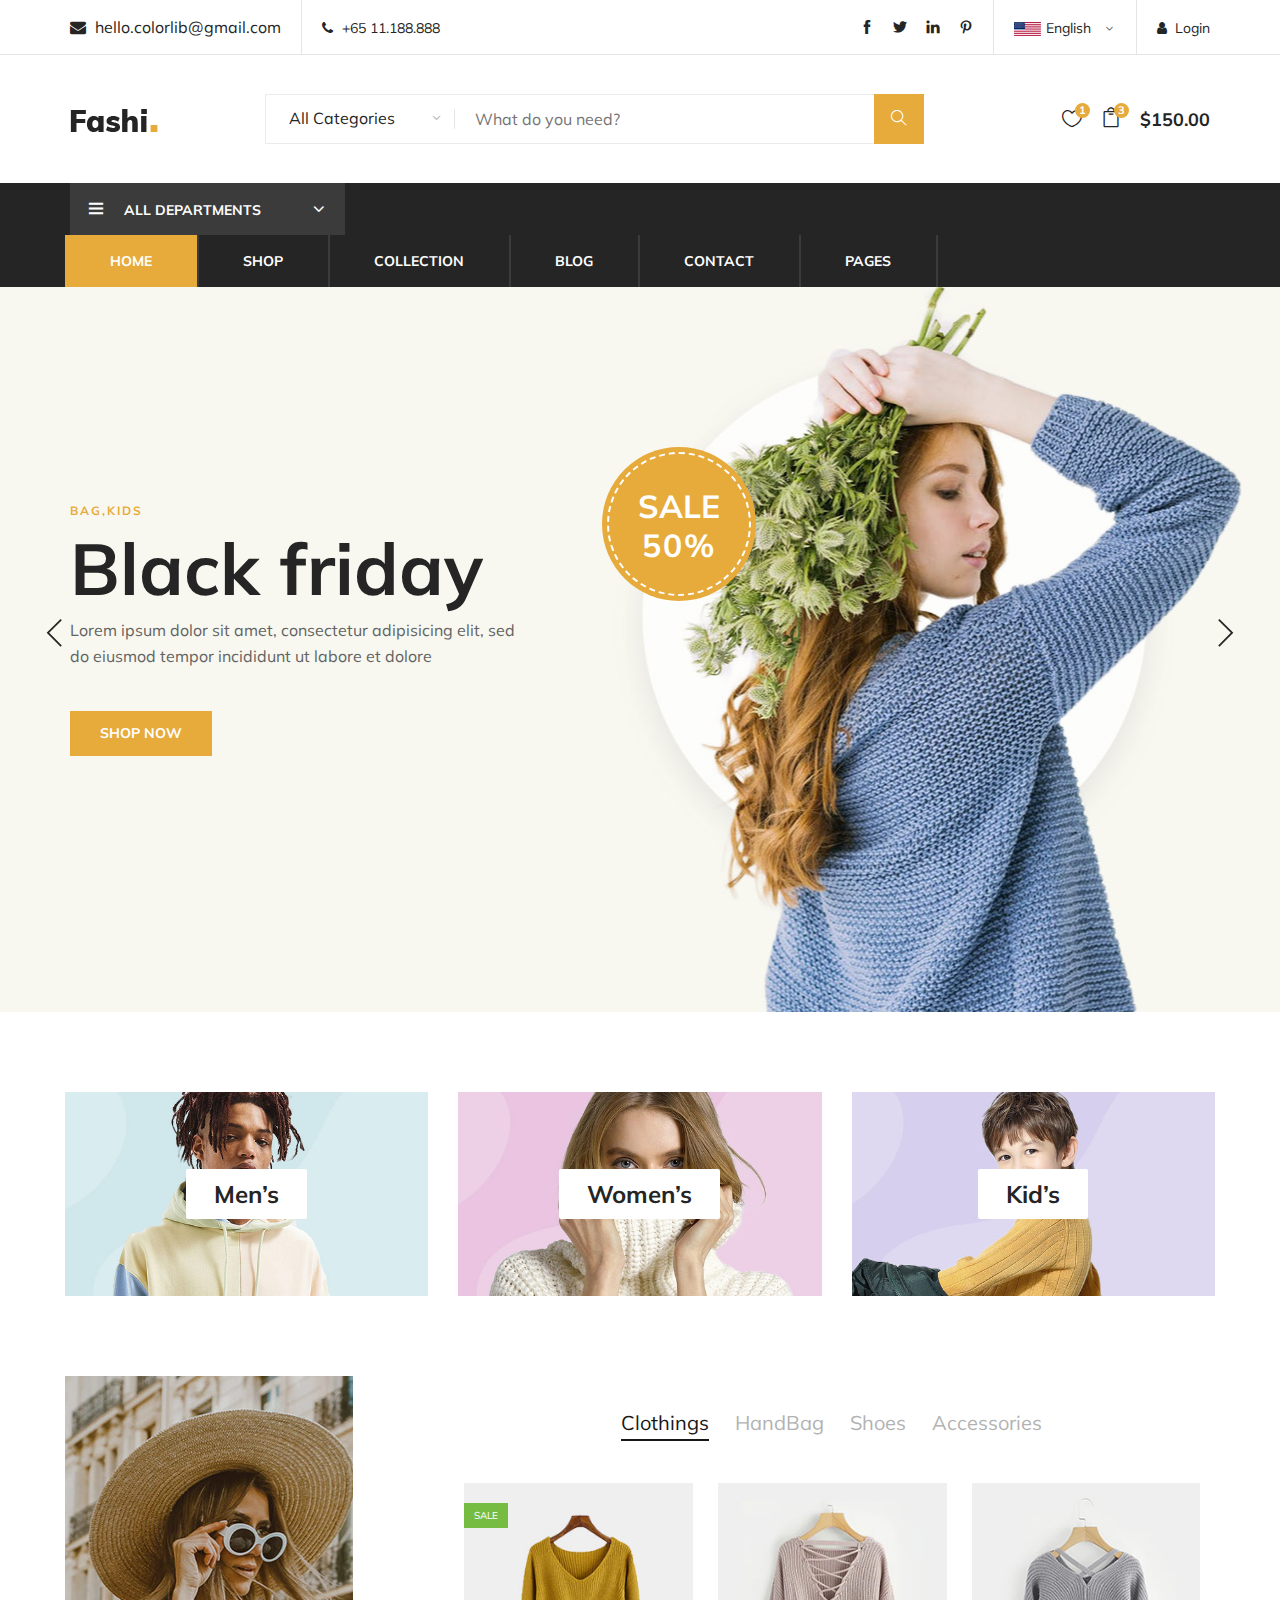
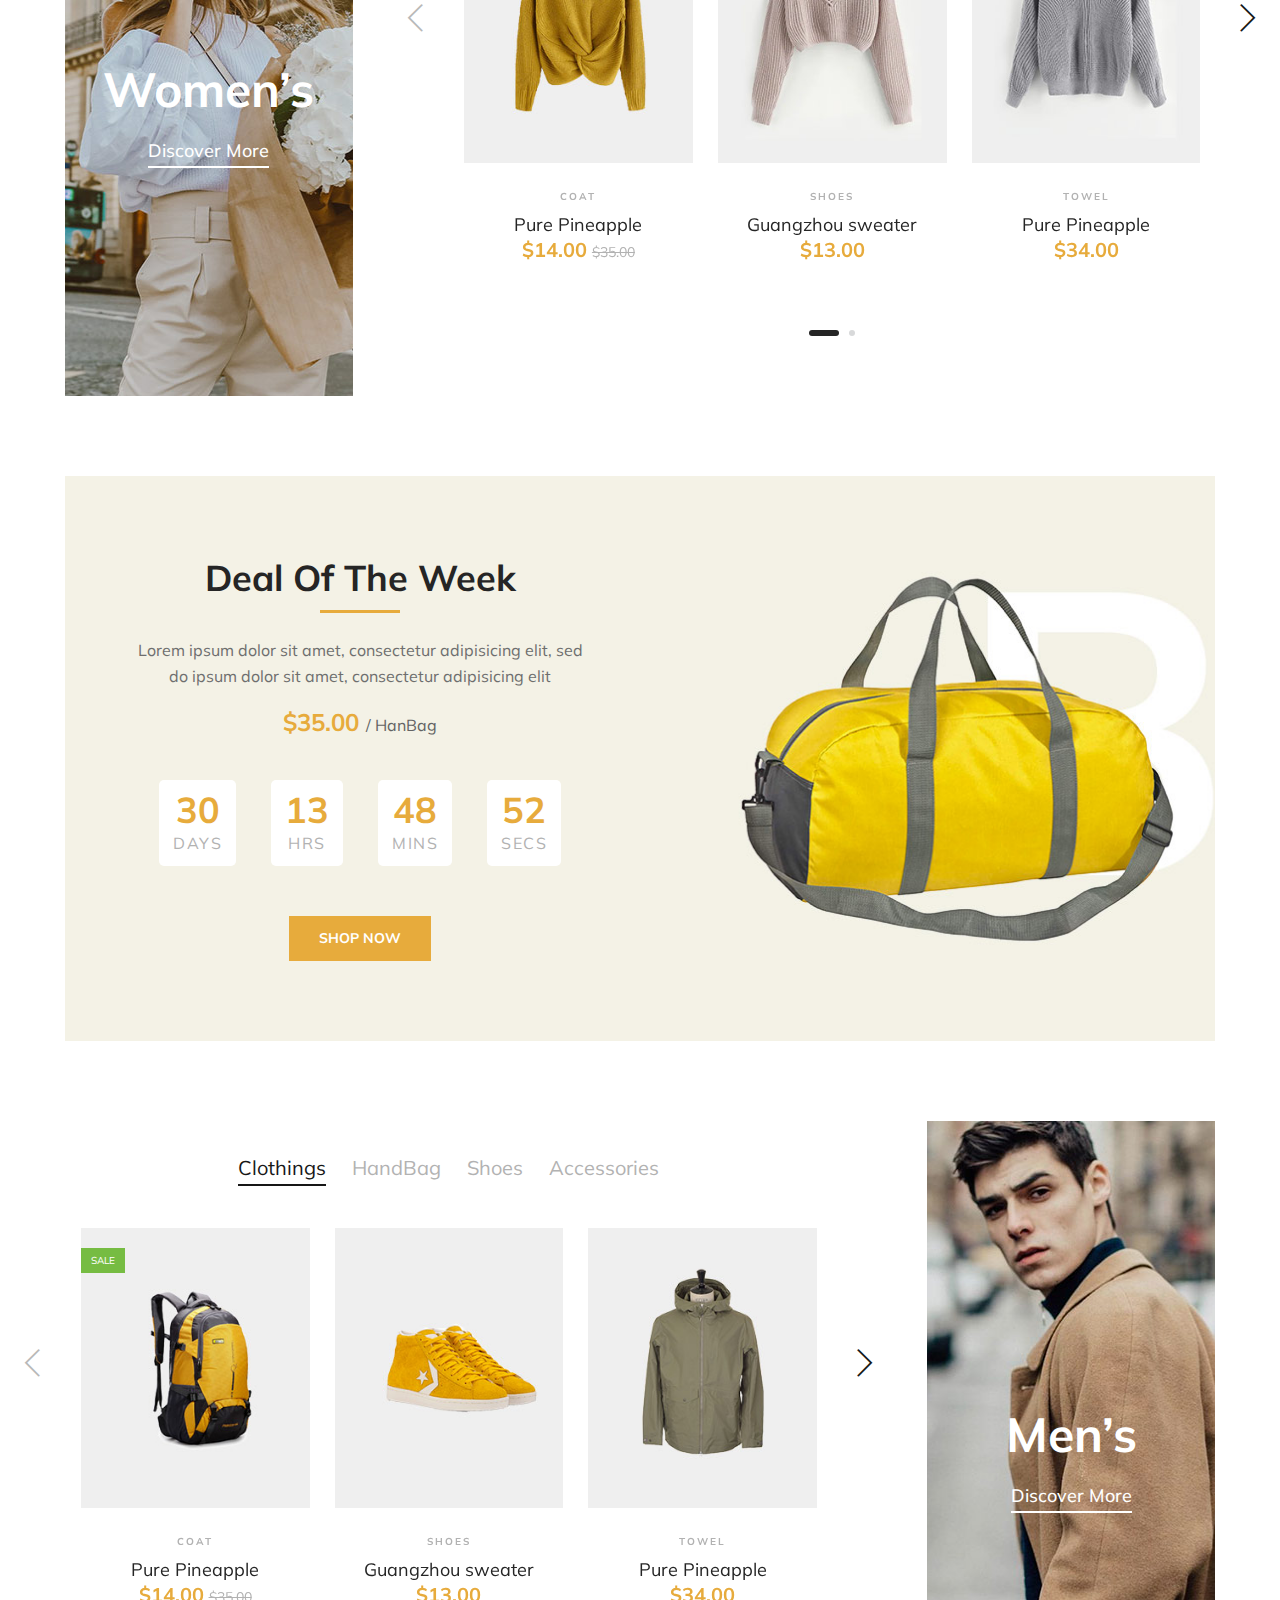
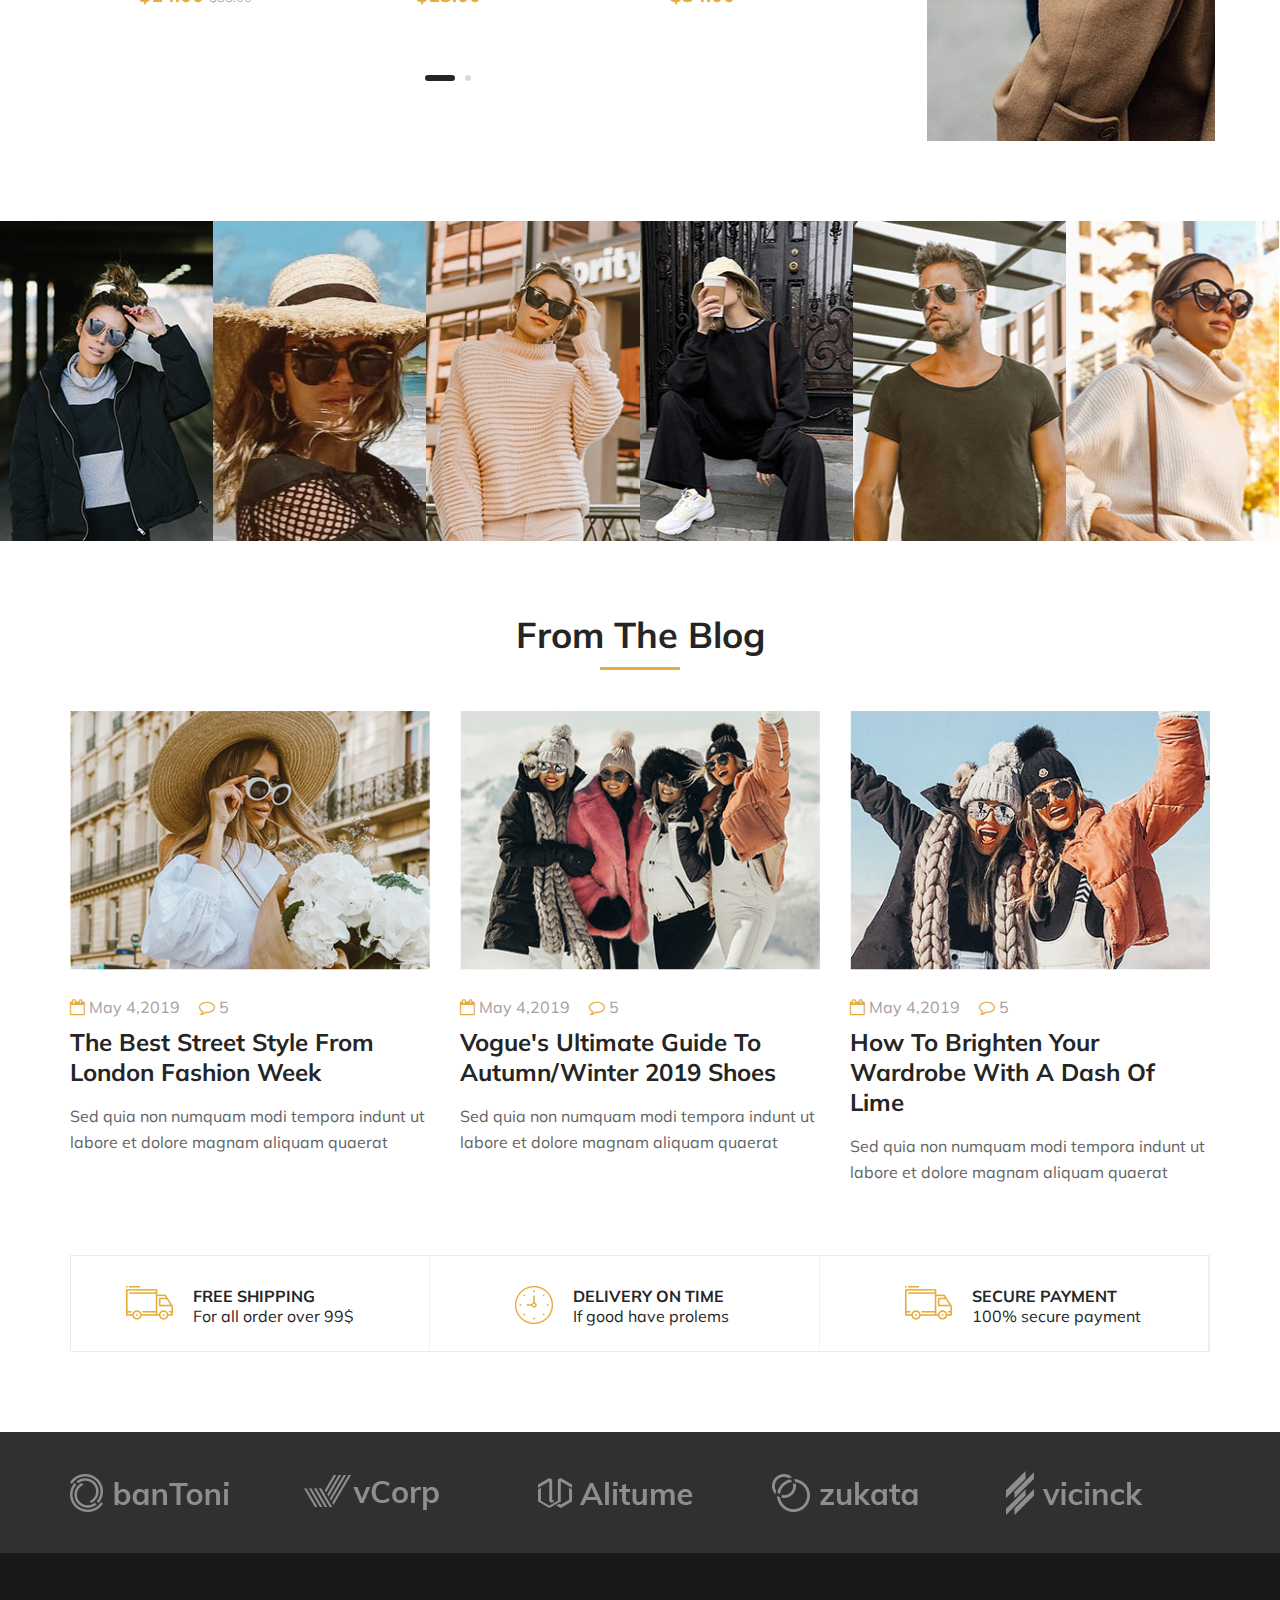
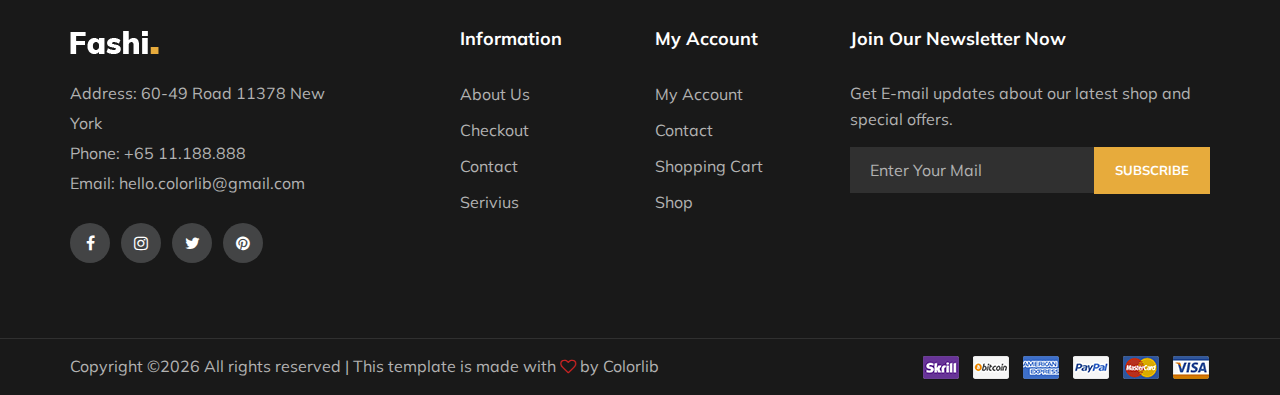
<file: index.html>
<!DOCTYPE html>
<html lang="zxx">

<head>
    <meta charset="UTF-8">
    <meta name="description" content="Fashi Template">
    <meta name="keywords" content="Fashi, unica, creative, html">
    <meta name="viewport" content="width=device-width, initial-scale=1.0">
    <meta http-equiv="X-UA-Compatible" content="ie=edge">
    <title>Fashi | Template</title>

    <!-- Google Font -->
    <link href="https://fonts.googleapis.com/css?family=Muli:300,400,500,600,700,800,900&display=swap" rel="stylesheet">

    <!-- Css Styles -->
    <link rel="stylesheet" href="css/bootstrap.min.css" type="text/css">
    <link rel="stylesheet" href="css/font-awesome.min.css" type="text/css">
    <link rel="stylesheet" href="css/themify-icons.css" type="text/css">
    <link rel="stylesheet" href="css/elegant-icons.css" type="text/css">
    <link rel="stylesheet" href="css/owl.carousel.min.css" type="text/css">
    <link rel="stylesheet" href="css/nice-select.css" type="text/css">
    <link rel="stylesheet" href="css/jquery-ui.min.css" type="text/css">
    <link rel="stylesheet" href="css/slicknav.min.css" type="text/css">
    <link rel="stylesheet" href="css/style.css" type="text/css">
        <link rel="stylesheet" href="css/mystyle.css" type="text/css">
</head>

<body>
    <!-- Page Preloder -->
    <div id="preloder">
        <div class="loader"></div>
    </div>
	

    <!-- Header Section Begin -->
    <header class="header-section">
        <div class="header-top">
            <div class="container">
                <div class="ht-left">
                    <div class="mail-service">
                        <i class=" fa fa-envelope"></i>
                        hello.colorlib@gmail.com
                    </div>
                    <div class="phone-service">
                        <i class=" fa fa-phone"></i>
                        +65 11.188.888
                    </div>
                </div>
                <div class="ht-right">
                    <a href="#" class="login-panel"><i class="fa fa-user"></i>Login</a>
                    <div class="lan-selector">
                        <select class="language_drop" name="countries" id="countries" style="width:300px;">
                            <option value='yt' data-image="img/flag-1.jpg" data-imagecss="flag yt"
                                data-title="English">English</option>
                            <option value='yu' data-image="img/flag-2.jpg" data-imagecss="flag yu"
                                data-title="Bangladesh">German </option>
                        </select>
                    </div>
                    <div class="top-social">
                        <a href="#"><i class="ti-facebook"></i></a>
                        <a href="#"><i class="ti-twitter-alt"></i></a>
                        <a href="#"><i class="ti-linkedin"></i></a>
                        <a href="#"><i class="ti-pinterest"></i></a>
                    </div>
                </div>
            </div>
        </div>
        <div class="container">
            <div class="inner-header">
                <div class="row">
                    <div class="col-lg-2 col-md-2">
                        <div class="logo">
                            <a href="./index.html">
                                <img src="img/logo.png" alt="">
                            </a>
                        </div>
                    </div>
                    <div class="col-lg-7 col-md-7">
                        <div class="advanced-search">
                            <button type="button" class="category-btn">All Categories</button>
                            <div class="input-group">
                                <input type="text" placeholder="What do you need?">
                                <button type="button"><i class="ti-search"></i></button>
                            </div>
                        </div>
                    </div>
                    <div class="col-lg-3 text-right col-md-3">
                        <ul class="nav-right">
                            <li class="heart-icon">
                                <a href="#">
                                    <i class="icon_heart_alt"></i>
                                    <span>1</span>
                                </a>
                            </li>
                            <li class="cart-icon">
                                <a href="#">
                                    <i class="icon_bag_alt"></i>
                                    <span>3</span>
                                </a>
                                <div class="cart-hover">
                                    <div class="select-items">
                                        <table>
                                            <tbody>
                                                <tr>
                                                    <td class="si-pic"><img src="img/select-product-1.jpg" alt=""></td>
                                                    <td class="si-text">
                                                        <div class="product-selected">
                                                            <p>$60.00 x 1</p>
                                                            <h6>Kabino Bedside Table</h6>
                                                        </div>
                                                    </td>
                                                    <td class="si-close">
                                                        <i class="ti-close"></i>
                                                    </td>
                                                </tr>
                                                <tr>
                                                    <td class="si-pic"><img src="img/select-product-2.jpg" alt=""></td>
                                                    <td class="si-text">
                                                        <div class="product-selected">
                                                            <p>$60.00 x 1</p>
                                                            <h6>Kabino Bedside Table</h6>
                                                        </div>
                                                    </td>
                                                    <td class="si-close">
                                                        <i class="ti-close"></i>
                                                    </td>
                                                </tr>
                                            </tbody>
                                        </table>
                                    </div>
                                    <div class="select-total">
                                        <span>total:</span>
                                        <h5>$120.00</h5>
                                    </div>
                                    <div class="select-button">
                                        <a href="#" class="primary-btn view-card">VIEW CARD</a>
                                        <a href="#" class="primary-btn checkout-btn">CHECK OUT</a>
                                    </div>
                                </div>
                            </li>
                            <li class="cart-price">$150.00</li>
                        </ul>
                    </div>
                </div>
            </div>
        </div>
        <div class="nav-item">
            <div class="container">
                <div class="nav-depart">
                    <div class="depart-btn">
                        <i class="ti-menu"></i>
                        <span>All departments</span>
                        <ul class="depart-hover">
                            <li class="active"><a href="#">Women’s Clothing</a></li>
                            <li><a href="#">Men’s Clothing</a></li>
                            <li><a href="#">Underwear</a></li>
                            <li><a href="#">Kid's Clothing</a></li>
                            <li><a href="#">Brand Fashion</a></li>
                            <li><a href="#">Accessories/Shoes</a></li>
                            <li><a href="#">Luxury Brands</a></li>
                            <li><a href="#">Brand Outdoor Apparel</a></li>
                        </ul>
                    </div>
                </div>
                <nav class="nav-menu mobile-menu">
                    <ul>
                        <li class="active"><a href="./index.html">Home</a></li>
                        <li><a href="./shop.html">Shop</a></li>
                        <li><a href="#">Collection</a>
                            <ul class="dropdown">
                                <li><a href="#">Men's</a></li>
                                <li><a href="#">Women's</a></li>
                                <li><a href="#">Kid's</a></li>
                            </ul>
                        </li>
                        <li><a href="./blog.html">Blog</a></li>
                        <li><a href="./contact.html">Contact</a></li>
                        <li><a href="#">Pages</a>
                            <ul class="dropdown">
                                <li><a href="./blog-details.html">Blog Details</a></li>
                                <li><a href="./shopping-cart.html">Shopping Cart</a></li>
                                <li><a href="./check-out.html">Checkout</a></li>
                                <li><a href="./faq.html">Faq</a></li>
                                <li><a href="./register.html">Register</a></li>
                                <li><a href="./login.html">Login</a></li>
                            </ul>
                        </li>
                    </ul>
                </nav>
                <div id="mobile-menu-wrap"></div>
            </div>
        </div>
    </header>
    <!-- Header End -->

    <!-- Hero Section Begin -->
    <section class="hero-section">
        <div class="hero-items owl-carousel">
            <div class="single-hero-items set-bg" data-setbg="img/hero-1.jpg">
                <div class="container">
                    <div class="row">
                        <div class="col-lg-5">
                            <span>Bag,kids</span>
                            <h1>Black friday</h1>
                            <p>Lorem ipsum dolor sit amet, consectetur adipisicing elit, sed do eiusmod tempor
                                incididunt ut labore et dolore</p>
                            <a href="#" class="primary-btn">Shop Now</a>
                        </div>
                    </div>
                    <div class="off-card">
                        <h2>Sale <span>50%</span></h2>
                    </div>
                </div>
            </div>
            <div class="single-hero-items set-bg" data-setbg="img/hero-2.jpg">
                <div class="container">
                    <div class="row">
                        <div class="col-lg-5">
                            <span>Bag,kids</span>
                            <h1>Black friday</h1>
                            <p>Lorem ipsum dolor sit amet, consectetur adipisicing elit, sed do eiusmod tempor
                                incididunt ut labore et dolore</p>
                            <a href="#" class="primary-btn">Shop Now</a>
                        </div>
                    </div>
                    <div class="off-card">
                        <h2>Sale <span>50%</span></h2>
                    </div>
                </div>
            </div>
        </div>
    </section>
    <!-- Hero Section End -->

    <!-- Banner Section Begin -->
    <div class="banner-section spad">
        <div class="container-fluid">
            <div class="row">
                <div class="col-lg-4">
                    <div class="single-banner">
                        <img src="img/banner-1.jpg" alt="">
                        <div class="inner-text">
                            <h4>Men’s</h4>
                        </div>
                    </div>
                </div>
                <div class="col-lg-4">
                    <div class="single-banner">
                        <img src="img/banner-2.jpg" alt="">
                        <div class="inner-text">
                            <h4>Women’s</h4>
                        </div>
                    </div>
                </div>
                <div class="col-lg-4">
                    <div class="single-banner">
                        <img src="img/banner-3.jpg" alt="">
                        <div class="inner-text">
                            <h4>Kid’s</h4>
                        </div>
                    </div>
                </div>
            </div>
        </div>
    </div>
    <!-- Banner Section End -->

    <!-- Women Banner Section Begin -->
    <section class="women-banner spad">
        <div class="container-fluid">
            <div class="row">
                <div class="col-lg-3">
                    <div class="product-large set-bg" data-setbg="img/products/women-large.jpg">
                        <h2>Women’s</h2>
                        <a href="#">Discover More</a>
                    </div>
                </div>
                <div class="col-lg-8 offset-lg-1">
                    <div class="filter-control">
                        <ul>
                            <li class="active">Clothings</li>
                            <li>HandBag</li>
                            <li>Shoes</li>
                            <li>Accessories</li>
                        </ul>
                    </div>
                    <div class="product-slider owl-carousel">
                        <div class="product-item">
                            <div class="pi-pic">
                                <img src="img/products/women-1.jpg" alt="">
                                <div class="sale">Sale</div>
                                <div class="icon">
                                    <i class="icon_heart_alt"></i>
                                </div>
                                <ul>
                                    <li class="w-icon active"><a href="#"><i class="icon_bag_alt"></i></a></li>
                                    <li class="quick-view"><a href="#">+ Quick View</a></li>
                                    <li class="w-icon"><a href="#"><i class="fa fa-random"></i></a></li>
                                </ul>
                            </div>
                            <div class="pi-text">
                                <div class="catagory-name">Coat</div>
                                <a href="#">
                                    <h5>Pure Pineapple</h5>
                                </a>
                                <div class="product-price">
                                    $14.00
                                    <span>$35.00</span>
                                </div>
                            </div>
                        </div>
                        <div class="product-item">
                            <div class="pi-pic">
                                <img src="img/products/women-2.jpg" alt="">
                                <div class="icon">
                                    <i class="icon_heart_alt"></i>
                                </div>
                                <ul>
                                    <li class="w-icon active"><a href="#"><i class="icon_bag_alt"></i></a></li>
                                    <li class="quick-view"><a href="#">+ Quick View</a></li>
                                    <li class="w-icon"><a href="#"><i class="fa fa-random"></i></a></li>
                                </ul>
                            </div>
                            <div class="pi-text">
                                <div class="catagory-name">Shoes</div>
                                <a href="#">
                                    <h5>Guangzhou sweater</h5>
                                </a>
                                <div class="product-price">
                                    $13.00
                                </div>
                            </div>
                        </div>
                        <div class="product-item">
                            <div class="pi-pic">
                                <img src="img/products/women-3.jpg" alt="">
                                <div class="icon">
                                    <i class="icon_heart_alt"></i>
                                </div>
                                <ul>
                                    <li class="w-icon active"><a href="#"><i class="icon_bag_alt"></i></a></li>
                                    <li class="quick-view"><a href="#">+ Quick View</a></li>
                                    <li class="w-icon"><a href="#"><i class="fa fa-random"></i></a></li>
                                </ul>
                            </div>
                            <div class="pi-text">
                                <div class="catagory-name">Towel</div>
                                <a href="#">
                                    <h5>Pure Pineapple</h5>
                                </a>
                                <div class="product-price">
                                    $34.00
                                </div>
                            </div>
                        </div>
                        <div class="product-item">
                            <div class="pi-pic">
                                <img src="img/products/women-4.jpg" alt="">
                                <div class="icon">
                                    <i class="icon_heart_alt"></i>
                                </div>
                                <ul>
                                    <li class="w-icon active"><a href="#"><i class="icon_bag_alt"></i></a></li>
                                    <li class="quick-view"><a href="#">+ Quick View</a></li>
                                    <li class="w-icon"><a href="#"><i class="fa fa-random"></i></a></li>
                                </ul>
                            </div>
                            <div class="pi-text">
                                <div class="catagory-name">Towel</div>
                                <a href="#">
                                    <h5>Converse Shoes</h5>
                                </a>
                                <div class="product-price">
                                    $34.00
                                </div>
                            </div>
                        </div>
                    </div>
                </div>
            </div>
        </div>
    </section>
    <!-- Women Banner Section End -->

    <!-- Deal Of The Week Section Begin-->
    <section class="deal-of-week set-bg spad" data-setbg="img/time-bg.jpg">
        <div class="container">
            <div class="col-lg-6 text-center">
                <div class="section-title">
                    <h2>Deal Of The Week</h2>
                    <p>Lorem ipsum dolor sit amet, consectetur adipisicing elit, sed<br /> do ipsum dolor sit amet,
                        consectetur adipisicing elit </p>
                    <div class="product-price">
                        $35.00
                        <span>/ HanBag</span>
                    </div>
                </div>
                <div class="countdown-timer" id="countdown">
                    <div class="cd-item">
                        <span>56</span>
                        <p>Days</p>
                    </div>
                    <div class="cd-item">
                        <span>12</span>
                        <p>Hrs</p>
                    </div>
                    <div class="cd-item">
                        <span>40</span>
                        <p>Mins</p>
                    </div>
                    <div class="cd-item">
                        <span>52</span>
                        <p>Secs</p>
                    </div>
                </div>
                <a href="#" class="primary-btn">Shop Now</a>
            </div>
        </div>
    </section>
    <!-- Deal Of The Week Section End -->

    <!-- Man Banner Section Begin -->
    <section class="man-banner spad">
        <div class="container-fluid">
            <div class="row">
                <div class="col-lg-8">
                    <div class="filter-control">
                        <ul>
                            <li class="active">Clothings</li>
                            <li>HandBag</li>
                            <li>Shoes</li>
                            <li>Accessories</li>
                        </ul>
                    </div>
                    <div class="product-slider owl-carousel">
                        <div class="product-item">
                            <div class="pi-pic">
                                <img src="img/products/man-1.jpg" alt="">
                                <div class="sale">Sale</div>
                                <div class="icon">
                                    <i class="icon_heart_alt"></i>
                                </div>
                                <ul>
                                    <li class="w-icon active"><a href="#"><i class="icon_bag_alt"></i></a></li>
                                    <li class="quick-view"><a href="#">+ Quick View</a></li>
                                    <li class="w-icon"><a href="#"><i class="fa fa-random"></i></a></li>
                                </ul>
                            </div>
                            <div class="pi-text">
                                <div class="catagory-name">Coat</div>
                                <a href="#">
                                    <h5>Pure Pineapple</h5>
                                </a>
                                <div class="product-price">
                                    $14.00
                                    <span>$35.00</span>
                                </div>
                            </div>
                        </div>
                        <div class="product-item">
                            <div class="pi-pic">
                                <img src="img/products/man-2.jpg" alt="">
                                <div class="icon">
                                    <i class="icon_heart_alt"></i>
                                </div>
                                <ul>
                                    <li class="w-icon active"><a href="#"><i class="icon_bag_alt"></i></a></li>
                                    <li class="quick-view"><a href="#">+ Quick View</a></li>
                                    <li class="w-icon"><a href="#"><i class="fa fa-random"></i></a></li>
                                </ul>
                            </div>
                            <div class="pi-text">
                                <div class="catagory-name">Shoes</div>
                                <a href="#">
                                    <h5>Guangzhou sweater</h5>
                                </a>
                                <div class="product-price">
                                    $13.00
                                </div>
                            </div>
                        </div>
                        <div class="product-item">
                            <div class="pi-pic">
                                <img src="img/products/man-3.jpg" alt="">
                                <div class="icon">
                                    <i class="icon_heart_alt"></i>
                                </div>
                                <ul>
                                    <li class="w-icon active"><a href="#"><i class="icon_bag_alt"></i></a></li>
                                    <li class="quick-view"><a href="#">+ Quick View</a></li>
                                    <li class="w-icon"><a href="#"><i class="fa fa-random"></i></a></li>
                                </ul>
                            </div>
                            <div class="pi-text">
                                <div class="catagory-name">Towel</div>
                                <a href="#">
                                    <h5>Pure Pineapple</h5>
                                </a>
                                <div class="product-price">
                                    $34.00
                                </div>
                            </div>
                        </div>
                        <div class="product-item">
                            <div class="pi-pic">
                                <img src="img/products/man-4.jpg" alt="">
                                <div class="icon">
                                    <i class="icon_heart_alt"></i>
                                </div>
                                <ul>
                                    <li class="w-icon active"><a href="#"><i class="icon_bag_alt"></i></a></li>
                                    <li class="quick-view"><a href="#">+ Quick View</a></li>
                                    <li class="w-icon"><a href="#"><i class="fa fa-random"></i></a></li>
                                </ul>
                            </div>
                            <div class="pi-text">
                                <div class="catagory-name">Towel</div>
                                <a href="#">
                                    <h5>Converse Shoes</h5>
                                </a>
                                <div class="product-price">
                                    $34.00
                                </div>
                            </div>
                        </div>
                    </div>
                </div>
                <div class="col-lg-3 offset-lg-1">
                    <div class="product-large set-bg m-large" data-setbg="img/products/man-large.jpg">
                        <h2>Men’s</h2>
                        <a href="#">Discover More</a>
                    </div>
                </div>
            </div>
        </div>
    </section>
    <!-- Man Banner Section End -->

    <!-- Instagram Section Begin -->
    <div class="instagram-photo">
        <div class="insta-item set-bg" data-setbg="img/insta-1.jpg">
            <div class="inside-text">
                <i class="ti-instagram"></i>
                <h5><a href="#">colorlib_Collection</a></h5>
            </div>
        </div>
        <div class="insta-item set-bg" data-setbg="img/insta-2.jpg">
            <div class="inside-text">
                <i class="ti-instagram"></i>
                <h5><a href="#">colorlib_Collection</a></h5>
            </div>
        </div>
        <div class="insta-item set-bg" data-setbg="img/insta-3.jpg">
            <div class="inside-text">
                <i class="ti-instagram"></i>
                <h5><a href="#">colorlib_Collection</a></h5>
            </div>
        </div>
        <div class="insta-item set-bg" data-setbg="img/insta-4.jpg">
            <div class="inside-text">
                <i class="ti-instagram"></i>
                <h5><a href="#">colorlib_Collection</a></h5>
            </div>
        </div>
        <div class="insta-item set-bg" data-setbg="img/insta-5.jpg">
            <div class="inside-text">
                <i class="ti-instagram"></i>
                <h5><a href="#">colorlib_Collection</a></h5>
            </div>
        </div>
        <div class="insta-item set-bg" data-setbg="img/insta-6.jpg">
            <div class="inside-text">
                <i class="ti-instagram"></i>
                <h5><a href="#">colorlib_Collection</a></h5>
            </div>
        </div>
    </div>
    <!-- Instagram Section End -->

    <!-- Latest Blog Section Begin -->
    <section class="latest-blog spad">
        <div class="container">
            <div class="row">
                <div class="col-lg-12">
                    <div class="section-title">
                        <h2>From The Blog</h2>
                    </div>
                </div>
            </div>
            <div class="row">
                <div class="col-lg-4 col-md-6">
                    <div class="single-latest-blog">
                        <img src="img/latest-1.jpg" alt="">
                        <div class="latest-text">
                            <div class="tag-list">
                                <div class="tag-item">
                                    <i class="fa fa-calendar-o"></i>
                                    May 4,2019
                                </div>
                                <div class="tag-item">
                                    <i class="fa fa-comment-o"></i>
                                    5
                                </div>
                            </div>
                            <a href="#">
                                <h4>The Best Street Style From London Fashion Week</h4>
                            </a>
                            <p>Sed quia non numquam modi tempora indunt ut labore et dolore magnam aliquam quaerat </p>
                        </div>
                    </div>
                </div>
                <div class="col-lg-4 col-md-6">
                    <div class="single-latest-blog">
                        <img src="img/latest-2.jpg" alt="">
                        <div class="latest-text">
                            <div class="tag-list">
                                <div class="tag-item">
                                    <i class="fa fa-calendar-o"></i>
                                    May 4,2019
                                </div>
                                <div class="tag-item">
                                    <i class="fa fa-comment-o"></i>
                                    5
                                </div>
                            </div>
                            <a href="#">
                                <h4>Vogue's Ultimate Guide To Autumn/Winter 2019 Shoes</h4>
                            </a>
                            <p>Sed quia non numquam modi tempora indunt ut labore et dolore magnam aliquam quaerat </p>
                        </div>
                    </div>
                </div>
                <div class="col-lg-4 col-md-6">
                    <div class="single-latest-blog">
                        <img src="img/latest-3.jpg" alt="">
                        <div class="latest-text">
                            <div class="tag-list">
                                <div class="tag-item">
                                    <i class="fa fa-calendar-o"></i>
                                    May 4,2019
                                </div>
                                <div class="tag-item">
                                    <i class="fa fa-comment-o"></i>
                                    5
                                </div>
                            </div>
                            <a href="#">
                                <h4>How To Brighten Your Wardrobe With A Dash Of Lime</h4>
                            </a>
                            <p>Sed quia non numquam modi tempora indunt ut labore et dolore magnam aliquam quaerat </p>
                        </div>
                    </div>
                </div>
            </div>
            <div class="benefit-items">
                <div class="row">
                    <div class="col-lg-4">
                        <div class="single-benefit">
                            <div class="sb-icon">
                                <img src="img/icon-1.png" alt="">
                            </div>
                            <div class="sb-text">
                                <h6>Free Shipping</h6>
                                <p>For all order over 99$</p>
                            </div>
                        </div>
                    </div>
                    <div class="col-lg-4">
                        <div class="single-benefit">
                            <div class="sb-icon">
                                <img src="img/icon-2.png" alt="">
                            </div>
                            <div class="sb-text">
                                <h6>Delivery On Time</h6>
                                <p>If good have prolems</p>
                            </div>
                        </div>
                    </div>
                    <div class="col-lg-4">
                        <div class="single-benefit">
                            <div class="sb-icon">
                                <img src="img/icon-1.png" alt="">
                            </div>
                            <div class="sb-text">
                                <h6>Secure Payment</h6>
                                <p>100% secure payment</p>
                            </div>
                        </div>
                    </div>
                </div>
            </div>
        </div>
    </section>
    <!-- Latest Blog Section End -->

    <!-- Partner Logo Section Begin -->
    <div class="partner-logo">
        <div class="container">
            <div class="logo-carousel owl-carousel">
                <div class="logo-item">
                    <div class="tablecell-inner">
                        <img src="img/logo-carousel/logo-1.png" alt="">
                    </div>
                </div>
                <div class="logo-item">
                    <div class="tablecell-inner">
                        <img src="img/logo-carousel/logo-2.png" alt="">
                    </div>
                </div>
                <div class="logo-item">
                    <div class="tablecell-inner">
                        <img src="img/logo-carousel/logo-3.png" alt="">
                    </div>
                </div>
                <div class="logo-item">
                    <div class="tablecell-inner">
                        <img src="img/logo-carousel/logo-4.png" alt="">
                    </div>
                </div>
                <div class="logo-item">
                    <div class="tablecell-inner">
                        <img src="img/logo-carousel/logo-5.png" alt="">
                    </div>
                </div>
            </div>
        </div>
    </div>
    <!-- Partner Logo Section End -->

    <!-- Footer Section Begin -->
    <footer class="footer-section">
        <div class="container">
            <div class="row">
                <div class="col-lg-3">
                    <div class="footer-left">
                        <div class="footer-logo">
                            <a href="#"><img src="img/footer-logo.png" alt=""></a>
                        </div>
                        <ul>
                            <li>Address: 60-49 Road 11378 New York</li>
                            <li>Phone: +65 11.188.888</li>
                            <li>Email: hello.colorlib@gmail.com</li>
                        </ul>
                        <div class="footer-social">
                            <a href="#"><i class="fa fa-facebook"></i></a>
                            <a href="#"><i class="fa fa-instagram"></i></a>
                            <a href="#"><i class="fa fa-twitter"></i></a>
                            <a href="#"><i class="fa fa-pinterest"></i></a>
                        </div>
                    </div>
                </div>
                <div class="col-lg-2 offset-lg-1">
                    <div class="footer-widget">
                        <h5>Information</h5>
                        <ul>
                            <li><a href="#">About Us</a></li>
                            <li><a href="#">Checkout</a></li>
                            <li><a href="#">Contact</a></li>
                            <li><a href="#">Serivius</a></li>
                        </ul>
                    </div>
                </div>
                <div class="col-lg-2">
                    <div class="footer-widget">
                        <h5>My Account</h5>
                        <ul>
                            <li><a href="#">My Account</a></li>
                            <li><a href="#">Contact</a></li>
                            <li><a href="#">Shopping Cart</a></li>
                            <li><a href="#">Shop</a></li>
                        </ul>
                    </div>
                </div>
                <div class="col-lg-4">
                    <div class="newslatter-item">
                        <h5>Join Our Newsletter Now</h5>
                        <p>Get E-mail updates about our latest shop and special offers.</p>
                        <form action="#" class="subscribe-form">
                            <input type="text" placeholder="Enter Your Mail">
                            <button type="button">Subscribe</button>
                        </form>
                    </div>
                </div>
            </div>
        </div>
        <div class="copyright-reserved">
            <div class="container">
                <div class="row">
                    <div class="col-lg-12">
                        <div class="copyright-text">
                            <!-- Link back to Colorlib can't be removed. Template is licensed under CC BY 3.0. -->
Copyright &copy;<script>document.write(new Date().getFullYear());</script> All rights reserved | This template is made with <i class="fa fa-heart-o" aria-hidden="true"></i> by <a href="https://colorlib.com" target="_blank">Colorlib</a>
<!-- Link back to Colorlib can't be removed. Template is licensed under CC BY 3.0. -->
                        </div>
                        <div class="payment-pic">
                            <img src="img/payment-method.png" alt="">
                        </div>
                    </div>
                </div>
            </div>
        </div>
    </footer>
    <!-- Footer Section End -->

    <!-- Js Plugins -->
    <script src="js/jquery-3.3.1.min.js"></script>
    <script src="js/bootstrap.min.js"></script>
    <script src="js/jquery-ui.min.js"></script>
    <script src="js/jquery.countdown.min.js"></script>
    <script src="js/jquery.nice-select.min.js"></script>
    <script src="js/jquery.zoom.min.js"></script>
    <script src="js/jquery.dd.min.js"></script>
    <script src="js/jquery.slicknav.js"></script>
    <script src="js/owl.carousel.min.js"></script>
    <script src="js/main.js"></script>
</body>

</html>
</file>
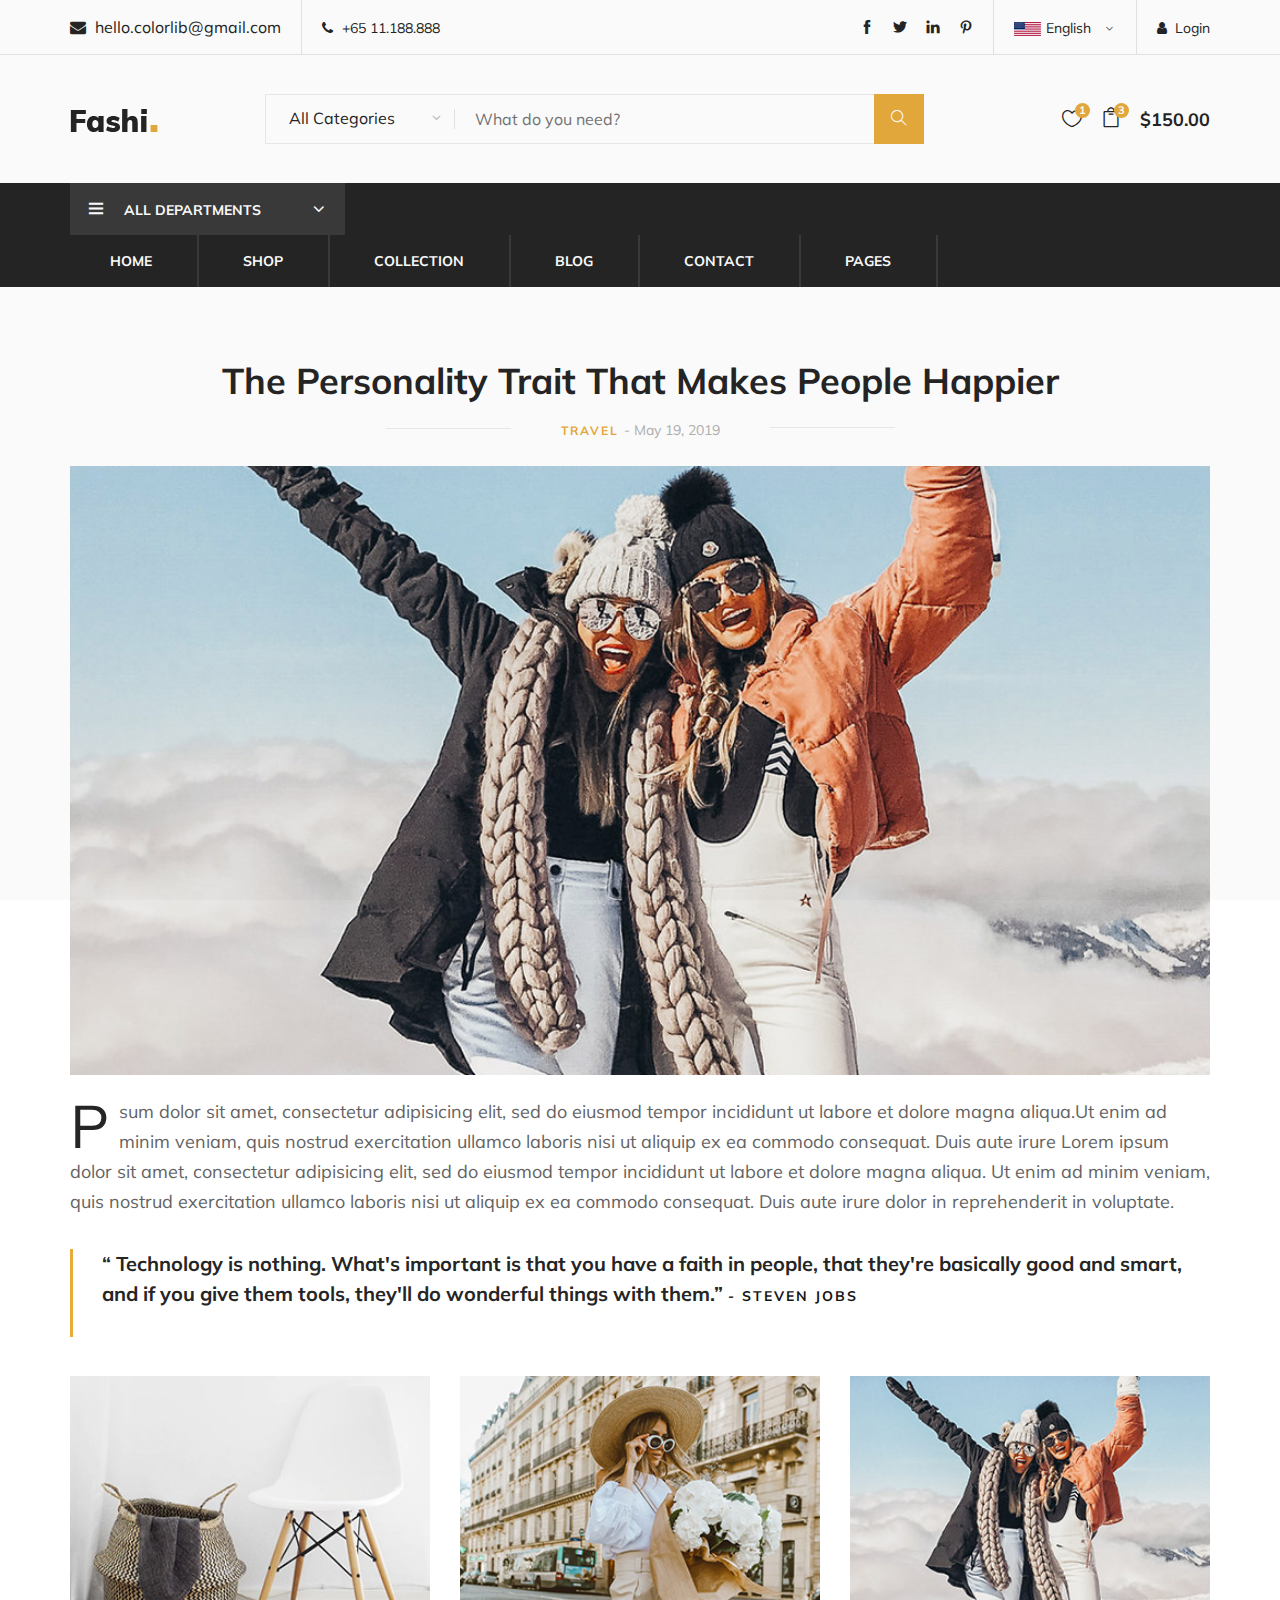
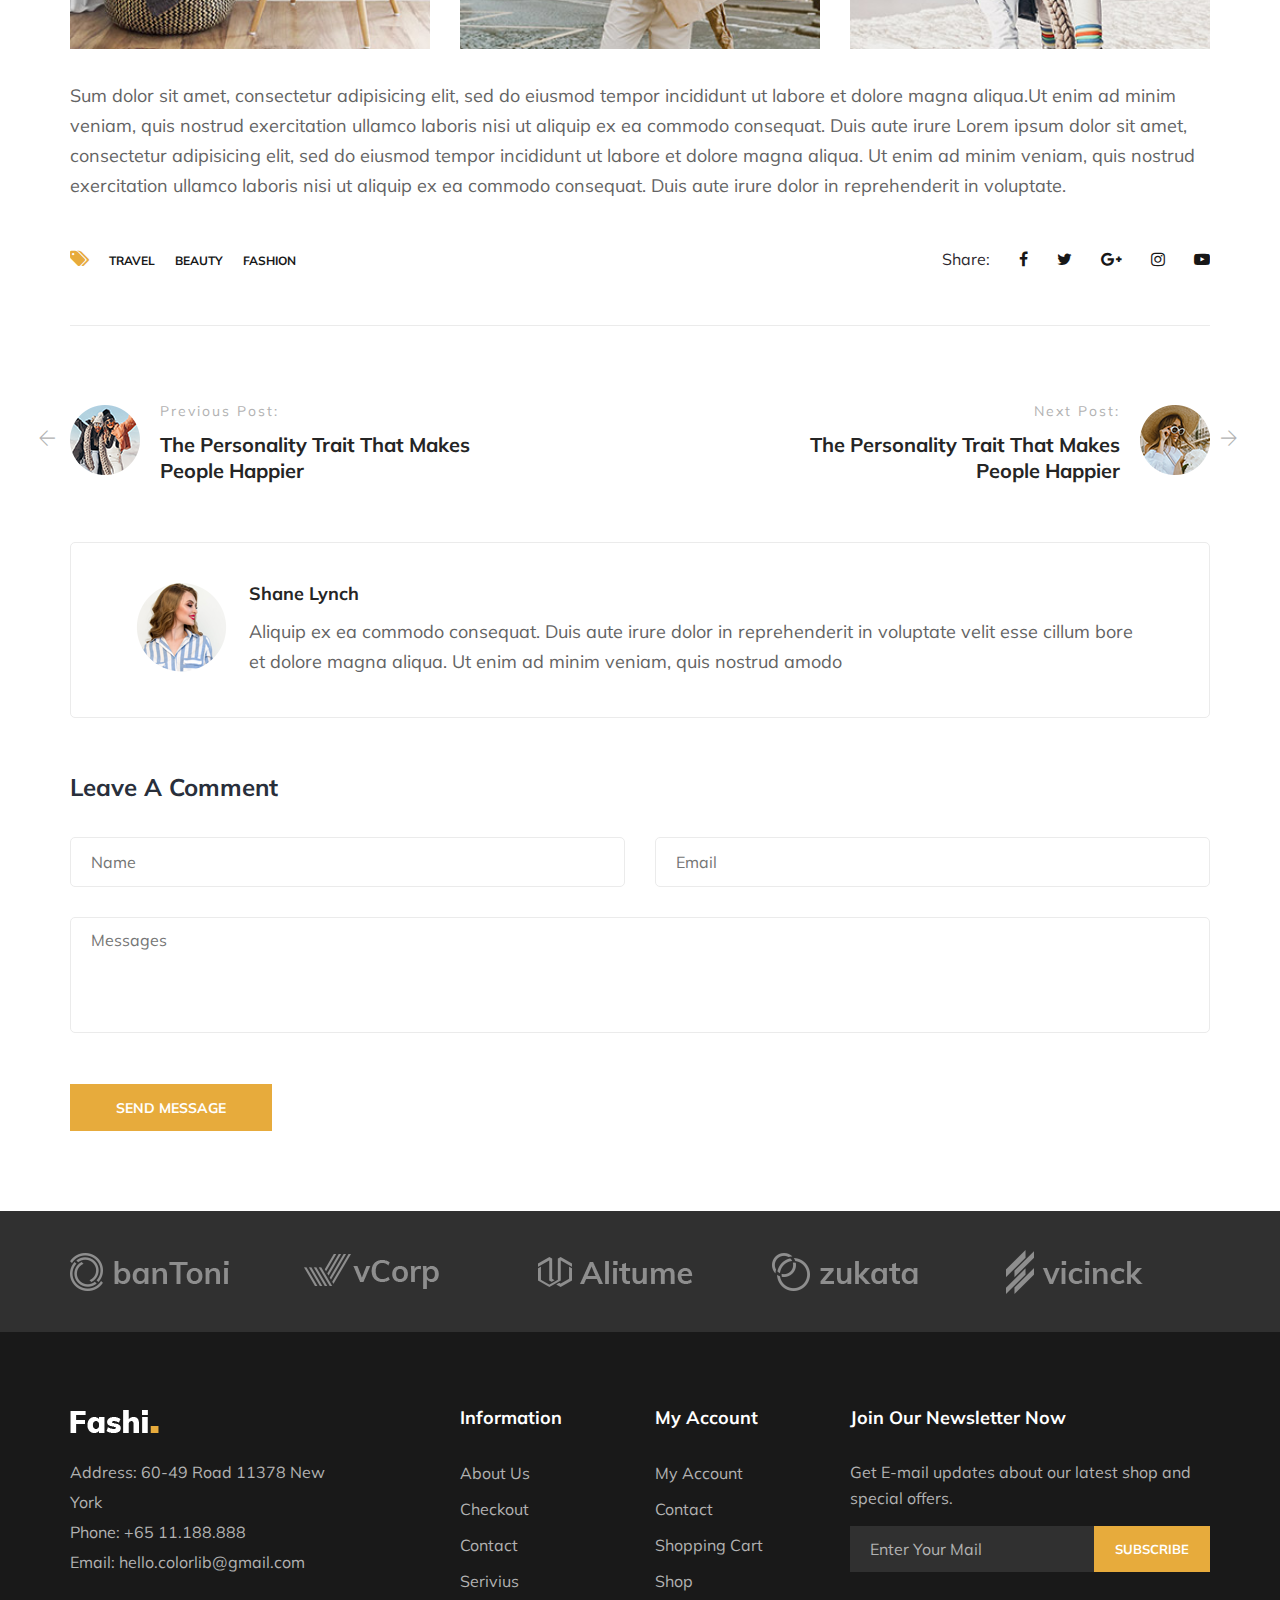
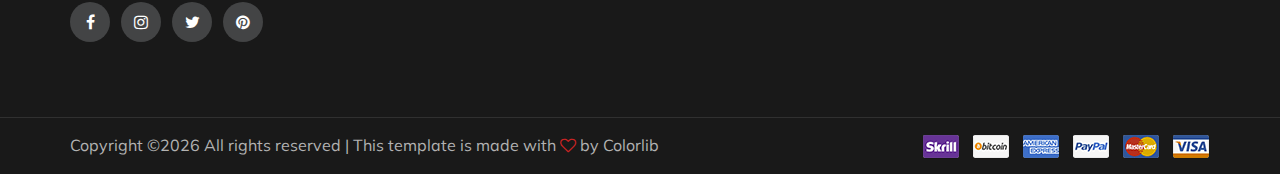
<file: blog-details.html>
<!DOCTYPE html>
<html lang="zxx">

<head>
    <meta charset="UTF-8">
    <meta name="description" content="Fashi Template">
    <meta name="keywords" content="Fashi, unica, creative, html">
    <meta name="viewport" content="width=device-width, initial-scale=1.0">
    <meta http-equiv="X-UA-Compatible" content="ie=edge">
    <title>Fashi | Template</title>

    <!-- Google Font -->
    <link href="https://fonts.googleapis.com/css?family=Muli:300,400,500,600,700,800,900&display=swap" rel="stylesheet">

    <!-- Css Styles -->
    <link rel="stylesheet" href="css/bootstrap.min.css" type="text/css">
    <link rel="stylesheet" href="css/font-awesome.min.css" type="text/css">
    <link rel="stylesheet" href="css/themify-icons.css" type="text/css">
    <link rel="stylesheet" href="css/elegant-icons.css" type="text/css">
    <link rel="stylesheet" href="css/owl.carousel.min.css" type="text/css">
    <link rel="stylesheet" href="css/nice-select.css" type="text/css">
    <link rel="stylesheet" href="css/jquery-ui.min.css" type="text/css">
    <link rel="stylesheet" href="css/slicknav.min.css" type="text/css">
    <link rel="stylesheet" href="css/style.css" type="text/css">
	<link rel="stylesheet" href="css/mystyle.css" type="text/css">
</head>

<body>
    <!-- Page Preloder -->
    <div id="preloder">
        <div class="loader"></div>
    </div>

    <!-- Header Section Begin -->
    <header class="header-section">
        <div class="header-top">
            <div class="container">
                <div class="ht-left">
                    <div class="mail-service">
                        <i class=" fa fa-envelope"></i>
                        hello.colorlib@gmail.com
                    </div>
                    <div class="phone-service">
                        <i class=" fa fa-phone"></i>
                        +65 11.188.888
                    </div>
                </div>
                <div class="ht-right">
                    <a href="#" class="login-panel"><i class="fa fa-user"></i>Login</a>
                    <div class="lan-selector">
                        <select class="language_drop" name="countries" id="countries" style="width:300px;">
                            <option value='yt' data-image="img/flag-1.jpg" data-imagecss="flag yt"
                                data-title="English">English</option>
                            <option value='yu' data-image="img/flag-2.jpg" data-imagecss="flag yu"
                                data-title="Bangladesh">German </option>
                        </select>
                    </div>
                    <div class="top-social">
                        <a href="#"><i class="ti-facebook"></i></a>
                        <a href="#"><i class="ti-twitter-alt"></i></a>
                        <a href="#"><i class="ti-linkedin"></i></a>
                        <a href="#"><i class="ti-pinterest"></i></a>
                    </div>
                </div>
            </div>
        </div>
        <div class="container">
            <div class="inner-header">
                <div class="row">
                    <div class="col-lg-2 col-md-2">
                        <div class="logo">
                            <a href="./index.html">
                                <img src="img/logo.png" alt="">
                            </a>
                        </div>
                    </div>
                    <div class="col-lg-7 col-md-7">
                        <div class="advanced-search">
                            <button type="button" class="category-btn">All Categories</button>
                            <form action="#" class="input-group">
                                <input type="text" placeholder="What do you need?">
                                <button type="button"><i class="ti-search"></i></button>
                            </form>
                        </div>
                    </div>
                    <div class="col-lg-3 text-right col-md-3">
                        <ul class="nav-right">
                            <li class="heart-icon"><a href="#">
                                    <i class="icon_heart_alt"></i>
                                    <span>1</span>
                                </a>
                            </li>
                            <li class="cart-icon"><a href="#">
                                    <i class="icon_bag_alt"></i>
                                    <span>3</span>
                                </a>
                                <div class="cart-hover">
                                    <div class="select-items">
                                        <table>
                                            <tbody>
                                                <tr>
                                                    <td class="si-pic"><img src="img/select-product-1.jpg" alt=""></td>
                                                    <td class="si-text">
                                                        <div class="product-selected">
                                                            <p>$60.00 x 1</p>
                                                            <h6>Kabino Bedside Table</h6>
                                                        </div>
                                                    </td>
                                                    <td class="si-close">
                                                        <i class="ti-close"></i>
                                                    </td>
                                                </tr>
                                                <tr>
                                                    <td class="si-pic"><img src="img/select-product-2.jpg" alt=""></td>
                                                    <td class="si-text">
                                                        <div class="product-selected">
                                                            <p>$60.00 x 1</p>
                                                            <h6>Kabino Bedside Table</h6>
                                                        </div>
                                                    </td>
                                                    <td class="si-close">
                                                        <i class="ti-close"></i>
                                                    </td>
                                                </tr>
                                            </tbody>
                                        </table>
                                    </div>
                                    <div class="select-total">
                                        <span>total:</span>
                                        <h5>$120.00</h5>
                                    </div>
                                    <div class="select-button">
                                        <a href="#" class="primary-btn view-card">VIEW CARD</a>
                                        <a href="#" class="primary-btn checkout-btn">CHECK OUT</a>
                                    </div>
                                </div>
                            </li>
                            <li class="cart-price">$150.00</li>
                        </ul>
                    </div>
                </div>
            </div>
        </div>
        <div class="nav-item">
            <div class="container">
                <div class="nav-depart">
                    <div class="depart-btn">
                        <i class="ti-menu"></i>
                        <span>All departments</span>
                        <ul class="depart-hover">
                            <li class="active"><a href="#">Women’s Clothing</a></li>
                            <li><a href="#">Men’s Clothing</a></li>
                            <li><a href="#">Underwear</a></li>
                            <li><a href="#">Kid's Clothing</a></li>
                            <li><a href="#">Brand Fashion</a></li>
                            <li><a href="#">Accessories/Shoes</a></li>
                            <li><a href="#">Luxury Brands</a></li>
                            <li><a href="#">Brand Outdoor Apparel</a></li>
                        </ul>
                    </div>
                </div>
                <nav class="nav-menu mobile-menu">
                    <ul>
                        <li><a href="./index.html">Home</a></li>
                        <li><a href="./shop.html">Shop</a></li>
                        <li><a href="#">Collection</a>
                            <ul class="dropdown">
                                <li><a href="#">Men's</a></li>
                                <li><a href="#">Women's</a></li>
                                <li><a href="#">Kid's</a></li>
                            </ul>
                        </li>
                        <li><a href="./blog.html">Blog</a></li>
                        <li><a href="./check-out.html">Contact</a></li>
                        <li><a href="#">Pages</a>
                            <ul class="dropdown">
                                <li><a href="./blog-details.html">Blog Details</a></li>
                                <li><a href="./shopping-cart.html">Shopping Cart</a></li>
                                <li><a href="./check-out.html">Checkout</a></li>
                                <li><a href="./faq.html">Faq</a></li>
                                <li><a href="./register.html">Register</a></li>
                                <li><a href="./login.html">Login</a></li>
                            </ul>
                        </li>
                    </ul>
                </nav>
                <div id="mobile-menu-wrap"></div>
            </div>
        </div>
    </header>
    <!-- Header End -->

    <!-- Blog Details Section Begin -->
    <section class="blog-details spad">
        <div class="container">
            <div class="row">
                <div class="col-lg-12">
                    <div class="blog-details-inner">
                        <div class="blog-detail-title">
                            <h2>The Personality Trait That Makes People Happier</h2>
                            <p>travel <span>- May 19, 2019</span></p>
                        </div>
                        <div class="blog-large-pic">
                            <img src="img/blog/blog-detail.jpg" alt="">
                        </div>
                        <div class="blog-detail-desc">
                            <p>psum dolor sit amet, consectetur adipisicing elit, sed do eiusmod tempor incididunt ut
                                labore et dolore magna aliqua.Ut enim ad minim veniam, quis nostrud exercitation ullamco
                                laboris nisi ut aliquip ex ea commodo consequat. Duis aute irure Lorem ipsum dolor sit
                                amet, consectetur adipisicing elit, sed do eiusmod tempor incididunt ut labore et dolore
                                magna aliqua. Ut enim ad minim veniam, quis nostrud exercitation ullamco laboris nisi ut
                                aliquip ex ea commodo consequat. Duis aute irure dolor in reprehenderit in voluptate.
                            </p>
                        </div>
                        <div class="blog-quote">
                            <p>“ Technology is nothing. What's important is that you have a faith in people, that
                                they're basically good and smart, and if you give them tools, they'll do wonderful
                                things with them.” <span>- Steven Jobs</span></p>
                        </div>
                        <div class="blog-more">
                            <div class="row">
                                <div class="col-sm-4">
                                    <img src="img/blog/blog-detail-1.jpg" alt="">
                                </div>
                                <div class="col-sm-4">
                                    <img src="img/blog/blog-detail-2.jpg" alt="">
                                </div>
                                <div class="col-sm-4">
                                    <img src="img/blog/blog-detail-3.jpg" alt="">
                                </div>
                            </div>
                        </div>
                        <p>Sum dolor sit amet, consectetur adipisicing elit, sed do eiusmod tempor incididunt ut labore
                            et dolore magna aliqua.Ut enim ad minim veniam, quis nostrud exercitation ullamco laboris
                            nisi ut aliquip ex ea commodo consequat. Duis aute irure Lorem ipsum dolor sit amet,
                            consectetur adipisicing elit, sed do eiusmod tempor incididunt ut labore et dolore magna
                            aliqua. Ut enim ad minim veniam, quis nostrud exercitation ullamco laboris nisi ut aliquip
                            ex ea commodo consequat. Duis aute irure dolor in reprehenderit in voluptate.</p>
                        <div class="tag-share">
                            <div class="details-tag">
                                <ul>
                                    <li><i class="fa fa-tags"></i></li>
                                    <li>Travel</li>
                                    <li>Beauty</li>
                                    <li>Fashion</li>
                                </ul>
                            </div>
                            <div class="blog-share">
                                <span>Share:</span>
                                <div class="social-links">
                                    <a href="#"><i class="fa fa-facebook"></i></a>
                                    <a href="#"><i class="fa fa-twitter"></i></a>
                                    <a href="#"><i class="fa fa-google-plus"></i></a>
                                    <a href="#"><i class="fa fa-instagram"></i></a>
                                    <a href="#"><i class="fa fa-youtube-play"></i></a>
                                </div>
                            </div>
                        </div>
                        <div class="blog-post">
                            <div class="row">
                                <div class="col-lg-5 col-md-6">
                                    <a href="#" class="prev-blog">
                                        <div class="pb-pic">
                                            <i class="ti-arrow-left"></i>
                                            <img src="img/blog/prev-blog.png" alt="">
                                        </div>
                                        <div class="pb-text">
                                            <span>Previous Post:</span>
                                            <h5>The Personality Trait That Makes People Happier</h5>
                                        </div>
                                    </a>
                                </div>
                                <div class="col-lg-5 offset-lg-2 col-md-6">
                                    <a href="#" class="next-blog">
                                        <div class="nb-pic">
                                            <img src="img/blog/next-blog.png" alt="">
                                            <i class="ti-arrow-right"></i>
                                        </div>
                                        <div class="nb-text">
                                            <span>Next Post:</span>
                                            <h5>The Personality Trait That Makes People Happier</h5>
                                        </div>
                                    </a>
                                </div>
                            </div>
                        </div>
                        <div class="posted-by">
                            <div class="pb-pic">
                                <img src="img/blog/post-by.png" alt="">
                            </div>
                            <div class="pb-text">
                                <a href="#">
                                    <h5>Shane Lynch</h5>
                                </a>
                                <p>Aliquip ex ea commodo consequat. Duis aute irure dolor in reprehenderit in voluptate
                                    velit esse cillum bore et dolore magna aliqua. Ut enim ad minim veniam, quis nostrud
                                    amodo</p>
                            </div>
                        </div>
                        <div class="leave-comment">
                            <h4>Leave A Comment</h4>
                            <form action="#" class="comment-form">
                                <div class="row">
                                    <div class="col-lg-6">
                                        <input type="text" placeholder="Name">
                                    </div>
                                    <div class="col-lg-6">
                                        <input type="text" placeholder="Email">
                                    </div>
                                    <div class="col-lg-12">
                                        <textarea placeholder="Messages"></textarea>
                                        <button type="submit" class="site-btn">Send message</button>
                                    </div>
                                </div>
                            </form>
                        </div>
                    </div>
                </div>
            </div>
        </div>
    </section>
    <!-- Blog Details Section End -->

    <!-- Partner Logo Section Begin -->
    <div class="partner-logo">
        <div class="container">
            <div class="logo-carousel owl-carousel">
                <div class="logo-item">
                    <div class="tablecell-inner">
                        <img src="img/logo-carousel/logo-1.png" alt="">
                    </div>
                </div>
                <div class="logo-item">
                    <div class="tablecell-inner">
                        <img src="img/logo-carousel/logo-2.png" alt="">
                    </div>
                </div>
                <div class="logo-item">
                    <div class="tablecell-inner">
                        <img src="img/logo-carousel/logo-3.png" alt="">
                    </div>
                </div>
                <div class="logo-item">
                    <div class="tablecell-inner">
                        <img src="img/logo-carousel/logo-4.png" alt="">
                    </div>
                </div>
                <div class="logo-item">
                    <div class="tablecell-inner">
                        <img src="img/logo-carousel/logo-5.png" alt="">
                    </div>
                </div>
            </div>
        </div>
    </div>
    <!-- Partner Logo Section End -->

    <!-- Footer Section Begin -->
    <footer class="footer-section">
        <div class="container">
            <div class="row">
                <div class="col-lg-3">
                    <div class="footer-left">
                        <div class="footer-logo">
                            <a href="#"><img src="img/footer-logo.png" alt=""></a>
                        </div>
                        <ul>
                            <li>Address: 60-49 Road 11378 New York</li>
                            <li>Phone: +65 11.188.888</li>
                            <li>Email: hello.colorlib@gmail.com</li>
                        </ul>
                        <div class="footer-social">
                            <a href="#"><i class="fa fa-facebook"></i></a>
                            <a href="#"><i class="fa fa-instagram"></i></a>
                            <a href="#"><i class="fa fa-twitter"></i></a>
                            <a href="#"><i class="fa fa-pinterest"></i></a>
                        </div>
                    </div>
                </div>
                <div class="col-lg-2 offset-lg-1">
                    <div class="footer-widget">
                        <h5>Information</h5>
                        <ul>
                            <li><a href="#">About Us</a></li>
                            <li><a href="#">Checkout</a></li>
                            <li><a href="#">Contact</a></li>
                            <li><a href="#">Serivius</a></li>
                        </ul>
                    </div>
                </div>
                <div class="col-lg-2">
                    <div class="footer-widget">
                        <h5>My Account</h5>
                        <ul>
                            <li><a href="#">My Account</a></li>
                            <li><a href="#">Contact</a></li>
                            <li><a href="#">Shopping Cart</a></li>
                            <li><a href="#">Shop</a></li>
                        </ul>
                    </div>
                </div>
                <div class="col-lg-4">
                    <div class="newslatter-item">
                        <h5>Join Our Newsletter Now</h5>
                        <p>Get E-mail updates about our latest shop and special offers.</p>
                        <form action="#" class="subscribe-form">
                            <input type="text" placeholder="Enter Your Mail">
                            <button type="button">Subscribe</button>
                        </form>
                    </div>
                </div>
            </div>
        </div>
        <div class="copyright-reserved">
            <div class="container">
                <div class="row">
                    <div class="col-lg-12">
                        <div class="copyright-text">
                            <!-- Link back to Colorlib can't be removed. Template is licensed under CC BY 3.0. -->
Copyright &copy;<script>document.write(new Date().getFullYear());</script> All rights reserved | This template is made with <i class="fa fa-heart-o" aria-hidden="true"></i> by <a href="https://colorlib.com" target="_blank">Colorlib</a>
<!-- Link back to Colorlib can't be removed. Template is licensed under CC BY 3.0. -->
                        </div>
                        <div class="payment-pic">
                            <img src="img/payment-method.png" alt="">
                        </div>
                    </div>
                </div>
            </div>
        </div>
    </footer>
    <!-- Footer Section End -->

    <!-- Js Plugins -->
    <script src="js/jquery-3.3.1.min.js"></script>
    <script src="js/bootstrap.min.js"></script>
    <script src="js/jquery-ui.min.js"></script>
    <script src="js/jquery.countdown.min.js"></script>
    <script src="js/jquery.nice-select.min.js"></script>
    <script src="js/jquery.zoom.min.js"></script>
    <script src="js/jquery.dd.min.js"></script>
    <script src="js/jquery.slicknav.js"></script>
    <script src="js/owl.carousel.min.js"></script>
    <script src="js/main.js"></script>
</body>

</html>
</file>
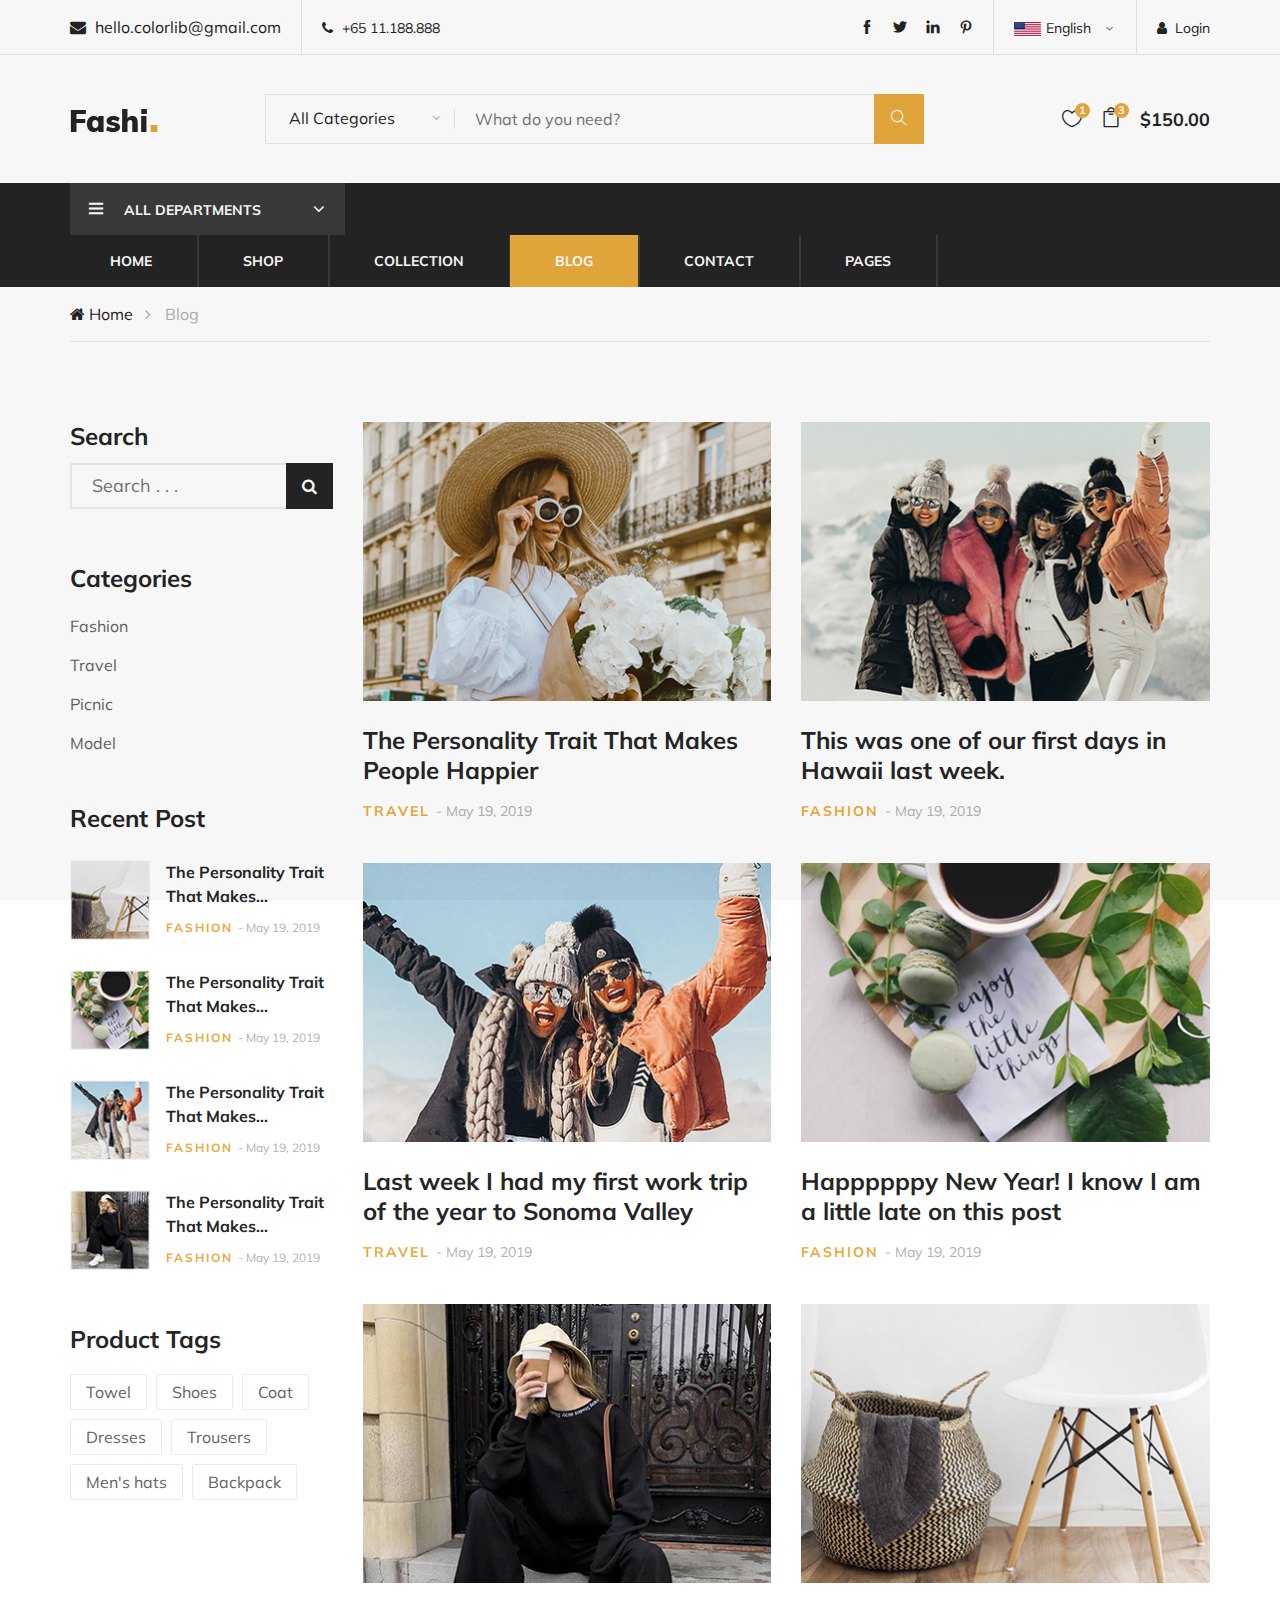
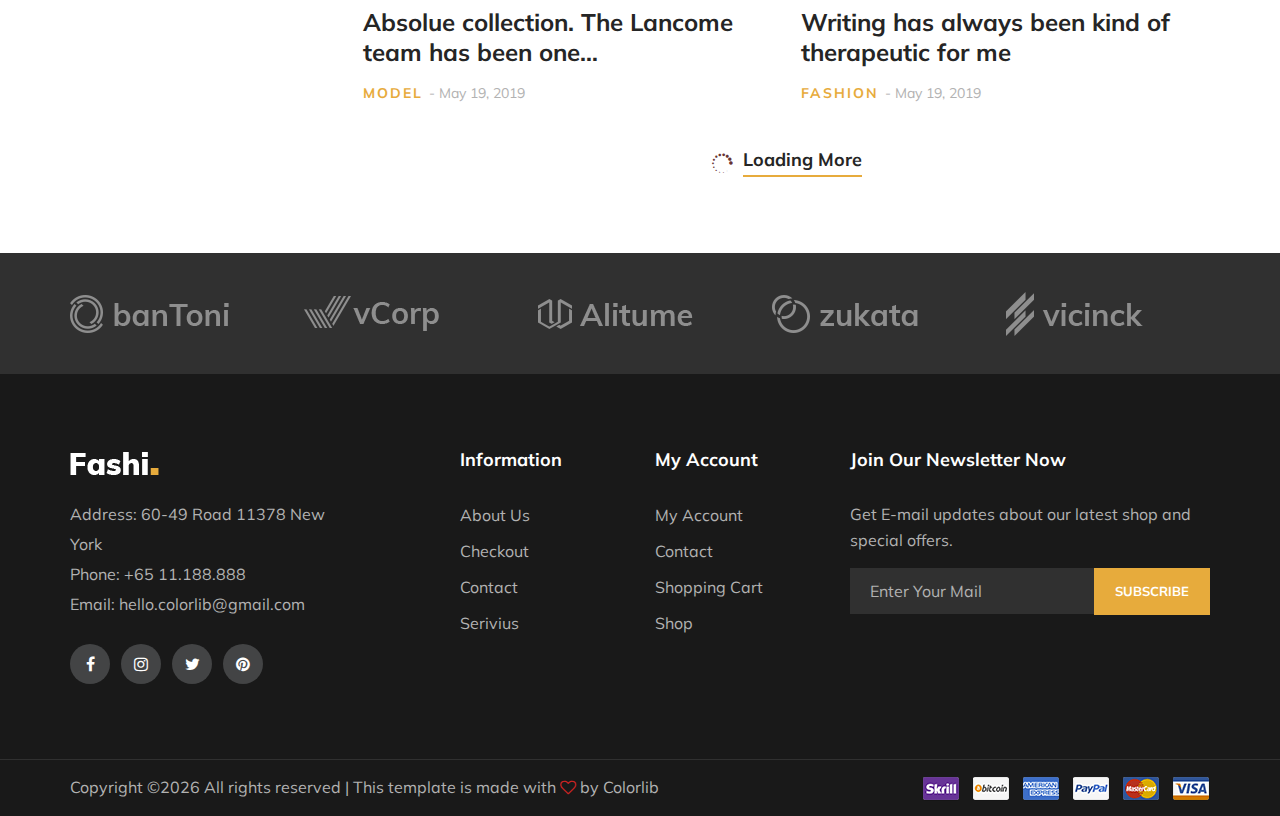
<file: blog.html>
<!DOCTYPE html>
<html lang="zxx">

<head>
    <meta charset="UTF-8">
    <meta name="description" content="Fashi Template">
    <meta name="keywords" content="Fashi, unica, creative, html">
    <meta name="viewport" content="width=device-width, initial-scale=1.0">
    <meta http-equiv="X-UA-Compatible" content="ie=edge">
    <title>Fashi | Template</title>

    <!-- Google Font -->
    <link href="https://fonts.googleapis.com/css?family=Muli:300,400,500,600,700,800,900&display=swap" rel="stylesheet">

    <!-- Css Styles -->
    <link rel="stylesheet" href="css/bootstrap.min.css" type="text/css">
    <link rel="stylesheet" href="css/font-awesome.min.css" type="text/css">
    <link rel="stylesheet" href="css/themify-icons.css" type="text/css">
    <link rel="stylesheet" href="css/elegant-icons.css" type="text/css">
    <link rel="stylesheet" href="css/owl.carousel.min.css" type="text/css">
    <link rel="stylesheet" href="css/nice-select.css" type="text/css">
    <link rel="stylesheet" href="css/jquery-ui.min.css" type="text/css">
    <link rel="stylesheet" href="css/slicknav.min.css" type="text/css">
    <link rel="stylesheet" href="css/style.css" type="text/css">
	<link rel="stylesheet" href="css/mystyle.css" type="text/css">
</head>

<body>
    <!-- Page Preloder -->
    <div id="preloder">
        <div class="loader"></div>
    </div>

    <!-- Header Section Begin -->
    <header class="header-section">
        <div class="header-top">
            <div class="container">
                <div class="ht-left">
                    <div class="mail-service">
                        <i class=" fa fa-envelope"></i>
                        hello.colorlib@gmail.com
                    </div>
                    <div class="phone-service">
                        <i class=" fa fa-phone"></i>
                        +65 11.188.888
                    </div>
                </div>
                <div class="ht-right">
                    <a href="#" class="login-panel"><i class="fa fa-user"></i>Login</a>
                    <div class="lan-selector">
                        <select class="language_drop" name="countries" id="countries" style="width:300px;">
                            <option value='yt' data-image="img/flag-1.jpg" data-imagecss="flag yt"
                                data-title="English">English</option>
                            <option value='yu' data-image="img/flag-2.jpg" data-imagecss="flag yu"
                                data-title="Bangladesh">German</option>
                        </select>
                    </div>
                    <div class="top-social">
                        <a href="#"><i class="ti-facebook"></i></a>
                        <a href="#"><i class="ti-twitter-alt"></i></a>
                        <a href="#"><i class="ti-linkedin"></i></a>
                        <a href="#"><i class="ti-pinterest"></i></a>
                    </div>
                </div>
            </div>
        </div>
        <div class="container">
            <div class="inner-header">
                <div class="row">
                    <div class="col-lg-2 col-md-2">
                        <div class="logo">
                            <a href="./index.html">
                                <img src="img/logo.png" alt="">
                            </a>
                        </div>
                    </div>
                    <div class="col-lg-7 col-md-7">
                        <div class="advanced-search">
                            <button type="button" class="category-btn">All Categories</button>
                            <form action="#" class="input-group">
                                <input type="text" placeholder="What do you need?">
                                <button type="button"><i class="ti-search"></i></button>
                            </form>
                        </div>
                    </div>
                    <div class="col-lg-3 text-right col-md-3">
                        <ul class="nav-right">
                            <li class="heart-icon"><a href="#">
                                    <i class="icon_heart_alt"></i>
                                    <span>1</span>
                                </a>
                            </li>
                            <li class="cart-icon"><a href="#">
                                    <i class="icon_bag_alt"></i>
                                    <span>3</span>
                                </a>
                                <div class="cart-hover">
                                    <div class="select-items">
                                        <table>
                                            <tbody>
                                                <tr>
                                                    <td class="si-pic"><img src="img/select-product-1.jpg" alt=""></td>
                                                    <td class="si-text">
                                                        <div class="product-selected">
                                                            <p>$60.00 x 1</p>
                                                            <h6>Kabino Bedside Table</h6>
                                                        </div>
                                                    </td>
                                                    <td class="si-close">
                                                        <i class="ti-close"></i>
                                                    </td>
                                                </tr>
                                                <tr>
                                                    <td class="si-pic"><img src="img/select-product-2.jpg" alt=""></td>
                                                    <td class="si-text">
                                                        <div class="product-selected">
                                                            <p>$60.00 x 1</p>
                                                            <h6>Kabino Bedside Table</h6>
                                                        </div>
                                                    </td>
                                                    <td class="si-close">
                                                        <i class="ti-close"></i>
                                                    </td>
                                                </tr>
                                            </tbody>
                                        </table>
                                    </div>
                                    <div class="select-total">
                                        <span>total:</span>
                                        <h5>$120.00</h5>
                                    </div>
                                    <div class="select-button">
                                        <a href="#" class="primary-btn view-card">VIEW CARD</a>
                                        <a href="#" class="primary-btn checkout-btn">CHECK OUT</a>
                                    </div>
                                </div>
                            </li>
                            <li class="cart-price">$150.00</li>
                        </ul>
                    </div>
                </div>
            </div>
        </div>
        <div class="nav-item">
            <div class="container">
                <div class="nav-depart">
                    <div class="depart-btn">
                        <i class="ti-menu"></i>
                        <span>All departments</span>
                        <ul class="depart-hover">
                            <li class="active"><a href="#">Women’s Clothing</a></li>
                            <li><a href="#">Men’s Clothing</a></li>
                            <li><a href="#">Underwear</a></li>
                            <li><a href="#">Kid's Clothing</a></li>
                            <li><a href="#">Brand Fashion</a></li>
                            <li><a href="#">Accessories/Shoes</a></li>
                            <li><a href="#">Luxury Brands</a></li>
                            <li><a href="#">Brand Outdoor Apparel</a></li>
                        </ul>
                    </div>
                </div>
                <nav class="nav-menu mobile-menu">
                    <ul>
                        <li><a href="./index.html">Home</a></li>
                        <li><a href="./shop.html">Shop</a></li>
                        <li><a href="#">Collection</a>
                            <ul class="dropdown">
                                <li><a href="#">Men's</a></li>
                                <li><a href="#">Women's</a></li>
                                <li><a href="#">Kid's</a></li>
                            </ul>
                        </li>
                        <li class="active"><a href="./blog.html">Blog</a></li>
                        <li><a href="./contact.html">Contact</a></li>
                        <li><a href="#">Pages</a>
                            <ul class="dropdown">
                                <li><a href="./blog-details.html">Blog Details</a></li>
                                <li><a href="./shopping-cart.html">Shopping Cart</a></li>
                                <li><a href="./check-out.html">Checkout</a></li>
                                <li><a href="./faq.html">Faq</a></li>
                                <li><a href="./register.html">Register</a></li>
                                <li><a href="./login.html">Login</a></li>
                            </ul>
                        </li>
                    </ul>
                </nav>
                <div id="mobile-menu-wrap"></div>
            </div>
        </div>
    </header>
    <!-- Header End -->

    <!-- Breadcrumb Section Begin -->
    <div class="breacrumb-section">
        <div class="container">
            <div class="row">
                <div class="col-lg-12">
                    <div class="breadcrumb-text">
                        <a href="#"><i class="fa fa-home"></i> Home</a>
                        <span>Blog</span>
                    </div>
                </div>
            </div>
        </div>
    </div>
    <!-- Breadcrumb Section Begin -->

    <!-- Blog Section Begin -->
    <section class="blog-section spad">
        <div class="container">
            <div class="row">
                <div class="col-lg-3 col-md-6 col-sm-8 order-2 order-lg-1">
                    <div class="blog-sidebar">
                        <div class="search-form">
                            <h4>Search</h4>
                            <form action="#">
                                <input type="text" placeholder="Search . . .  ">
                                <button type="submit"><i class="fa fa-search"></i></button>
                            </form>
                        </div>
                        <div class="blog-catagory">
                            <h4>Categories</h4>
                            <ul>
                                <li><a href="#">Fashion</a></li>
                                <li><a href="#">Travel</a></li>
                                <li><a href="#">Picnic</a></li>
                                <li><a href="#">Model</a></li>
                            </ul>
                        </div>
                        <div class="recent-post">
                            <h4>Recent Post</h4>
                            <div class="recent-blog">
                                <a href="#" class="rb-item">
                                    <div class="rb-pic">
                                        <img src="img/blog/recent-1.jpg" alt="">
                                    </div>
                                    <div class="rb-text">
                                        <h6>The Personality Trait That Makes...</h6>
                                        <p>Fashion <span>- May 19, 2019</span></p>
                                    </div>
                                </a>
                                <a href="#" class="rb-item">
                                    <div class="rb-pic">
                                        <img src="img/blog/recent-2.jpg" alt="">
                                    </div>
                                    <div class="rb-text">
                                        <h6>The Personality Trait That Makes...</h6>
                                        <p>Fashion <span>- May 19, 2019</span></p>
                                    </div>
                                </a>
                                <a href="#" class="rb-item">
                                    <div class="rb-pic">
                                        <img src="img/blog/recent-3.jpg" alt="">
                                    </div>
                                    <div class="rb-text">
                                        <h6>The Personality Trait That Makes...</h6>
                                        <p>Fashion <span>- May 19, 2019</span></p>
                                    </div>
                                </a>
                                <a href="#" class="rb-item">
                                    <div class="rb-pic">
                                        <img src="img/blog/recent-4.jpg" alt="">
                                    </div>
                                    <div class="rb-text">
                                        <h6>The Personality Trait That Makes...</h6>
                                        <p>Fashion <span>- May 19, 2019</span></p>
                                    </div>
                                </a>
                            </div>
                        </div>
                        <div class="blog-tags">
                            <h4>Product Tags</h4>
                            <div class="tag-item">
                                <a href="#">Towel</a>
                                <a href="#">Shoes</a>
                                <a href="#">Coat</a>
                                <a href="#">Dresses</a>
                                <a href="#">Trousers</a>
                                <a href="#">Men's hats</a>
                                <a href="#">Backpack</a>
                            </div>
                        </div>
                    </div>
                </div>
                <div class="col-lg-9 order-1 order-lg-2">
                    <div class="row">
                        <div class="col-lg-6 col-sm-6">
                            <div class="blog-item">
                                <div class="bi-pic">
                                    <img src="img/blog/blog-1.jpg" alt="">
                                </div>
                                <div class="bi-text">
                                    <a href="./blog-details.html">
                                        <h4>The Personality Trait That Makes People Happier</h4>
                                    </a>
                                    <p>travel <span>- May 19, 2019</span></p>
                                </div>
                            </div>
                        </div>
                        <div class="col-lg-6 col-sm-6">
                            <div class="blog-item">
                                <div class="bi-pic">
                                    <img src="img/blog/blog-2.jpg" alt="">
                                </div>
                                <div class="bi-text">
                                    <a href="./blog-details.html">
                                        <h4>This was one of our first days in Hawaii last week.</h4>
                                    </a>
                                    <p>Fashion <span>- May 19, 2019</span></p>
                                </div>
                            </div>
                        </div>
                        <div class="col-lg-6 col-sm-6">
                            <div class="blog-item">
                                <div class="bi-pic">
                                    <img src="img/blog/blog-3.jpg" alt="">
                                </div>
                                <div class="bi-text">
                                    <a href="./blog-details.html">
                                        <h4>Last week I had my first work trip of the year to Sonoma Valley</h4>
                                    </a>
                                    <p>travel <span>- May 19, 2019</span></p>
                                </div>
                            </div>
                        </div>
                        <div class="col-lg-6 col-sm-6">
                            <div class="blog-item">
                                <div class="bi-pic">
                                    <img src="img/blog/blog-4.jpg" alt="">
                                </div>
                                <div class="bi-text">
                                    <a href="./blog-details.html">
                                        <h4>Happppppy New Year! I know I am a little late on this post</h4>
                                    </a>
                                    <p>Fashion <span>- May 19, 2019</span></p>
                                </div>
                            </div>
                        </div>
                        <div class="col-lg-6 col-sm-6">
                            <div class="blog-item">
                                <div class="bi-pic">
                                    <img src="img/blog/blog-5.jpg" alt="">
                                </div>
                                <div class="bi-text">
                                    <a href="./blog-details.html">
                                        <h4>Absolue collection. The Lancome team has been one…</h4>
                                    </a>
                                    <p>Model <span>- May 19, 2019</span></p>
                                </div>
                            </div>
                        </div>
                        <div class="col-lg-6 col-sm-6">
                            <div class="blog-item">
                                <div class="bi-pic">
                                    <img src="img/blog/blog-6.jpg" alt="">
                                </div>
                                <div class="bi-text">
                                    <a href="./blog-details.html">
                                        <h4>Writing has always been kind of therapeutic for me</h4>
                                    </a>
                                    <p>Fashion <span>- May 19, 2019</span></p>
                                </div>
                            </div>
                        </div>
                        <div class="col-lg-12">
                            <div class="loading-more">
                                <i class="icon_loading"></i>
                                <a href="#">
                                    Loading More
                                </a>
                            </div>
                        </div>
                    </div>
                </div>
            </div>
        </div>
    </section>
    <!-- Blog Section End -->

    <!-- Partner Logo Section Begin -->
    <div class="partner-logo">
        <div class="container">
            <div class="logo-carousel owl-carousel">
                <div class="logo-item">
                    <div class="tablecell-inner">
                        <img src="img/logo-carousel/logo-1.png" alt="">
                    </div>
                </div>
                <div class="logo-item">
                    <div class="tablecell-inner">
                        <img src="img/logo-carousel/logo-2.png" alt="">
                    </div>
                </div>
                <div class="logo-item">
                    <div class="tablecell-inner">
                        <img src="img/logo-carousel/logo-3.png" alt="">
                    </div>
                </div>
                <div class="logo-item">
                    <div class="tablecell-inner">
                        <img src="img/logo-carousel/logo-4.png" alt="">
                    </div>
                </div>
                <div class="logo-item">
                    <div class="tablecell-inner">
                        <img src="img/logo-carousel/logo-5.png" alt="">
                    </div>
                </div>
            </div>
        </div>
    </div>
    <!-- Partner Logo Section End -->

    <!-- Footer Section Begin -->
    <footer class="footer-section">
        <div class="container">
            <div class="row">
                <div class="col-lg-3">
                    <div class="footer-left">
                        <div class="footer-logo">
                            <a href="#"><img src="img/footer-logo.png" alt=""></a>
                        </div>
                        <ul>
                            <li>Address: 60-49 Road 11378 New York</li>
                            <li>Phone: +65 11.188.888</li>
                            <li>Email: hello.colorlib@gmail.com</li>
                        </ul>
                        <div class="footer-social">
                            <a href="#"><i class="fa fa-facebook"></i></a>
                            <a href="#"><i class="fa fa-instagram"></i></a>
                            <a href="#"><i class="fa fa-twitter"></i></a>
                            <a href="#"><i class="fa fa-pinterest"></i></a>
                        </div>
                    </div>
                </div>
                <div class="col-lg-2 offset-lg-1">
                    <div class="footer-widget">
                        <h5>Information</h5>
                        <ul>
                            <li><a href="#">About Us</a></li>
                            <li><a href="#">Checkout</a></li>
                            <li><a href="#">Contact</a></li>
                            <li><a href="#">Serivius</a></li>
                        </ul>
                    </div>
                </div>
                <div class="col-lg-2">
                    <div class="footer-widget">
                        <h5>My Account</h5>
                        <ul>
                            <li><a href="#">My Account</a></li>
                            <li><a href="#">Contact</a></li>
                            <li><a href="#">Shopping Cart</a></li>
                            <li><a href="#">Shop</a></li>
                        </ul>
                    </div>
                </div>
                <div class="col-lg-4">
                    <div class="newslatter-item">
                        <h5>Join Our Newsletter Now</h5>
                        <p>Get E-mail updates about our latest shop and special offers.</p>
                        <form action="#" class="subscribe-form">
                            <input type="text" placeholder="Enter Your Mail">
                            <button type="button">Subscribe</button>
                        </form>
                    </div>
                </div>
            </div>
        </div>
        <div class="copyright-reserved">
            <div class="container">
                <div class="row">
                    <div class="col-lg-12">
                        <div class="copyright-text">
                            <!-- Link back to Colorlib can't be removed. Template is licensed under CC BY 3.0. -->
Copyright &copy;<script>document.write(new Date().getFullYear());</script> All rights reserved | This template is made with <i class="fa fa-heart-o" aria-hidden="true"></i> by <a href="https://colorlib.com" target="_blank">Colorlib</a>
<!-- Link back to Colorlib can't be removed. Template is licensed under CC BY 3.0. -->
                        </div>
                        <div class="payment-pic">
                            <img src="img/payment-method.png" alt="">
                        </div>
                    </div>
                </div>
            </div>
        </div>
    </footer>
    <!-- Footer Section End -->

    <!-- Js Plugins -->
    <script src="js/jquery-3.3.1.min.js"></script>
    <script src="js/bootstrap.min.js"></script>
    <script src="js/jquery-ui.min.js"></script>
    <script src="js/jquery.countdown.min.js"></script>
    <script src="js/jquery.nice-select.min.js"></script>
    <script src="js/jquery.zoom.min.js"></script>
    <script src="js/jquery.dd.min.js"></script>
    <script src="js/jquery.slicknav.js"></script>
    <script src="js/owl.carousel.min.js"></script>
    <script src="js/main.js"></script>
</body>

</html>
</file>
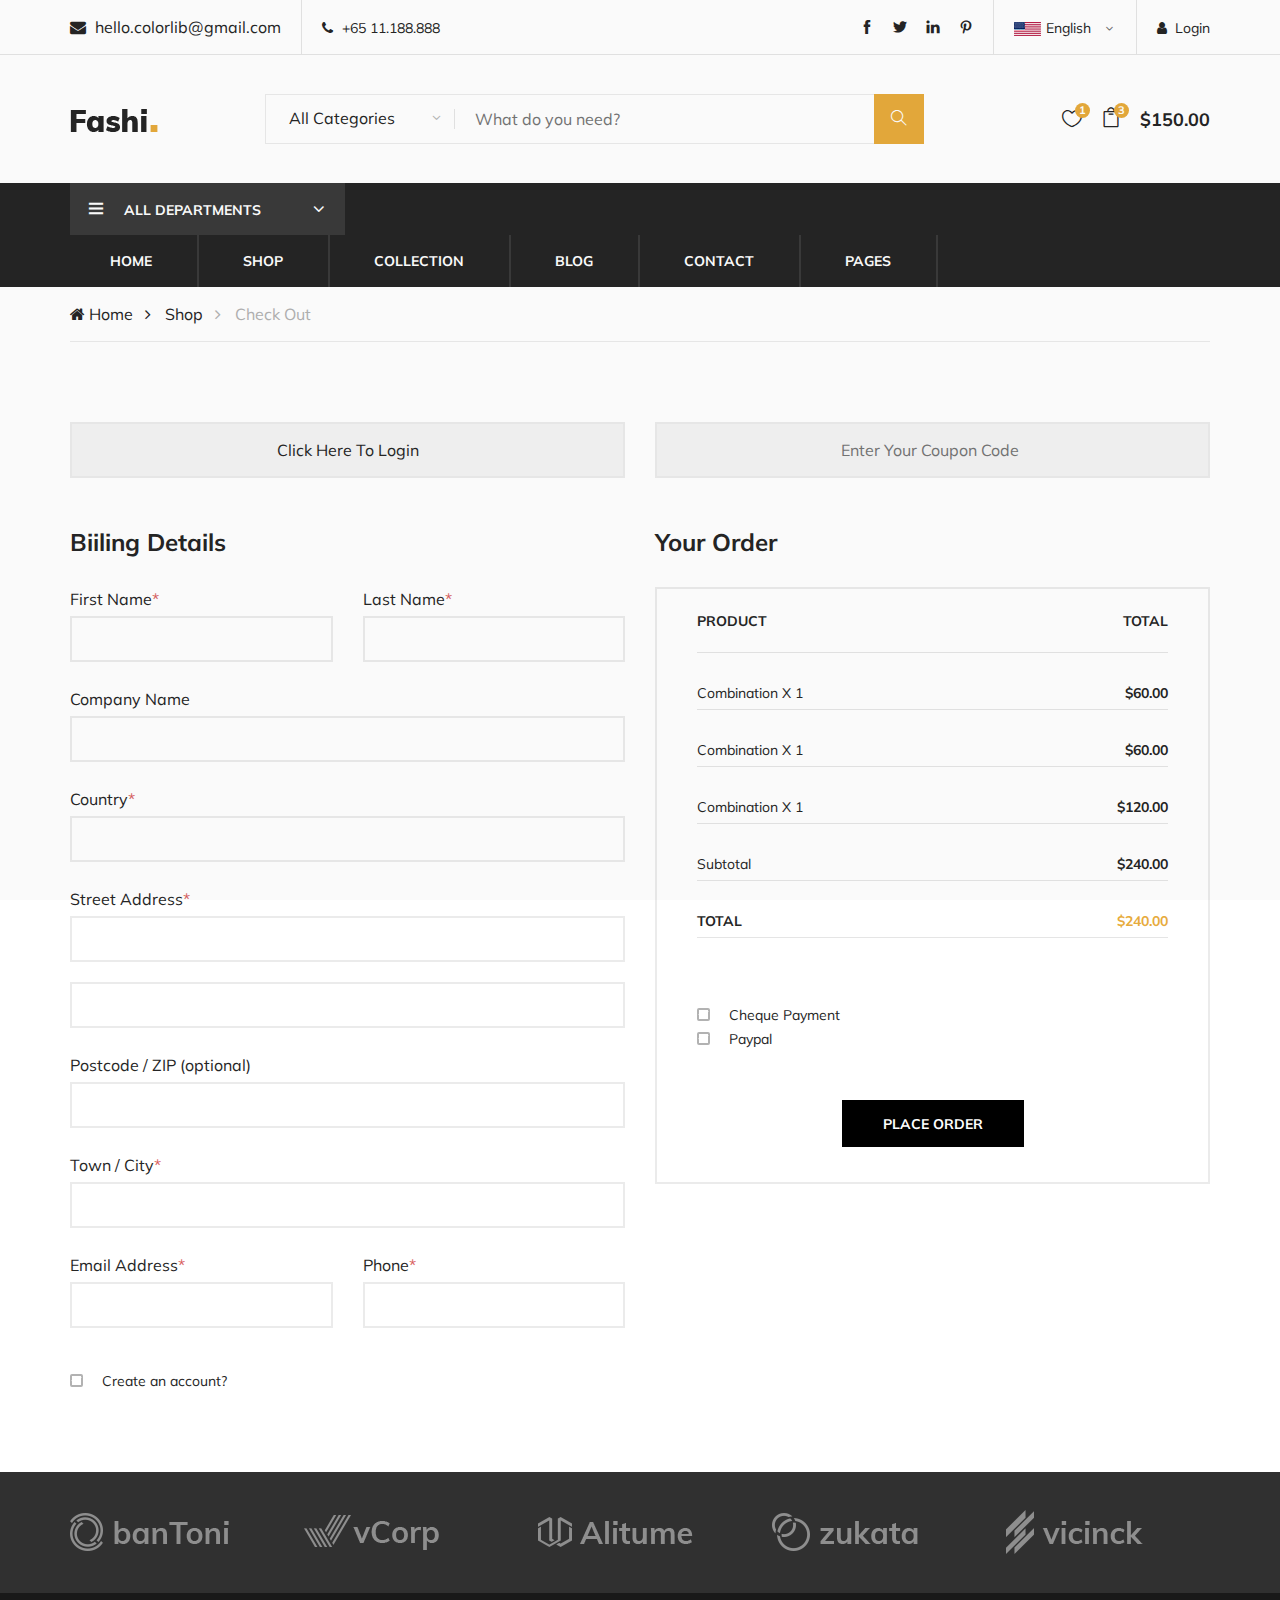
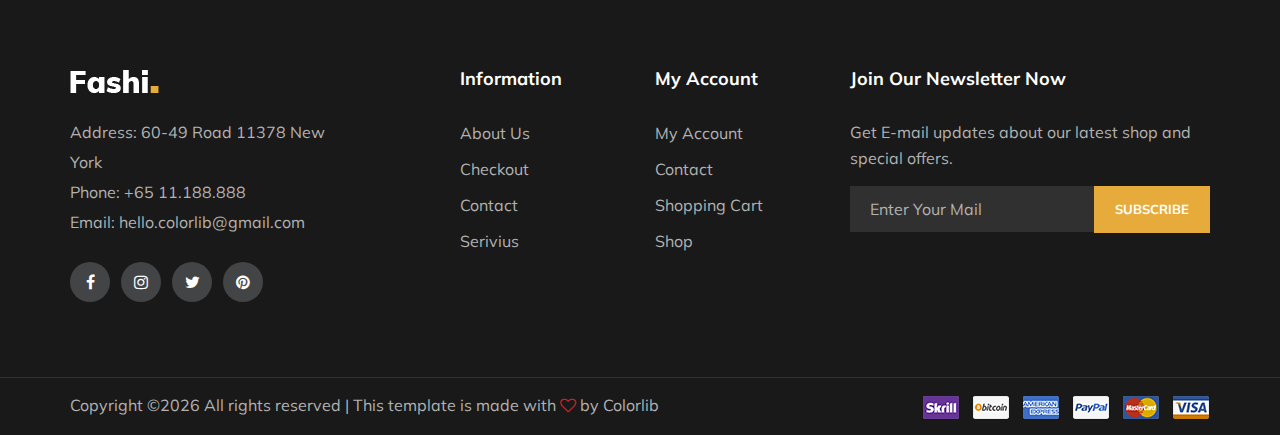
<file: check-out.html>
<!DOCTYPE html>
<html lang="zxx">

<head>
    <meta charset="UTF-8">
    <meta name="description" content="Fashi Template">
    <meta name="keywords" content="Fashi, unica, creative, html">
    <meta name="viewport" content="width=device-width, initial-scale=1.0">
    <meta http-equiv="X-UA-Compatible" content="ie=edge">
    <title>Fashi | Template</title>

    <!-- Google Font -->
    <link href="https://fonts.googleapis.com/css?family=Muli:300,400,500,600,700,800,900&display=swap" rel="stylesheet">

    <!-- Css Styles -->
    <link rel="stylesheet" href="css/bootstrap.min.css" type="text/css">
    <link rel="stylesheet" href="css/font-awesome.min.css" type="text/css">
    <link rel="stylesheet" href="css/themify-icons.css" type="text/css">
    <link rel="stylesheet" href="css/elegant-icons.css" type="text/css">
    <link rel="stylesheet" href="css/owl.carousel.min.css" type="text/css">
    <link rel="stylesheet" href="css/nice-select.css" type="text/css">
    <link rel="stylesheet" href="css/jquery-ui.min.css" type="text/css">
    <link rel="stylesheet" href="css/slicknav.min.css" type="text/css">
    <link rel="stylesheet" href="css/style.css" type="text/css">
	<link rel="stylesheet" href="css/mystyle.css" type="text/css">
</head>

<body>
    <!-- Page Preloder -->
    <div id="preloder">
        <div class="loader"></div>
    </div>

    <!-- Header Section Begin -->
    <header class="header-section">
        <div class="header-top">
            <div class="container">
                <div class="ht-left">
                    <div class="mail-service">
                        <i class=" fa fa-envelope"></i>
                        hello.colorlib@gmail.com
                    </div>
                    <div class="phone-service">
                        <i class=" fa fa-phone"></i>
                        +65 11.188.888
                    </div>
                </div>
                <div class="ht-right">
                    <a href="#" class="login-panel"><i class="fa fa-user"></i>Login</a>
                    <div class="lan-selector">
                        <select class="language_drop" name="countries" id="countries" style="width:300px;">
                            <option value='yt' data-image="img/flag-1.jpg" data-imagecss="flag yt"
                                data-title="English">English</option>
                            <option value='yu' data-image="img/flag-2.jpg" data-imagecss="flag yu"
                                data-title="Bangladesh">German </option>
                        </select>
                    </div>
                    <div class="top-social">
                        <a href="#"><i class="ti-facebook"></i></a>
                        <a href="#"><i class="ti-twitter-alt"></i></a>
                        <a href="#"><i class="ti-linkedin"></i></a>
                        <a href="#"><i class="ti-pinterest"></i></a>
                    </div>
                </div>
            </div>
        </div>
        <div class="container">
            <div class="inner-header">
                <div class="row">
                    <div class="col-lg-2 col-md-2">
                        <div class="logo">
                            <a href="./index.html">
                                <img src="img/logo.png" alt="">
                            </a>
                        </div>
                    </div>
                    <div class="col-lg-7 col-md-7">
                        <div class="advanced-search">
                            <button type="button" class="category-btn">All Categories</button>
                            <form action="#" class="input-group">
                                <input type="text" placeholder="What do you need?">
                                <button type="button"><i class="ti-search"></i></button>
                            </form>
                        </div>
                    </div>
                    <div class="col-lg-3 text-right col-md-3">
                        <ul class="nav-right">
                            <li class="heart-icon"><a href="#">
                                    <i class="icon_heart_alt"></i>
                                    <span>1</span>
                                </a>
                            </li>
                            <li class="cart-icon"><a href="#">
                                    <i class="icon_bag_alt"></i>
                                    <span>3</span>
                                </a>
                                <div class="cart-hover">
                                    <div class="select-items">
                                        <table>
                                            <tbody>
                                                <tr>
                                                    <td class="si-pic"><img src="img/select-product-1.jpg" alt=""></td>
                                                    <td class="si-text">
                                                        <div class="product-selected">
                                                            <p>$60.00 x 1</p>
                                                            <h6>Kabino Bedside Table</h6>
                                                        </div>
                                                    </td>
                                                    <td class="si-close">
                                                        <i class="ti-close"></i>
                                                    </td>
                                                </tr>
                                                <tr>
                                                    <td class="si-pic"><img src="img/select-product-2.jpg" alt=""></td>
                                                    <td class="si-text">
                                                        <div class="product-selected">
                                                            <p>$60.00 x 1</p>
                                                            <h6>Kabino Bedside Table</h6>
                                                        </div>
                                                    </td>
                                                    <td class="si-close">
                                                        <i class="ti-close"></i>
                                                    </td>
                                                </tr>
                                            </tbody>
                                        </table>
                                    </div>
                                    <div class="select-total">
                                        <span>total:</span>
                                        <h5>$120.00</h5>
                                    </div>
                                    <div class="select-button">
                                        <a href="#" class="primary-btn view-card">VIEW CARD</a>
                                        <a href="#" class="primary-btn checkout-btn">CHECK OUT</a>
                                    </div>
                                </div>
                            </li>
                            <li class="cart-price">$150.00</li>
                        </ul>
                    </div>
                </div>
            </div>
        </div>
        <div class="nav-item">
            <div class="container">
                <div class="nav-depart">
                    <div class="depart-btn">
                        <i class="ti-menu"></i>
                        <span>All departments</span>
                        <ul class="depart-hover">
                            <li class="active"><a href="#">Women’s Clothing</a></li>
                            <li><a href="#">Men’s Clothing</a></li>
                            <li><a href="#">Underwear</a></li>
                            <li><a href="#">Kid's Clothing</a></li>
                            <li><a href="#">Brand Fashion</a></li>
                            <li><a href="#">Accessories/Shoes</a></li>
                            <li><a href="#">Luxury Brands</a></li>
                            <li><a href="#">Brand Outdoor Apparel</a></li>
                        </ul>
                    </div>
                </div>
                <nav class="nav-menu mobile-menu">
                    <ul>
                        <li><a href="./home.html">Home</a></li>
                        <li><a href="./shop.html">Shop</a></li>
                        <li><a href="#">Collection</a>
                            <ul class="dropdown">
                                <li><a href="#">Men's</a></li>
                                <li><a href="#">Women's</a></li>
                                <li><a href="#">Kid's</a></li>
                            </ul>
                        </li>
                        <li><a href="./blog.html">Blog</a></li>
                        <li><a href="./contact.html">Contact</a></li>
                        <li><a href="#">Pages</a>
                            <ul class="dropdown">
                                <li><a href="./blog-details.html">Blog Details</a></li>
                                <li><a href="./shopping-cart.html">Shopping Cart</a></li>
                                <li><a href="./check-out.html">Checkout</a></li>
                                <li><a href="./faq.html">Faq</a></li>
                                <li><a href="./register.html">Register</a></li>
                                <li><a href="./login.html">Login</a></li>
                            </ul>
                        </li>
                    </ul>
                </nav>
                <div id="mobile-menu-wrap"></div>
            </div>
        </div>
    </header>
    <!-- Header End -->

    <!-- Breadcrumb Section Begin -->
    <div class="breacrumb-section">
        <div class="container">
            <div class="row">
                <div class="col-lg-12">
                    <div class="breadcrumb-text product-more">
                        <a href="./index.html"><i class="fa fa-home"></i> Home</a>
                        <a href="./shop.html">Shop</a>
                        <span>Check Out</span>
                    </div>
                </div>
            </div>
        </div>
    </div>
    <!-- Breadcrumb Section Begin -->

    <!-- Shopping Cart Section Begin -->
    <section class="checkout-section spad">
        <div class="container">
            <form action="#" class="checkout-form">
                <div class="row">
                    <div class="col-lg-6">
                        <div class="checkout-content">
                            <a href="#" class="content-btn">Click Here To Login</a>
                        </div>
                        <h4>Biiling Details</h4>
                        <div class="row">
                            <div class="col-lg-6">
                                <label for="fir">First Name<span>*</span></label>
                                <input type="text" id="fir">
                            </div>
                            <div class="col-lg-6">
                                <label for="last">Last Name<span>*</span></label>
                                <input type="text" id="last">
                            </div>
                            <div class="col-lg-12">
                                <label for="cun-name">Company Name</label>
                                <input type="text" id="cun-name">
                            </div>
                            <div class="col-lg-12">
                                <label for="cun">Country<span>*</span></label>
                                <input type="text" id="cun">
                            </div>
                            <div class="col-lg-12">
                                <label for="street">Street Address<span>*</span></label>
                                <input type="text" id="street" class="street-first">
                                <input type="text">
                            </div>
                            <div class="col-lg-12">
                                <label for="zip">Postcode / ZIP (optional)</label>
                                <input type="text" id="zip">
                            </div>
                            <div class="col-lg-12">
                                <label for="town">Town / City<span>*</span></label>
                                <input type="text" id="town">
                            </div>
                            <div class="col-lg-6">
                                <label for="email">Email Address<span>*</span></label>
                                <input type="text" id="email">
                            </div>
                            <div class="col-lg-6">
                                <label for="phone">Phone<span>*</span></label>
                                <input type="text" id="phone">
                            </div>
                            <div class="col-lg-12">
                                <div class="create-item">
                                    <label for="acc-create">
                                        Create an account?
                                        <input type="checkbox" id="acc-create">
                                        <span class="checkmark"></span>
                                    </label>
                                </div>
                            </div>
                        </div>
                    </div>
                    <div class="col-lg-6">
                        <div class="checkout-content">
                            <input type="text" placeholder="Enter Your Coupon Code">
                        </div>
                        <div class="place-order">
                            <h4>Your Order</h4>
                            <div class="order-total">
                                <ul class="order-table">
                                    <li>Product <span>Total</span></li>
                                    <li class="fw-normal">Combination x 1 <span>$60.00</span></li>
                                    <li class="fw-normal">Combination x 1 <span>$60.00</span></li>
                                    <li class="fw-normal">Combination x 1 <span>$120.00</span></li>
                                    <li class="fw-normal">Subtotal <span>$240.00</span></li>
                                    <li class="total-price">Total <span>$240.00</span></li>
                                </ul>
                                <div class="payment-check">
                                    <div class="pc-item">
                                        <label for="pc-check">
                                            Cheque Payment
                                            <input type="checkbox" id="pc-check">
                                            <span class="checkmark"></span>
                                        </label>
                                    </div>
                                    <div class="pc-item">
                                        <label for="pc-paypal">
                                            Paypal
                                            <input type="checkbox" id="pc-paypal">
                                            <span class="checkmark"></span>
                                        </label>
                                    </div>
                                </div>
                                <div class="order-btn">
                                    <button type="submit" class="site-btn place-btn">Place Order</button>
                                </div>
                            </div>
                        </div>
                    </div>
                </div>
            </form>
        </div>
    </section>
    <!-- Shopping Cart Section End -->

    <!-- Partner Logo Section Begin -->
    <div class="partner-logo">
        <div class="container">
            <div class="logo-carousel owl-carousel">
                <div class="logo-item">
                    <div class="tablecell-inner">
                        <img src="img/logo-carousel/logo-1.png" alt="">
                    </div>
                </div>
                <div class="logo-item">
                    <div class="tablecell-inner">
                        <img src="img/logo-carousel/logo-2.png" alt="">
                    </div>
                </div>
                <div class="logo-item">
                    <div class="tablecell-inner">
                        <img src="img/logo-carousel/logo-3.png" alt="">
                    </div>
                </div>
                <div class="logo-item">
                    <div class="tablecell-inner">
                        <img src="img/logo-carousel/logo-4.png" alt="">
                    </div>
                </div>
                <div class="logo-item">
                    <div class="tablecell-inner">
                        <img src="img/logo-carousel/logo-5.png" alt="">
                    </div>
                </div>
            </div>
        </div>
    </div>
    <!-- Partner Logo Section End -->

    <!-- Footer Section Begin -->
    <footer class="footer-section">
        <div class="container">
            <div class="row">
                <div class="col-lg-3">
                    <div class="footer-left">
                        <div class="footer-logo">
                            <a href="#"><img src="img/footer-logo.png" alt=""></a>
                        </div>
                        <ul>
                            <li>Address: 60-49 Road 11378 New York</li>
                            <li>Phone: +65 11.188.888</li>
                            <li>Email: hello.colorlib@gmail.com</li>
                        </ul>
                        <div class="footer-social">
                            <a href="#"><i class="fa fa-facebook"></i></a>
                            <a href="#"><i class="fa fa-instagram"></i></a>
                            <a href="#"><i class="fa fa-twitter"></i></a>
                            <a href="#"><i class="fa fa-pinterest"></i></a>
                        </div>
                    </div>
                </div>
                <div class="col-lg-2 offset-lg-1">
                    <div class="footer-widget">
                        <h5>Information</h5>
                        <ul>
                            <li><a href="#">About Us</a></li>
                            <li><a href="#">Checkout</a></li>
                            <li><a href="#">Contact</a></li>
                            <li><a href="#">Serivius</a></li>
                        </ul>
                    </div>
                </div>
                <div class="col-lg-2">
                    <div class="footer-widget">
                        <h5>My Account</h5>
                        <ul>
                            <li><a href="#">My Account</a></li>
                            <li><a href="#">Contact</a></li>
                            <li><a href="#">Shopping Cart</a></li>
                            <li><a href="#">Shop</a></li>
                        </ul>
                    </div>
                </div>
                <div class="col-lg-4">
                    <div class="newslatter-item">
                        <h5>Join Our Newsletter Now</h5>
                        <p>Get E-mail updates about our latest shop and special offers.</p>
                        <form action="#" class="subscribe-form">
                            <input type="text" placeholder="Enter Your Mail">
                            <button type="button">Subscribe</button>
                        </form>
                    </div>
                </div>
            </div>
        </div>
        <div class="copyright-reserved">
            <div class="container">
                <div class="row">
                    <div class="col-lg-12">
                        <div class="copyright-text">
                            <!-- Link back to Colorlib can't be removed. Template is licensed under CC BY 3.0. -->
Copyright &copy;<script>document.write(new Date().getFullYear());</script> All rights reserved | This template is made with <i class="fa fa-heart-o" aria-hidden="true"></i> by <a href="https://colorlib.com" target="_blank">Colorlib</a>
<!-- Link back to Colorlib can't be removed. Template is licensed under CC BY 3.0. -->
                        </div>
                        <div class="payment-pic">
                            <img src="img/payment-method.png" alt="">
                        </div>
                    </div>
                </div>
            </div>
        </div>
    </footer>
    <!-- Footer Section End -->

    <!-- Js Plugins -->
    <script src="js/jquery-3.3.1.min.js"></script>
    <script src="js/bootstrap.min.js"></script>
    <script src="js/jquery-ui.min.js"></script>
    <script src="js/jquery.countdown.min.js"></script>
    <script src="js/jquery.nice-select.min.js"></script>
    <script src="js/jquery.zoom.min.js"></script>
    <script src="js/jquery.dd.min.js"></script>
    <script src="js/jquery.slicknav.js"></script>
    <script src="js/owl.carousel.min.js"></script>
    <script src="js/main.js"></script>
</body>

</html>
</file>
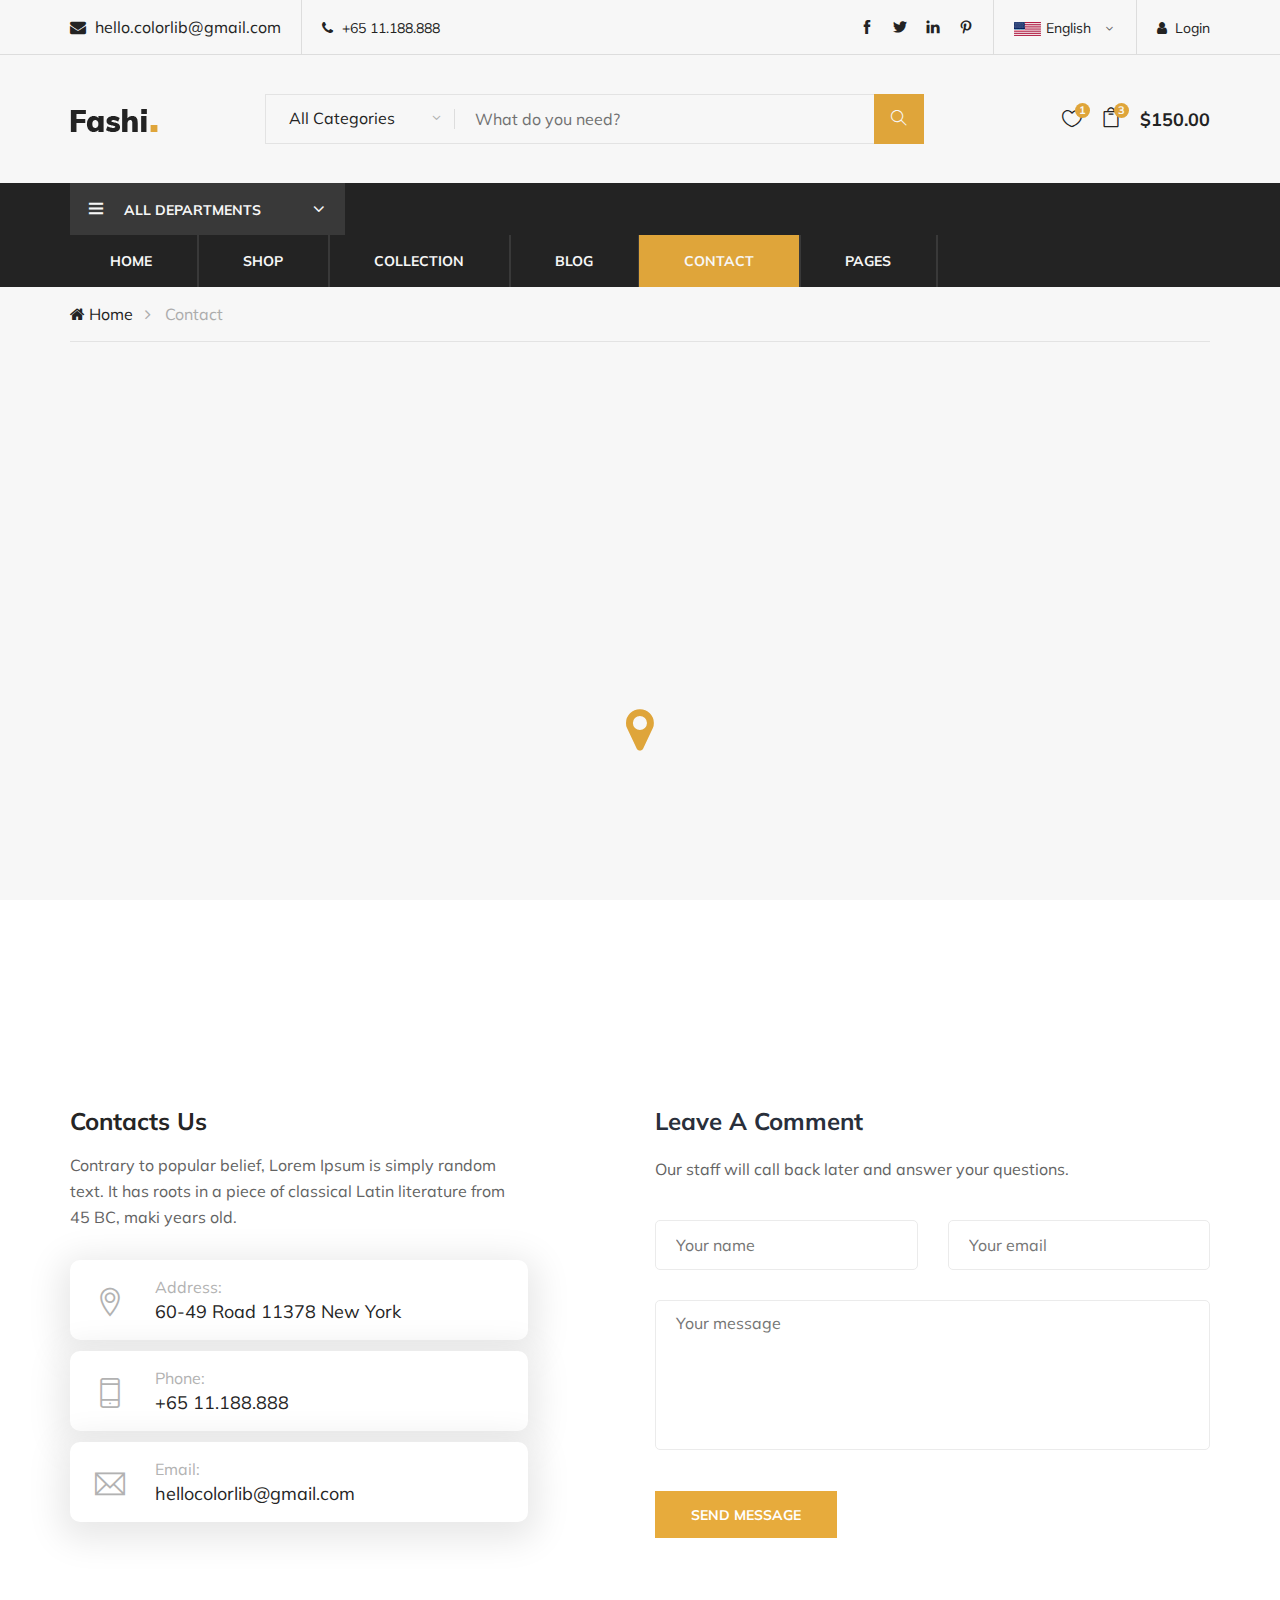
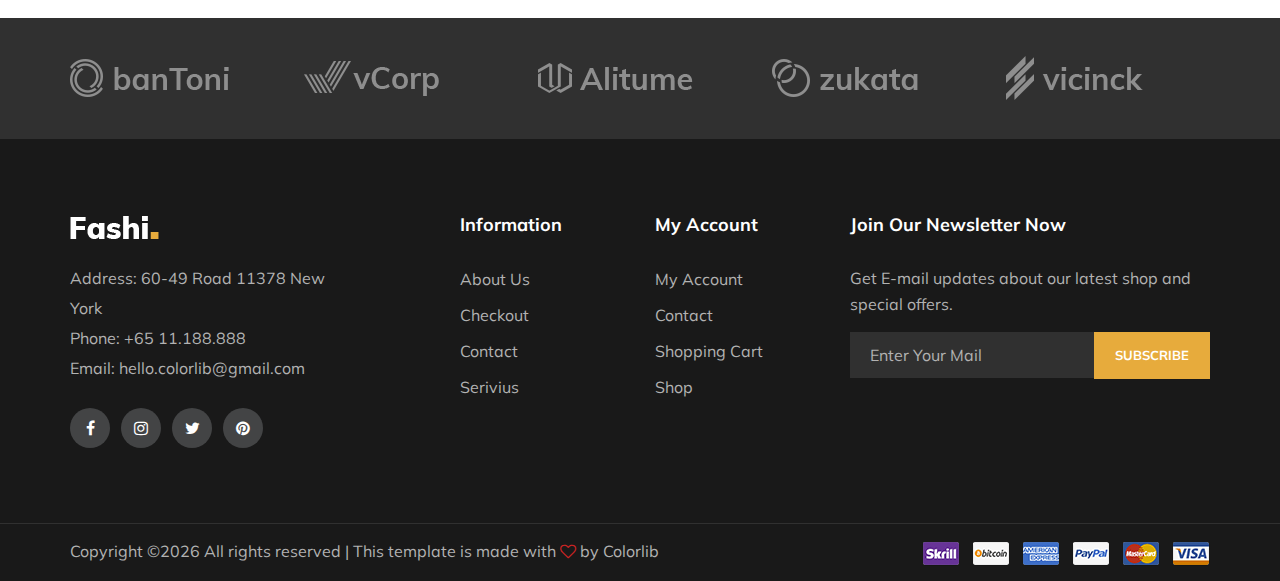
<file: contact.html>
<!DOCTYPE html>
<html lang="zxx">

<head>
    <meta charset="UTF-8">
    <meta name="description" content="Fashi Template">
    <meta name="keywords" content="Fashi, unica, creative, html">
    <meta name="viewport" content="width=device-width, initial-scale=1.0">
    <meta http-equiv="X-UA-Compatible" content="ie=edge">
    <title>Fashi | Template</title>

    <!-- Google Font -->
    <link href="https://fonts.googleapis.com/css?family=Muli:300,400,500,600,700,800,900&display=swap" rel="stylesheet">

    <!-- Css Styles -->
    <link rel="stylesheet" href="css/bootstrap.min.css" type="text/css">
    <link rel="stylesheet" href="css/font-awesome.min.css" type="text/css">
    <link rel="stylesheet" href="css/themify-icons.css" type="text/css">
    <link rel="stylesheet" href="css/elegant-icons.css" type="text/css">
    <link rel="stylesheet" href="css/owl.carousel.min.css" type="text/css">
    <link rel="stylesheet" href="css/nice-select.css" type="text/css">
    <link rel="stylesheet" href="css/jquery-ui.min.css" type="text/css">
    <link rel="stylesheet" href="css/slicknav.min.css" type="text/css">
    <link rel="stylesheet" href="css/style.css" type="text/css">
	<link rel="stylesheet" href="css/mystyle.css" type="text/css">
</head>

<body>
    <!-- Page Preloder -->
    <div id="preloder">
        <div class="loader"></div>
    </div>

    <!-- Header Section Begin -->
    <header class="header-section">
        <div class="header-top">
            <div class="container">
                <div class="ht-left">
                    <div class="mail-service">
                        <i class=" fa fa-envelope"></i>
                        hello.colorlib@gmail.com
                    </div>
                    <div class="phone-service">
                        <i class=" fa fa-phone"></i>
                        +65 11.188.888
                    </div>
                </div>
                <div class="ht-right">
                    <a href="#" class="login-panel"><i class="fa fa-user"></i>Login</a>
                    <div class="lan-selector">
                        <select class="language_drop" name="countries" id="countries" style="width:300px;">
                            <option value='yt' data-image="img/flag-1.jpg" data-imagecss="flag yt"
                                data-title="English">English</option>
                            <option value='yu' data-image="img/flag-2.jpg" data-imagecss="flag yu"
                                data-title="Bangladesh">German </option>
                        </select>
                    </div>
                    <div class="top-social">
                        <a href="#"><i class="ti-facebook"></i></a>
                        <a href="#"><i class="ti-twitter-alt"></i></a>
                        <a href="#"><i class="ti-linkedin"></i></a>
                        <a href="#"><i class="ti-pinterest"></i></a>
                    </div>
                </div>
            </div>
        </div>
        <div class="container">
            <div class="inner-header">
                <div class="row">
                    <div class="col-lg-2 col-md-2">
                        <div class="logo">
                            <a href="./index.html">
                                <img src="img/logo.png" alt="">
                            </a>
                        </div>
                    </div>
                    <div class="col-lg-7 col-md-7">
                        <div class="advanced-search">
                            <button type="button" class="category-btn">All Categories</button>
                            <form action="#" class="input-group">
                                <input type="text" placeholder="What do you need?">
                                <button type="button"><i class="ti-search"></i></button>
                            </form>
                        </div>
                    </div>
                    <div class="col-lg-3 text-right col-md-3">
                        <ul class="nav-right">
                            <li class="heart-icon"><a href="#">
                                    <i class="icon_heart_alt"></i>
                                    <span>1</span>
                                </a>
                            </li>
                            <li class="cart-icon"><a href="#">
                                    <i class="icon_bag_alt"></i>
                                    <span>3</span>
                                </a>
                                <div class="cart-hover">
                                    <div class="select-items">
                                        <table>
                                            <tbody>
                                                <tr>
                                                    <td class="si-pic"><img src="img/select-product-1.jpg" alt=""></td>
                                                    <td class="si-text">
                                                        <div class="product-selected">
                                                            <p>$60.00 x 1</p>
                                                            <h6>Kabino Bedside Table</h6>
                                                        </div>
                                                    </td>
                                                    <td class="si-close">
                                                        <i class="ti-close"></i>
                                                    </td>
                                                </tr>
                                                <tr>
                                                    <td class="si-pic"><img src="img/select-product-2.jpg" alt=""></td>
                                                    <td class="si-text">
                                                        <div class="product-selected">
                                                            <p>$60.00 x 1</p>
                                                            <h6>Kabino Bedside Table</h6>
                                                        </div>
                                                    </td>
                                                    <td class="si-close">
                                                        <i class="ti-close"></i>
                                                    </td>
                                                </tr>
                                            </tbody>
                                        </table>
                                    </div>
                                    <div class="select-total">
                                        <span>total:</span>
                                        <h5>$120.00</h5>
                                    </div>
                                    <div class="select-button">
                                        <a href="#" class="primary-btn view-card">VIEW CARD</a>
                                        <a href="#" class="primary-btn checkout-btn">CHECK OUT</a>
                                    </div>
                                </div>
                            </li>
                            <li class="cart-price">$150.00</li>
                        </ul>
                    </div>
                </div>
            </div>
        </div>
        <div class="nav-item">
            <div class="container">
                <div class="nav-depart">
                    <div class="depart-btn">
                        <i class="ti-menu"></i>
                        <span>All departments</span>
                        <ul class="depart-hover">
                            <li class="active"><a href="#">Women’s Clothing</a></li>
                            <li><a href="#">Men’s Clothing</a></li>
                            <li><a href="#">Underwear</a></li>
                            <li><a href="#">Kid's Clothing</a></li>
                            <li><a href="#">Brand Fashion</a></li>
                            <li><a href="#">Accessories/Shoes</a></li>
                            <li><a href="#">Luxury Brands</a></li>
                            <li><a href="#">Brand Outdoor Apparel</a></li>
                        </ul>
                    </div>
                </div>
                <nav class="nav-menu mobile-menu">
                    <ul>
                        <li><a href="./index.html">Home</a></li>
                        <li><a href="./shop.html">Shop</a></li>
                        <li><a href="#">Collection</a>
                            <ul class="dropdown">
                                <li><a href="#">Men's</a></li>
                                <li><a href="#">Women's</a></li>
                                <li><a href="#">Kid's</a></li>
                            </ul>
                        </li>
                        <li><a href="./blog.html">Blog</a></li>
                        <li class="active"><a href="./contact.html">Contact</a></li>
                        <li><a href="#">Pages</a>
                            <ul class="dropdown">
                                <li><a href="./blog-details.html">Blog Details</a></li>
                                <li><a href="./shopping-cart.html">Shopping Cart</a></li>
                                <li><a href="./check-out.html">Checkout</a></li>
                                <li><a href="./faq.html">Faq</a></li>
                                <li><a href="./register.html">Register</a></li>
                                <li><a href="./login.html">Login</a></li>
                            </ul>
                        </li>
                    </ul>
                </nav>
                <div id="mobile-menu-wrap"></div>
            </div>
        </div>
    </header>
    <!-- Header End -->

    <!-- Breadcrumb Section Begin -->
    <div class="breacrumb-section">
        <div class="container">
            <div class="row">
                <div class="col-lg-12">
                    <div class="breadcrumb-text">
                        <a href="#"><i class="fa fa-home"></i> Home</a>
                        <span>Contact</span>
                    </div>
                </div>
            </div>
        </div>
    </div>
    <!-- Breadcrumb Section Begin -->

    <!-- Map Section Begin -->
    <div class="map spad">
        <div class="container">
            <div class="map-inner">
                <iframe
                    src="https://www.google.com/maps/embed?pb=!1m18!1m12!1m3!1d48158.305462977965!2d-74.13283844036356!3d41.02757295168286!2m3!1f0!2f0!3f0!3m2!1i1024!2i768!4f13.1!3m3!1m2!1s0x89c2e440473470d7%3A0xcaf503ca2ee57958!2sSaddle%20River%2C%20NJ%2007458%2C%20USA!5e0!3m2!1sen!2sbd!4v1575917275626!5m2!1sen!2sbd"
                    height="610" style="border:0" allowfullscreen="">
                </iframe>
                <div class="icon">
                    <i class="fa fa-map-marker"></i>
                </div>
            </div>
        </div>
    </div>
    <!-- Map Section Begin -->

    <!-- Contact Section Begin -->
    <section class="contact-section spad">
        <div class="container">
            <div class="row">
                <div class="col-lg-5">
                    <div class="contact-title">
                        <h4>Contacts Us</h4>
                        <p>Contrary to popular belief, Lorem Ipsum is simply random text. It has roots in a piece of
                            classical Latin literature from 45 BC, maki years old.</p>
                    </div>
                    <div class="contact-widget">
                        <div class="cw-item">
                            <div class="ci-icon">
                                <i class="ti-location-pin"></i>
                            </div>
                            <div class="ci-text">
                                <span>Address:</span>
                                <p>60-49 Road 11378 New York</p>
                            </div>
                        </div>
                        <div class="cw-item">
                            <div class="ci-icon">
                                <i class="ti-mobile"></i>
                            </div>
                            <div class="ci-text">
                                <span>Phone:</span>
                                <p>+65 11.188.888</p>
                            </div>
                        </div>
                        <div class="cw-item">
                            <div class="ci-icon">
                                <i class="ti-email"></i>
                            </div>
                            <div class="ci-text">
                                <span>Email:</span>
                                <p>hellocolorlib@gmail.com</p>
                            </div>
                        </div>
                    </div>
                </div>
                <div class="col-lg-6 offset-lg-1">
                    <div class="contact-form">
                        <div class="leave-comment">
                            <h4>Leave A Comment</h4>
                            <p>Our staff will call back later and answer your questions.</p>
                            <form action="#" class="comment-form">
                                <div class="row">
                                    <div class="col-lg-6">
                                        <input type="text" placeholder="Your name">
                                    </div>
                                    <div class="col-lg-6">
                                        <input type="text" placeholder="Your email">
                                    </div>
                                    <div class="col-lg-12">
                                        <textarea placeholder="Your message"></textarea>
                                        <button type="submit" class="site-btn">Send message</button>
                                    </div>
                                </div>
                            </form>
                        </div>
                    </div>
                </div>
            </div>
        </div>
    </section>
    <!-- Contact Section End -->

    <!-- Partner Logo Section Begin -->
    <div class="partner-logo">
        <div class="container">
            <div class="logo-carousel owl-carousel">
                <div class="logo-item">
                    <div class="tablecell-inner">
                        <img src="img/logo-carousel/logo-1.png" alt="">
                    </div>
                </div>
                <div class="logo-item">
                    <div class="tablecell-inner">
                        <img src="img/logo-carousel/logo-2.png" alt="">
                    </div>
                </div>
                <div class="logo-item">
                    <div class="tablecell-inner">
                        <img src="img/logo-carousel/logo-3.png" alt="">
                    </div>
                </div>
                <div class="logo-item">
                    <div class="tablecell-inner">
                        <img src="img/logo-carousel/logo-4.png" alt="">
                    </div>
                </div>
                <div class="logo-item">
                    <div class="tablecell-inner">
                        <img src="img/logo-carousel/logo-5.png" alt="">
                    </div>
                </div>
            </div>
        </div>
    </div>
    <!-- Partner Logo Section End -->

    <!-- Footer Section Begin -->
    <footer class="footer-section">
        <div class="container">
            <div class="row">
                <div class="col-lg-3">
                    <div class="footer-left">
                        <div class="footer-logo">
                            <a href="#"><img src="img/footer-logo.png" alt=""></a>
                        </div>
                        <ul>
                            <li>Address: 60-49 Road 11378 New York</li>
                            <li>Phone: +65 11.188.888</li>
                            <li>Email: hello.colorlib@gmail.com</li>
                        </ul>
                        <div class="footer-social">
                            <a href="#"><i class="fa fa-facebook"></i></a>
                            <a href="#"><i class="fa fa-instagram"></i></a>
                            <a href="#"><i class="fa fa-twitter"></i></a>
                            <a href="#"><i class="fa fa-pinterest"></i></a>
                        </div>
                    </div>
                </div>
                <div class="col-lg-2 offset-lg-1">
                    <div class="footer-widget">
                        <h5>Information</h5>
                        <ul>
                            <li><a href="#">About Us</a></li>
                            <li><a href="#">Checkout</a></li>
                            <li><a href="#">Contact</a></li>
                            <li><a href="#">Serivius</a></li>
                        </ul>
                    </div>
                </div>
                <div class="col-lg-2">
                    <div class="footer-widget">
                        <h5>My Account</h5>
                        <ul>
                            <li><a href="#">My Account</a></li>
                            <li><a href="#">Contact</a></li>
                            <li><a href="#">Shopping Cart</a></li>
                            <li><a href="#">Shop</a></li>
                        </ul>
                    </div>
                </div>
                <div class="col-lg-4">
                    <div class="newslatter-item">
                        <h5>Join Our Newsletter Now</h5>
                        <p>Get E-mail updates about our latest shop and special offers.</p>
                        <form action="#" class="subscribe-form">
                            <input type="text" placeholder="Enter Your Mail">
                            <button type="button">Subscribe</button>
                        </form>
                    </div>
                </div>
            </div>
        </div>
        <div class="copyright-reserved">
            <div class="container">
                <div class="row">
                    <div class="col-lg-12">
                        <div class="copyright-text">
                            <!-- Link back to Colorlib can't be removed. Template is licensed under CC BY 3.0. -->
Copyright &copy;<script>document.write(new Date().getFullYear());</script> All rights reserved | This template is made with <i class="fa fa-heart-o" aria-hidden="true"></i> by <a href="https://colorlib.com" target="_blank">Colorlib</a>
<!-- Link back to Colorlib can't be removed. Template is licensed under CC BY 3.0. -->
                        </div>
                        <div class="payment-pic">
                            <img src="img/payment-method.png" alt="">
                        </div>
                    </div>
                </div>
            </div>
        </div>
    </footer>
    <!-- Footer Section End -->

    <!-- Js Plugins -->
    <script src="js/jquery-3.3.1.min.js"></script>
    <script src="js/bootstrap.min.js"></script>
    <script src="js/jquery-ui.min.js"></script>
    <script src="js/jquery.countdown.min.js"></script>
    <script src="js/jquery.nice-select.min.js"></script>
    <script src="js/jquery.zoom.min.js"></script>
    <script src="js/jquery.dd.min.js"></script>
    <script src="js/jquery.slicknav.js"></script>
    <script src="js/owl.carousel.min.js"></script>
    <script src="js/main.js"></script>
</body>

</html>
</file>
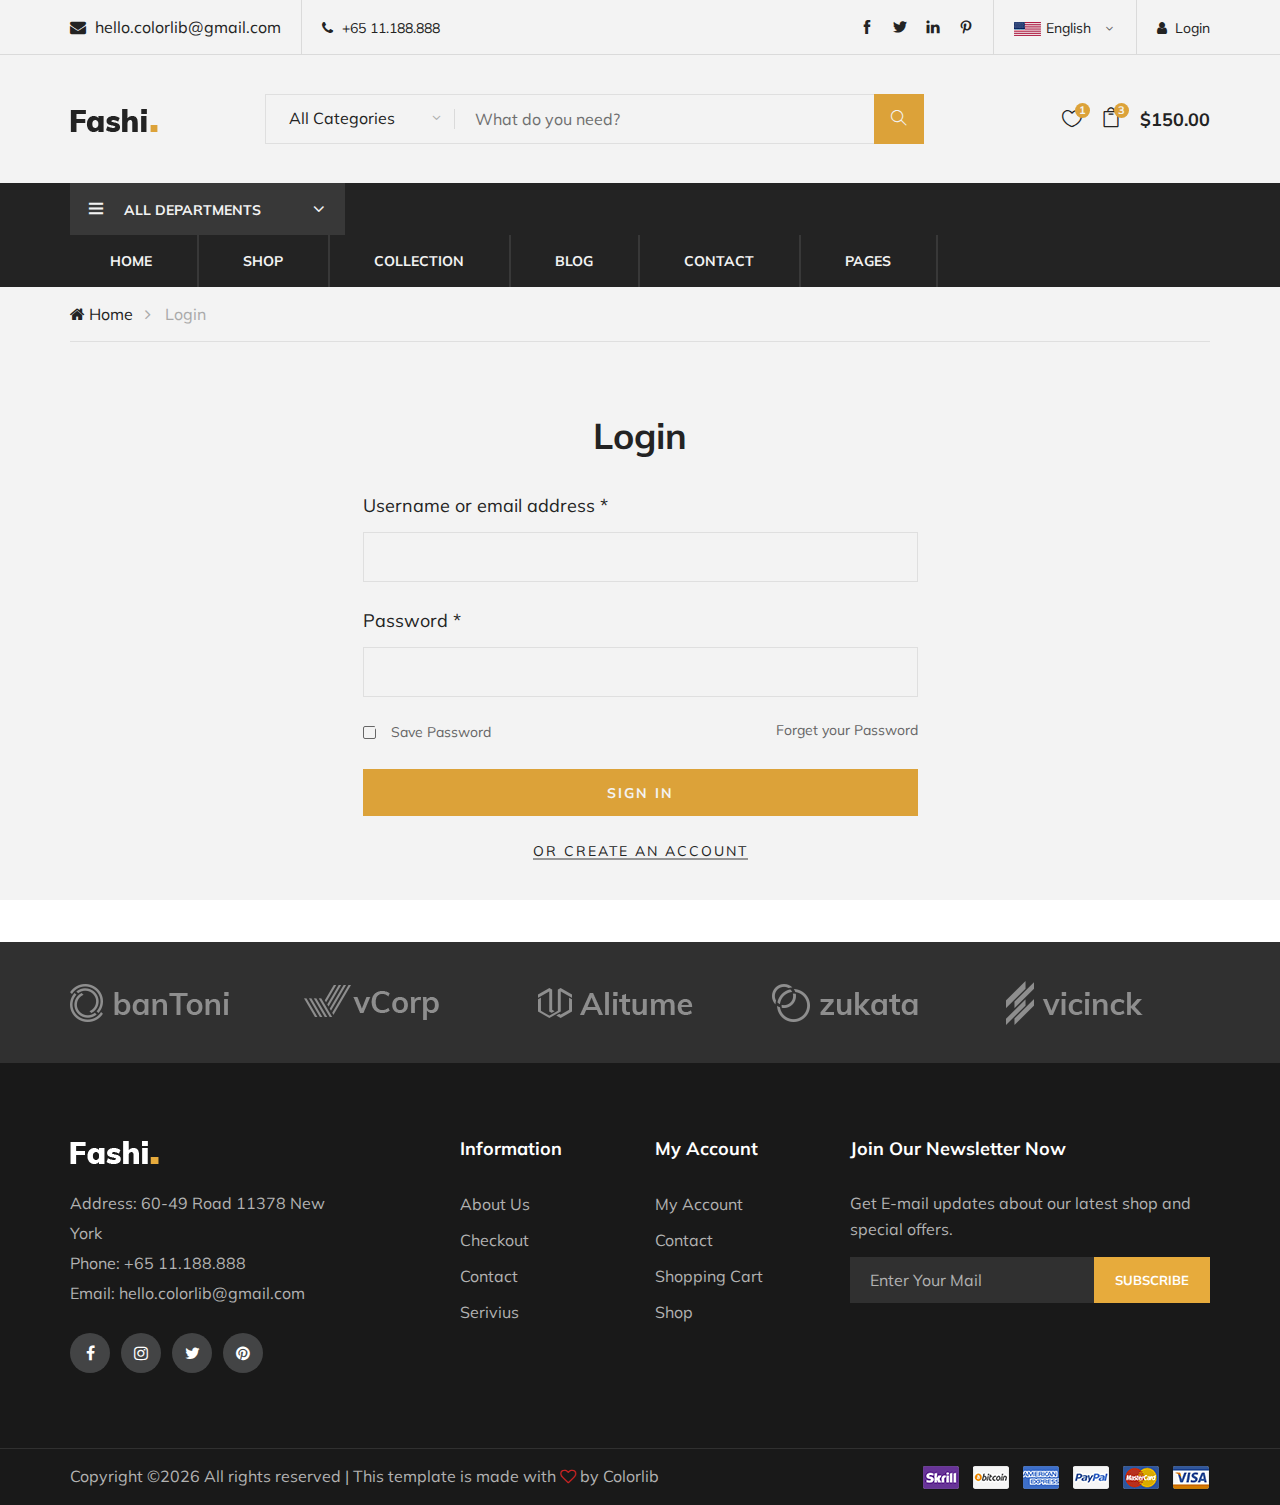
<file: login.html>
<!DOCTYPE html>
<html lang="zxx">

<head>
    <meta charset="UTF-8">
    <meta name="description" content="Fashi Template">
    <meta name="keywords" content="Fashi, unica, creative, html">
    <meta name="viewport" content="width=device-width, initial-scale=1.0">
    <meta http-equiv="X-UA-Compatible" content="ie=edge">
    <title>Fashi | Template</title>

    <!-- Google Font -->
    <link href="https://fonts.googleapis.com/css?family=Muli:300,400,500,600,700,800,900&display=swap" rel="stylesheet">

    <!-- Css Styles -->
    <link rel="stylesheet" href="css/bootstrap.min.css" type="text/css">
    <link rel="stylesheet" href="css/font-awesome.min.css" type="text/css">
    <link rel="stylesheet" href="css/themify-icons.css" type="text/css">
    <link rel="stylesheet" href="css/elegant-icons.css" type="text/css">
    <link rel="stylesheet" href="css/owl.carousel.min.css" type="text/css">
    <link rel="stylesheet" href="css/nice-select.css" type="text/css">
    <link rel="stylesheet" href="css/jquery-ui.min.css" type="text/css">
    <link rel="stylesheet" href="css/slicknav.min.css" type="text/css">
    <link rel="stylesheet" href="css/style.css" type="text/css">
</head>

<body>
    <!-- Page Preloder -->
    <div id="preloder">
        <div class="loader"></div>
    </div>

    <!-- Header Section Begin -->
    <header class="header-section">
        <div class="header-top">
            <div class="container">
                <div class="ht-left">
                    <div class="mail-service">
                        <i class=" fa fa-envelope"></i>
                        hello.colorlib@gmail.com
                    </div>
                    <div class="phone-service">
                        <i class=" fa fa-phone"></i>
                        +65 11.188.888
                    </div>
                </div>
                <div class="ht-right">
                    <a href="#" class="login-panel"><i class="fa fa-user"></i>Login</a>
                    <div class="lan-selector">
                        <select class="language_drop" name="countries" id="countries" style="width:300px;">
                            <option value='yt' data-image="img/flag-1.jpg" data-imagecss="flag yt"
                                data-title="English">English</option>
                            <option value='yu' data-image="img/flag-2.jpg" data-imagecss="flag yu"
                                data-title="Bangladesh">German </option>
                        </select>
                    </div>
                    <div class="top-social">
                        <a href="#"><i class="ti-facebook"></i></a>
                        <a href="#"><i class="ti-twitter-alt"></i></a>
                        <a href="#"><i class="ti-linkedin"></i></a>
                        <a href="#"><i class="ti-pinterest"></i></a>
                    </div>
                </div>
            </div>
        </div>
        <div class="container">
            <div class="inner-header">
                <div class="row">
                    <div class="col-lg-2 col-md-2">
                        <div class="logo">
                            <a href="./index.html">
                                <img src="img/logo.png" alt="">
                            </a>
                        </div>
                    </div>
                    <div class="col-lg-7 col-lg-7">
                        <div class="advanced-search">
                            <button type="button" class="category-btn">All Categories</button>
                            <form action="#" class="input-group">
                                <input type="text" placeholder="What do you need?">
                                <button type="button"><i class="ti-search"></i></button>
                            </form>
                        </div>
                    </div>
                    <div class="col-lg-3 text-right col-lg-3">
                        <ul class="nav-right">
                            <li class="heart-icon"><a href="#">
                                    <i class="icon_heart_alt"></i>
                                    <span>1</span>
                                </a>
                            </li>
                            <li class="cart-icon"><a href="#">
                                    <i class="icon_bag_alt"></i>
                                    <span>3</span>
                                </a>
                                <div class="cart-hover">
                                    <div class="select-items">
                                        <table>
                                            <tbody>
                                                <tr>
                                                    <td class="si-pic"><img src="img/select-product-1.jpg" alt=""></td>
                                                    <td class="si-text">
                                                        <div class="product-selected">
                                                            <p>$60.00 x 1</p>
                                                            <h6>Kabino Bedside Table</h6>
                                                        </div>
                                                    </td>
                                                    <td class="si-close">
                                                        <i class="ti-close"></i>
                                                    </td>
                                                </tr>
                                                <tr>
                                                    <td class="si-pic"><img src="img/select-product-2.jpg" alt=""></td>
                                                    <td class="si-text">
                                                        <div class="product-selected">
                                                            <p>$60.00 x 1</p>
                                                            <h6>Kabino Bedside Table</h6>
                                                        </div>
                                                    </td>
                                                    <td class="si-close">
                                                        <i class="ti-close"></i>
                                                    </td>
                                                </tr>
                                            </tbody>
                                        </table>
                                    </div>
                                    <div class="select-total">
                                        <span>total:</span>
                                        <h5>$120.00</h5>
                                    </div>
                                    <div class="select-button">
                                        <a href="#" class="primary-btn view-card">VIEW CARD</a>
                                        <a href="#" class="primary-btn checkout-btn">CHECK OUT</a>
                                    </div>
                                </div>
                            </li>
                            <li class="cart-price">$150.00</li>
                        </ul>
                    </div>
                </div>
            </div>
        </div>
        <div class="nav-item">
            <div class="container">
                <div class="nav-depart">
                    <div class="depart-btn">
                        <i class="ti-menu"></i>
                        <span>All departments</span>
                        <ul class="depart-hover">
                            <li class="active"><a href="#">Women’s Clothing</a></li>
                            <li><a href="#">Men’s Clothing</a></li>
                            <li><a href="#">Underwear</a></li>
                            <li><a href="#">Kid's Clothing</a></li>
                            <li><a href="#">Brand Fashion</a></li>
                            <li><a href="#">Accessories/Shoes</a></li>
                            <li><a href="#">Luxury Brands</a></li>
                            <li><a href="#">Brand Outdoor Apparel</a></li>
                        </ul>
                    </div>
                </div>
                <nav class="nav-menu mobile-menu">
                    <ul>
                        <li><a href="./index.html">Home</a></li>
                        <li><a href="./shop.html">Shop</a></li>
                        <li><a href="#">Collection</a>
                            <ul class="dropdown">
                                <li><a href="#">Men's</a></li>
                                <li><a href="#">Women's</a></li>
                                <li><a href="#">Kid's</a></li>
                            </ul>
                        </li>
                        <li><a href="./blog.html">Blog</a></li>
                        <li><a href="./contact.html">Contact</a></li>
                        <li><a href="#">Pages</a>
                            <ul class="dropdown">
                                <li><a href="./blog-details.html">Blog Details</a></li>
                                <li><a href="./shopping-cart.html">Shopping Cart</a></li>
                                <li><a href="./check-out.html">Checkout</a></li>
                                <li><a href="./faq.html">Faq</a></li>
                                <li><a href="./register.html">Register</a></li>
                                <li><a href="./login.html">Login</a></li>
                            </ul>
                        </li>
                    </ul>
                </nav>
                <div id="mobile-menu-wrap"></div>
            </div>
        </div>
    </header>
    <!-- Header End -->

    <!-- Breadcrumb Section Begin -->
    <div class="breacrumb-section">
        <div class="container">
            <div class="row">
                <div class="col-lg-12">
                    <div class="breadcrumb-text">
                        <a href="#"><i class="fa fa-home"></i> Home</a>
                        <span>Login</span>
                    </div>
                </div>
            </div>
        </div>
    </div>
    <!-- Breadcrumb Form Section Begin -->

    <!-- Register Section Begin -->
    <div class="register-login-section spad">
        <div class="container">
            <div class="row">
                <div class="col-lg-6 offset-lg-3">
                    <div class="login-form">
                        <h2>Login</h2>
                        <form action="#">
                            <div class="group-input">
                                <label for="username">Username or email address *</label>
                                <input type="text" id="username">
                            </div>
                            <div class="group-input">
                                <label for="pass">Password *</label>
                                <input type="text" id="pass">
                            </div>
                            <div class="group-input gi-check">
                                <div class="gi-more">
                                    <label for="save-pass">
                                        Save Password
                                        <input type="checkbox" id="save-pass">
                                        <span class="checkmark"></span>
                                    </label>
                                    <a href="#" class="forget-pass">Forget your Password</a>
                                </div>
                            </div>
                            <button type="submit" class="site-btn login-btn">Sign In</button>
                        </form>
                        <div class="switch-login">
                            <a href="./register.html" class="or-login">Or Create An Account</a>
                        </div>
                    </div>
                </div>
            </div>
        </div>
    </div>
    <!-- Register Form Section End -->

    <!-- Partner Logo Section Begin -->
    <div class="partner-logo">
        <div class="container">
            <div class="logo-carousel owl-carousel">
                <div class="logo-item">
                    <div class="tablecell-inner">
                        <img src="img/logo-carousel/logo-1.png" alt="">
                    </div>
                </div>
                <div class="logo-item">
                    <div class="tablecell-inner">
                        <img src="img/logo-carousel/logo-2.png" alt="">
                    </div>
                </div>
                <div class="logo-item">
                    <div class="tablecell-inner">
                        <img src="img/logo-carousel/logo-3.png" alt="">
                    </div>
                </div>
                <div class="logo-item">
                    <div class="tablecell-inner">
                        <img src="img/logo-carousel/logo-4.png" alt="">
                    </div>
                </div>
                <div class="logo-item">
                    <div class="tablecell-inner">
                        <img src="img/logo-carousel/logo-5.png" alt="">
                    </div>
                </div>
            </div>
        </div>
    </div>
    <!-- Partner Logo Section End -->

    <!-- Footer Section Begin -->
    <footer class="footer-section">
        <div class="container">
            <div class="row">
                <div class="col-lg-3">
                    <div class="footer-left">
                        <div class="footer-logo">
                            <a href="#"><img src="img/footer-logo.png" alt=""></a>
                        </div>
                        <ul>
                            <li>Address: 60-49 Road 11378 New York</li>
                            <li>Phone: +65 11.188.888</li>
                            <li>Email: hello.colorlib@gmail.com</li>
                        </ul>
                        <div class="footer-social">
                            <a href="#"><i class="fa fa-facebook"></i></a>
                            <a href="#"><i class="fa fa-instagram"></i></a>
                            <a href="#"><i class="fa fa-twitter"></i></a>
                            <a href="#"><i class="fa fa-pinterest"></i></a>
                        </div>
                    </div>
                </div>
                <div class="col-lg-2 offset-lg-1">
                    <div class="footer-widget">
                        <h5>Information</h5>
                        <ul>
                            <li><a href="#">About Us</a></li>
                            <li><a href="#">Checkout</a></li>
                            <li><a href="#">Contact</a></li>
                            <li><a href="#">Serivius</a></li>
                        </ul>
                    </div>
                </div>
                <div class="col-lg-2">
                    <div class="footer-widget">
                        <h5>My Account</h5>
                        <ul>
                            <li><a href="#">My Account</a></li>
                            <li><a href="#">Contact</a></li>
                            <li><a href="#">Shopping Cart</a></li>
                            <li><a href="#">Shop</a></li>
                        </ul>
                    </div>
                </div>
                <div class="col-lg-4">
                    <div class="newslatter-item">
                        <h5>Join Our Newsletter Now</h5>
                        <p>Get E-mail updates about our latest shop and special offers.</p>
                        <form action="#" class="subscribe-form">
                            <input type="text" placeholder="Enter Your Mail">
                            <button type="button">Subscribe</button>
                        </form>
                    </div>
                </div>
            </div>
        </div>
        <div class="copyright-reserved">
            <div class="container">
                <div class="row">
                    <div class="col-lg-12">
                        <div class="copyright-text">
                            <!-- Link back to Colorlib can't be removed. Template is licensed under CC BY 3.0. -->
Copyright &copy;<script>document.write(new Date().getFullYear());</script> All rights reserved | This template is made with <i class="fa fa-heart-o" aria-hidden="true"></i> by <a href="https://colorlib.com" target="_blank">Colorlib</a>
<!-- Link back to Colorlib can't be removed. Template is licensed under CC BY 3.0. -->
                        </div>
                        <div class="payment-pic">
                            <img src="img/payment-method.png" alt="">
                        </div>
                    </div>
                </div>
            </div>
        </div>
    </footer>
    <!-- Footer Section End -->

    <!-- Js Plugins -->
    <script src="js/jquery-3.3.1.min.js"></script>
    <script src="js/bootstrap.min.js"></script>
    <script src="js/jquery-ui.min.js"></script>
    <script src="js/jquery.countdown.min.js"></script>
    <script src="js/jquery.nice-select.min.js"></script>
    <script src="js/jquery.zoom.min.js"></script>
    <script src="js/jquery.dd.min.js"></script>
    <script src="js/jquery.slicknav.js"></script>
    <script src="js/owl.carousel.min.js"></script>
    <script src="js/main.js"></script>
</body>

</html>
</file>
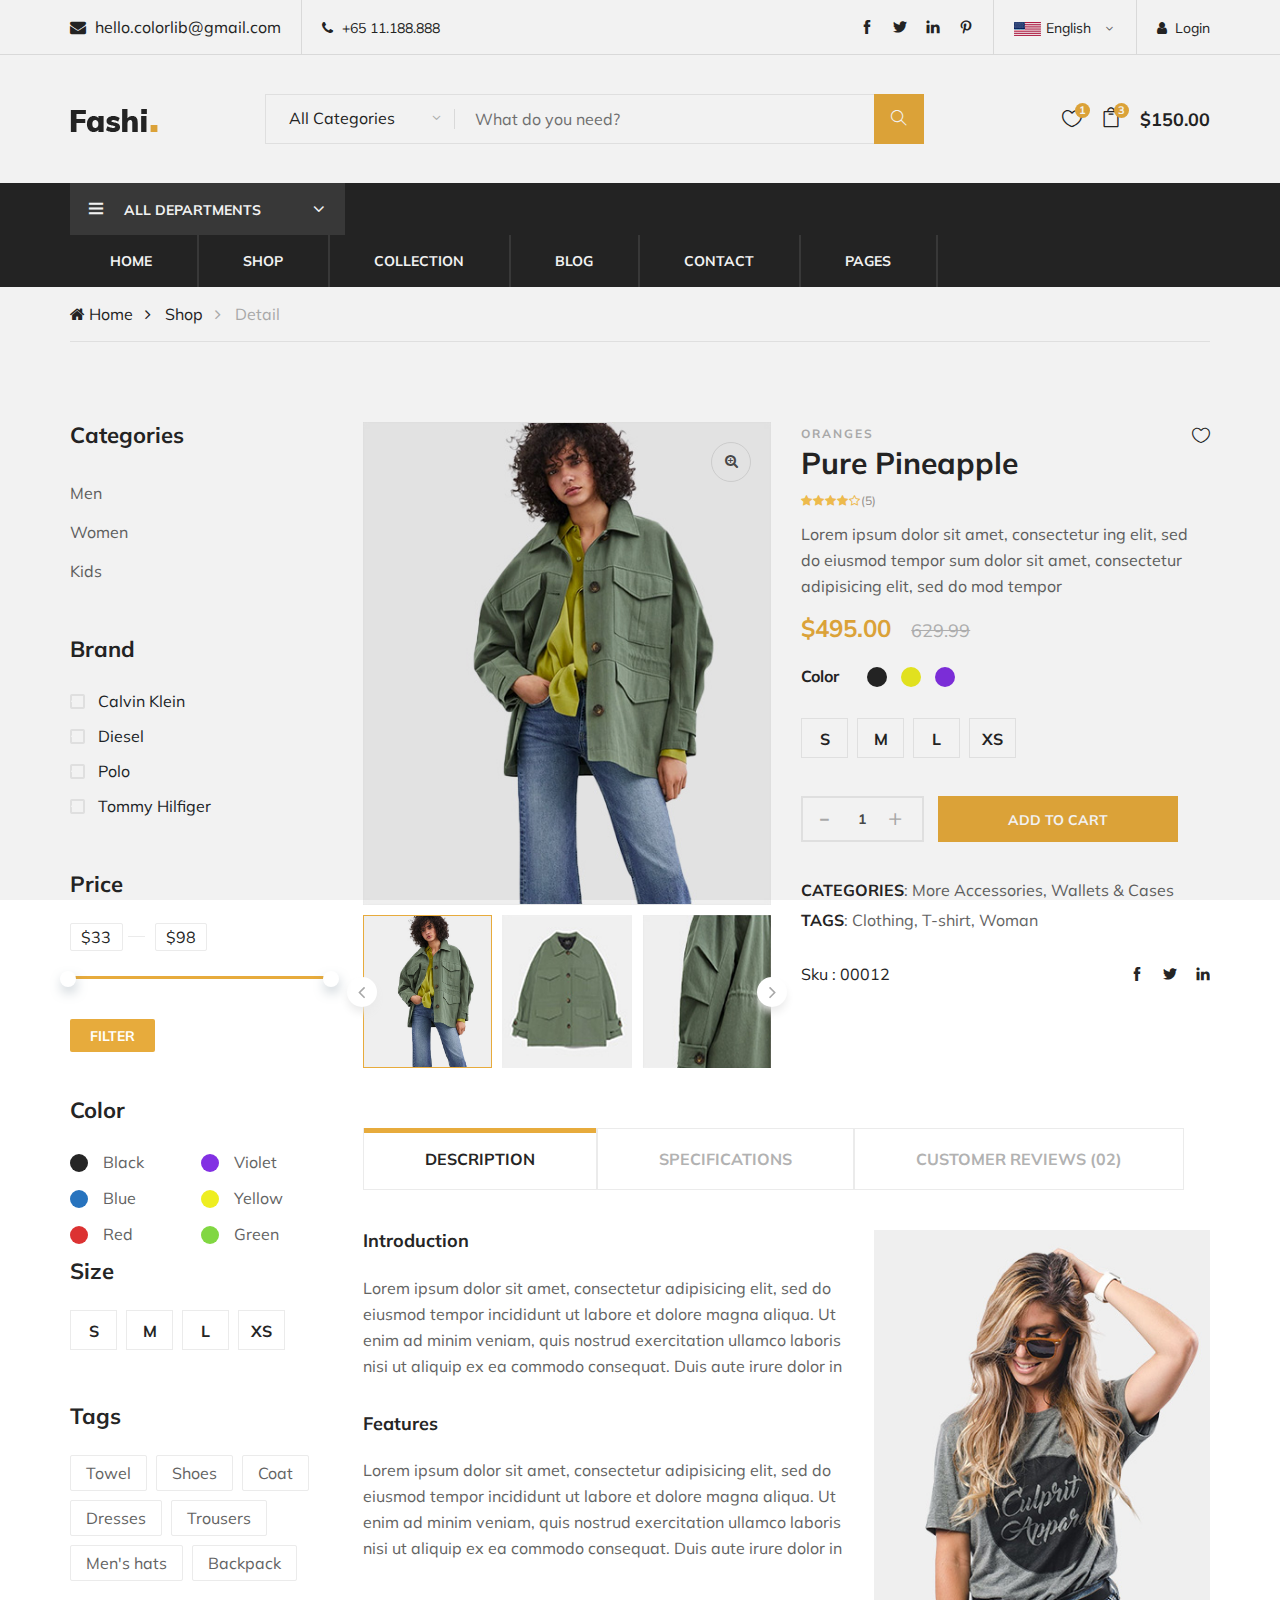
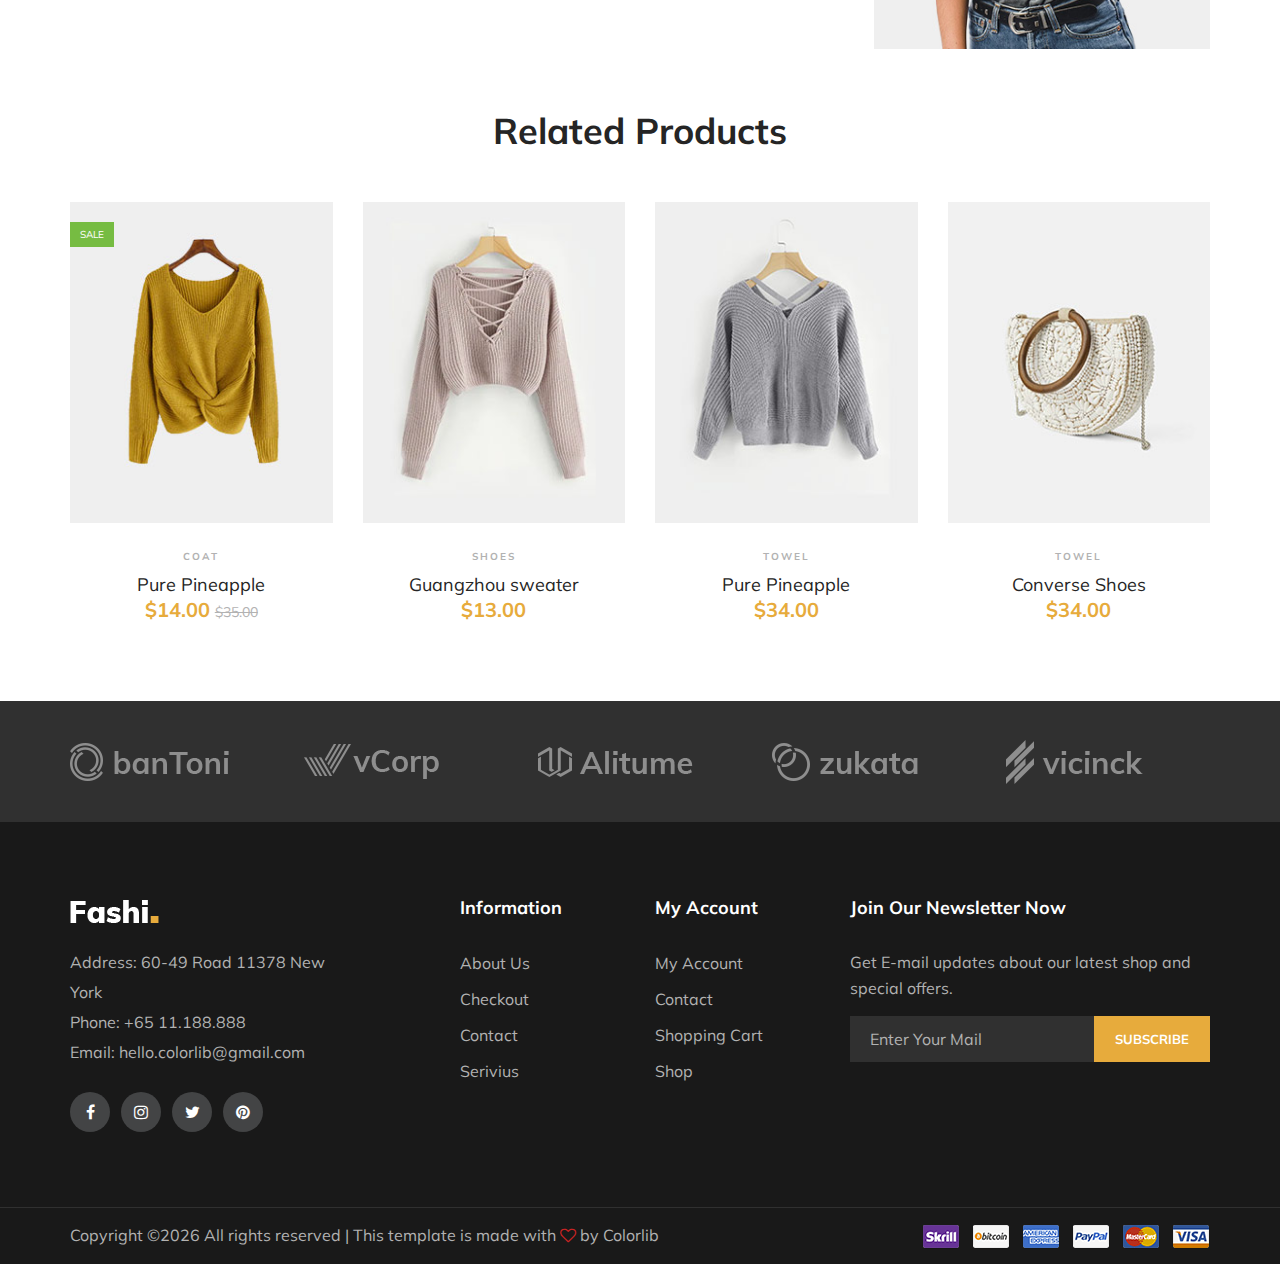
<file: product.html>
<!DOCTYPE html>
<html lang="zxx">

<head>
    <meta charset="UTF-8">
    <meta name="description" content="Fashi Template">
    <meta name="keywords" content="Fashi, unica, creative, html">
    <meta name="viewport" content="width=device-width, initial-scale=1.0">
    <meta http-equiv="X-UA-Compatible" content="ie=edge">
    <title>Fashi | Template</title>

    <!-- Google Font -->
    <link href="https://fonts.googleapis.com/css?family=Muli:300,400,500,600,700,800,900&display=swap" rel="stylesheet">

    <!-- Css Styles -->
    <link rel="stylesheet" href="css/bootstrap.min.css" type="text/css">
    <link rel="stylesheet" href="css/font-awesome.min.css" type="text/css">
    <link rel="stylesheet" href="css/themify-icons.css" type="text/css">
    <link rel="stylesheet" href="css/elegant-icons.css" type="text/css">
    <link rel="stylesheet" href="css/owl.carousel.min.css" type="text/css">
    <link rel="stylesheet" href="css/nice-select.css" type="text/css">
    <link rel="stylesheet" href="css/jquery-ui.min.css" type="text/css">
    <link rel="stylesheet" href="css/slicknav.min.css" type="text/css">
    <link rel="stylesheet" href="css/style.css" type="text/css">
</head>

<body>
    <!-- Page Preloder -->
    <div id="preloder">
        <div class="loader"></div>
    </div>

    <!-- Header Section Begin -->
    <header class="header-section">
        <div class="header-top">
            <div class="container">
                <div class="ht-left">
                    <div class="mail-service">
                        <i class=" fa fa-envelope"></i>
                        hello.colorlib@gmail.com
                    </div>
                    <div class="phone-service">
                        <i class=" fa fa-phone"></i>
                        +65 11.188.888
                    </div>
                </div>
                <div class="ht-right">
                    <a href="#" class="login-panel"><i class="fa fa-user"></i>Login</a>
                    <div class="lan-selector">
                        <select class="language_drop" name="countries" id="countries" style="width:300px;">
                            <option value='yt' data-image="img/flag-1.jpg" data-imagecss="flag yt"
                                data-title="English">English</option>
                            <option value='yu' data-image="img/flag-2.jpg" data-imagecss="flag yu"
                                data-title="Bangladesh">German </option>
                        </select>
                    </div>
                    <div class="top-social">
                        <a href="#"><i class="ti-facebook"></i></a>
                        <a href="#"><i class="ti-twitter-alt"></i></a>
                        <a href="#"><i class="ti-linkedin"></i></a>
                        <a href="#"><i class="ti-pinterest"></i></a>
                    </div>
                </div>
            </div>
        </div>
        <div class="container">
            <div class="inner-header">
                <div class="row">
                    <div class="col-lg-2 col-md-2">
                        <div class="logo">
                            <a href="./index.html">
                                <img src="img/logo.png" alt="">
                            </a>
                        </div>
                    </div>
                    <div class="col-lg-7 col-md-7">
                        <div class="advanced-search">
                            <button type="button" class="category-btn">All Categories</button>
                            <form action="#" class="input-group">
                                <input type="text" placeholder="What do you need?">
                                <button type="button"><i class="ti-search"></i></button>
                            </form>
                        </div>
                    </div>
                    <div class="col-lg-3 text-right col-md-3">
                        <ul class="nav-right">
                            <li class="heart-icon"><a href="#">
                                    <i class="icon_heart_alt"></i>
                                    <span>1</span>
                                </a>
                            </li>
                            <li class="cart-icon"><a href="#">
                                    <i class="icon_bag_alt"></i>
                                    <span>3</span>
                                </a>
                                <div class="cart-hover">
                                    <div class="select-items">
                                        <table>
                                            <tbody>
                                                <tr>
                                                    <td class="si-pic"><img src="img/select-product-1.jpg" alt=""></td>
                                                    <td class="si-text">
                                                        <div class="product-selected">
                                                            <p>$60.00 x 1</p>
                                                            <h6>Kabino Bedside Table</h6>
                                                        </div>
                                                    </td>
                                                    <td class="si-close">
                                                        <i class="ti-close"></i>
                                                    </td>
                                                </tr>
                                                <tr>
                                                    <td class="si-pic"><img src="img/select-product-2.jpg" alt=""></td>
                                                    <td class="si-text">
                                                        <div class="product-selected">
                                                            <p>$60.00 x 1</p>
                                                            <h6>Kabino Bedside Table</h6>
                                                        </div>
                                                    </td>
                                                    <td class="si-close">
                                                        <i class="ti-close"></i>
                                                    </td>
                                                </tr>
                                            </tbody>
                                        </table>
                                    </div>
                                    <div class="select-total">
                                        <span>total:</span>
                                        <h5>$120.00</h5>
                                    </div>
                                    <div class="select-button">
                                        <a href="#" class="primary-btn view-card">VIEW CARD</a>
                                        <a href="#" class="primary-btn checkout-btn">CHECK OUT</a>
                                    </div>
                                </div>
                            </li>
                            <li class="cart-price">$150.00</li>
                        </ul>
                    </div>
                </div>
            </div>
        </div>
        <div class="nav-item">
            <div class="container">
                <div class="nav-depart">
                    <div class="depart-btn">
                        <i class="ti-menu"></i>
                        <span>All departments</span>
                        <ul class="depart-hover">
                            <li class="active"><a href="#">Women’s Clothing</a></li>
                            <li><a href="#">Men’s Clothing</a></li>
                            <li><a href="#">Underwear</a></li>
                            <li><a href="#">Kid's Clothing</a></li>
                            <li><a href="#">Brand Fashion</a></li>
                            <li><a href="#">Accessories/Shoes</a></li>
                            <li><a href="#">Luxury Brands</a></li>
                            <li><a href="#">Brand Outdoor Apparel</a></li>
                        </ul>
                    </div>
                </div>
                <nav class="nav-menu mobile-menu">
                    <ul>
                        <li><a href="./index.html">Home</a></li>
                        <li><a href="./shop.html">Shop</a></li>
                        <li><a href="#">Collection</a>
                            <ul class="dropdown">
                                <li><a href="#">Men's</a></li>
                                <li><a href="#">Women's</a></li>
                                <li><a href="#">Kid's</a></li>
                            </ul>
                        </li>
                        <li><a href="./blog.html">Blog</a></li>
                        <li><a href="./contact.html">Contact</a></li>
                        <li><a href="#">Pages</a>
                            <ul class="dropdown">
                                <li><a href="./blog-details.html">Blog Details</a></li>
                                <li><a href="./shopping-cart.html">Shopping Cart</a></li>
                                <li><a href="./check-out.html">Checkout</a></li>
                                <li><a href="./faq.html">Faq</a></li>
                                <li><a href="./register.html">Register</a></li>
                                <li><a href="./login.html">Login</a></li>
                            </ul>
                        </li>
                    </ul>
                </nav>
                <div id="mobile-menu-wrap"></div>
            </div>
        </div>
    </header>
    <!-- Header End -->

    <!-- Breadcrumb Section Begin -->
    <div class="breacrumb-section">
        <div class="container">
            <div class="row">
                <div class="col-lg-12">
                    <div class="breadcrumb-text product-more">
                        <a href="./home.html"><i class="fa fa-home"></i> Home</a>
                        <a href="./shop.html">Shop</a>
                        <span>Detail</span>
                    </div>
                </div>
            </div>
        </div>
    </div>
    <!-- Breadcrumb Section Begin -->

    <!-- Product Shop Section Begin -->
    <section class="product-shop spad page-details">
        <div class="container">
            <div class="row">
                <div class="col-lg-3">
                    <div class="filter-widget">
                        <h4 class="fw-title">Categories</h4>
                        <ul class="filter-catagories">
                            <li><a href="#">Men</a></li>
                            <li><a href="#">Women</a></li>
                            <li><a href="#">Kids</a></li>
                        </ul>
                    </div>
                    <div class="filter-widget">
                        <h4 class="fw-title">Brand</h4>
                        <div class="fw-brand-check">
                            <div class="bc-item">
                                <label for="bc-calvin">
                                    Calvin Klein
                                    <input type="checkbox" id="bc-calvin">
                                    <span class="checkmark"></span>
                                </label>
                            </div>
                            <div class="bc-item">
                                <label for="bc-diesel">
                                    Diesel
                                    <input type="checkbox" id="bc-diesel">
                                    <span class="checkmark"></span>
                                </label>
                            </div>
                            <div class="bc-item">
                                <label for="bc-polo">
                                    Polo
                                    <input type="checkbox" id="bc-polo">
                                    <span class="checkmark"></span>
                                </label>
                            </div>
                            <div class="bc-item">
                                <label for="bc-tommy">
                                    Tommy Hilfiger
                                    <input type="checkbox" id="bc-tommy">
                                    <span class="checkmark"></span>
                                </label>
                            </div>
                        </div>
                    </div>
                    <div class="filter-widget">
                        <h4 class="fw-title">Price</h4>
                        <div class="filter-range-wrap">
                            <div class="range-slider">
                                <div class="price-input">
                                    <input type="text" id="minamount">
                                    <input type="text" id="maxamount">
                                </div>
                            </div>
                            <div class="price-range ui-slider ui-corner-all ui-slider-horizontal ui-widget ui-widget-content"
                                data-min="33" data-max="98">
                                <div class="ui-slider-range ui-corner-all ui-widget-header"></div>
                                <span tabindex="0" class="ui-slider-handle ui-corner-all ui-state-default"></span>
                                <span tabindex="0" class="ui-slider-handle ui-corner-all ui-state-default"></span>
                            </div>
                        </div>
                        <a href="#" class="filter-btn">Filter</a>
                    </div>
                    <div class="filter-widget">
                        <h4 class="fw-title">Color</h4>
                        <div class="fw-color-choose">
                            <div class="cs-item">
                                <input type="radio" id="cs-black">
                                <label class="cs-black" for="cs-black">Black</label>
                            </div>
                            <div class="cs-item">
                                <input type="radio" id="cs-violet">
                                <label class="cs-violet" for="cs-violet">Violet</label>
                            </div>
                            <div class="cs-item">
                                <input type="radio" id="cs-blue">
                                <label class="cs-blue" for="cs-blue">Blue</label>
                            </div>
                            <div class="cs-item">
                                <input type="radio" id="cs-yellow">
                                <label class="cs-yellow" for="cs-yellow">Yellow</label>
                            </div>
                            <div class="cs-item">
                                <input type="radio" id="cs-red">
                                <label class="cs-red" for="cs-red">Red</label>
                            </div>
                            <div class="cs-item">
                                <input type="radio" id="cs-green">
                                <label class="cs-green" for="cs-green">Green</label>
                            </div>
                        </div>
                    </div>
                    <div class="filter-widget">
                        <h4 class="fw-title">Size</h4>
                        <div class="fw-size-choose">
                            <div class="sc-item">
                                <input type="radio" id="s-size">
                                <label for="s-size">s</label>
                            </div>
                            <div class="sc-item">
                                <input type="radio" id="m-size">
                                <label for="m-size">m</label>
                            </div>
                            <div class="sc-item">
                                <input type="radio" id="l-size">
                                <label for="l-size">l</label>
                            </div>
                            <div class="sc-item">
                                <input type="radio" id="xs-size">
                                <label for="xs-size">xs</label>
                            </div>
                        </div>
                    </div>
                    <div class="filter-widget">
                        <h4 class="fw-title">Tags</h4>
                        <div class="fw-tags">
                            <a href="#">Towel</a>
                            <a href="#">Shoes</a>
                            <a href="#">Coat</a>
                            <a href="#">Dresses</a>
                            <a href="#">Trousers</a>
                            <a href="#">Men's hats</a>
                            <a href="#">Backpack</a>
                        </div>
                    </div>
                </div>
                <div class="col-lg-9">
                    <div class="row">
                        <div class="col-lg-6">
                            <div class="product-pic-zoom">
                                <img class="product-big-img" src="img/product-single/product-1.jpg" alt="">
                                <div class="zoom-icon">
                                    <i class="fa fa-search-plus"></i>
                                </div>
                            </div>
                            <div class="product-thumbs">
                                <div class="product-thumbs-track ps-slider owl-carousel">
                                    <div class="pt active" data-imgbigurl="img/product-single/product-1.jpg"><img
                                            src="img/product-single/product-1.jpg" alt=""></div>
                                    <div class="pt" data-imgbigurl="img/product-single/product-2.jpg"><img
                                            src="img/product-single/product-2.jpg" alt=""></div>
                                    <div class="pt" data-imgbigurl="img/product-single/product-3.jpg"><img
                                            src="img/product-single/product-3.jpg" alt=""></div>
                                    <div class="pt" data-imgbigurl="img/product-single/product-3.jpg"><img
                                            src="img/product-single/product-3.jpg" alt=""></div>
                                </div>
                            </div>
                        </div>
                        <div class="col-lg-6">
                            <div class="product-details">
                                <div class="pd-title">
                                    <span>oranges</span>
                                    <h3>Pure Pineapple</h3>
                                    <a href="#" class="heart-icon"><i class="icon_heart_alt"></i></a>
                                </div>
                                <div class="pd-rating">
                                    <i class="fa fa-star"></i>
                                    <i class="fa fa-star"></i>
                                    <i class="fa fa-star"></i>
                                    <i class="fa fa-star"></i>
                                    <i class="fa fa-star-o"></i>
                                    <span>(5)</span>
                                </div>
                                <div class="pd-desc">
                                    <p>Lorem ipsum dolor sit amet, consectetur ing elit, sed do eiusmod tempor sum dolor
                                        sit amet, consectetur adipisicing elit, sed do mod tempor</p>
                                    <h4>$495.00 <span>629.99</span></h4>
                                </div>
                                <div class="pd-color">
                                    <h6>Color</h6>
                                    <div class="pd-color-choose">
                                        <div class="cc-item">
                                            <input type="radio" id="cc-black">
                                            <label for="cc-black"></label>
                                        </div>
                                        <div class="cc-item">
                                            <input type="radio" id="cc-yellow">
                                            <label for="cc-yellow" class="cc-yellow"></label>
                                        </div>
                                        <div class="cc-item">
                                            <input type="radio" id="cc-violet">
                                            <label for="cc-violet" class="cc-violet"></label>
                                        </div>
                                    </div>
                                </div>
                                <div class="pd-size-choose">
                                    <div class="sc-item">
                                        <input type="radio" id="sm-size">
                                        <label for="sm-size">s</label>
                                    </div>
                                    <div class="sc-item">
                                        <input type="radio" id="md-size">
                                        <label for="md-size">m</label>
                                    </div>
                                    <div class="sc-item">
                                        <input type="radio" id="lg-size">
                                        <label for="lg-size">l</label>
                                    </div>
                                    <div class="sc-item">
                                        <input type="radio" id="xl-size">
                                        <label for="xl-size">xs</label>
                                    </div>
                                </div>
                                <div class="quantity">
                                    <div class="pro-qty">
                                        <input type="text" value="1">
                                    </div>
                                    <a href="#" class="primary-btn pd-cart">Add To Cart</a>
                                </div>
                                <ul class="pd-tags">
                                    <li><span>CATEGORIES</span>: More Accessories, Wallets & Cases</li>
                                    <li><span>TAGS</span>: Clothing, T-shirt, Woman</li>
                                </ul>
                                <div class="pd-share">
                                    <div class="p-code">Sku : 00012</div>
                                    <div class="pd-social">
                                        <a href="#"><i class="ti-facebook"></i></a>
                                        <a href="#"><i class="ti-twitter-alt"></i></a>
                                        <a href="#"><i class="ti-linkedin"></i></a>
                                    </div>
                                </div>
                            </div>
                        </div>
                    </div>
                    <div class="product-tab">
                        <div class="tab-item">
                            <ul class="nav" role="tablist">
                                <li>
                                    <a class="active" data-toggle="tab" href="#tab-1" role="tab">DESCRIPTION</a>
                                </li>
                                <li>
                                    <a data-toggle="tab" href="#tab-2" role="tab">SPECIFICATIONS</a>
                                </li>
                                <li>
                                    <a data-toggle="tab" href="#tab-3" role="tab">Customer Reviews (02)</a>
                                </li>
                            </ul>
                        </div>
                        <div class="tab-item-content">
                            <div class="tab-content">
                                <div class="tab-pane fade-in active" id="tab-1" role="tabpanel">
                                    <div class="product-content">
                                        <div class="row">
                                            <div class="col-lg-7">
                                                <h5>Introduction</h5>
                                                <p>Lorem ipsum dolor sit amet, consectetur adipisicing elit, sed do
                                                    eiusmod tempor incididunt ut labore et dolore magna aliqua. Ut enim
                                                    ad minim veniam, quis nostrud exercitation ullamco laboris nisi ut
                                                    aliquip ex ea commodo consequat. Duis aute irure dolor in </p>
                                                <h5>Features</h5>
                                                <p>Lorem ipsum dolor sit amet, consectetur adipisicing elit, sed do
                                                    eiusmod tempor incididunt ut labore et dolore magna aliqua. Ut enim
                                                    ad minim veniam, quis nostrud exercitation ullamco laboris nisi ut
                                                    aliquip ex ea commodo consequat. Duis aute irure dolor in </p>
                                            </div>
                                            <div class="col-lg-5">
                                                <img src="img/product-single/tab-desc.jpg" alt="">
                                            </div>
                                        </div>
                                    </div>
                                </div>
                                <div class="tab-pane fade" id="tab-2" role="tabpanel">
                                    <div class="specification-table">
                                        <table>
                                            <tr>
                                                <td class="p-catagory">Customer Rating</td>
                                                <td>
                                                    <div class="pd-rating">
                                                        <i class="fa fa-star"></i>
                                                        <i class="fa fa-star"></i>
                                                        <i class="fa fa-star"></i>
                                                        <i class="fa fa-star"></i>
                                                        <i class="fa fa-star-o"></i>
                                                        <span>(5)</span>
                                                    </div>
                                                </td>
                                            </tr>
                                            <tr>
                                                <td class="p-catagory">Price</td>
                                                <td>
                                                    <div class="p-price">$495.00</div>
                                                </td>
                                            </tr>
                                            <tr>
                                                <td class="p-catagory">Add To Cart</td>
                                                <td>
                                                    <div class="cart-add">+ add to cart</div>
                                                </td>
                                            </tr>
                                            <tr>
                                                <td class="p-catagory">Availability</td>
                                                <td>
                                                    <div class="p-stock">22 in stock</div>
                                                </td>
                                            </tr>
                                            <tr>
                                                <td class="p-catagory">Weight</td>
                                                <td>
                                                    <div class="p-weight">1,3kg</div>
                                                </td>
                                            </tr>
                                            <tr>
                                                <td class="p-catagory">Size</td>
                                                <td>
                                                    <div class="p-size">Xxl</div>
                                                </td>
                                            </tr>
                                            <tr>
                                                <td class="p-catagory">Color</td>
                                                <td><span class="cs-color"></span></td>
                                            </tr>
                                            <tr>
                                                <td class="p-catagory">Sku</td>
                                                <td>
                                                    <div class="p-code">00012</div>
                                                </td>
                                            </tr>
                                        </table>
                                    </div>
                                </div>
                                <div class="tab-pane fade" id="tab-3" role="tabpanel">
                                    <div class="customer-review-option">
                                        <h4>2 Comments</h4>
                                        <div class="comment-option">
                                            <div class="co-item">
                                                <div class="avatar-pic">
                                                    <img src="img/product-single/avatar-1.png" alt="">
                                                </div>
                                                <div class="avatar-text">
                                                    <div class="at-rating">
                                                        <i class="fa fa-star"></i>
                                                        <i class="fa fa-star"></i>
                                                        <i class="fa fa-star"></i>
                                                        <i class="fa fa-star"></i>
                                                        <i class="fa fa-star-o"></i>
                                                    </div>
                                                    <h5>Brandon Kelley <span>27 Aug 2019</span></h5>
                                                    <div class="at-reply">Nice !</div>
                                                </div>
                                            </div>
                                            <div class="co-item">
                                                <div class="avatar-pic">
                                                    <img src="img/product-single/avatar-2.png" alt="">
                                                </div>
                                                <div class="avatar-text">
                                                    <div class="at-rating">
                                                        <i class="fa fa-star"></i>
                                                        <i class="fa fa-star"></i>
                                                        <i class="fa fa-star"></i>
                                                        <i class="fa fa-star"></i>
                                                        <i class="fa fa-star-o"></i>
                                                    </div>
                                                    <h5>Roy Banks <span>27 Aug 2019</span></h5>
                                                    <div class="at-reply">Nice !</div>
                                                </div>
                                            </div>
                                        </div>
                                        <div class="personal-rating">
                                            <h6>Your Ratind</h6>
                                            <div class="rating">
                                                <i class="fa fa-star"></i>
                                                <i class="fa fa-star"></i>
                                                <i class="fa fa-star"></i>
                                                <i class="fa fa-star"></i>
                                                <i class="fa fa-star-o"></i>
                                            </div>
                                        </div>
                                        <div class="leave-comment">
                                            <h4>Leave A Comment</h4>
                                            <form action="#" class="comment-form">
                                                <div class="row">
                                                    <div class="col-lg-6">
                                                        <input type="text" placeholder="Name">
                                                    </div>
                                                    <div class="col-lg-6">
                                                        <input type="text" placeholder="Email">
                                                    </div>
                                                    <div class="col-lg-12">
                                                        <textarea placeholder="Messages"></textarea>
                                                        <button type="submit" class="site-btn">Send message</button>
                                                    </div>
                                                </div>
                                            </form>
                                        </div>
                                    </div>
                                </div>
                            </div>
                        </div>
                    </div>
                </div>
            </div>
        </div>
    </section>
    <!-- Product Shop Section End -->

    <!-- Related Products Section End -->
    <div class="related-products spad">
        <div class="container">
            <div class="row">
                <div class="col-lg-12">
                    <div class="section-title">
                        <h2>Related Products</h2>
                    </div>
                </div>
            </div>
            <div class="row">
                <div class="col-lg-3 col-sm-6">
                    <div class="product-item">
                        <div class="pi-pic">
                            <img src="img/products/women-1.jpg" alt="">
                            <div class="sale">Sale</div>
                            <div class="icon">
                                <i class="icon_heart_alt"></i>
                            </div>
                            <ul>
                                <li class="w-icon active"><a href="#"><i class="icon_bag_alt"></i></a></li>
                                <li class="quick-view"><a href="#">+ Quick View</a></li>
                                <li class="w-icon"><a href="#"><i class="fa fa-random"></i></a></li>
                            </ul>
                        </div>
                        <div class="pi-text">
                            <div class="catagory-name">Coat</div>
                            <a href="#">
                                <h5>Pure Pineapple</h5>
                            </a>
                            <div class="product-price">
                                $14.00
                                <span>$35.00</span>
                            </div>
                        </div>
                    </div>
                </div>
                <div class="col-lg-3 col-sm-6">
                    <div class="product-item">
                        <div class="pi-pic">
                            <img src="img/products/women-2.jpg" alt="">
                            <div class="icon">
                                <i class="icon_heart_alt"></i>
                            </div>
                            <ul>
                                <li class="w-icon active"><a href="#"><i class="icon_bag_alt"></i></a></li>
                                <li class="quick-view"><a href="#">+ Quick View</a></li>
                                <li class="w-icon"><a href="#"><i class="fa fa-random"></i></a></li>
                            </ul>
                        </div>
                        <div class="pi-text">
                            <div class="catagory-name">Shoes</div>
                            <a href="#">
                                <h5>Guangzhou sweater</h5>
                            </a>
                            <div class="product-price">
                                $13.00
                            </div>
                        </div>
                    </div>
                </div>
                <div class="col-lg-3 col-sm-6">
                    <div class="product-item">
                        <div class="pi-pic">
                            <img src="img/products/women-3.jpg" alt="">
                            <div class="icon">
                                <i class="icon_heart_alt"></i>
                            </div>
                            <ul>
                                <li class="w-icon active"><a href="#"><i class="icon_bag_alt"></i></a></li>
                                <li class="quick-view"><a href="#">+ Quick View</a></li>
                                <li class="w-icon"><a href="#"><i class="fa fa-random"></i></a></li>
                            </ul>
                        </div>
                        <div class="pi-text">
                            <div class="catagory-name">Towel</div>
                            <a href="#">
                                <h5>Pure Pineapple</h5>
                            </a>
                            <div class="product-price">
                                $34.00
                            </div>
                        </div>
                    </div>
                </div>
                <div class="col-lg-3 col-sm-6">
                    <div class="product-item">
                        <div class="pi-pic">
                            <img src="img/products/women-4.jpg" alt="">
                            <div class="icon">
                                <i class="icon_heart_alt"></i>
                            </div>
                            <ul>
                                <li class="w-icon active"><a href="#"><i class="icon_bag_alt"></i></a></li>
                                <li class="quick-view"><a href="#">+ Quick View</a></li>
                                <li class="w-icon"><a href="#"><i class="fa fa-random"></i></a></li>
                            </ul>
                        </div>
                        <div class="pi-text">
                            <div class="catagory-name">Towel</div>
                            <a href="#">
                                <h5>Converse Shoes</h5>
                            </a>
                            <div class="product-price">
                                $34.00
                            </div>
                        </div>
                    </div>
                </div>
            </div>
        </div>
    </div>
    <!-- Related Products Section End -->

    <!-- Partner Logo Section Begin -->
    <div class="partner-logo">
        <div class="container">
            <div class="logo-carousel owl-carousel">
                <div class="logo-item">
                    <div class="tablecell-inner">
                        <img src="img/logo-carousel/logo-1.png" alt="">
                    </div>
                </div>
                <div class="logo-item">
                    <div class="tablecell-inner">
                        <img src="img/logo-carousel/logo-2.png" alt="">
                    </div>
                </div>
                <div class="logo-item">
                    <div class="tablecell-inner">
                        <img src="img/logo-carousel/logo-3.png" alt="">
                    </div>
                </div>
                <div class="logo-item">
                    <div class="tablecell-inner">
                        <img src="img/logo-carousel/logo-4.png" alt="">
                    </div>
                </div>
                <div class="logo-item">
                    <div class="tablecell-inner">
                        <img src="img/logo-carousel/logo-5.png" alt="">
                    </div>
                </div>
            </div>
        </div>
    </div>
    <!-- Partner Logo Section End -->

    <!-- Footer Section Begin -->
    <footer class="footer-section">
        <div class="container">
            <div class="row">
                <div class="col-lg-3">
                    <div class="footer-left">
                        <div class="footer-logo">
                            <a href="#"><img src="img/footer-logo.png" alt=""></a>
                        </div>
                        <ul>
                            <li>Address: 60-49 Road 11378 New York</li>
                            <li>Phone: +65 11.188.888</li>
                            <li>Email: hello.colorlib@gmail.com</li>
                        </ul>
                        <div class="footer-social">
                            <a href="#"><i class="fa fa-facebook"></i></a>
                            <a href="#"><i class="fa fa-instagram"></i></a>
                            <a href="#"><i class="fa fa-twitter"></i></a>
                            <a href="#"><i class="fa fa-pinterest"></i></a>
                        </div>
                    </div>
                </div>
                <div class="col-lg-2 offset-lg-1">
                    <div class="footer-widget">
                        <h5>Information</h5>
                        <ul>
                            <li><a href="#">About Us</a></li>
                            <li><a href="#">Checkout</a></li>
                            <li><a href="#">Contact</a></li>
                            <li><a href="#">Serivius</a></li>
                        </ul>
                    </div>
                </div>
                <div class="col-lg-2">
                    <div class="footer-widget">
                        <h5>My Account</h5>
                        <ul>
                            <li><a href="#">My Account</a></li>
                            <li><a href="#">Contact</a></li>
                            <li><a href="#">Shopping Cart</a></li>
                            <li><a href="#">Shop</a></li>
                        </ul>
                    </div>
                </div>
                <div class="col-lg-4">
                    <div class="newslatter-item">
                        <h5>Join Our Newsletter Now</h5>
                        <p>Get E-mail updates about our latest shop and special offers.</p>
                        <form action="#" class="subscribe-form">
                            <input type="text" placeholder="Enter Your Mail">
                            <button type="button">Subscribe</button>
                        </form>
                    </div>
                </div>
            </div>
        </div>
        <div class="copyright-reserved">
            <div class="container">
                <div class="row">
                    <div class="col-lg-12">
                        <div class="copyright-text">
                            <!-- Link back to Colorlib can't be removed. Template is licensed under CC BY 3.0. -->
Copyright &copy;<script>document.write(new Date().getFullYear());</script> All rights reserved | This template is made with <i class="fa fa-heart-o" aria-hidden="true"></i> by <a href="https://colorlib.com" target="_blank">Colorlib</a>
<!-- Link back to Colorlib can't be removed. Template is licensed under CC BY 3.0. -->
                        </div>
                        <div class="payment-pic">
                            <img src="img/payment-method.png" alt="">
                        </div>
                    </div>
                </div>
            </div>
        </div>
    </footer>
    <!-- Footer Section End -->

    <!-- Js Plugins -->
    <script src="js/jquery-3.3.1.min.js"></script>
    <script src="js/bootstrap.min.js"></script>
    <script src="js/jquery-ui.min.js"></script>
    <script src="js/jquery.countdown.min.js"></script>
    <script src="js/jquery.nice-select.min.js"></script>
    <script src="js/jquery.zoom.min.js"></script>
    <script src="js/jquery.dd.min.js"></script>
    <script src="js/jquery.slicknav.js"></script>
    <script src="js/owl.carousel.min.js"></script>
    <script src="js/main.js"></script>
</body>

</html>
</file>
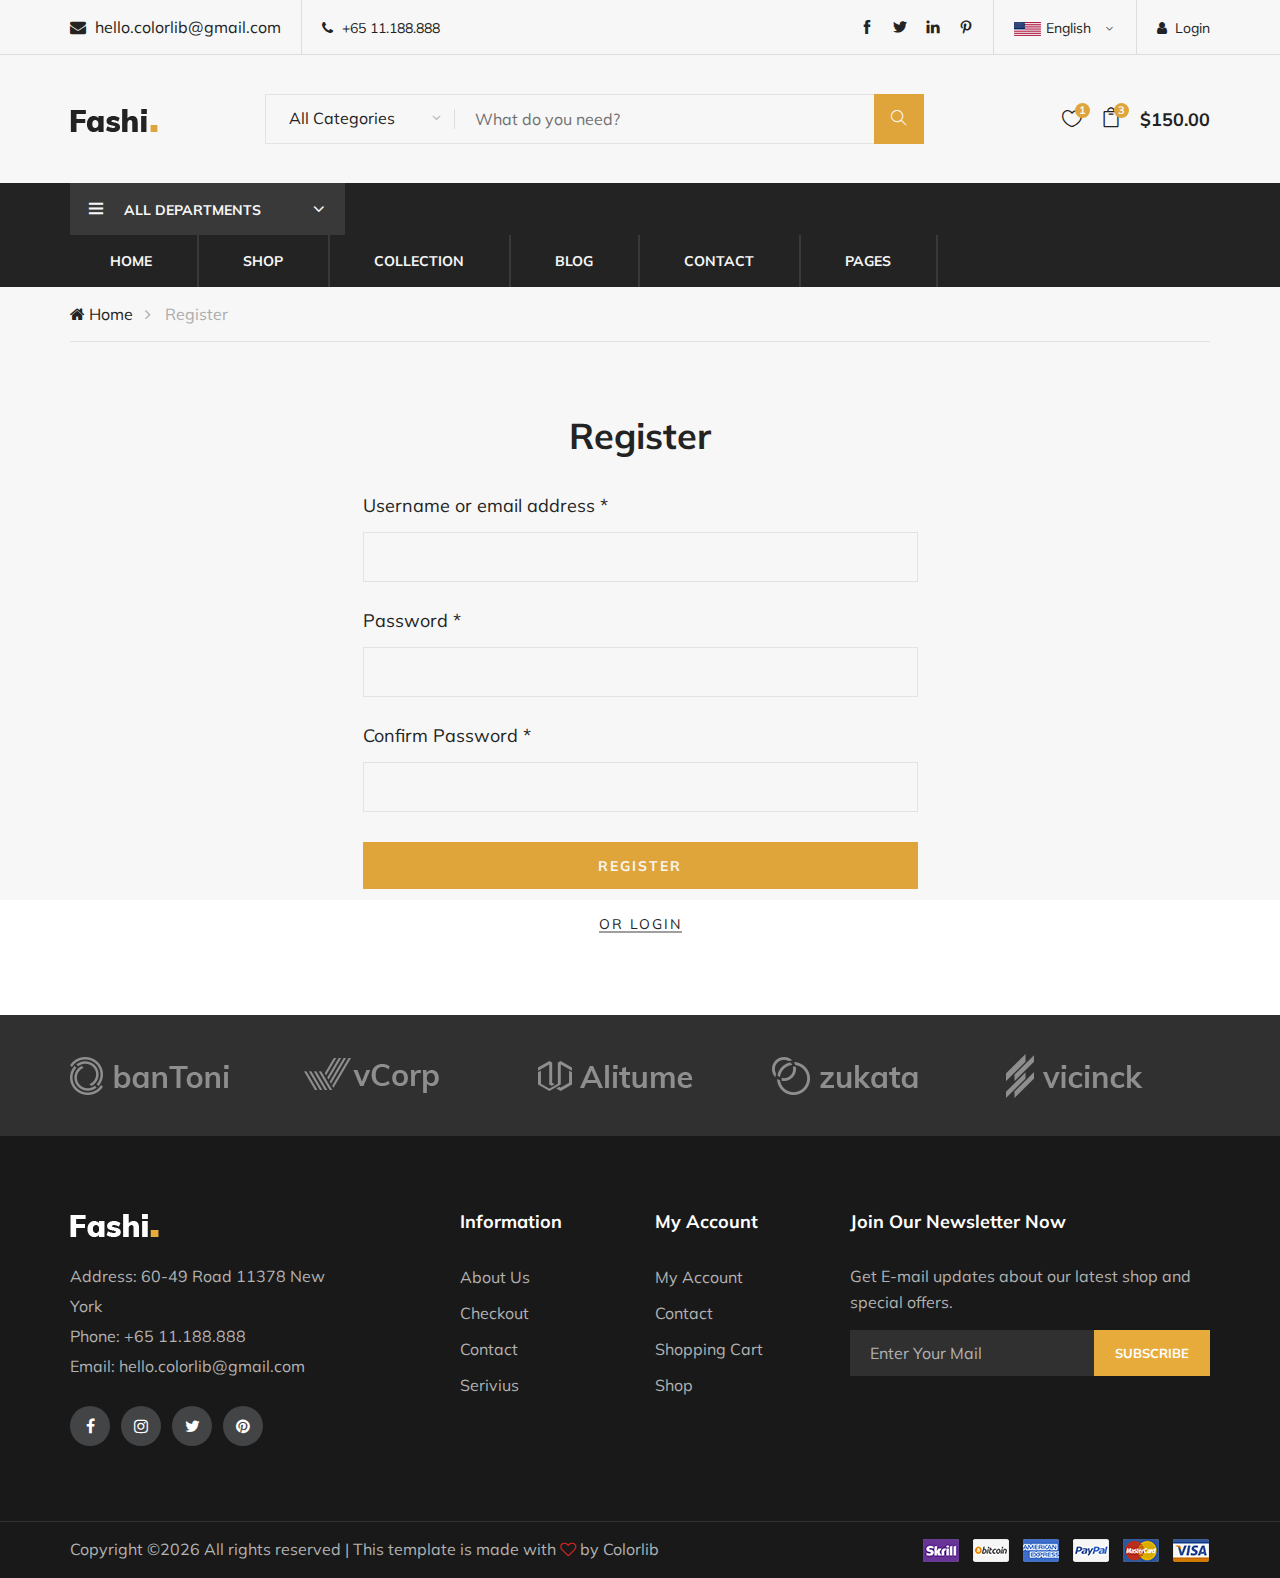
<file: register.html>
<!DOCTYPE html>
<html lang="zxx">

<head>
    <meta charset="UTF-8">
    <meta name="description" content="Fashi Template">
    <meta name="keywords" content="Fashi, unica, creative, html">
    <meta name="viewport" content="width=device-width, initial-scale=1.0">
    <meta http-equiv="X-UA-Compatible" content="ie=edge">
    <title>Fashi | Template</title>

    <!-- Google Font -->
    <link href="https://fonts.googleapis.com/css?family=Muli:300,400,500,600,700,800,900&display=swap" rel="stylesheet">

    <!-- Css Styles -->
    <link rel="stylesheet" href="css/bootstrap.min.css" type="text/css">
    <link rel="stylesheet" href="css/font-awesome.min.css" type="text/css">
    <link rel="stylesheet" href="css/themify-icons.css" type="text/css">
    <link rel="stylesheet" href="css/elegant-icons.css" type="text/css">
    <link rel="stylesheet" href="css/owl.carousel.min.css" type="text/css">
    <link rel="stylesheet" href="css/nice-select.css" type="text/css">
    <link rel="stylesheet" href="css/jquery-ui.min.css" type="text/css">
    <link rel="stylesheet" href="css/slicknav.min.css" type="text/css">
    <link rel="stylesheet" href="css/style.css" type="text/css">
	<link rel="stylesheet" href="css/mystyle.css" type="text/css">
</head>

<body>
    <!-- Page Preloder -->
    <div id="preloder">
        <div class="loader"></div>
    </div>

    <!-- Header Section Begin -->
    <header class="header-section">
        <div class="header-top">
            <div class="container">
                <div class="ht-left">
                    <div class="mail-service">
                        <i class=" fa fa-envelope"></i>
                        hello.colorlib@gmail.com
                    </div>
                    <div class="phone-service">
                        <i class=" fa fa-phone"></i>
                        +65 11.188.888
                    </div>
                </div>
                <div class="ht-right">
                    <a href="#" class="login-panel"><i class="fa fa-user"></i>Login</a>
                    <div class="lan-selector">
                        <select class="language_drop" name="countries" id="countries" style="width:300px;">
                            <option value='yt' data-image="img/flag-1.jpg" data-imagecss="flag yt"
                                data-title="English">English</option>
                            <option value='yu' data-image="img/flag-2.jpg" data-imagecss="flag yu"
                                data-title="Bangladesh">German </option>
                        </select>
                    </div>
                    <div class="top-social">
                        <a href="#"><i class="ti-facebook"></i></a>
                        <a href="#"><i class="ti-twitter-alt"></i></a>
                        <a href="#"><i class="ti-linkedin"></i></a>
                        <a href="#"><i class="ti-pinterest"></i></a>
                    </div>
                </div>
            </div>
        </div>
        <div class="container">
            <div class="inner-header">
                <div class="row">
                    <div class="col-lg-2 col-md-2">
                        <div class="logo">
                            <a href="./index.html">
                                <img src="img/logo.png" alt="">
                            </a>
                        </div>    
                    </div>
                    <div class="col-lg-7 col-md-7">
                        <div class="advanced-search">
                            <button type="button" class="category-btn">All Categories</button>
                            <form action="#" class="input-group">
                                <input type="text" placeholder="What do you need?">
                                <button type="button"><i class="ti-search"></i></button>
                            </form>
                        </div>
                    </div>
                    <div class="col-lg-3 text-right col-md-3">
                        <ul class="nav-right">
                            <li class="heart-icon"><a href="#">
                                <i class="icon_heart_alt"></i>
                                <span>1</span>
                            </a>
                            </li>
                            <li class="cart-icon"><a href="#">
                                <i class="icon_bag_alt"></i>
                                <span>3</span>
                            </a>
                            <div class="cart-hover">
                                <div class="select-items">
                                    <table>
                                        <tbody>
                                            <tr>
                                                <td class="si-pic"><img src="img/select-product-1.jpg" alt=""></td>
                                                <td class="si-text">
                                                    <div class="product-selected">
                                                        <p>$60.00 x 1</p>
                                                        <h6>Kabino Bedside Table</h6>
                                                    </div>
                                                </td>
                                                <td class="si-close">
                                                    <i class="ti-close"></i>
                                                </td>
                                            </tr>
                                            <tr>
                                                <td class="si-pic"><img src="img/select-product-2.jpg" alt=""></td>
                                                <td class="si-text">
                                                    <div class="product-selected">
                                                        <p>$60.00 x 1</p>
                                                        <h6>Kabino Bedside Table</h6>
                                                    </div>
                                                </td>
                                                <td class="si-close">
                                                    <i class="ti-close"></i>
                                                </td>
                                            </tr>
                                        </tbody>
                                    </table>
                                </div>
                                <div class="select-total">
                                    <span>total:</span>
                                    <h5>$120.00</h5>
                                </div>
                                <div class="select-button">
                                    <a href="#" class="primary-btn view-card">VIEW CARD</a>
                                    <a href="#" class="primary-btn checkout-btn">CHECK OUT</a>
                                </div>
                            </div>
                        </li>
                            <li class="cart-price">$150.00</li>
                        </ul>
                    </div>
                </div>
            </div>
        </div>
        <div class="nav-item">
            <div class="container">
                <div class="nav-depart">
                    <div class="depart-btn">
                        <i class="ti-menu"></i>
                        <span>All departments</span>
                        <ul class="depart-hover">
                            <li class="active"><a href="#">Women’s Clothing</a></li>
                            <li><a href="#">Men’s Clothing</a></li>
                            <li><a href="#">Underwear</a></li>
                            <li><a href="#">Kid's Clothing</a></li>
                            <li><a href="#">Brand Fashion</a></li>
                            <li><a href="#">Accessories/Shoes</a></li>
                            <li><a href="#">Luxury Brands</a></li>
                            <li><a href="#">Brand Outdoor Apparel</a></li>
                        </ul>
                    </div>
                </div>
                <nav class="nav-menu mobile-menu">
                    <ul>
                        <li><a href="./index.html">Home</a></li>
                        <li><a href="./shop.html">Shop</a></li>
                        <li><a href="#">Collection</a>
                            <ul class="dropdown">
                                <li><a href="#">Men's</a></li>
                                <li><a href="#">Women's</a></li>
                                <li><a href="#">Kid's</a></li>
                            </ul>
                        </li>
                        <li><a href="./blog.html">Blog</a></li>
                        <li><a href="./contact.html">Contact</a></li>
                        <li><a href="#">Pages</a>
                            <ul class="dropdown">
                                <li><a href="./blog-details.html">Blog Details</a></li>
                                <li><a href="./shopping-cart.html">Shopping Cart</a></li>
                                <li><a href="./check-out.html">Checkout</a></li>
                                <li><a href="./faq.html">Faq</a></li>
                                <li><a href="./register.html">Register</a></li>
                                <li><a href="./login.html">Login</a></li>
                            </ul>
                        </li>
                    </ul>
                </nav>
                <div id="mobile-menu-wrap"></div>
            </div>
        </div>
    </header>
    <!-- Header End -->

    <!-- Breadcrumb Section Begin -->
    <div class="breacrumb-section">
        <div class="container">
            <div class="row">
                <div class="col-lg-12">
                    <div class="breadcrumb-text">
                        <a href="#"><i class="fa fa-home"></i> Home</a>
                        <span>Register</span>
                    </div>
                </div>
            </div>
        </div>
    </div>
    <!-- Breadcrumb Form Section Begin -->

    <!-- Register Section Begin -->
    <div class="register-login-section spad">
        <div class="container">
            <div class="row">
                <div class="col-lg-6 offset-lg-3">
                    <div class="register-form">
                        <h2>Register</h2>
                        <form action="#">
                            <div class="group-input">
                                <label for="username">Username or email address *</label>
                                <input type="text" id="username">
                            </div>
                            <div class="group-input">
                                <label for="pass">Password *</label>
                                <input type="text" id="pass">
                            </div>
                            <div class="group-input">
                                <label for="con-pass">Confirm Password *</label>
                                <input type="text" id="con-pass">
                            </div>
                            <button type="submit" class="site-btn register-btn">REGISTER</button>
                        </form>
                        <div class="switch-login">
                            <a href="./login.html" class="or-login">Or Login</a>
                        </div>
                    </div>
                </div>
            </div>
        </div>
    </div>
    <!-- Register Form Section End -->
    
    <!-- Partner Logo Section Begin -->
    <div class="partner-logo">
        <div class="container">
            <div class="logo-carousel owl-carousel">
                <div class="logo-item">
                    <div class="tablecell-inner">
                        <img src="img/logo-carousel/logo-1.png" alt="">
                    </div>
                </div>
                <div class="logo-item">
                    <div class="tablecell-inner">
                        <img src="img/logo-carousel/logo-2.png" alt="">
                    </div>
                </div>
                <div class="logo-item">
                    <div class="tablecell-inner">
                        <img src="img/logo-carousel/logo-3.png" alt="">
                    </div>
                </div>
                <div class="logo-item">
                    <div class="tablecell-inner">
                        <img src="img/logo-carousel/logo-4.png" alt="">
                    </div>
                </div>
                <div class="logo-item">
                    <div class="tablecell-inner">
                        <img src="img/logo-carousel/logo-5.png" alt="">
                    </div>
                </div>
            </div>
        </div>
    </div>
    <!-- Partner Logo Section End -->

    <!-- Footer Section Begin -->
    <footer class="footer-section">
        <div class="container">
            <div class="row">
                <div class="col-lg-3">
                    <div class="footer-left">
                        <div class="footer-logo">
                            <a href="#"><img src="img/footer-logo.png" alt=""></a>
                        </div>
                        <ul>
                            <li>Address: 60-49 Road 11378 New York</li>
                            <li>Phone: +65 11.188.888</li>
                            <li>Email: hello.colorlib@gmail.com</li>
                        </ul>
                        <div class="footer-social">
                            <a href="#"><i class="fa fa-facebook"></i></a>
                            <a href="#"><i class="fa fa-instagram"></i></a>
                            <a href="#"><i class="fa fa-twitter"></i></a>
                            <a href="#"><i class="fa fa-pinterest"></i></a>
                        </div>
                    </div>
                </div>
                <div class="col-lg-2 offset-lg-1">
                    <div class="footer-widget">
                        <h5>Information</h5>
                        <ul>
                            <li><a href="#">About Us</a></li>
                            <li><a href="#">Checkout</a></li>
                            <li><a href="#">Contact</a></li>
                            <li><a href="#">Serivius</a></li>
                        </ul>
                    </div>
                </div>
                <div class="col-lg-2">
                    <div class="footer-widget">
                        <h5>My Account</h5>
                        <ul>
                            <li><a href="#">My Account</a></li>
                            <li><a href="#">Contact</a></li>
                            <li><a href="#">Shopping Cart</a></li>
                            <li><a href="#">Shop</a></li>
                        </ul>
                    </div>
                </div>
                <div class="col-lg-4">
                    <div class="newslatter-item">
                        <h5>Join Our Newsletter Now</h5>
                        <p>Get E-mail updates about our latest shop and special offers.</p>
                        <form action="#" class="subscribe-form">
                            <input type="text" placeholder="Enter Your Mail">
                            <button type="button">Subscribe</button>
                        </form>
                    </div>
                </div>
            </div>
        </div>
        <div class="copyright-reserved">
            <div class="container">
                <div class="row">
                    <div class="col-lg-12">
                        <div class="copyright-text">
                            <!-- Link back to Colorlib can't be removed. Template is licensed under CC BY 3.0. -->
Copyright &copy;<script>document.write(new Date().getFullYear());</script> All rights reserved | This template is made with <i class="fa fa-heart-o" aria-hidden="true"></i> by <a href="https://colorlib.com" target="_blank">Colorlib</a>
<!-- Link back to Colorlib can't be removed. Template is licensed under CC BY 3.0. -->
                        </div>
                        <div class="payment-pic">
                            <img src="img/payment-method.png" alt="">
                        </div>
                    </div>
                </div>
            </div>
        </div>
    </footer>
    <!-- Footer Section End -->

    <!-- Js Plugins -->
    <script src="js/jquery-3.3.1.min.js"></script>
    <script src="js/bootstrap.min.js"></script>
    <script src="js/jquery-ui.min.js"></script>
    <script src="js/jquery.countdown.min.js"></script>
    <script src="js/jquery.nice-select.min.js"></script>
    <script src="js/jquery.zoom.min.js"></script>
    <script src="js/jquery.dd.min.js"></script>
    <script src="js/jquery.slicknav.js"></script>
    <script src="js/owl.carousel.min.js"></script>
    <script src="js/main.js"></script>
</body>

</html>
</file>
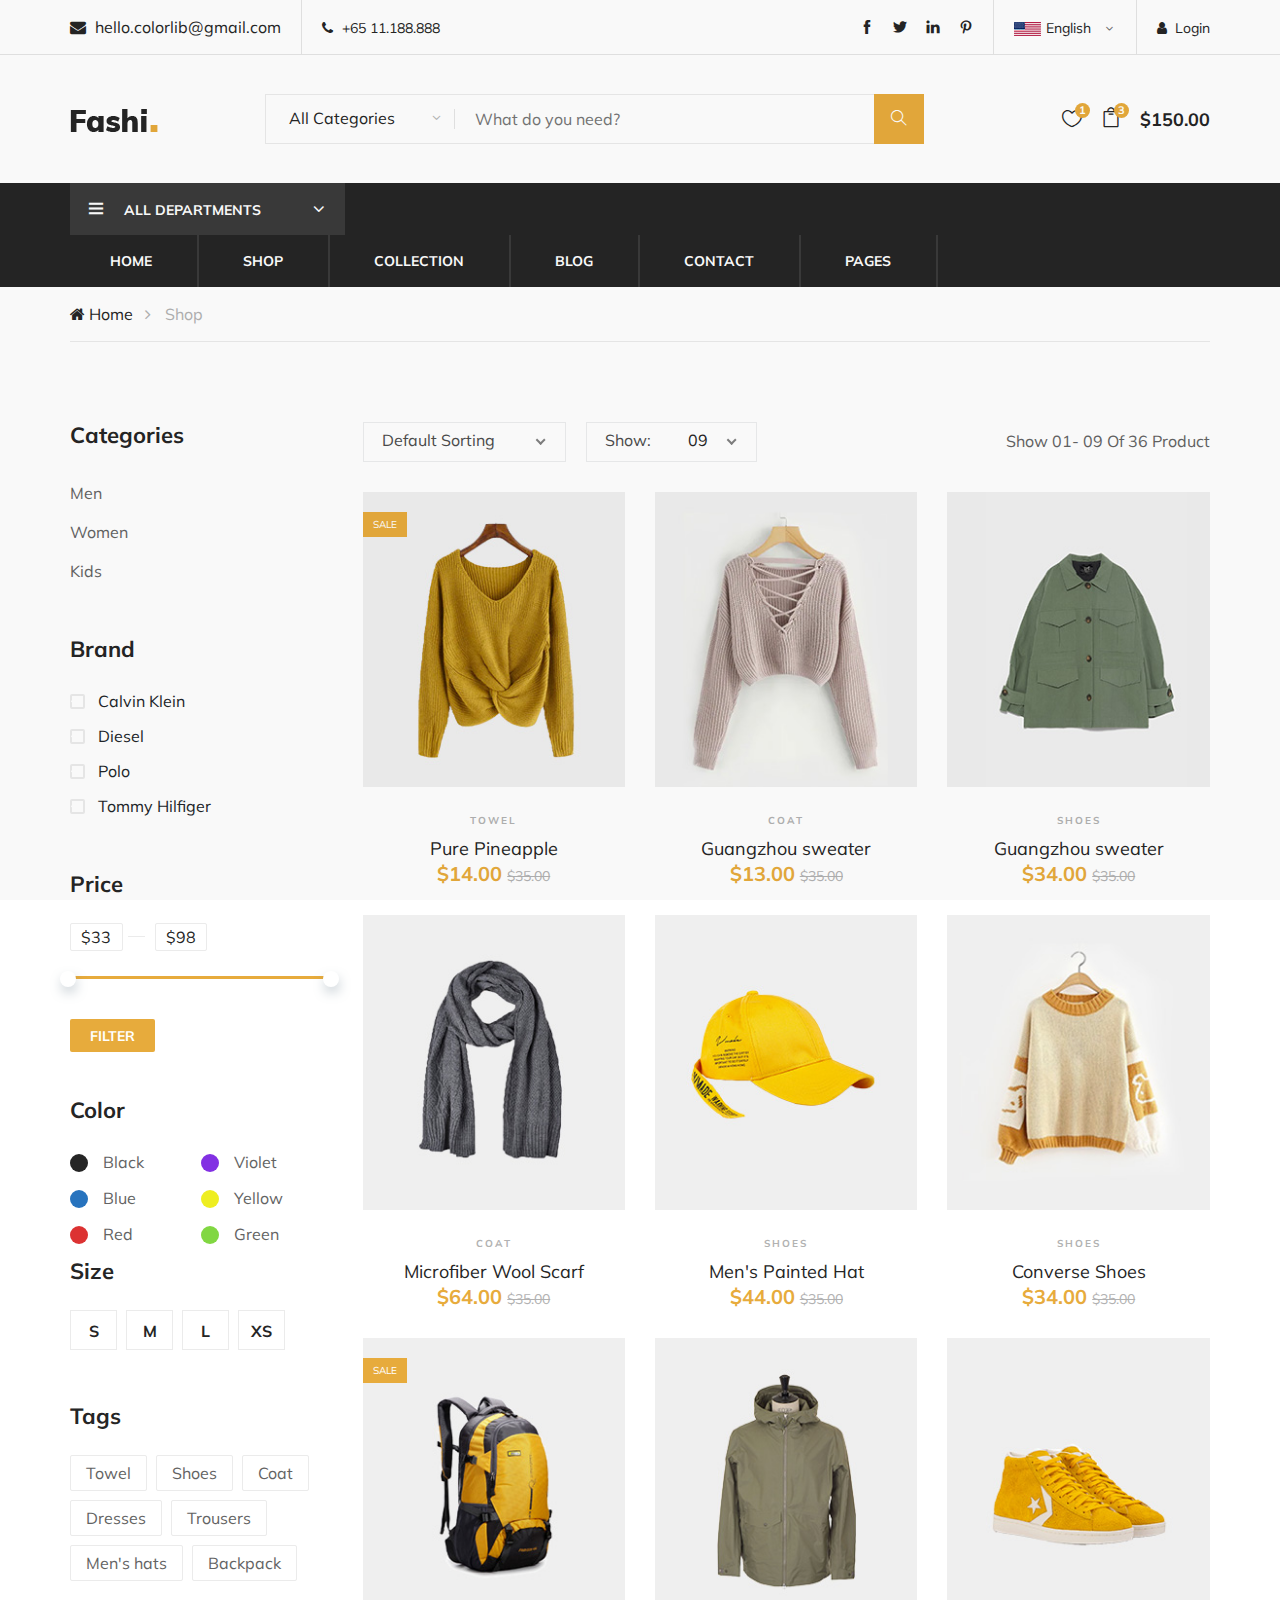
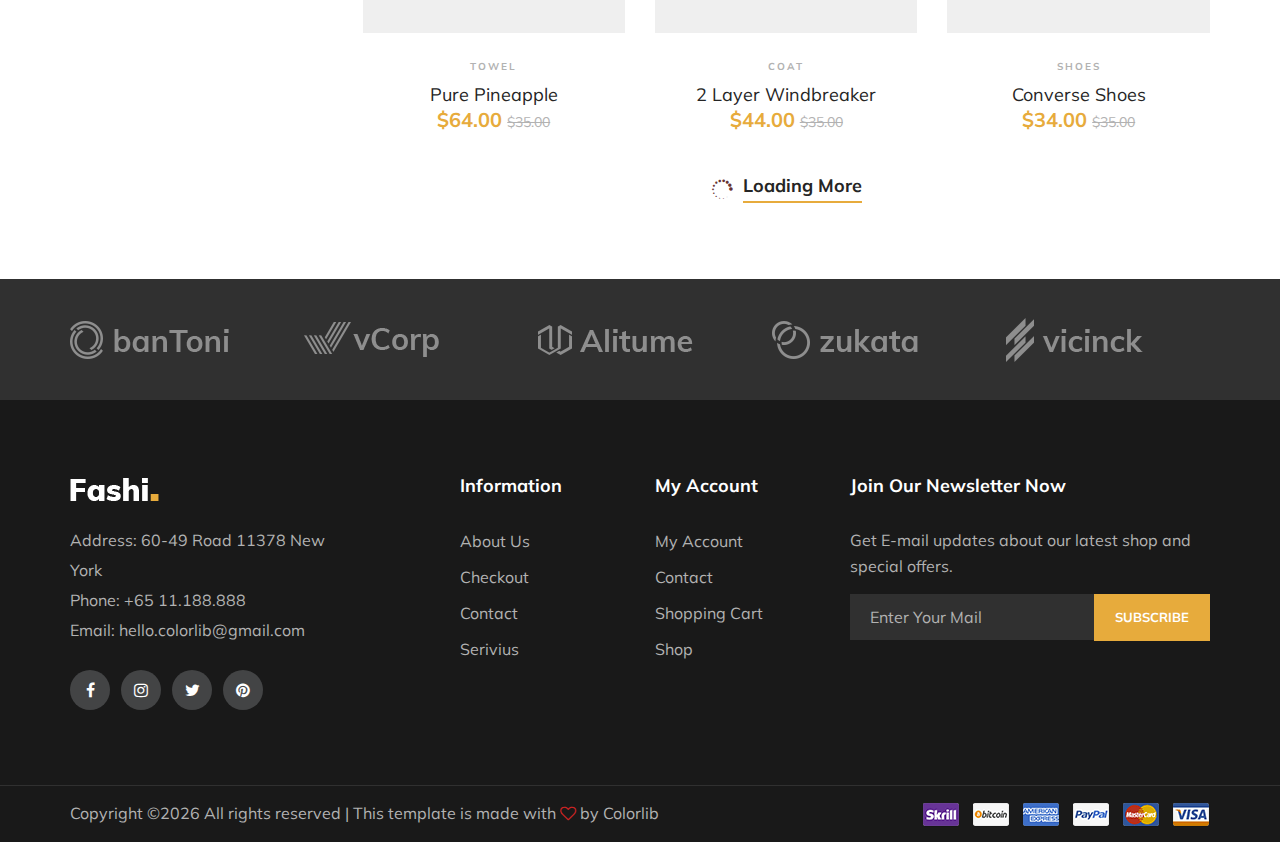
<file: shop.html>
<!DOCTYPE html>
<html lang="zxx">

<head>
    <meta charset="UTF-8">
    <meta name="description" content="Fashi Template">
    <meta name="keywords" content="Fashi, unica, creative, html">
    <meta name="viewport" content="width=device-width, initial-scale=1.0">
    <meta http-equiv="X-UA-Compatible" content="ie=edge">
    <title>Fashi | Template</title>

    <!-- Google Font -->
    <link href="https://fonts.googleapis.com/css?family=Muli:300,400,500,600,700,800,900&display=swap" rel="stylesheet">

    <!-- Css Styles -->
    <link rel="stylesheet" href="css/bootstrap.min.css" type="text/css">
    <link rel="stylesheet" href="css/font-awesome.min.css" type="text/css">
    <link rel="stylesheet" href="css/themify-icons.css" type="text/css">
    <link rel="stylesheet" href="css/elegant-icons.css" type="text/css">
    <link rel="stylesheet" href="css/owl.carousel.min.css" type="text/css">
    <link rel="stylesheet" href="css/nice-select.css" type="text/css">
    <link rel="stylesheet" href="css/jquery-ui.min.css" type="text/css">
    <link rel="stylesheet" href="css/slicknav.min.css" type="text/css">
    <link rel="stylesheet" href="css/style.css" type="text/css">
	<link rel="stylesheet" href="css/mystyle.css" type="text/css">
</head>

<body>
    <!-- Page Preloder -->
    <div id="preloder">
        <div class="loader"></div>
    </div>

    <!-- Header Section Begin -->
    <header class="header-section">
        <div class="header-top">
            <div class="container">
                <div class="ht-left">
                    <div class="mail-service">
                        <i class=" fa fa-envelope"></i>
                        hello.colorlib@gmail.com
                    </div>
                    <div class="phone-service">
                        <i class=" fa fa-phone"></i>
                        +65 11.188.888
                    </div>
                </div>
                <div class="ht-right">
                    <a href="#" class="login-panel"><i class="fa fa-user"></i>Login</a>
                    <div class="lan-selector">
                        <select class="language_drop" name="countries" id="countries" style="width:300px;">
                            <option value='yt' data-image="img/flag-1.jpg" data-imagecss="flag yt"
                                data-title="English">English</option>
                            <option value='yu' data-image="img/flag-2.jpg" data-imagecss="flag yu"
                                data-title="Bangladesh">German </option>
                        </select>
                    </div>
                    <div class="top-social">
                        <a href="#"><i class="ti-facebook"></i></a>
                        <a href="#"><i class="ti-twitter-alt"></i></a>
                        <a href="#"><i class="ti-linkedin"></i></a>
                        <a href="#"><i class="ti-pinterest"></i></a>
                    </div>
                </div>
            </div>
        </div>
        <div class="container">
            <div class="inner-header">
                <div class="row">
                    <div class="col-lg-2 col-md-2">
                        <div class="logo">
                            <a href="./index.html">
                                <img src="img/logo.png" alt="">
                            </a>
                        </div>
                    </div>
                    <div class="col-lg-7 col-md-7">
                        <div class="advanced-search">
                            <button type="button" class="category-btn">All Categories</button>
                            <form action="#" class="input-group">
                                <input type="text" placeholder="What do you need?">
                                <button type="button"><i class="ti-search"></i></button>
                            </form>
                        </div>
                    </div>
                    <div class="col-lg-3 text-right col-md-3">
                        <ul class="nav-right">
                            <li class="heart-icon"><a href="#">
                                    <i class="icon_heart_alt"></i>
                                    <span>1</span>
                                </a>
                            </li>
                            <li class="cart-icon"><a href="#">
                                    <i class="icon_bag_alt"></i>
                                    <span>3</span>
                                </a>
                                <div class="cart-hover">
                                    <div class="select-items">
                                        <table>
                                            <tbody>
                                                <tr>
                                                    <td class="si-pic"><img src="img/select-product-1.jpg" alt=""></td>
                                                    <td class="si-text">
                                                        <div class="product-selected">
                                                            <p>$60.00 x 1</p>
                                                            <h6>Kabino Bedside Table</h6>
                                                        </div>
                                                    </td>
                                                    <td class="si-close">
                                                        <i class="ti-close"></i>
                                                    </td>
                                                </tr>
                                                <tr>
                                                    <td class="si-pic"><img src="img/select-product-2.jpg" alt=""></td>
                                                    <td class="si-text">
                                                        <div class="product-selected">
                                                            <p>$60.00 x 1</p>
                                                            <h6>Kabino Bedside Table</h6>
                                                        </div>
                                                    </td>
                                                    <td class="si-close">
                                                        <i class="ti-close"></i>
                                                    </td>
                                                </tr>
                                            </tbody>
                                        </table>
                                    </div>
                                    <div class="select-total">
                                        <span>total:</span>
                                        <h5>$120.00</h5>
                                    </div>
                                    <div class="select-button">
                                        <a href="#" class="primary-btn view-card">VIEW CARD</a>
                                        <a href="#" class="primary-btn checkout-btn">CHECK OUT</a>
                                    </div>
                                </div>
                            </li>
                            <li class="cart-price">$150.00</li>
                        </ul>
                    </div>
                </div>
            </div>
        </div>
        <div class="nav-item">
            <div class="container">
                <div class="nav-depart">
                    <div class="depart-btn">
                        <i class="ti-menu"></i>
                        <span>All departments</span>
                        <ul class="depart-hover">
                            <li class="active"><a href="#">Women’s Clothing</a></li>
                            <li><a href="#">Men’s Clothing</a></li>
                            <li><a href="#">Underwear</a></li>
                            <li><a href="#">Kid's Clothing</a></li>
                            <li><a href="#">Brand Fashion</a></li>
                            <li><a href="#">Accessories/Shoes</a></li>
                            <li><a href="#">Luxury Brands</a></li>
                            <li><a href="#">Brand Outdoor Apparel</a></li>
                        </ul>
                    </div>
                </div>
                <nav class="nav-menu mobile-menu">
                    <ul>
                        <li><a href="./index.html">Home</a></li>
                        <li><a href="./shop.html">Shop</a></li>
                        <li><a href="#">Collection</a>
                            <ul class="dropdown">
                                <li><a href="#">Men's</a></li>
                                <li><a href="#">Women's</a></li>
                                <li><a href="#">Kid's</a></li>
                            </ul>
                        </li>
                        <li><a href="./blog.html">Blog</a></li>
                        <li><a href="./contact.html">Contact</a></li>
                        <li><a href="#">Pages</a>
                            <ul class="dropdown">
                                <li><a href="./blog-details.html">Blog Details</a></li>
                                <li><a href="./shopping-cart.html">Shopping Cart</a></li>
                                <li><a href="./check-out.html">Checkout</a></li>
                                <li><a href="./faq.html">Faq</a></li>
                                <li><a href="./register.html">Register</a></li>
                                <li><a href="./login.html">Login</a></li>
                            </ul>
                        </li>
                    </ul>
                </nav>
                <div id="mobile-menu-wrap"></div>
            </div>
        </div>
    </header>
    <!-- Header End -->

    <!-- Breadcrumb Section Begin -->
    <div class="breacrumb-section">
        <div class="container">
            <div class="row">
                <div class="col-lg-12">
                    <div class="breadcrumb-text">
                        <a href="#"><i class="fa fa-home"></i> Home</a>
                        <span>Shop</span>
                    </div>
                </div>
            </div>
        </div>
    </div>
    <!-- Breadcrumb Section Begin -->

    <!-- Product Shop Section Begin -->
    <section class="product-shop spad">
        <div class="container">
            <div class="row">
                <div class="col-lg-3 col-md-6 col-sm-8 order-2 order-lg-1 produts-sidebar-filter">
                    <div class="filter-widget">
                        <h4 class="fw-title">Categories</h4>
                        <ul class="filter-catagories">
                            <li><a href="#">Men</a></li>
                            <li><a href="#">Women</a></li>
                            <li><a href="#">Kids</a></li>
                        </ul>
                    </div>
                    <div class="filter-widget">
                        <h4 class="fw-title">Brand</h4>
                        <div class="fw-brand-check">
                            <div class="bc-item">
                                <label for="bc-calvin">
                                    Calvin Klein
                                    <input type="checkbox" id="bc-calvin">
                                    <span class="checkmark"></span>
                                </label>
                            </div>
                            <div class="bc-item">
                                <label for="bc-diesel">
                                    Diesel
                                    <input type="checkbox" id="bc-diesel">
                                    <span class="checkmark"></span>
                                </label>
                            </div>
                            <div class="bc-item">
                                <label for="bc-polo">
                                    Polo
                                    <input type="checkbox" id="bc-polo">
                                    <span class="checkmark"></span>
                                </label>
                            </div>
                            <div class="bc-item">
                                <label for="bc-tommy">
                                    Tommy Hilfiger
                                    <input type="checkbox" id="bc-tommy">
                                    <span class="checkmark"></span>
                                </label>
                            </div>
                        </div>
                    </div>
                    <div class="filter-widget">
                        <h4 class="fw-title">Price</h4>
                        <div class="filter-range-wrap">
                            <div class="range-slider">
                                <div class="price-input">
                                    <input type="text" id="minamount">
                                    <input type="text" id="maxamount">
                                </div>
                            </div>
                            <div class="price-range ui-slider ui-corner-all ui-slider-horizontal ui-widget ui-widget-content"
                                data-min="33" data-max="98">
                                <div class="ui-slider-range ui-corner-all ui-widget-header"></div>
                                <span tabindex="0" class="ui-slider-handle ui-corner-all ui-state-default"></span>
                                <span tabindex="0" class="ui-slider-handle ui-corner-all ui-state-default"></span>
                            </div>
                        </div>
                        <a href="#" class="filter-btn">Filter</a>
                    </div>
                    <div class="filter-widget">
                        <h4 class="fw-title">Color</h4>
                        <div class="fw-color-choose">
                            <div class="cs-item">
                                <input type="radio" id="cs-black">
                                <label class="cs-black" for="cs-black">Black</label>
                            </div>
                            <div class="cs-item">
                                <input type="radio" id="cs-violet">
                                <label class="cs-violet" for="cs-violet">Violet</label>
                            </div>
                            <div class="cs-item">
                                <input type="radio" id="cs-blue">
                                <label class="cs-blue" for="cs-blue">Blue</label>
                            </div>
                            <div class="cs-item">
                                <input type="radio" id="cs-yellow">
                                <label class="cs-yellow" for="cs-yellow">Yellow</label>
                            </div>
                            <div class="cs-item">
                                <input type="radio" id="cs-red">
                                <label class="cs-red" for="cs-red">Red</label>
                            </div>
                            <div class="cs-item">
                                <input type="radio" id="cs-green">
                                <label class="cs-green" for="cs-green">Green</label>
                            </div>
                        </div>
                    </div>
                    <div class="filter-widget">
                        <h4 class="fw-title">Size</h4>
                        <div class="fw-size-choose">
                            <div class="sc-item">
                                <input type="radio" id="s-size">
                                <label for="s-size">s</label>
                            </div>
                            <div class="sc-item">
                                <input type="radio" id="m-size">
                                <label for="m-size">m</label>
                            </div>
                            <div class="sc-item">
                                <input type="radio" id="l-size">
                                <label for="l-size">l</label>
                            </div>
                            <div class="sc-item">
                                <input type="radio" id="xs-size">
                                <label for="xs-size">xs</label>
                            </div>
                        </div>
                    </div>
                    <div class="filter-widget">
                        <h4 class="fw-title">Tags</h4>
                        <div class="fw-tags">
                            <a href="#">Towel</a>
                            <a href="#">Shoes</a>
                            <a href="#">Coat</a>
                            <a href="#">Dresses</a>
                            <a href="#">Trousers</a>
                            <a href="#">Men's hats</a>
                            <a href="#">Backpack</a>
                        </div>
                    </div>
                </div>
                <div class="col-lg-9 order-1 order-lg-2">
                    <div class="product-show-option">
                        <div class="row">
                            <div class="col-lg-7 col-md-7">
                                <div class="select-option">
                                    <select class="sorting">
                                        <option value="">Default Sorting</option>
                                    </select>
                                    <select class="p-show">
                                        <option value="">Show:</option>
                                    </select>
                                </div>
                            </div>
                            <div class="col-lg-5 col-md-5 text-right">
                                <p>Show 01- 09 Of 36 Product</p>
                            </div>
                        </div>
                    </div>
                    <div class="product-list">
                        <div class="row">
                            <div class="col-lg-4 col-sm-6">
                                <div class="product-item">
                                    <div class="pi-pic">
                                        <img src="img/products/product-1.jpg" alt="">
                                        <div class="sale pp-sale">Sale</div>
                                        <div class="icon">
                                            <i class="icon_heart_alt"></i>
                                        </div>
                                        <ul>
                                            <li class="w-icon active"><a href="#"><i class="icon_bag_alt"></i></a></li>
                                            <li class="quick-view"><a href="#">+ Quick View</a></li>
                                            <li class="w-icon"><a href="#"><i class="fa fa-random"></i></a></li>
                                        </ul>
                                    </div>
                                    <div class="pi-text">
                                        <div class="catagory-name">Towel</div>
                                        <a href="#">
                                            <h5>Pure Pineapple</h5>
                                        </a>
                                        <div class="product-price">
                                            $14.00
                                            <span>$35.00</span>
                                        </div>
                                    </div>
                                </div>
                            </div>
                            <div class="col-lg-4 col-sm-6">
                                <div class="product-item">
                                    <div class="pi-pic">
                                        <img src="img/products/product-2.jpg" alt="">
                                        <div class="icon">
                                            <i class="icon_heart_alt"></i>
                                        </div>
                                        <ul>
                                            <li class="w-icon active"><a href="#"><i class="icon_bag_alt"></i></a></li>
                                            <li class="quick-view"><a href="#">+ Quick View</a></li>
                                            <li class="w-icon"><a href="#"><i class="fa fa-random"></i></a></li>
                                        </ul>
                                    </div>
                                    <div class="pi-text">
                                        <div class="catagory-name">Coat</div>
                                        <a href="#">
                                            <h5>Guangzhou sweater</h5>
                                        </a>
                                        <div class="product-price">
                                            $13.00
                                            <span>$35.00</span>
                                        </div>
                                    </div>
                                </div>
                            </div>
                            <div class="col-lg-4 col-sm-6">
                                <div class="product-item">
                                    <div class="pi-pic">
                                        <img src="img/products/product-3.jpg" alt="">
                                        <div class="icon">
                                            <i class="icon_heart_alt"></i>
                                        </div>
                                        <ul>
                                            <li class="w-icon active"><a href="#"><i class="icon_bag_alt"></i></a></li>
                                            <li class="quick-view"><a href="#">+ Quick View</a></li>
                                            <li class="w-icon"><a href="#"><i class="fa fa-random"></i></a></li>
                                        </ul>
                                    </div>
                                    <div class="pi-text">
                                        <div class="catagory-name">Shoes</div>
                                        <a href="#">
                                            <h5>Guangzhou sweater</h5>
                                        </a>
                                        <div class="product-price">
                                            $34.00
                                            <span>$35.00</span>
                                        </div>
                                    </div>
                                </div>
                            </div>
                            <div class="col-lg-4 col-sm-6">
                                <div class="product-item">
                                    <div class="pi-pic">
                                        <img src="img/products/product-4.jpg" alt="">
                                        <div class="icon">
                                            <i class="icon_heart_alt"></i>
                                        </div>
                                        <ul>
                                            <li class="w-icon active"><a href="#"><i class="icon_bag_alt"></i></a></li>
                                            <li class="quick-view"><a href="#">+ Quick View</a></li>
                                            <li class="w-icon"><a href="#"><i class="fa fa-random"></i></a></li>
                                        </ul>
                                    </div>
                                    <div class="pi-text">
                                        <div class="catagory-name">Coat</div>
                                        <a href="#">
                                            <h5>Microfiber Wool Scarf</h5>
                                        </a>
                                        <div class="product-price">
                                            $64.00
                                            <span>$35.00</span>
                                        </div>
                                    </div>
                                </div>
                            </div>
                            <div class="col-lg-4 col-sm-6">
                                <div class="product-item">
                                    <div class="pi-pic">
                                        <img src="img/products/product-5.jpg" alt="">
                                        <div class="icon">
                                            <i class="icon_heart_alt"></i>
                                        </div>
                                        <ul>
                                            <li class="w-icon active"><a href="#"><i class="icon_bag_alt"></i></a></li>
                                            <li class="quick-view"><a href="#">+ Quick View</a></li>
                                            <li class="w-icon"><a href="#"><i class="fa fa-random"></i></a></li>
                                        </ul>
                                    </div>
                                    <div class="pi-text">
                                        <div class="catagory-name">Shoes</div>
                                        <a href="#">
                                            <h5>Men's Painted Hat</h5>
                                        </a>
                                        <div class="product-price">
                                            $44.00
                                            <span>$35.00</span>
                                        </div>
                                    </div>
                                </div>
                            </div>
                            <div class="col-lg-4 col-sm-6">
                                <div class="product-item">
                                    <div class="pi-pic">
                                        <img src="img/products/product-6.jpg" alt="">
                                        <div class="icon">
                                            <i class="icon_heart_alt"></i>
                                        </div>
                                        <ul>
                                            <li class="w-icon active"><a href="#"><i class="icon_bag_alt"></i></a></li>
                                            <li class="quick-view"><a href="#">+ Quick View</a></li>
                                            <li class="w-icon"><a href="#"><i class="fa fa-random"></i></a></li>
                                        </ul>
                                    </div>
                                    <div class="pi-text">
                                        <div class="catagory-name">Shoes</div>
                                        <a href="#">
                                            <h5>Converse Shoes</h5>
                                        </a>
                                        <div class="product-price">
                                            $34.00
                                            <span>$35.00</span>
                                        </div>
                                    </div>
                                </div>
                            </div>
                            <div class="col-lg-4 col-sm-6">
                                <div class="product-item">
                                    <div class="pi-pic">
                                        <img src="img/products/product-7.jpg" alt="">
                                        <div class="sale pp-sale">Sale</div>
                                        <div class="icon">
                                            <i class="icon_heart_alt"></i>
                                        </div>
                                        <ul>
                                            <li class="w-icon active"><a href="#"><i class="icon_bag_alt"></i></a></li>
                                            <li class="quick-view"><a href="#">+ Quick View</a></li>
                                            <li class="w-icon"><a href="#"><i class="fa fa-random"></i></a></li>
                                        </ul>
                                    </div>
                                    <div class="pi-text">
                                        <div class="catagory-name">Towel</div>
                                        <a href="#">
                                            <h5>Pure Pineapple</h5>
                                        </a>
                                        <div class="product-price">
                                            $64.00
                                            <span>$35.00</span>
                                        </div>
                                    </div>
                                </div>
                            </div>
                            <div class="col-lg-4 col-sm-6">
                                <div class="product-item">
                                    <div class="pi-pic">
                                        <img src="img/products/product-8.jpg" alt="">
                                        <div class="icon">
                                            <i class="icon_heart_alt"></i>
                                        </div>
                                        <ul>
                                            <li class="w-icon active"><a href="#"><i class="icon_bag_alt"></i></a></li>
                                            <li class="quick-view"><a href="#">+ Quick View</a></li>
                                            <li class="w-icon"><a href="#"><i class="fa fa-random"></i></a></li>
                                        </ul>
                                    </div>
                                    <div class="pi-text">
                                        <div class="catagory-name">Coat</div>
                                        <a href="#">
                                            <h5>2 Layer Windbreaker</h5>
                                        </a>
                                        <div class="product-price">
                                            $44.00
                                            <span>$35.00</span>
                                        </div>
                                    </div>
                                </div>
                            </div>
                            <div class="col-lg-4 col-sm-6">
                                <div class="product-item">
                                    <div class="pi-pic">
                                        <img src="img/products/product-9.jpg" alt="">
                                        <div class="icon">
                                            <i class="icon_heart_alt"></i>
                                        </div>
                                        <ul>
                                            <li class="w-icon active"><a href="#"><i class="icon_bag_alt"></i></a></li>
                                            <li class="quick-view"><a href="#">+ Quick View</a></li>
                                            <li class="w-icon"><a href="#"><i class="fa fa-random"></i></a></li>
                                        </ul>
                                    </div>
                                    <div class="pi-text">
                                        <div class="catagory-name">Shoes</div>
                                        <a href="#">
                                            <h5>Converse Shoes</h5>
                                        </a>
                                        <div class="product-price">
                                            $34.00
                                            <span>$35.00</span>
                                        </div>
                                    </div>
                                </div>
                            </div>
                        </div>
                    </div>
                    <div class="loading-more">
                        <i class="icon_loading"></i>
                        <a href="#">
                            Loading More
                        </a>
                    </div>
                </div>
            </div>
        </div>
    </section>
    <!-- Product Shop Section End -->

    <!-- Partner Logo Section Begin -->
    <div class="partner-logo">
        <div class="container">
            <div class="logo-carousel owl-carousel">
                <div class="logo-item">
                    <div class="tablecell-inner">
                        <img src="img/logo-carousel/logo-1.png" alt="">
                    </div>
                </div>
                <div class="logo-item">
                    <div class="tablecell-inner">
                        <img src="img/logo-carousel/logo-2.png" alt="">
                    </div>
                </div>
                <div class="logo-item">
                    <div class="tablecell-inner">
                        <img src="img/logo-carousel/logo-3.png" alt="">
                    </div>
                </div>
                <div class="logo-item">
                    <div class="tablecell-inner">
                        <img src="img/logo-carousel/logo-4.png" alt="">
                    </div>
                </div>
                <div class="logo-item">
                    <div class="tablecell-inner">
                        <img src="img/logo-carousel/logo-5.png" alt="">
                    </div>
                </div>
            </div>
        </div>
    </div>
    <!-- Partner Logo Section End -->

    <!-- Footer Section Begin -->
    <footer class="footer-section">
        <div class="container">
            <div class="row">
                <div class="col-lg-3">
                    <div class="footer-left">
                        <div class="footer-logo">
                            <a href="#"><img src="img/footer-logo.png" alt=""></a>
                        </div>
                        <ul>
                            <li>Address: 60-49 Road 11378 New York</li>
                            <li>Phone: +65 11.188.888</li>
                            <li>Email: hello.colorlib@gmail.com</li>
                        </ul>
                        <div class="footer-social">
                            <a href="#"><i class="fa fa-facebook"></i></a>
                            <a href="#"><i class="fa fa-instagram"></i></a>
                            <a href="#"><i class="fa fa-twitter"></i></a>
                            <a href="#"><i class="fa fa-pinterest"></i></a>
                        </div>
                    </div>
                </div>
                <div class="col-lg-2 offset-lg-1">
                    <div class="footer-widget">
                        <h5>Information</h5>
                        <ul>
                            <li><a href="#">About Us</a></li>
                            <li><a href="#">Checkout</a></li>
                            <li><a href="#">Contact</a></li>
                            <li><a href="#">Serivius</a></li>
                        </ul>
                    </div>
                </div>
                <div class="col-lg-2">
                    <div class="footer-widget">
                        <h5>My Account</h5>
                        <ul>
                            <li><a href="#">My Account</a></li>
                            <li><a href="#">Contact</a></li>
                            <li><a href="#">Shopping Cart</a></li>
                            <li><a href="#">Shop</a></li>
                        </ul>
                    </div>
                </div>
                <div class="col-lg-4">
                    <div class="newslatter-item">
                        <h5>Join Our Newsletter Now</h5>
                        <p>Get E-mail updates about our latest shop and special offers.</p>
                        <form action="#" class="subscribe-form">
                            <input type="text" placeholder="Enter Your Mail">
                            <button type="button">Subscribe</button>
                        </form>
                    </div>
                </div>
            </div>
        </div>
        <div class="copyright-reserved">
            <div class="container">
                <div class="row">
                    <div class="col-lg-12">
                        <div class="copyright-text">
                            <!-- Link back to Colorlib can't be removed. Template is licensed under CC BY 3.0. -->
Copyright &copy;<script>document.write(new Date().getFullYear());</script> All rights reserved | This template is made with <i class="fa fa-heart-o" aria-hidden="true"></i> by <a href="https://colorlib.com" target="_blank">Colorlib</a>
<!-- Link back to Colorlib can't be removed. Template is licensed under CC BY 3.0. -->
                        </div>
                        <div class="payment-pic">
                            <img src="img/payment-method.png" alt="">
                        </div>
                    </div>
                </div>
            </div>
        </div>
    </footer>
    <!-- Footer Section End -->

    <!-- Js Plugins -->
    <script src="js/jquery-3.3.1.min.js"></script>
    <script src="js/bootstrap.min.js"></script>
    <script src="js/jquery-ui.min.js"></script>
    <script src="js/jquery.countdown.min.js"></script>
    <script src="js/jquery.nice-select.min.js"></script>
    <script src="js/jquery.zoom.min.js"></script>
    <script src="js/jquery.dd.min.js"></script>
    <script src="js/jquery.slicknav.js"></script>
    <script src="js/owl.carousel.min.js"></script>
    <script src="js/main.js"></script>
</body>

</html>
</file>
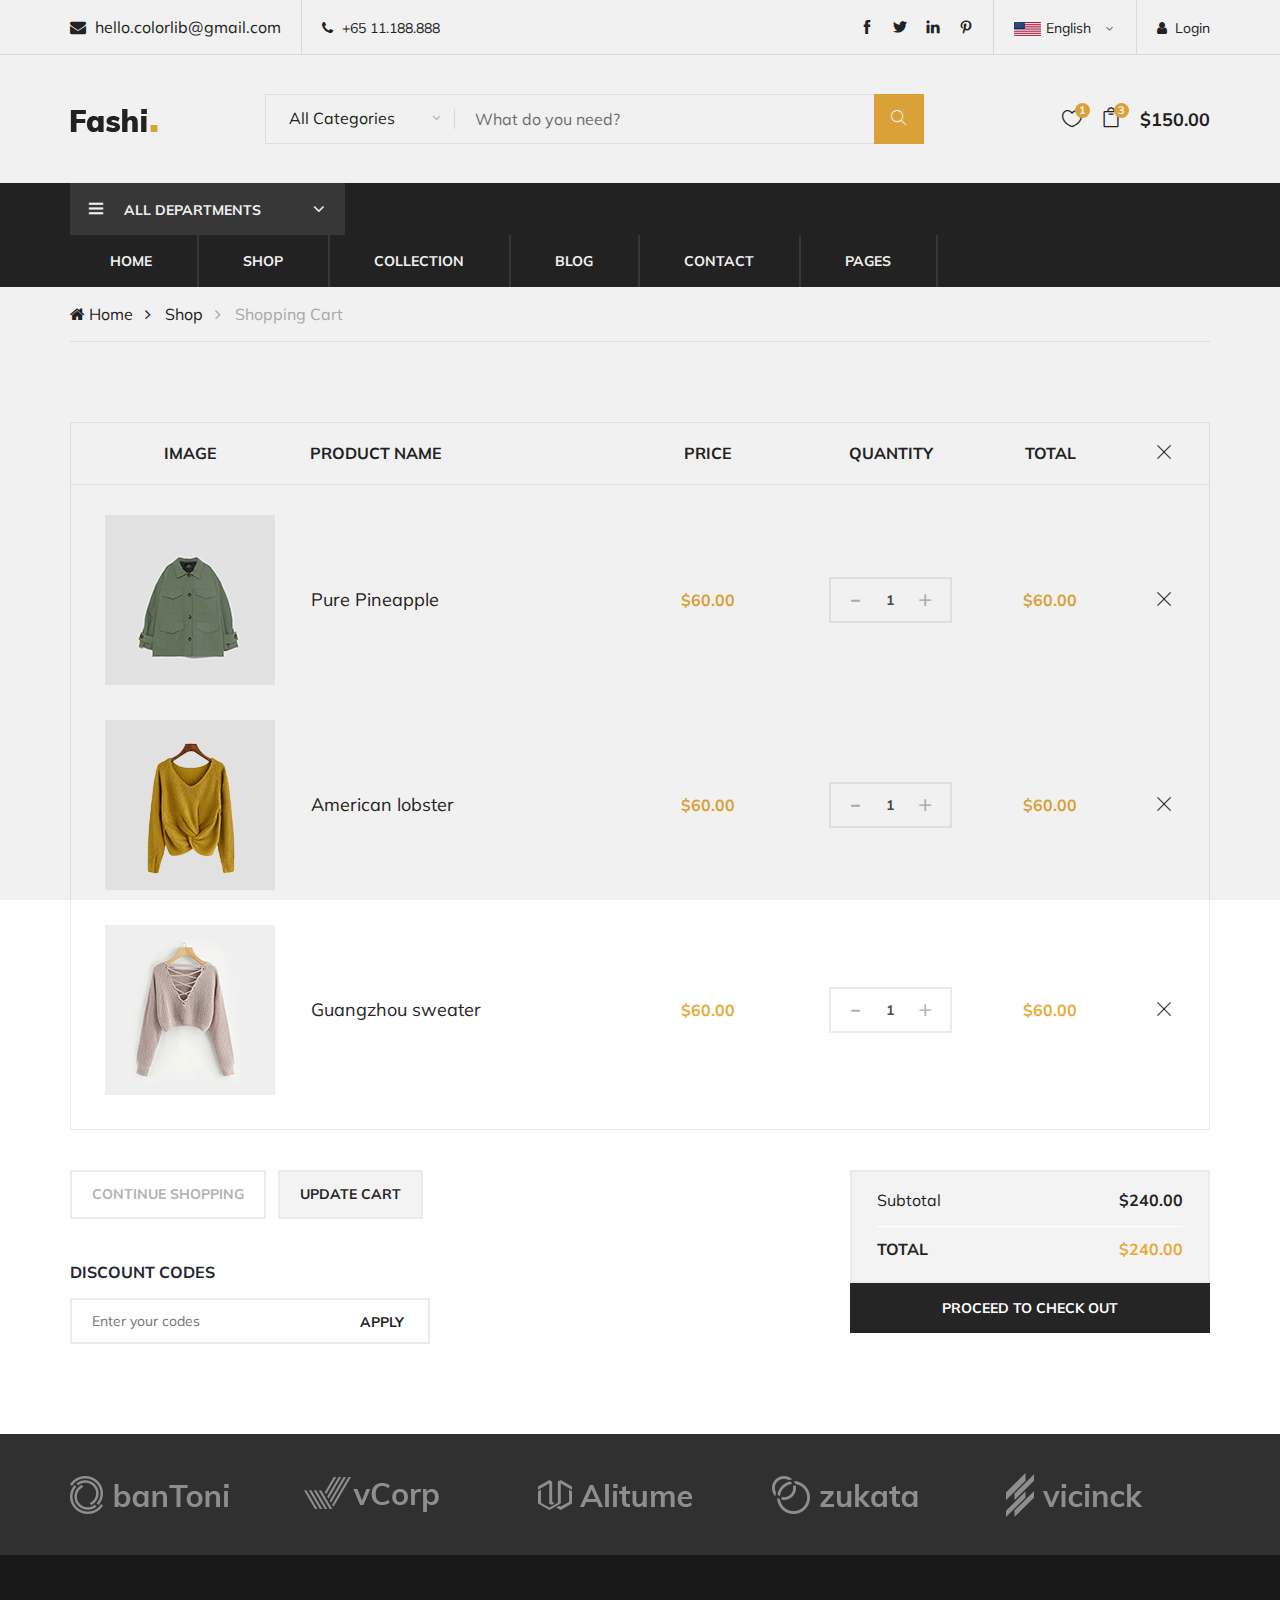
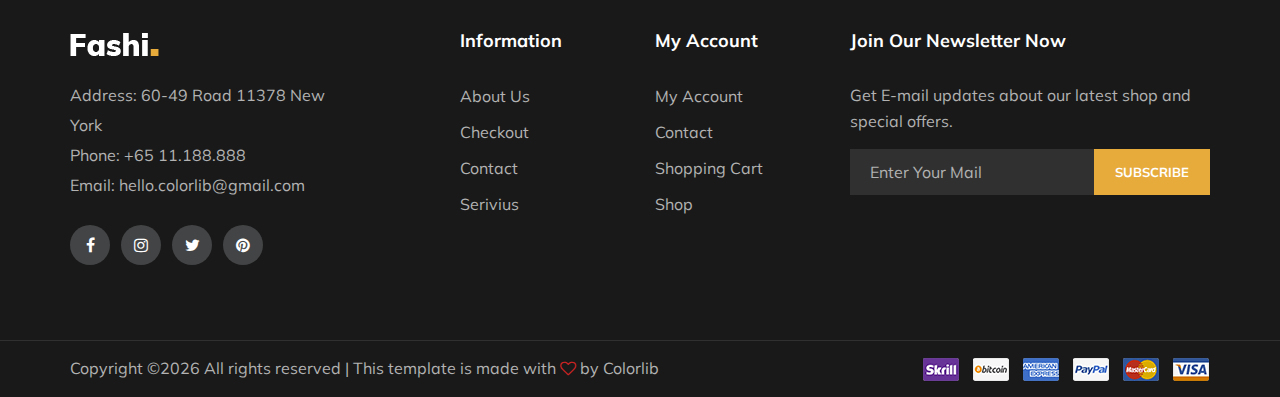
<file: shopping-cart.html>
<!DOCTYPE html>
<html lang="zxx">

<head>
    <meta charset="UTF-8">
    <meta name="description" content="Fashi Template">
    <meta name="keywords" content="Fashi, unica, creative, html">
    <meta name="viewport" content="width=device-width, initial-scale=1.0">
    <meta http-equiv="X-UA-Compatible" content="ie=edge">
    <title>Fashi | Template</title>

    <!-- Google Font -->
    <link href="https://fonts.googleapis.com/css?family=Muli:300,400,500,600,700,800,900&display=swap" rel="stylesheet">

    <!-- Css Styles -->
    <link rel="stylesheet" href="css/bootstrap.min.css" type="text/css">
    <link rel="stylesheet" href="css/font-awesome.min.css" type="text/css">
    <link rel="stylesheet" href="css/themify-icons.css" type="text/css">
    <link rel="stylesheet" href="css/elegant-icons.css" type="text/css">
    <link rel="stylesheet" href="css/owl.carousel.min.css" type="text/css">
    <link rel="stylesheet" href="css/nice-select.css" type="text/css">
    <link rel="stylesheet" href="css/jquery-ui.min.css" type="text/css">
    <link rel="stylesheet" href="css/slicknav.min.css" type="text/css">
    <link rel="stylesheet" href="css/style.css" type="text/css">
	<link rel="stylesheet" href="css/mystyle.css" type="text/css">
</head>

<body>
    <!-- Page Preloder -->
    <div id="preloder">
        <div class="loader"></div>
    </div>

    <!-- Header Section Begin -->
    <header class="header-section">
        <div class="header-top">
            <div class="container">
                <div class="ht-left">
                    <div class="mail-service">
                        <i class=" fa fa-envelope"></i>
                        hello.colorlib@gmail.com
                    </div>
                    <div class="phone-service">
                        <i class=" fa fa-phone"></i>
                        +65 11.188.888
                    </div>
                </div>
                <div class="ht-right">
                    <a href="#" class="login-panel"><i class="fa fa-user"></i>Login</a>
                    <div class="lan-selector">
                        <select class="language_drop" name="countries" id="countries" style="width:300px;">
                            <option value='yt' data-image="img/flag-1.jpg" data-imagecss="flag yt"
                                data-title="English">English</option>
                            <option value='yu' data-image="img/flag-2.jpg" data-imagecss="flag yu"
                                data-title="Bangladesh">German </option>
                        </select>
                    </div>
                    <div class="top-social">
                        <a href="#"><i class="ti-facebook"></i></a>
                        <a href="#"><i class="ti-twitter-alt"></i></a>
                        <a href="#"><i class="ti-linkedin"></i></a>
                        <a href="#"><i class="ti-pinterest"></i></a>
                    </div>
                </div>
            </div>
        </div>
        <div class="container">
            <div class="inner-header">
                <div class="row">
                    <div class="col-lg-2 col-md-2">
                        <div class="logo">
                            <a href="./index.html">
                                <img src="img/logo.png" alt="">
                            </a>
                        </div>
                    </div>
                    <div class="col-lg-7 col-md-7">
                        <div class="advanced-search">
                            <button type="button" class="category-btn">All Categories</button>
                            <form action="#" class="input-group">
                                <input type="text" placeholder="What do you need?">
                                <button type="button"><i class="ti-search"></i></button>
                            </form>
                        </div>
                    </div>
                    <div class="col-lg-3 text-right col-md-3">
                        <ul class="nav-right">
                            <li class="heart-icon"><a href="#">
                                    <i class="icon_heart_alt"></i>
                                    <span>1</span>
                                </a>
                            </li>
                            <li class="cart-icon"><a href="#">
                                    <i class="icon_bag_alt"></i>
                                    <span>3</span>
                                </a>
                                <div class="cart-hover">
                                    <div class="select-items">
                                        <table>
                                            <tbody>
                                                <tr>
                                                    <td class="si-pic"><img src="img/select-product-1.jpg" alt=""></td>
                                                    <td class="si-text">
                                                        <div class="product-selected">
                                                            <p>$60.00 x 1</p>
                                                            <h6>Kabino Bedside Table</h6>
                                                        </div>
                                                    </td>
                                                    <td class="si-close">
                                                        <i class="ti-close"></i>
                                                    </td>
                                                </tr>
                                                <tr>
                                                    <td class="si-pic"><img src="img/select-product-2.jpg" alt=""></td>
                                                    <td class="si-text">
                                                        <div class="product-selected">
                                                            <p>$60.00 x 1</p>
                                                            <h6>Kabino Bedside Table</h6>
                                                        </div>
                                                    </td>
                                                    <td class="si-close">
                                                        <i class="ti-close"></i>
                                                    </td>
                                                </tr>
                                            </tbody>
                                        </table>
                                    </div>
                                    <div class="select-total">
                                        <span>total:</span>
                                        <h5>$120.00</h5>
                                    </div>
                                    <div class="select-button">
                                        <a href="#" class="primary-btn view-card">VIEW CARD</a>
                                        <a href="#" class="primary-btn checkout-btn">CHECK OUT</a>
                                    </div>
                                </div>
                            </li>
                            <li class="cart-price">$150.00</li>
                        </ul>
                    </div>
                </div>
            </div>
        </div>
        <div class="nav-item">
            <div class="container">
                <div class="nav-depart">
                    <div class="depart-btn">
                        <i class="ti-menu"></i>
                        <span>All departments</span>
                        <ul class="depart-hover">
                            <li class="active"><a href="#">Women’s Clothing</a></li>
                            <li><a href="#">Men’s Clothing</a></li>
                            <li><a href="#">Underwear</a></li>
                            <li><a href="#">Kid's Clothing</a></li>
                            <li><a href="#">Brand Fashion</a></li>
                            <li><a href="#">Accessories/Shoes</a></li>
                            <li><a href="#">Luxury Brands</a></li>
                            <li><a href="#">Brand Outdoor Apparel</a></li>
                        </ul>
                    </div>
                </div>
                <nav class="nav-menu mobile-menu">
                    <ul>
                        <li><a href="./index.html">Home</a></li>
                        <li><a href="./shop.html">Shop</a></li>
                        <li><a href="#">Collection</a>
                            <ul class="dropdown">
                                <li><a href="#">Men's</a></li>
                                <li><a href="#">Women's</a></li>
                                <li><a href="#">Kid's</a></li>
                            </ul>
                        </li>
                        <li><a href="./blog.html">Blog</a></li>
                        <li><a href="./contact.html">Contact</a></li>
                        <li><a href="#">Pages</a>
                            <ul class="dropdown">
                                <li><a href="./blog-details.html">Blog Details</a></li>
                                <li><a href="./shopping-cart.html">Shopping Cart</a></li>
                                <li><a href="./check-out.html">Checkout</a></li>
                                <li><a href="./faq.html">Faq</a></li>
                                <li><a href="./register.html">Register</a></li>
                                <li><a href="./login.html">Login</a></li>
                            </ul>
                        </li>
                    </ul>
                </nav>
                <div id="mobile-menu-wrap"></div>
            </div>
        </div>
    </header>
    <!-- Header End -->

    <!-- Breadcrumb Section Begin -->
    <div class="breacrumb-section">
        <div class="container">
            <div class="row">
                <div class="col-lg-12">
                    <div class="breadcrumb-text product-more">
                        <a href="./home.html"><i class="fa fa-home"></i> Home</a>
                        <a href="./shop.html">Shop</a>
                        <span>Shopping Cart</span>
                    </div>
                </div>
            </div>
        </div>
    </div>
    <!-- Breadcrumb Section Begin -->

    <!-- Shopping Cart Section Begin -->
    <section class="shopping-cart spad">
        <div class="container">
            <div class="row">
                <div class="col-lg-12">
                    <div class="cart-table">
                        <table>
                            <thead>
                                <tr>
                                    <th>Image</th>
                                    <th class="p-name">Product Name</th>
                                    <th>Price</th>
                                    <th>Quantity</th>
                                    <th>Total</th>
                                    <th><i class="ti-close"></i></th>
                                </tr>
                            </thead>
                            <tbody>
                                <tr>
                                    <td class="cart-pic first-row"><img src="img/cart-page/product-1.jpg" alt=""></td>
                                    <td class="cart-title first-row">
                                        <h5>Pure Pineapple</h5>
                                    </td>
                                    <td class="p-price first-row">$60.00</td>
                                    <td class="qua-col first-row">
                                        <div class="quantity">
                                            <div class="pro-qty">
                                                <input type="text" value="1">
                                            </div>
                                        </div>
                                    </td>
                                    <td class="total-price first-row">$60.00</td>
                                    <td class="close-td first-row"><i class="ti-close"></i></td>
                                </tr>
                                <tr>
                                    <td class="cart-pic"><img src="img/cart-page/product-2.jpg" alt=""></td>
                                    <td class="cart-title">
                                        <h5>American lobster</h5>
                                    </td>
                                    <td class="p-price">$60.00</td>
                                    <td class="qua-col">
                                        <div class="quantity">
                                            <div class="pro-qty">
                                                <input type="text" value="1">
                                            </div>
                                        </div>
                                    </td>
                                    <td class="total-price">$60.00</td>
                                    <td class="close-td"><i class="ti-close"></i></td>
                                </tr>
                                <tr>
                                    <td class="cart-pic"><img src="img/cart-page/product-3.jpg" alt=""></td>
                                    <td class="cart-title">
                                        <h5>Guangzhou sweater</h5>
                                    </td>
                                    <td class="p-price">$60.00</td>
                                    <td class="qua-col">
                                        <div class="quantity">
                                            <div class="pro-qty">
                                                <input type="text" value="1">
                                            </div>
                                        </div>
                                    </td>
                                    <td class="total-price">$60.00</td>
                                    <td class="close-td"><i class="ti-close"></i></td>
                                </tr>
                            </tbody>
                        </table>
                    </div>
                    <div class="row">
                        <div class="col-lg-4">
                            <div class="cart-buttons">
                                <a href="#" class="primary-btn continue-shop">Continue shopping</a>
                                <a href="#" class="primary-btn up-cart">Update cart</a>
                            </div>
                            <div class="discount-coupon">
                                <h6>Discount Codes</h6>
                                <form action="#" class="coupon-form">
                                    <input type="text" placeholder="Enter your codes">
                                    <button type="submit" class="site-btn coupon-btn">Apply</button>
                                </form>
                            </div>
                        </div>
                        <div class="col-lg-4 offset-lg-4">
                            <div class="proceed-checkout">
                                <ul>
                                    <li class="subtotal">Subtotal <span>$240.00</span></li>
                                    <li class="cart-total">Total <span>$240.00</span></li>
                                </ul>
                                <a href="#" class="proceed-btn">PROCEED TO CHECK OUT</a>
                            </div>
                        </div>
                    </div>
                </div>
            </div>
        </div>
    </section>
    <!-- Shopping Cart Section End -->

    <!-- Partner Logo Section Begin -->
    <div class="partner-logo">
        <div class="container">
            <div class="logo-carousel owl-carousel">
                <div class="logo-item">
                    <div class="tablecell-inner">
                        <img src="img/logo-carousel/logo-1.png" alt="">
                    </div>
                </div>
                <div class="logo-item">
                    <div class="tablecell-inner">
                        <img src="img/logo-carousel/logo-2.png" alt="">
                    </div>
                </div>
                <div class="logo-item">
                    <div class="tablecell-inner">
                        <img src="img/logo-carousel/logo-3.png" alt="">
                    </div>
                </div>
                <div class="logo-item">
                    <div class="tablecell-inner">
                        <img src="img/logo-carousel/logo-4.png" alt="">
                    </div>
                </div>
                <div class="logo-item">
                    <div class="tablecell-inner">
                        <img src="img/logo-carousel/logo-5.png" alt="">
                    </div>
                </div>
            </div>
        </div>
    </div>
    <!-- Partner Logo Section End -->

    <!-- Footer Section Begin -->
    <footer class="footer-section">
        <div class="container">
            <div class="row">
                <div class="col-lg-3">
                    <div class="footer-left">
                        <div class="footer-logo">
                            <a href="#"><img src="img/footer-logo.png" alt=""></a>
                        </div>
                        <ul>
                            <li>Address: 60-49 Road 11378 New York</li>
                            <li>Phone: +65 11.188.888</li>
                            <li>Email: hello.colorlib@gmail.com</li>
                        </ul>
                        <div class="footer-social">
                            <a href="#"><i class="fa fa-facebook"></i></a>
                            <a href="#"><i class="fa fa-instagram"></i></a>
                            <a href="#"><i class="fa fa-twitter"></i></a>
                            <a href="#"><i class="fa fa-pinterest"></i></a>
                        </div>
                    </div>
                </div>
                <div class="col-lg-2 offset-lg-1">
                    <div class="footer-widget">
                        <h5>Information</h5>
                        <ul>
                            <li><a href="#">About Us</a></li>
                            <li><a href="#">Checkout</a></li>
                            <li><a href="#">Contact</a></li>
                            <li><a href="#">Serivius</a></li>
                        </ul>
                    </div>
                </div>
                <div class="col-lg-2">
                    <div class="footer-widget">
                        <h5>My Account</h5>
                        <ul>
                            <li><a href="#">My Account</a></li>
                            <li><a href="#">Contact</a></li>
                            <li><a href="#">Shopping Cart</a></li>
                            <li><a href="#">Shop</a></li>
                        </ul>
                    </div>
                </div>
                <div class="col-lg-4">
                    <div class="newslatter-item">
                        <h5>Join Our Newsletter Now</h5>
                        <p>Get E-mail updates about our latest shop and special offers.</p>
                        <form action="#" class="subscribe-form">
                            <input type="text" placeholder="Enter Your Mail">
                            <button type="button">Subscribe</button>
                        </form>
                    </div>
                </div>
            </div>
        </div>
        <div class="copyright-reserved">
            <div class="container">
                <div class="row">
                    <div class="col-lg-12">
                        <div class="copyright-text">
                            <!-- Link back to Colorlib can't be removed. Template is licensed under CC BY 3.0. -->
Copyright &copy;<script>document.write(new Date().getFullYear());</script> All rights reserved | This template is made with <i class="fa fa-heart-o" aria-hidden="true"></i> by <a href="https://colorlib.com" target="_blank">Colorlib</a>
<!-- Link back to Colorlib can't be removed. Template is licensed under CC BY 3.0. -->
                        </div>
                        <div class="payment-pic">
                            <img src="img/payment-method.png" alt="">
                        </div>
                    </div>
                </div>
            </div>
        </div>
    </footer>
    <!-- Footer Section End -->

    <!-- Js Plugins -->
    <script src="js/jquery-3.3.1.min.js"></script>
    <script src="js/bootstrap.min.js"></script>
    <script src="js/jquery-ui.min.js"></script>
    <script src="js/jquery.countdown.min.js"></script>
    <script src="js/jquery.nice-select.min.js"></script>
    <script src="js/jquery.zoom.min.js"></script>
    <script src="js/jquery.dd.min.js"></script>
    <script src="js/jquery.slicknav.js"></script>
    <script src="js/owl.carousel.min.js"></script>
    <script src="js/main.js"></script>
</body>

</html>
</file>
<file: css/themify-icons.css>
@font-face {
	font-family: 'themify';
	src:url('../fonts/themify.eot?-fvbane');
	src:url('../fonts/themify.eot?#iefix-fvbane') format('embedded-opentype'),
		url('../fonts/themify.woff?-fvbane') format('woff'),
		url('../fonts/themify.ttf?-fvbane') format('truetype'),
		url('../fonts/themify.svg?-fvbane#themify') format('svg');
	font-weight: normal;
	font-style: normal;
}

[class^="ti-"], [class*=" ti-"] {
	font-family: 'themify';
	speak: none;
	font-style: normal;
	font-weight: normal;
	font-variant: normal;
	text-transform: none;
	line-height: 1;

	/* Better Font Rendering =========== */
	-webkit-font-smoothing: antialiased;
	-moz-osx-font-smoothing: grayscale;
}

.ti-wand:before {
	content: "\e600";
}
.ti-volume:before {
	content: "\e601";
}
.ti-user:before {
	content: "\e602";
}
.ti-unlock:before {
	content: "\e603";
}
.ti-unlink:before {
	content: "\e604";
}
.ti-trash:before {
	content: "\e605";
}
.ti-thought:before {
	content: "\e606";
}
.ti-target:before {
	content: "\e607";
}
.ti-tag:before {
	content: "\e608";
}
.ti-tablet:before {
	content: "\e609";
}
.ti-star:before {
	content: "\e60a";
}
.ti-spray:before {
	content: "\e60b";
}
.ti-signal:before {
	content: "\e60c";
}
.ti-shopping-cart:before {
	content: "\e60d";
}
.ti-shopping-cart-full:before {
	content: "\e60e";
}
.ti-settings:before {
	content: "\e60f";
}
.ti-search:before {
	content: "\e610";
}
.ti-zoom-in:before {
	content: "\e611";
}
.ti-zoom-out:before {
	content: "\e612";
}
.ti-cut:before {
	content: "\e613";
}
.ti-ruler:before {
	content: "\e614";
}
.ti-ruler-pencil:before {
	content: "\e615";
}
.ti-ruler-alt:before {
	content: "\e616";
}
.ti-bookmark:before {
	content: "\e617";
}
.ti-bookmark-alt:before {
	content: "\e618";
}
.ti-reload:before {
	content: "\e619";
}
.ti-plus:before {
	content: "\e61a";
}
.ti-pin:before {
	content: "\e61b";
}
.ti-pencil:before {
	content: "\e61c";
}
.ti-pencil-alt:before {
	content: "\e61d";
}
.ti-paint-roller:before {
	content: "\e61e";
}
.ti-paint-bucket:before {
	content: "\e61f";
}
.ti-na:before {
	content: "\e620";
}
.ti-mobile:before {
	content: "\e621";
}
.ti-minus:before {
	content: "\e622";
}
.ti-medall:before {
	content: "\e623";
}
.ti-medall-alt:before {
	content: "\e624";
}
.ti-marker:before {
	content: "\e625";
}
.ti-marker-alt:before {
	content: "\e626";
}
.ti-arrow-up:before {
	content: "\e627";
}
.ti-arrow-right:before {
	content: "\e628";
}
.ti-arrow-left:before {
	content: "\e629";
}
.ti-arrow-down:before {
	content: "\e62a";
}
.ti-lock:before {
	content: "\e62b";
}
.ti-location-arrow:before {
	content: "\e62c";
}
.ti-link:before {
	content: "\e62d";
}
.ti-layout:before {
	content: "\e62e";
}
.ti-layers:before {
	content: "\e62f";
}
.ti-layers-alt:before {
	content: "\e630";
}
.ti-key:before {
	content: "\e631";
}
.ti-import:before {
	content: "\e632";
}
.ti-image:before {
	content: "\e633";
}
.ti-heart:before {
	content: "\e634";
}
.ti-heart-broken:before {
	content: "\e635";
}
.ti-hand-stop:before {
	content: "\e636";
}
.ti-hand-open:before {
	content: "\e637";
}
.ti-hand-drag:before {
	content: "\e638";
}
.ti-folder:before {
	content: "\e639";
}
.ti-flag:before {
	content: "\e63a";
}
.ti-flag-alt:before {
	content: "\e63b";
}
.ti-flag-alt-2:before {
	content: "\e63c";
}
.ti-eye:before {
	content: "\e63d";
}
.ti-export:before {
	content: "\e63e";
}
.ti-exchange-vertical:before {
	content: "\e63f";
}
.ti-desktop:before {
	content: "\e640";
}
.ti-cup:before {
	content: "\e641";
}
.ti-crown:before {
	content: "\e642";
}
.ti-comments:before {
	content: "\e643";
}
.ti-comment:before {
	content: "\e644";
}
.ti-comment-alt:before {
	content: "\e645";
}
.ti-close:before {
	content: "\e646";
}
.ti-clip:before {
	content: "\e647";
}
.ti-angle-up:before {
	content: "\e648";
}
.ti-angle-right:before {
	content: "\e649";
}
.ti-angle-left:before {
	content: "\e64a";
}
.ti-angle-down:before {
	content: "\e64b";
}
.ti-check:before {
	content: "\e64c";
}
.ti-check-box:before {
	content: "\e64d";
}
.ti-camera:before {
	content: "\e64e";
}
.ti-announcement:before {
	content: "\e64f";
}
.ti-brush:before {
	content: "\e650";
}
.ti-briefcase:before {
	content: "\e651";
}
.ti-bolt:before {
	content: "\e652";
}
.ti-bolt-alt:before {
	content: "\e653";
}
.ti-blackboard:before {
	content: "\e654";
}
.ti-bag:before {
	content: "\e655";
}
.ti-move:before {
	content: "\e656";
}
.ti-arrows-vertical:before {
	content: "\e657";
}
.ti-arrows-horizontal:before {
	content: "\e658";
}
.ti-fullscreen:before {
	content: "\e659";
}
.ti-arrow-top-right:before {
	content: "\e65a";
}
.ti-arrow-top-left:before {
	content: "\e65b";
}
.ti-arrow-circle-up:before {
	content: "\e65c";
}
.ti-arrow-circle-right:before {
	content: "\e65d";
}
.ti-arrow-circle-left:before {
	content: "\e65e";
}
.ti-arrow-circle-down:before {
	content: "\e65f";
}
.ti-angle-double-up:before {
	content: "\e660";
}
.ti-angle-double-right:before {
	content: "\e661";
}
.ti-angle-double-left:before {
	content: "\e662";
}
.ti-angle-double-down:before {
	content: "\e663";
}
.ti-zip:before {
	content: "\e664";
}
.ti-world:before {
	content: "\e665";
}
.ti-wheelchair:before {
	content: "\e666";
}
.ti-view-list:before {
	content: "\e667";
}
.ti-view-list-alt:before {
	content: "\e668";
}
.ti-view-grid:before {
	content: "\e669";
}
.ti-uppercase:before {
	content: "\e66a";
}
.ti-upload:before {
	content: "\e66b";
}
.ti-underline:before {
	content: "\e66c";
}
.ti-truck:before {
	content: "\e66d";
}
.ti-timer:before {
	content: "\e66e";
}
.ti-ticket:before {
	content: "\e66f";
}
.ti-thumb-up:before {
	content: "\e670";
}
.ti-thumb-down:before {
	content: "\e671";
}
.ti-text:before {
	content: "\e672";
}
.ti-stats-up:before {
	content: "\e673";
}
.ti-stats-down:before {
	content: "\e674";
}
.ti-split-v:before {
	content: "\e675";
}
.ti-split-h:before {
	content: "\e676";
}
.ti-smallcap:before {
	content: "\e677";
}
.ti-shine:before {
	content: "\e678";
}
.ti-shift-right:before {
	content: "\e679";
}
.ti-shift-left:before {
	content: "\e67a";
}
.ti-shield:before {
	content: "\e67b";
}
.ti-notepad:before {
	content: "\e67c";
}
.ti-server:before {
	content: "\e67d";
}
.ti-quote-right:before {
	content: "\e67e";
}
.ti-quote-left:before {
	content: "\e67f";
}
.ti-pulse:before {
	content: "\e680";
}
.ti-printer:before {
	content: "\e681";
}
.ti-power-off:before {
	content: "\e682";
}
.ti-plug:before {
	content: "\e683";
}
.ti-pie-chart:before {
	content: "\e684";
}
.ti-paragraph:before {
	content: "\e685";
}
.ti-panel:before {
	content: "\e686";
}
.ti-package:before {
	content: "\e687";
}
.ti-music:before {
	content: "\e688";
}
.ti-music-alt:before {
	content: "\e689";
}
.ti-mouse:before {
	content: "\e68a";
}
.ti-mouse-alt:before {
	content: "\e68b";
}
.ti-money:before {
	content: "\e68c";
}
.ti-microphone:before {
	content: "\e68d";
}
.ti-menu:before {
	content: "\e68e";
}
.ti-menu-alt:before {
	content: "\e68f";
}
.ti-map:before {
	content: "\e690";
}
.ti-map-alt:before {
	content: "\e691";
}
.ti-loop:before {
	content: "\e692";
}
.ti-location-pin:before {
	content: "\e693";
}
.ti-list:before {
	content: "\e694";
}
.ti-light-bulb:before {
	content: "\e695";
}
.ti-Italic:before {
	content: "\e696";
}
.ti-info:before {
	content: "\e697";
}
.ti-infinite:before {
	content: "\e698";
}
.ti-id-badge:before {
	content: "\e699";
}
.ti-hummer:before {
	content: "\e69a";
}
.ti-home:before {
	content: "\e69b";
}
.ti-help:before {
	content: "\e69c";
}
.ti-headphone:before {
	content: "\e69d";
}
.ti-harddrives:before {
	content: "\e69e";
}
.ti-harddrive:before {
	content: "\e69f";
}
.ti-gift:before {
	content: "\e6a0";
}
.ti-game:before {
	content: "\e6a1";
}
.ti-filter:before {
	content: "\e6a2";
}
.ti-files:before {
	content: "\e6a3";
}
.ti-file:before {
	content: "\e6a4";
}
.ti-eraser:before {
	content: "\e6a5";
}
.ti-envelope:before {
	content: "\e6a6";
}
.ti-download:before {
	content: "\e6a7";
}
.ti-direction:before {
	content: "\e6a8";
}
.ti-direction-alt:before {
	content: "\e6a9";
}
.ti-dashboard:before {
	content: "\e6aa";
}
.ti-control-stop:before {
	content: "\e6ab";
}
.ti-control-shuffle:before {
	content: "\e6ac";
}
.ti-control-play:before {
	content: "\e6ad";
}
.ti-control-pause:before {
	content: "\e6ae";
}
.ti-control-forward:before {
	content: "\e6af";
}
.ti-control-backward:before {
	content: "\e6b0";
}
.ti-cloud:before {
	content: "\e6b1";
}
.ti-cloud-up:before {
	content: "\e6b2";
}
.ti-cloud-down:before {
	content: "\e6b3";
}
.ti-clipboard:before {
	content: "\e6b4";
}
.ti-car:before {
	content: "\e6b5";
}
.ti-calendar:before {
	content: "\e6b6";
}
.ti-book:before {
	content: "\e6b7";
}
.ti-bell:before {
	content: "\e6b8";
}
.ti-basketball:before {
	content: "\e6b9";
}
.ti-bar-chart:before {
	content: "\e6ba";
}
.ti-bar-chart-alt:before {
	content: "\e6bb";
}
.ti-back-right:before {
	content: "\e6bc";
}
.ti-back-left:before {
	content: "\e6bd";
}
.ti-arrows-corner:before {
	content: "\e6be";
}
.ti-archive:before {
	content: "\e6bf";
}
.ti-anchor:before {
	content: "\e6c0";
}
.ti-align-right:before {
	content: "\e6c1";
}
.ti-align-left:before {
	content: "\e6c2";
}
.ti-align-justify:before {
	content: "\e6c3";
}
.ti-align-center:before {
	content: "\e6c4";
}
.ti-alert:before {
	content: "\e6c5";
}
.ti-alarm-clock:before {
	content: "\e6c6";
}
.ti-agenda:before {
	content: "\e6c7";
}
.ti-write:before {
	content: "\e6c8";
}
.ti-window:before {
	content: "\e6c9";
}
.ti-widgetized:before {
	content: "\e6ca";
}
.ti-widget:before {
	content: "\e6cb";
}
.ti-widget-alt:before {
	content: "\e6cc";
}
.ti-wallet:before {
	content: "\e6cd";
}
.ti-video-clapper:before {
	content: "\e6ce";
}
.ti-video-camera:before {
	content: "\e6cf";
}
.ti-vector:before {
	content: "\e6d0";
}
.ti-themify-logo:before {
	content: "\e6d1";
}
.ti-themify-favicon:before {
	content: "\e6d2";
}
.ti-themify-favicon-alt:before {
	content: "\e6d3";
}
.ti-support:before {
	content: "\e6d4";
}
.ti-stamp:before {
	content: "\e6d5";
}
.ti-split-v-alt:before {
	content: "\e6d6";
}
.ti-slice:before {
	content: "\e6d7";
}
.ti-shortcode:before {
	content: "\e6d8";
}
.ti-shift-right-alt:before {
	content: "\e6d9";
}
.ti-shift-left-alt:before {
	content: "\e6da";
}
.ti-ruler-alt-2:before {
	content: "\e6db";
}
.ti-receipt:before {
	content: "\e6dc";
}
.ti-pin2:before {
	content: "\e6dd";
}
.ti-pin-alt:before {
	content: "\e6de";
}
.ti-pencil-alt2:before {
	content: "\e6df";
}
.ti-palette:before {
	content: "\e6e0";
}
.ti-more:before {
	content: "\e6e1";
}
.ti-more-alt:before {
	content: "\e6e2";
}
.ti-microphone-alt:before {
	content: "\e6e3";
}
.ti-magnet:before {
	content: "\e6e4";
}
.ti-line-double:before {
	content: "\e6e5";
}
.ti-line-dotted:before {
	content: "\e6e6";
}
.ti-line-dashed:before {
	content: "\e6e7";
}
.ti-layout-width-full:before {
	content: "\e6e8";
}
.ti-layout-width-default:before {
	content: "\e6e9";
}
.ti-layout-width-default-alt:before {
	content: "\e6ea";
}
.ti-layout-tab:before {
	content: "\e6eb";
}
.ti-layout-tab-window:before {
	content: "\e6ec";
}
.ti-layout-tab-v:before {
	content: "\e6ed";
}
.ti-layout-tab-min:before {
	content: "\e6ee";
}
.ti-layout-slider:before {
	content: "\e6ef";
}
.ti-layout-slider-alt:before {
	content: "\e6f0";
}
.ti-layout-sidebar-right:before {
	content: "\e6f1";
}
.ti-layout-sidebar-none:before {
	content: "\e6f2";
}
.ti-layout-sidebar-left:before {
	content: "\e6f3";
}
.ti-layout-placeholder:before {
	content: "\e6f4";
}
.ti-layout-menu:before {
	content: "\e6f5";
}
.ti-layout-menu-v:before {
	content: "\e6f6";
}
.ti-layout-menu-separated:before {
	content: "\e6f7";
}
.ti-layout-menu-full:before {
	content: "\e6f8";
}
.ti-layout-media-right-alt:before {
	content: "\e6f9";
}
.ti-layout-media-right:before {
	content: "\e6fa";
}
.ti-layout-media-overlay:before {
	content: "\e6fb";
}
.ti-layout-media-overlay-alt:before {
	content: "\e6fc";
}
.ti-layout-media-overlay-alt-2:before {
	content: "\e6fd";
}
.ti-layout-media-left-alt:before {
	content: "\e6fe";
}
.ti-layout-media-left:before {
	content: "\e6ff";
}
.ti-layout-media-center-alt:before {
	content: "\e700";
}
.ti-layout-media-center:before {
	content: "\e701";
}
.ti-layout-list-thumb:before {
	content: "\e702";
}
.ti-layout-list-thumb-alt:before {
	content: "\e703";
}
.ti-layout-list-post:before {
	content: "\e704";
}
.ti-layout-list-large-image:before {
	content: "\e705";
}
.ti-layout-line-solid:before {
	content: "\e706";
}
.ti-layout-grid4:before {
	content: "\e707";
}
.ti-layout-grid3:before {
	content: "\e708";
}
.ti-layout-grid2:before {
	content: "\e709";
}
.ti-layout-grid2-thumb:before {
	content: "\e70a";
}
.ti-layout-cta-right:before {
	content: "\e70b";
}
.ti-layout-cta-left:before {
	content: "\e70c";
}
.ti-layout-cta-center:before {
	content: "\e70d";
}
.ti-layout-cta-btn-right:before {
	content: "\e70e";
}
.ti-layout-cta-btn-left:before {
	content: "\e70f";
}
.ti-layout-column4:before {
	content: "\e710";
}
.ti-layout-column3:before {
	content: "\e711";
}
.ti-layout-column2:before {
	content: "\e712";
}
.ti-layout-accordion-separated:before {
	content: "\e713";
}
.ti-layout-accordion-merged:before {
	content: "\e714";
}
.ti-layout-accordion-list:before {
	content: "\e715";
}
.ti-ink-pen:before {
	content: "\e716";
}
.ti-info-alt:before {
	content: "\e717";
}
.ti-help-alt:before {
	content: "\e718";
}
.ti-headphone-alt:before {
	content: "\e719";
}
.ti-hand-point-up:before {
	content: "\e71a";
}
.ti-hand-point-right:before {
	content: "\e71b";
}
.ti-hand-point-left:before {
	content: "\e71c";
}
.ti-hand-point-down:before {
	content: "\e71d";
}
.ti-gallery:before {
	content: "\e71e";
}
.ti-face-smile:before {
	content: "\e71f";
}
.ti-face-sad:before {
	content: "\e720";
}
.ti-credit-card:before {
	content: "\e721";
}
.ti-control-skip-forward:before {
	content: "\e722";
}
.ti-control-skip-backward:before {
	content: "\e723";
}
.ti-control-record:before {
	content: "\e724";
}
.ti-control-eject:before {
	content: "\e725";
}
.ti-comments-smiley:before {
	content: "\e726";
}
.ti-brush-alt:before {
	content: "\e727";
}
.ti-youtube:before {
	content: "\e728";
}
.ti-vimeo:before {
	content: "\e729";
}
.ti-twitter:before {
	content: "\e72a";
}
.ti-time:before {
	content: "\e72b";
}
.ti-tumblr:before {
	content: "\e72c";
}
.ti-skype:before {
	content: "\e72d";
}
.ti-share:before {
	content: "\e72e";
}
.ti-share-alt:before {
	content: "\e72f";
}
.ti-rocket:before {
	content: "\e730";
}
.ti-pinterest:before {
	content: "\e731";
}
.ti-new-window:before {
	content: "\e732";
}
.ti-microsoft:before {
	content: "\e733";
}
.ti-list-ol:before {
	content: "\e734";
}
.ti-linkedin:before {
	content: "\e735";
}
.ti-layout-sidebar-2:before {
	content: "\e736";
}
.ti-layout-grid4-alt:before {
	content: "\e737";
}
.ti-layout-grid3-alt:before {
	content: "\e738";
}
.ti-layout-grid2-alt:before {
	content: "\e739";
}
.ti-layout-column4-alt:before {
	content: "\e73a";
}
.ti-layout-column3-alt:before {
	content: "\e73b";
}
.ti-layout-column2-alt:before {
	content: "\e73c";
}
.ti-instagram:before {
	content: "\e73d";
}
.ti-google:before {
	content: "\e73e";
}
.ti-github:before {
	content: "\e73f";
}
.ti-flickr:before {
	content: "\e740";
}
.ti-facebook:before {
	content: "\e741";
}
.ti-dropbox:before {
	content: "\e742";
}
.ti-dribbble:before {
	content: "\e743";
}
.ti-apple:before {
	content: "\e744";
}
.ti-android:before {
	content: "\e745";
}
.ti-save:before {
	content: "\e746";
}
.ti-save-alt:before {
	content: "\e747";
}
.ti-yahoo:before {
	content: "\e748";
}
.ti-wordpress:before {
	content: "\e749";
}
.ti-vimeo-alt:before {
	content: "\e74a";
}
.ti-twitter-alt:before {
	content: "\e74b";
}
.ti-tumblr-alt:before {
	content: "\e74c";
}
.ti-trello:before {
	content: "\e74d";
}
.ti-stack-overflow:before {
	content: "\e74e";
}
.ti-soundcloud:before {
	content: "\e74f";
}
.ti-sharethis:before {
	content: "\e750";
}
.ti-sharethis-alt:before {
	content: "\e751";
}
.ti-reddit:before {
	content: "\e752";
}
.ti-pinterest-alt:before {
	content: "\e753";
}
.ti-microsoft-alt:before {
	content: "\e754";
}
.ti-linux:before {
	content: "\e755";
}
.ti-jsfiddle:before {
	content: "\e756";
}
.ti-joomla:before {
	content: "\e757";
}
.ti-html5:before {
	content: "\e758";
}
.ti-flickr-alt:before {
	content: "\e759";
}
.ti-email:before {
	content: "\e75a";
}
.ti-drupal:before {
	content: "\e75b";
}
.ti-dropbox-alt:before {
	content: "\e75c";
}
.ti-css3:before {
	content: "\e75d";
}
.ti-rss:before {
	content: "\e75e";
}
.ti-rss-alt:before {
	content: "\e75f";
}
</file>
<file: css/elegant-icons.css>
@font-face {
	font-family: 'ElegantIcons';
	src:url('../fonts/ElegantIcons.eot');
	src:url('../fonts/ElegantIcons.eot?#iefix') format('embedded-opentype'),
		url('../fonts/ElegantIcons.woff') format('woff'),
		url('../fonts/ElegantIcons.ttf') format('truetype'),
		url('../fonts/ElegantIcons.svg#ElegantIcons') format('svg');
	font-weight: normal;
	font-style: normal;
}

/* Use the following CSS code if you want to use data attributes for inserting your icons */
[data-icon]:before {
	font-family: 'ElegantIcons';
	content: attr(data-icon);
	speak: none;
	font-weight: normal;
	font-variant: normal;
	text-transform: none;
	line-height: 1;
	-webkit-font-smoothing: antialiased;
	-moz-osx-font-smoothing: grayscale;
}

/* Use the following CSS code if you want to have a class per icon */
/*
Instead of a list of all class selectors,
you can use the generic selector below, but it's slower:
[class*="your-class-prefix"] {
*/
.arrow_up, .arrow_down, .arrow_left, .arrow_right, .arrow_left-up, .arrow_right-up, .arrow_right-down, .arrow_left-down, .arrow-up-down, .arrow_up-down_alt, .arrow_left-right_alt, .arrow_left-right, .arrow_expand_alt2, .arrow_expand_alt, .arrow_condense, .arrow_expand, .arrow_move, .arrow_carrot-up, .arrow_carrot-down, .arrow_carrot-left, .arrow_carrot-right, .arrow_carrot-2up, .arrow_carrot-2down, .arrow_carrot-2left, .arrow_carrot-2right, .arrow_carrot-up_alt2, .arrow_carrot-down_alt2, .arrow_carrot-left_alt2, .arrow_carrot-right_alt2, .arrow_carrot-2up_alt2, .arrow_carrot-2down_alt2, .arrow_carrot-2left_alt2, .arrow_carrot-2right_alt2, .arrow_triangle-up, .arrow_triangle-down, .arrow_triangle-left, .arrow_triangle-right, .arrow_triangle-up_alt2, .arrow_triangle-down_alt2, .arrow_triangle-left_alt2, .arrow_triangle-right_alt2, .arrow_back, .icon_minus-06, .icon_plus, .icon_close, .icon_check, .icon_minus_alt2, .icon_plus_alt2, .icon_close_alt2, .icon_check_alt2, .icon_zoom-out_alt, .icon_zoom-in_alt, .icon_search, .icon_box-empty, .icon_box-selected, .icon_minus-box, .icon_plus-box, .icon_box-checked, .icon_circle-empty, .icon_circle-slelected, .icon_stop_alt2, .icon_stop, .icon_pause_alt2, .icon_pause, .icon_menu, .icon_menu-square_alt2, .icon_menu-circle_alt2, .icon_ul, .icon_ol, .icon_adjust-horiz, .icon_adjust-vert, .icon_document_alt, .icon_documents_alt, .icon_pencil, .icon_pencil-edit_alt, .icon_pencil-edit, .icon_folder-alt, .icon_folder-open_alt, .icon_folder-add_alt, .icon_info_alt, .icon_error-oct_alt, .icon_error-circle_alt, .icon_error-triangle_alt, .icon_question_alt2, .icon_question, .icon_comment_alt, .icon_chat_alt, .icon_vol-mute_alt, .icon_volume-low_alt, .icon_volume-high_alt, .icon_quotations, .icon_quotations_alt2, .icon_clock_alt, .icon_lock_alt, .icon_lock-open_alt, .icon_key_alt, .icon_cloud_alt, .icon_cloud-upload_alt, .icon_cloud-download_alt, .icon_image, .icon_images, .icon_lightbulb_alt, .icon_gift_alt, .icon_house_alt, .icon_genius, .icon_mobile, .icon_tablet, .icon_laptop, .icon_desktop, .icon_camera_alt, .icon_mail_alt, .icon_cone_alt, .icon_ribbon_alt, .icon_bag_alt, .icon_creditcard, .icon_cart_alt, .icon_paperclip, .icon_tag_alt, .icon_tags_alt, .icon_trash_alt, .icon_cursor_alt, .icon_mic_alt, .icon_compass_alt, .icon_pin_alt, .icon_pushpin_alt, .icon_map_alt, .icon_drawer_alt, .icon_toolbox_alt, .icon_book_alt, .icon_calendar, .icon_film, .icon_table, .icon_contacts_alt, .icon_headphones, .icon_lifesaver, .icon_piechart, .icon_refresh, .icon_link_alt, .icon_link, .icon_loading, .icon_blocked, .icon_archive_alt, .icon_heart_alt, .icon_star_alt, .icon_star-half_alt, .icon_star, .icon_star-half, .icon_tools, .icon_tool, .icon_cog, .icon_cogs, .arrow_up_alt, .arrow_down_alt, .arrow_left_alt, .arrow_right_alt, .arrow_left-up_alt, .arrow_right-up_alt, .arrow_right-down_alt, .arrow_left-down_alt, .arrow_condense_alt, .arrow_expand_alt3, .arrow_carrot_up_alt, .arrow_carrot-down_alt, .arrow_carrot-left_alt, .arrow_carrot-right_alt, .arrow_carrot-2up_alt, .arrow_carrot-2dwnn_alt, .arrow_carrot-2left_alt, .arrow_carrot-2right_alt, .arrow_triangle-up_alt, .arrow_triangle-down_alt, .arrow_triangle-left_alt, .arrow_triangle-right_alt, .icon_minus_alt, .icon_plus_alt, .icon_close_alt, .icon_check_alt, .icon_zoom-out, .icon_zoom-in, .icon_stop_alt, .icon_menu-square_alt, .icon_menu-circle_alt, .icon_document, .icon_documents, .icon_pencil_alt, .icon_folder, .icon_folder-open, .icon_folder-add, .icon_folder_upload, .icon_folder_download, .icon_info, .icon_error-circle, .icon_error-oct, .icon_error-triangle, .icon_question_alt, .icon_comment, .icon_chat, .icon_vol-mute, .icon_volume-low, .icon_volume-high, .icon_quotations_alt, .icon_clock, .icon_lock, .icon_lock-open, .icon_key, .icon_cloud, .icon_cloud-upload, .icon_cloud-download, .icon_lightbulb, .icon_gift, .icon_house, .icon_camera, .icon_mail, .icon_cone, .icon_ribbon, .icon_bag, .icon_cart, .icon_tag, .icon_tags, .icon_trash, .icon_cursor, .icon_mic, .icon_compass, .icon_pin, .icon_pushpin, .icon_map, .icon_drawer, .icon_toolbox, .icon_book, .icon_contacts, .icon_archive, .icon_heart, .icon_profile, .icon_group, .icon_grid-2x2, .icon_grid-3x3, .icon_music, .icon_pause_alt, .icon_phone, .icon_upload, .icon_download, .social_facebook, .social_twitter, .social_pinterest, .social_googleplus, .social_tumblr, .social_tumbleupon, .social_wordpress, .social_instagram, .social_dribbble, .social_vimeo, .social_linkedin, .social_rss, .social_deviantart, .social_share, .social_myspace, .social_skype, .social_youtube, .social_picassa, .social_googledrive, .social_flickr, .social_blogger, .social_spotify, .social_delicious, .social_facebook_circle, .social_twitter_circle, .social_pinterest_circle, .social_googleplus_circle, .social_tumblr_circle, .social_stumbleupon_circle, .social_wordpress_circle, .social_instagram_circle, .social_dribbble_circle, .social_vimeo_circle, .social_linkedin_circle, .social_rss_circle, .social_deviantart_circle, .social_share_circle, .social_myspace_circle, .social_skype_circle, .social_youtube_circle, .social_picassa_circle, .social_googledrive_alt2, .social_flickr_circle, .social_blogger_circle, .social_spotify_circle, .social_delicious_circle, .social_facebook_square, .social_twitter_square, .social_pinterest_square, .social_googleplus_square, .social_tumblr_square, .social_stumbleupon_square, .social_wordpress_square, .social_instagram_square, .social_dribbble_square, .social_vimeo_square, .social_linkedin_square, .social_rss_square, .social_deviantart_square, .social_share_square, .social_myspace_square, .social_skype_square, .social_youtube_square, .social_picassa_square, .social_googledrive_square, .social_flickr_square, .social_blogger_square, .social_spotify_square, .social_delicious_square, .icon_printer, .icon_calulator, .icon_building, .icon_floppy, .icon_drive, .icon_search-2, .icon_id, .icon_id-2, .icon_puzzle, .icon_like, .icon_dislike, .icon_mug, .icon_currency, .icon_wallet, .icon_pens, .icon_easel, .icon_flowchart, .icon_datareport, .icon_briefcase, .icon_shield, .icon_percent, .icon_globe, .icon_globe-2, .icon_target, .icon_hourglass, .icon_balance, .icon_rook, .icon_printer-alt, .icon_calculator_alt, .icon_building_alt, .icon_floppy_alt, .icon_drive_alt, .icon_search_alt, .icon_id_alt, .icon_id-2_alt, .icon_puzzle_alt, .icon_like_alt, .icon_dislike_alt, .icon_mug_alt, .icon_currency_alt, .icon_wallet_alt, .icon_pens_alt, .icon_easel_alt, .icon_flowchart_alt, .icon_datareport_alt, .icon_briefcase_alt, .icon_shield_alt, .icon_percent_alt, .icon_globe_alt, .icon_clipboard {
	font-family: 'ElegantIcons';
	speak: none;
	font-style: normal;
	font-weight: normal;
	font-variant: normal;
	text-transform: none;
	line-height: 1;
	-webkit-font-smoothing: antialiased;
}
.arrow_up:before {
	content: "\21";
}
.arrow_down:before {
	content: "\22";
}
.arrow_left:before {
	content: "\23";
}
.arrow_right:before {
	content: "\24";
}
.arrow_left-up:before {
	content: "\25";
}
.arrow_right-up:before {
	content: "\26";
}
.arrow_right-down:before {
	content: "\27";
}
.arrow_left-down:before {
	content: "\28";
}
.arrow-up-down:before {
	content: "\29";
}
.arrow_up-down_alt:before {
	content: "\2a";
}
.arrow_left-right_alt:before {
	content: "\2b";
}
.arrow_left-right:before {
	content: "\2c";
}
.arrow_expand_alt2:before {
	content: "\2d";
}
.arrow_expand_alt:before {
	content: "\2e";
}
.arrow_condense:before {
	content: "\2f";
}
.arrow_expand:before {
	content: "\30";
}
.arrow_move:before {
	content: "\31";
}
.arrow_carrot-up:before {
	content: "\32";
}
.arrow_carrot-down:before {
	content: "\33";
}
.arrow_carrot-left:before {
	content: "\34";
}
.arrow_carrot-right:before {
	content: "\35";
}
.arrow_carrot-2up:before {
	content: "\36";
}
.arrow_carrot-2down:before {
	content: "\37";
}
.arrow_carrot-2left:before {
	content: "\38";
}
.arrow_carrot-2right:before {
	content: "\39";
}
.arrow_carrot-up_alt2:before {
	content: "\3a";
}
.arrow_carrot-down_alt2:before {
	content: "\3b";
}
.arrow_carrot-left_alt2:before {
	content: "\3c";
}
.arrow_carrot-right_alt2:before {
	content: "\3d";
}
.arrow_carrot-2up_alt2:before {
	content: "\3e";
}
.arrow_carrot-2down_alt2:before {
	content: "\3f";
}
.arrow_carrot-2left_alt2:before {
	content: "\40";
}
.arrow_carrot-2right_alt2:before {
	content: "\41";
}
.arrow_triangle-up:before {
	content: "\42";
}
.arrow_triangle-down:before {
	content: "\43";
}
.arrow_triangle-left:before {
	content: "\44";
}
.arrow_triangle-right:before {
	content: "\45";
}
.arrow_triangle-up_alt2:before {
	content: "\46";
}
.arrow_triangle-down_alt2:before {
	content: "\47";
}
.arrow_triangle-left_alt2:before {
	content: "\48";
}
.arrow_triangle-right_alt2:before {
	content: "\49";
}
.arrow_back:before {
	content: "\4a";
}
.icon_minus-06:before {
	content: "\4b";
}
.icon_plus:before {
	content: "\4c";
}
.icon_close:before {
	content: "\4d";
}
.icon_check:before {
	content: "\4e";
}
.icon_minus_alt2:before {
	content: "\4f";
}
.icon_plus_alt2:before {
	content: "\50";
}
.icon_close_alt2:before {
	content: "\51";
}
.icon_check_alt2:before {
	content: "\52";
}
.icon_zoom-out_alt:before {
	content: "\53";
}
.icon_zoom-in_alt:before {
	content: "\54";
}
.icon_search:before {
	content: "\55";
}
.icon_box-empty:before {
	content: "\56";
}
.icon_box-selected:before {
	content: "\57";
}
.icon_minus-box:before {
	content: "\58";
}
.icon_plus-box:before {
	content: "\59";
}
.icon_box-checked:before {
	content: "\5a";
}
.icon_circle-empty:before {
	content: "\5b";
}
.icon_circle-slelected:before {
	content: "\5c";
}
.icon_stop_alt2:before {
	content: "\5d";
}
.icon_stop:before {
	content: "\5e";
}
.icon_pause_alt2:before {
	content: "\5f";
}
.icon_pause:before {
	content: "\60";
}
.icon_menu:before {
	content: "\61";
}
.icon_menu-square_alt2:before {
	content: "\62";
}
.icon_menu-circle_alt2:before {
	content: "\63";
}
.icon_ul:before {
	content: "\64";
}
.icon_ol:before {
	content: "\65";
}
.icon_adjust-horiz:before {
	content: "\66";
}
.icon_adjust-vert:before {
	content: "\67";
}
.icon_document_alt:before {
	content: "\68";
}
.icon_documents_alt:before {
	content: "\69";
}
.icon_pencil:before {
	content: "\6a";
}
.icon_pencil-edit_alt:before {
	content: "\6b";
}
.icon_pencil-edit:before {
	content: "\6c";
}
.icon_folder-alt:before {
	content: "\6d";
}
.icon_folder-open_alt:before {
	content: "\6e";
}
.icon_folder-add_alt:before {
	content: "\6f";
}
.icon_info_alt:before {
	content: "\70";
}
.icon_error-oct_alt:before {
	content: "\71";
}
.icon_error-circle_alt:before {
	content: "\72";
}
.icon_error-triangle_alt:before {
	content: "\73";
}
.icon_question_alt2:before {
	content: "\74";
}
.icon_question:before {
	content: "\75";
}
.icon_comment_alt:before {
	content: "\76";
}
.icon_chat_alt:before {
	content: "\77";
}
.icon_vol-mute_alt:before {
	content: "\78";
}
.icon_volume-low_alt:before {
	content: "\79";
}
.icon_volume-high_alt:before {
	content: "\7a";
}
.icon_quotations:before {
	content: "\7b";
}
.icon_quotations_alt2:before {
	content: "\7c";
}
.icon_clock_alt:before {
	content: "\7d";
}
.icon_lock_alt:before {
	content: "\7e";
}
.icon_lock-open_alt:before {
	content: "\e000";
}
.icon_key_alt:before {
	content: "\e001";
}
.icon_cloud_alt:before {
	content: "\e002";
}
.icon_cloud-upload_alt:before {
	content: "\e003";
}
.icon_cloud-download_alt:before {
	content: "\e004";
}
.icon_image:before {
	content: "\e005";
}
.icon_images:before {
	content: "\e006";
}
.icon_lightbulb_alt:before {
	content: "\e007";
}
.icon_gift_alt:before {
	content: "\e008";
}
.icon_house_alt:before {
	content: "\e009";
}
.icon_genius:before {
	content: "\e00a";
}
.icon_mobile:before {
	content: "\e00b";
}
.icon_tablet:before {
	content: "\e00c";
}
.icon_laptop:before {
	content: "\e00d";
}
.icon_desktop:before {
	content: "\e00e";
}
.icon_camera_alt:before {
	content: "\e00f";
}
.icon_mail_alt:before {
	content: "\e010";
}
.icon_cone_alt:before {
	content: "\e011";
}
.icon_ribbon_alt:before {
	content: "\e012";
}
.icon_bag_alt:before {
	content: "\e013";
}
.icon_creditcard:before {
	content: "\e014";
}
.icon_cart_alt:before {
	content: "\e015";
}
.icon_paperclip:before {
	content: "\e016";
}
.icon_tag_alt:before {
	content: "\e017";
}
.icon_tags_alt:before {
	content: "\e018";
}
.icon_trash_alt:before {
	content: "\e019";
}
.icon_cursor_alt:before {
	content: "\e01a";
}
.icon_mic_alt:before {
	content: "\e01b";
}
.icon_compass_alt:before {
	content: "\e01c";
}
.icon_pin_alt:before {
	content: "\e01d";
}
.icon_pushpin_alt:before {
	content: "\e01e";
}
.icon_map_alt:before {
	content: "\e01f";
}
.icon_drawer_alt:before {
	content: "\e020";
}
.icon_toolbox_alt:before {
	content: "\e021";
}
.icon_book_alt:before {
	content: "\e022";
}
.icon_calendar:before {
	content: "\e023";
}
.icon_film:before {
	content: "\e024";
}
.icon_table:before {
	content: "\e025";
}
.icon_contacts_alt:before {
	content: "\e026";
}
.icon_headphones:before {
	content: "\e027";
}
.icon_lifesaver:before {
	content: "\e028";
}
.icon_piechart:before {
	content: "\e029";
}
.icon_refresh:before {
	content: "\e02a";
}
.icon_link_alt:before {
	content: "\e02b";
}
.icon_link:before {
	content: "\e02c";
}
.icon_loading:before {
	content: "\e02d";
}
.icon_blocked:before {
	content: "\e02e";
}
.icon_archive_alt:before {
	content: "\e02f";
}
.icon_heart_alt:before {
	content: "\e030";
}
.icon_star_alt:before {
	content: "\e031";
}
.icon_star-half_alt:before {
	content: "\e032";
}
.icon_star:before {
	content: "\e033";
}
.icon_star-half:before {
	content: "\e034";
}
.icon_tools:before {
	content: "\e035";
}
.icon_tool:before {
	content: "\e036";
}
.icon_cog:before {
	content: "\e037";
}
.icon_cogs:before {
	content: "\e038";
}
.arrow_up_alt:before {
	content: "\e039";
}
.arrow_down_alt:before {
	content: "\e03a";
}
.arrow_left_alt:before {
	content: "\e03b";
}
.arrow_right_alt:before {
	content: "\e03c";
}
.arrow_left-up_alt:before {
	content: "\e03d";
}
.arrow_right-up_alt:before {
	content: "\e03e";
}
.arrow_right-down_alt:before {
	content: "\e03f";
}
.arrow_left-down_alt:before {
	content: "\e040";
}
.arrow_condense_alt:before {
	content: "\e041";
}
.arrow_expand_alt3:before {
	content: "\e042";
}
.arrow_carrot_up_alt:before {
	content: "\e043";
}
.arrow_carrot-down_alt:before {
	content: "\e044";
}
.arrow_carrot-left_alt:before {
	content: "\e045";
}
.arrow_carrot-right_alt:before {
	content: "\e046";
}
.arrow_carrot-2up_alt:before {
	content: "\e047";
}
.arrow_carrot-2dwnn_alt:before {
	content: "\e048";
}
.arrow_carrot-2left_alt:before {
	content: "\e049";
}
.arrow_carrot-2right_alt:before {
	content: "\e04a";
}
.arrow_triangle-up_alt:before {
	content: "\e04b";
}
.arrow_triangle-down_alt:before {
	content: "\e04c";
}
.arrow_triangle-left_alt:before {
	content: "\e04d";
}
.arrow_triangle-right_alt:before {
	content: "\e04e";
}
.icon_minus_alt:before {
	content: "\e04f";
}
.icon_plus_alt:before {
	content: "\e050";
}
.icon_close_alt:before {
	content: "\e051";
}
.icon_check_alt:before {
	content: "\e052";
}
.icon_zoom-out:before {
	content: "\e053";
}
.icon_zoom-in:before {
	content: "\e054";
}
.icon_stop_alt:before {
	content: "\e055";
}
.icon_menu-square_alt:before {
	content: "\e056";
}
.icon_menu-circle_alt:before {
	content: "\e057";
}
.icon_document:before {
	content: "\e058";
}
.icon_documents:before {
	content: "\e059";
}
.icon_pencil_alt:before {
	content: "\e05a";
}
.icon_folder:before {
	content: "\e05b";
}
.icon_folder-open:before {
	content: "\e05c";
}
.icon_folder-add:before {
	content: "\e05d";
}
.icon_folder_upload:before {
	content: "\e05e";
}
.icon_folder_download:before {
	content: "\e05f";
}
.icon_info:before {
	content: "\e060";
}
.icon_error-circle:before {
	content: "\e061";
}
.icon_error-oct:before {
	content: "\e062";
}
.icon_error-triangle:before {
	content: "\e063";
}
.icon_question_alt:before {
	content: "\e064";
}
.icon_comment:before {
	content: "\e065";
}
.icon_chat:before {
	content: "\e066";
}
.icon_vol-mute:before {
	content: "\e067";
}
.icon_volume-low:before {
	content: "\e068";
}
.icon_volume-high:before {
	content: "\e069";
}
.icon_quotations_alt:before {
	content: "\e06a";
}
.icon_clock:before {
	content: "\e06b";
}
.icon_lock:before {
	content: "\e06c";
}
.icon_lock-open:before {
	content: "\e06d";
}
.icon_key:before {
	content: "\e06e";
}
.icon_cloud:before {
	content: "\e06f";
}
.icon_cloud-upload:before {
	content: "\e070";
}
.icon_cloud-download:before {
	content: "\e071";
}
.icon_lightbulb:before {
	content: "\e072";
}
.icon_gift:before {
	content: "\e073";
}
.icon_house:before {
	content: "\e074";
}
.icon_camera:before {
	content: "\e075";
}
.icon_mail:before {
	content: "\e076";
}
.icon_cone:before {
	content: "\e077";
}
.icon_ribbon:before {
	content: "\e078";
}
.icon_bag:before {
	content: "\e079";
}
.icon_cart:before {
	content: "\e07a";
}
.icon_tag:before {
	content: "\e07b";
}
.icon_tags:before {
	content: "\e07c";
}
.icon_trash:before {
	content: "\e07d";
}
.icon_cursor:before {
	content: "\e07e";
}
.icon_mic:before {
	content: "\e07f";
}
.icon_compass:before {
	content: "\e080";
}
.icon_pin:before {
	content: "\e081";
}
.icon_pushpin:before {
	content: "\e082";
}
.icon_map:before {
	content: "\e083";
}
.icon_drawer:before {
	content: "\e084";
}
.icon_toolbox:before {
	content: "\e085";
}
.icon_book:before {
	content: "\e086";
}
.icon_contacts:before {
	content: "\e087";
}
.icon_archive:before {
	content: "\e088";
}
.icon_heart:before {
	content: "\e089";
}
.icon_profile:before {
	content: "\e08a";
}
.icon_group:before {
	content: "\e08b";
}
.icon_grid-2x2:before {
	content: "\e08c";
}
.icon_grid-3x3:before {
	content: "\e08d";
}
.icon_music:before {
	content: "\e08e";
}
.icon_pause_alt:before {
	content: "\e08f";
}
.icon_phone:before {
	content: "\e090";
}
.icon_upload:before {
	content: "\e091";
}
.icon_download:before {
	content: "\e092";
}
.social_facebook:before {
	content: "\e093";
}
.social_twitter:before {
	content: "\e094";
}
.social_pinterest:before {
	content: "\e095";
}
.social_googleplus:before {
	content: "\e096";
}
.social_tumblr:before {
	content: "\e097";
}
.social_tumbleupon:before {
	content: "\e098";
}
.social_wordpress:before {
	content: "\e099";
}
.social_instagram:before {
	content: "\e09a";
}
.social_dribbble:before {
	content: "\e09b";
}
.social_vimeo:before {
	content: "\e09c";
}
.social_linkedin:before {
	content: "\e09d";
}
.social_rss:before {
	content: "\e09e";
}
.social_deviantart:before {
	content: "\e09f";
}
.social_share:before {
	content: "\e0a0";
}
.social_myspace:before {
	content: "\e0a1";
}
.social_skype:before {
	content: "\e0a2";
}
.social_youtube:before {
	content: "\e0a3";
}
.social_picassa:before {
	content: "\e0a4";
}
.social_googledrive:before {
	content: "\e0a5";
}
.social_flickr:before {
	content: "\e0a6";
}
.social_blogger:before {
	content: "\e0a7";
}
.social_spotify:before {
	content: "\e0a8";
}
.social_delicious:before {
	content: "\e0a9";
}
.social_facebook_circle:before {
	content: "\e0aa";
}
.social_twitter_circle:before {
	content: "\e0ab";
}
.social_pinterest_circle:before {
	content: "\e0ac";
}
.social_googleplus_circle:before {
	content: "\e0ad";
}
.social_tumblr_circle:before {
	content: "\e0ae";
}
.social_stumbleupon_circle:before {
	content: "\e0af";
}
.social_wordpress_circle:before {
	content: "\e0b0";
}
.social_instagram_circle:before {
	content: "\e0b1";
}
.social_dribbble_circle:before {
	content: "\e0b2";
}
.social_vimeo_circle:before {
	content: "\e0b3";
}
.social_linkedin_circle:before {
	content: "\e0b4";
}
.social_rss_circle:before {
	content: "\e0b5";
}
.social_deviantart_circle:before {
	content: "\e0b6";
}
.social_share_circle:before {
	content: "\e0b7";
}
.social_myspace_circle:before {
	content: "\e0b8";
}
.social_skype_circle:before {
	content: "\e0b9";
}
.social_youtube_circle:before {
	content: "\e0ba";
}
.social_picassa_circle:before {
	content: "\e0bb";
}
.social_googledrive_alt2:before {
	content: "\e0bc";
}
.social_flickr_circle:before {
	content: "\e0bd";
}
.social_blogger_circle:before {
	content: "\e0be";
}
.social_spotify_circle:before {
	content: "\e0bf";
}
.social_delicious_circle:before {
	content: "\e0c0";
}
.social_facebook_square:before {
	content: "\e0c1";
}
.social_twitter_square:before {
	content: "\e0c2";
}
.social_pinterest_square:before {
	content: "\e0c3";
}
.social_googleplus_square:before {
	content: "\e0c4";
}
.social_tumblr_square:before {
	content: "\e0c5";
}
.social_stumbleupon_square:before {
	content: "\e0c6";
}
.social_wordpress_square:before {
	content: "\e0c7";
}
.social_instagram_square:before {
	content: "\e0c8";
}
.social_dribbble_square:before {
	content: "\e0c9";
}
.social_vimeo_square:before {
	content: "\e0ca";
}
.social_linkedin_square:before {
	content: "\e0cb";
}
.social_rss_square:before {
	content: "\e0cc";
}
.social_deviantart_square:before {
	content: "\e0cd";
}
.social_share_square:before {
	content: "\e0ce";
}
.social_myspace_square:before {
	content: "\e0cf";
}
.social_skype_square:before {
	content: "\e0d0";
}
.social_youtube_square:before {
	content: "\e0d1";
}
.social_picassa_square:before {
	content: "\e0d2";
}
.social_googledrive_square:before {
	content: "\e0d3";
}
.social_flickr_square:before {
	content: "\e0d4";
}
.social_blogger_square:before {
	content: "\e0d5";
}
.social_spotify_square:before {
	content: "\e0d6";
}
.social_delicious_square:before {
	content: "\e0d7";
}
.icon_printer:before {
	content: "\e103";
}
.icon_calulator:before {
	content: "\e0ee";
}
.icon_building:before {
	content: "\e0ef";
}
.icon_floppy:before {
	content: "\e0e8";
}
.icon_drive:before {
	content: "\e0ea";
}
.icon_search-2:before {
	content: "\e101";
}
.icon_id:before {
	content: "\e107";
}
.icon_id-2:before {
	content: "\e108";
}
.icon_puzzle:before {
	content: "\e102";
}
.icon_like:before {
	content: "\e106";
}
.icon_dislike:before {
	content: "\e0eb";
}
.icon_mug:before {
	content: "\e105";
}
.icon_currency:before {
	content: "\e0ed";
}
.icon_wallet:before {
	content: "\e100";
}
.icon_pens:before {
	content: "\e104";
}
.icon_easel:before {
	content: "\e0e9";
}
.icon_flowchart:before {
	content: "\e109";
}
.icon_datareport:before {
	content: "\e0ec";
}
.icon_briefcase:before {
	content: "\e0fe";
}
.icon_shield:before {
	content: "\e0f6";
}
.icon_percent:before {
	content: "\e0fb";
}
.icon_globe:before {
	content: "\e0e2";
}
.icon_globe-2:before {
	content: "\e0e3";
}
.icon_target:before {
	content: "\e0f5";
}
.icon_hourglass:before {
	content: "\e0e1";
}
.icon_balance:before {
	content: "\e0ff";
}
.icon_rook:before {
	content: "\e0f8";
}
.icon_printer-alt:before {
	content: "\e0fa";
}
.icon_calculator_alt:before {
	content: "\e0e7";
}
.icon_building_alt:before {
	content: "\e0fd";
}
.icon_floppy_alt:before {
	content: "\e0e4";
}
.icon_drive_alt:before {
	content: "\e0e5";
}
.icon_search_alt:before {
	content: "\e0f7";
}
.icon_id_alt:before {
	content: "\e0e0";
}
.icon_id-2_alt:before {
	content: "\e0fc";
}
.icon_puzzle_alt:before {
	content: "\e0f9";
}
.icon_like_alt:before {
	content: "\e0dd";
}
.icon_dislike_alt:before {
	content: "\e0f1";
}
.icon_mug_alt:before {
	content: "\e0dc";
}
.icon_currency_alt:before {
	content: "\e0f3";
}
.icon_wallet_alt:before {
	content: "\e0d8";
}
.icon_pens_alt:before {
	content: "\e0db";
}
.icon_easel_alt:before {
	content: "\e0f0";
}
.icon_flowchart_alt:before {
	content: "\e0df";
}
.icon_datareport_alt:before {
	content: "\e0f2";
}
.icon_briefcase_alt:before {
	content: "\e0f4";
}
.icon_shield_alt:before {
	content: "\e0d9";
}
.icon_percent_alt:before {
	content: "\e0da";
}
.icon_globe_alt:before {
	content: "\e0de";
}
.icon_clipboard:before {
	content: "\e0e6";
}


	.glyph {
		float: left;
		text-align: center;
		padding: .75em;
		margin: .4em 1.5em .75em 0;
		width: 6em;
text-shadow: none;
	}
        .glyph_big {
        font-size: 128px;
        color: #59c5dc;
        float: left;
        margin-right: 20px;
        }

        .glyph div { padding-bottom: 10px;}

	.glyph input {
		font-family: consolas, monospace;
		font-size: 12px;
		width: 100%;
		text-align: center;
		border: 0;
		box-shadow: 0 0 0 1px #ccc;
		padding: .2em;
                -moz-border-radius: 5px;
                -webkit-border-radius: 5px;
	}
	.centered {
		margin-left: auto;
		margin-right: auto;
	}
	.glyph .fs1 {
		font-size: 2em;
	}
</file>
<file: css/nice-select.css>
.nice-select {
  -webkit-tap-highlight-color: transparent;
  background-color: #fff;
  border-radius: 5px;
  border: solid 1px #e8e8e8;
  box-sizing: border-box;
  clear: both;
  cursor: pointer;
  display: block;
  float: left;
  font-family: inherit;
  font-size: 14px;
  font-weight: normal;
  height: 42px;
  line-height: 40px;
  outline: none;
  padding-left: 18px;
  padding-right: 30px;
  position: relative;
  text-align: left !important;
  -webkit-transition: all 0.2s ease-in-out;
  transition: all 0.2s ease-in-out;
  -webkit-user-select: none;
     -moz-user-select: none;
      -ms-user-select: none;
          user-select: none;
  white-space: nowrap;
  width: auto; }
  .nice-select:hover {
    border-color: #dbdbdb; }
  .nice-select:active, .nice-select.open, .nice-select:focus {
    border-color: #999; }
  .nice-select:after {
    border-bottom: 2px solid #999;
    border-right: 2px solid #999;
    content: '';
    display: block;
    height: 5px;
    margin-top: -4px;
    pointer-events: none;
    position: absolute;
    right: 12px;
    top: 50%;
    -webkit-transform-origin: 66% 66%;
        -ms-transform-origin: 66% 66%;
            transform-origin: 66% 66%;
    -webkit-transform: rotate(45deg);
        -ms-transform: rotate(45deg);
            transform: rotate(45deg);
    -webkit-transition: all 0.15s ease-in-out;
    transition: all 0.15s ease-in-out;
    width: 5px; }
  .nice-select.open:after {
    -webkit-transform: rotate(-135deg);
        -ms-transform: rotate(-135deg);
            transform: rotate(-135deg); }
  .nice-select.open .list {
    opacity: 1;
    pointer-events: auto;
    -webkit-transform: scale(1) translateY(0);
        -ms-transform: scale(1) translateY(0);
            transform: scale(1) translateY(0); }
  .nice-select.disabled {
    border-color: #ededed;
    color: #999;
    pointer-events: none; }
    .nice-select.disabled:after {
      border-color: #cccccc; }
  .nice-select.wide {
    width: 100%; }
    .nice-select.wide .list {
      left: 0 !important;
      right: 0 !important; }
  .nice-select.right {
    float: right; }
    .nice-select.right .list {
      left: auto;
      right: 0; }
  .nice-select.small {
    font-size: 12px;
    height: 36px;
    line-height: 34px; }
    .nice-select.small:after {
      height: 4px;
      width: 4px; }
    .nice-select.small .option {
      line-height: 34px;
      min-height: 34px; }
  .nice-select .list {
    background-color: #fff;
    border-radius: 5px;
    box-shadow: 0 0 0 1px rgba(68, 68, 68, 0.11);
    box-sizing: border-box;
    margin-top: 4px;
    opacity: 0;
    overflow: hidden;
    padding: 0;
    pointer-events: none;
    position: absolute;
    top: 100%;
    left: 0;
    -webkit-transform-origin: 50% 0;
        -ms-transform-origin: 50% 0;
            transform-origin: 50% 0;
    -webkit-transform: scale(0.75) translateY(-21px);
        -ms-transform: scale(0.75) translateY(-21px);
            transform: scale(0.75) translateY(-21px);
    -webkit-transition: all 0.2s cubic-bezier(0.5, 0, 0, 1.25), opacity 0.15s ease-out;
    transition: all 0.2s cubic-bezier(0.5, 0, 0, 1.25), opacity 0.15s ease-out;
    z-index: 9; }
    .nice-select .list:hover .option:not(:hover) {
      background-color: transparent !important; }
  .nice-select .option {
    cursor: pointer;
    font-weight: 400;
    line-height: 40px;
    list-style: none;
    min-height: 40px;
    outline: none;
    padding-left: 18px;
    padding-right: 29px;
    text-align: left;
    -webkit-transition: all 0.2s;
    transition: all 0.2s; }
    .nice-select .option:hover, .nice-select .option.focus, .nice-select .option.selected.focus {
      background-color: #f6f6f6; }
    .nice-select .option.selected {
      font-weight: bold; }
    .nice-select .option.disabled {
      background-color: transparent;
      color: #999;
      cursor: default; }

.no-csspointerevents .nice-select .list {
  display: none; }

.no-csspointerevents .nice-select.open .list {
  display: block; }
</file>
<file: css/style.css>
/******************************************************************
  Template Name: Fashi
  Description: Fashi eCommerce HTML Template
  Author: Colorlib
  Author URI: https://colorlib.com/
  Version: 1.0
  Created: Colorlib
******************************************************************/

/*------------------------------------------------------------------
[Table of contents]

1.  Template default CSS
	1.1	Variables
	1.2	Mixins
	1.3	Flexbox
	1.4	Reset
2.  Helper Css
3.  Header Section
4.  Hero Section
5.  Banner Section
6.  Deal Of The Week
7.  Latest Blog
8.  Logo Carousel
9.  Contact
10.  Footer

-------------------------------------------------------------------*/

/*----------------------------------------*/
/* Template default CSS
/*----------------------------------------*/

html,
body {
	height: 100%;
	font-family: "Muli", sans-serif;
	-webkit-font-smoothing: antialiased;
	font-smoothing: antialiased;
}

h1,
h2,
h3,
h4,
h5,
h6 {
	margin: 0;
	color: #111111;
	font-weight: 400;
	font-family: "Muli", sans-serif;
}

h1 {
	font-size: 70px;
}

h2 {
	font-size: 36px;
}

h3 {
	font-size: 30px;
}

h4 {
	font-size: 24px;
}

h5 {
	font-size: 18px;
}

h6 {
	font-size: 16px;
}

p {
	font-size: 16px;
	font-family: "Muli", sans-serif;
	color: #636363;
	font-weight: 400;
	line-height: 26px;
	margin: 0 0 15px 0;
}

img {
	max-width: 100%;
}

input:focus,
select:focus,
button:focus,
textarea:focus {
	outline: none;
}

a:hover,
a:focus {
	text-decoration: none;
	outline: none;
	color: #fff;
}

ul,
ol {
	padding: 0;
	margin: 0;
}

/*---------------------
  Helper CSS
-----------------------*/

.section-title {
	margin-bottom: 40px;
	text-align: center;
}

.section-title .product-price {
	font-size: 24px;
	font-weight: 700;
	color: #e7ab3c;
}

.section-title .product-price span {
	font-size: 16px;
	font-weight: 400;
	color: #636363;
}

.section-title h2 {
	color: #252525;
	font-size: 36px;
	font-weight: 700;
	margin-bottom: 38px;
	position: relative;
}

.section-title h2:before {
	position: absolute;
	left: 0;
	right: 0;
	bottom: -14px;
	width: 80px;
	height: 3px;
	background: #e7ab3c;
	content: "";
	margin: 0 auto;
}

.section-title p {
	color: #6e6e6e;
}

.set-bg {
	background-repeat: no-repeat;
	background-size: cover;
	background-position: top center;
}

.spad {
	padding-top: 100px;
	padding-bottom: 100px;
}

.text-white h1,
.text-white h2,
.text-white h3,
.text-white h4,
.text-white h5,
.text-white h6,
.text-white p,
.text-white span,
.text-white li,
.text-white a {
	color: #fff;
}

/* buttons */

.primary-btn {
	display: inline-block;
	font-size: 14px;
	font-weight: 700;
	padding: 12px 30px;
	color: #ffffff;
	background: #e7ab3c;
	text-transform: uppercase;
}

.site-btn {
	color: #ffffff;
	background: #e7ab3c;
	border: 1px solid #e7ab3c;
	font-size: 14px;
	font-weight: 700;
	text-transform: uppercase;
	padding: 13px 45px 11px;
	cursor: pointer;
}

/* Preloder */

#preloder {
	position: fixed;
	width: 100%;
	height: 100%;
	top: 0;
	left: 0;
	z-index: 999999;
	background: #000;
}

.loader {
	width: 40px;
	height: 40px;
	position: absolute;
	top: 50%;
	left: 50%;
	margin-top: -13px;
	margin-left: -13px;
	border-radius: 60px;
	animation: loader 0.8s linear infinite;
	-webkit-animation: loader 0.8s linear infinite;
}

@keyframes loader {
	0% {
		-webkit-transform: rotate(0deg);
		transform: rotate(0deg);
		border: 4px solid #f44336;
		border-left-color: transparent;
	}
	50% {
		-webkit-transform: rotate(180deg);
		transform: rotate(180deg);
		border: 4px solid #673ab7;
		border-left-color: transparent;
	}
	100% {
		-webkit-transform: rotate(360deg);
		transform: rotate(360deg);
		border: 4px solid #f44336;
		border-left-color: transparent;
	}
}

@-webkit-keyframes loader {
	0% {
		-webkit-transform: rotate(0deg);
		border: 4px solid #f44336;
		border-left-color: transparent;
	}
	50% {
		-webkit-transform: rotate(180deg);
		border: 4px solid #673ab7;
		border-left-color: transparent;
	}
	100% {
		-webkit-transform: rotate(360deg);
		border: 4px solid #f44336;
		border-left-color: transparent;
	}
}

/*---------------------
  Header
-----------------------*/

.ht-right .lan-selector {
	max-width: 142px;
	cursor: pointer;
	display: inline-block;
	position: relative;
}

.ht-right .lan-selector .ddcommon {
	max-width: 142px;
	-webkit-box-shadow: none !important;
	box-shadow: none !important;
	outline: none;
	cursor: pointer;
	padding: 0 20px;
}

.ht-right .lan-selector .ddcommon .ddTitle .ddTitleText img {
	padding-right: 5px;
}

.ht-right .lan-selector .ddcommon .ddTitle .ddTitleText span {
	font-size: 14px;
	color: #252525;
}

.ht-right .lan-selector .ddcommon .ddTitle .ddArrow:before {
	content: "3";
	font-family: "ElegantIcons";
	font-size: 14px;
	color: #636363;
	float: right;
	position: relative;
	right: 0;
	line-height: 26px;
}

.ht-right .lan-selector .ddcommon .ddChild {
	background: #fff;
	max-width: 142px;
	width: 100%;
	position: relative;
	left: 0;
}

.ht-right .lan-selector .ddcommon .ddChild ul {
	width: 100%;
	max-width: 142px;
}

.ht-right .lan-selector .ddcommon .ddChild ul li {
	line-height: 23px;
	padding: 0px 10px;
	list-style: none;
}

.ht-right .lan-selector .ddcommon .ddChild ul li img {
	padding-right: 10px;
}

.ht-right .lan-selector .ddcommon .ddChild ul li span {
	font-size: 13px;
	color: #000;
	letter-spacing: 0.325px;
}

.header-top {
	display: -webkit-box;
	display: -ms-flexbox;
	display: flex;
	border-bottom: 1px solid #e5e5e5;
}

.header-top .ht-left {
	float: left;
}

.header-top .ht-left .mail-service {
	font-size: 16px;
	color: #252525;
	float: left;
	border-right: 1px solid #E5E5E5;
	padding-top: 15px;
	padding-bottom: 15px;
	padding-right: 20px;
}

.header-top .ht-left .mail-service i {
	margin-right: 5px;
}

.header-top .ht-left .phone-service {
	float: right;
	font-size: 14px;
	color: #252525;
	line-height: 27px;
	padding-top: 15px;
	padding-bottom: 12px;
	padding-left: 20px;
}

.header-top .ht-left .phone-service i {
	margin-right: 5px;
}

.header-top .ht-right {
	float: right;
}

.header-top .ht-right .login-panel {
	float: right;
	font-size: 14px;
	color: #252525;
	display: inline-block;
	padding-left: 20px;
	border-left: 1px solid #e5e5e5;
	padding-top: 18px;
	padding-bottom: 15px;
}

.header-top .ht-right .login-panel i {
	margin-right: 8px;
}

.header-top .ht-right .lan-selector {
	float: right;
	margin-top: 15px;
	margin-bottom: 13px;
}

.header-top .ht-right .top-social {
	float: right;
	padding-right: 20px;
	padding-top: 15px;
	padding-bottom: 15px;
	border-right: 1px solid #e5e5e5;
}

.header-top .ht-right .top-social a {
	color: #252525;
	font-size: 14px;
	display: inline-block;
	margin-left: 15px;
}

.inner-header {
	padding: 39px 0;
}

.inner-header .logo {
	padding: 12px 0;
}

.inner-header .logo a {
	display: inline-block;
}

.inner-header .advanced-search {
	height: 50px;
	border: 1px solid #ebebeb;
}

.inner-header .advanced-search .category-btn {
	max-width: 30%;
	float: left;
	background: transparent;
	border: none;
	padding-left: 23px;
	padding-top: 11px;
	padding-bottom: 13px;
	padding-right: 60px;
	font-size: 16px;
	color: #252525;
	position: relative;
}

.inner-header .advanced-search .category-btn:before {
	position: absolute;
	right: 0;
	top: 14px;
	width: 1px;
	height: 20px;
	background: #e5e5e5;
	content: "";
}

.inner-header .advanced-search .category-btn:after {
	position: absolute;
	right: 11px;
	top: 10px;
	content: "3";
	font-family: "ElegantIcons";
	font-size: 16px;
	color: #b2b2b2;
}

.inner-header .advanced-search .input-group {
	max-width: 70%;
	height: 100%;
}

.inner-header .advanced-search .input-group input {
	width: 100%;
	height: 100%;
	border: none;
	font-size: 16px;
	color: #d1d1d1;
	padding-left: 20px;
}

.inner-header .advanced-search .input-group button {
	font-size: 16px;
	color: #ffffff;
	position: absolute;
	right: -3px;
	top: -1px;
	border: 1px solid #e7ab3c;
	background: #e7ab3c;
	padding: 12px 16px 12px;
	cursor: pointer;
}

.inner-header .nav-right {
	padding: 10px 0;
}

.inner-header .nav-right li {
	list-style: none;
	display: inline-block;
	font-size: 20px;
	margin-left: 15px;
}

.inner-header .nav-right li.heart-icon a {
	color: #252525;
	position: relative;
	display: inline-block;
}

.inner-header .nav-right li.heart-icon a span {
	position: absolute;
	right: -8px;
	top: -1px;
	height: 15px;
	width: 15px;
	background: #e7ab3c;
	color: #ffffff;
	border-radius: 50%;
	font-size: 11px;
	font-weight: 700;
	text-align: center;
	line-height: 15px;
}

.inner-header .nav-right li.cart-icon {
	position: relative;
}

.inner-header .nav-right li.cart-icon:hover .cart-hover {
	opacity: 1;
	visibility: visible;
	top: 60px;
}

.inner-header .nav-right li.cart-icon a {
	color: #252525;
	position: relative;
	display: inline-block;
}

.inner-header .nav-right li.cart-icon a span {
	position: absolute;
	right: -8px;
	top: -1px;
	height: 15px;
	width: 15px;
	background: #e7ab3c;
	color: #ffffff;
	border-radius: 50%;
	font-size: 11px;
	font-weight: 700;
	text-align: center;
	line-height: 15px;
}

.inner-header .nav-right li.cart-icon .cart-hover {
	position: absolute;
	right: -70px;
	top: 100px;
	width: 350px;
	background: #ffffff;
	z-index: 99;
	text-align: left;
	padding: 30px;
	opacity: 0;
	visibility: hidden;
	-webkit-box-shadow: 0 13px 32px rgba(51, 51, 51, 0.1);
	box-shadow: 0 13px 32px rgba(51, 51, 51, 0.1);
	-webkit-transition: all 0.3s;
	-o-transition: all 0.3s;
	transition: all 0.3s;
}

.inner-header .nav-right li.cart-icon .cart-hover .select-items table {
	width: 100%;
}

.inner-header .nav-right li.cart-icon .cart-hover .select-items table tr td {
	padding-bottom: 20px;
}

.inner-header .nav-right li.cart-icon .cart-hover .select-items table tr td.si-pic img {
	border: 1px solid #ebebeb;
}

.inner-header .nav-right li.cart-icon .cart-hover .select-items table tr td.si-text {
	padding-left: 18px;
}

.inner-header .nav-right li.cart-icon .cart-hover .select-items table tr td.si-text .product-selected p {
	color: #e7ab3c;
	line-height: 30px;
	margin-bottom: 7px;
}

.inner-header .nav-right li.cart-icon .cart-hover .select-items table tr td.si-text .product-selected h6 {
	color: #232530;
}

.inner-header .nav-right li.cart-icon .cart-hover .select-items table tr td.si-close {
	color: #252525;
	font-size: 16px;
	cursor: pointer;
}

.inner-header .nav-right li.cart-icon .cart-hover .select-total {
	overflow: hidden;
	border-top: 1px solid #e5e5e5;
	padding-top: 26px;
	margin-bottom: 30px;
}

.inner-header .nav-right li.cart-icon .cart-hover .select-total span {
	font-size: 14px;
	color: #e7ab3c;
	text-transform: uppercase;
	letter-spacing: 0.5px;
	float: left;
}

.inner-header .nav-right li.cart-icon .cart-hover .select-total h5 {
	color: #e7ab3c;
	float: right;
}

.inner-header .nav-right li.cart-icon .cart-hover .select-button .view-card {
	font-size: 12px;
	letter-spacing: 2px;
	display: block;
	text-align: center;
	background: #191919;
	color: #ffffff;
	padding: 15px 30px 12px;
	margin-bottom: 10px;
}

.inner-header .nav-right li.cart-icon .cart-hover .select-button .checkout-btn {
	font-size: 12px;
	letter-spacing: 2px;
	display: block;
	text-align: center;
	color: #ffffff;
	padding: 15px 30px 12px;
}

.inner-header .nav-right li.cart-price {
	font-size: 18px;
	font-weight: 700;
	color: #252525;
}

.nav-item {
	background: #252525;
	display: -webkit-box;
	display: -ms-flexbox;
	display: flex;
}

.nav-item .nav-depart {
	float: left;
}

.nav-item .nav-depart .depart-btn {
	background: #3b3b3b;
	color: #ffffff;
	padding: 14px 84px 14px 18px;
	cursor: pointer;
	position: relative;
}

.nav-item .nav-depart .depart-btn:hover .depart-hover {
	top: 52px;
	opacity: 1;
	visibility: visible;
	z-index: 99;
}

.nav-item .nav-depart .depart-btn:before {
	position: absolute;
	color: #ffffff;
	right: 20px;
	top: 13px;
	content: "";
	font-family: FontAwesome;
	font-size: 18px;
}

.nav-item .nav-depart .depart-btn i {
	color: #ffffff;
	font-size: 16px;
}

.nav-item .nav-depart .depart-btn span {
	font-size: 14px;
	font-weight: 700;
	text-transform: uppercase;
	margin-left: 16px;
}

.nav-item .nav-depart .depart-btn .depart-hover {
	position: absolute;
	width: 100%;
	background: #fff;
	left: 0;
	top: 62px;
	opacity: 0;
	visibility: hidden;
	padding-bottom: 29px;
	-webkit-box-shadow: 0 13px 32px rgba(51, 51, 51, 0.1);
	box-shadow: 0 13px 32px rgba(51, 51, 51, 0.1);
	-webkit-transition: all 0.3s;
	-o-transition: all 0.3s;
	transition: all 0.3s;
}

.nav-item .nav-depart .depart-btn .depart-hover li {
	list-style: none;
}

.nav-item .nav-depart .depart-btn .depart-hover li.active a {
	color: #e7ab3c;
}

.nav-item .nav-depart .depart-btn .depart-hover li a {
	display: block;
	font-size: 16px;
	color: #000000;
	padding-left: 40px;
	padding-top: 16px;
	padding-right: 30px;
	-webkit-transition: all 0.3s;
	-o-transition: all 0.3s;
	transition: all 0.3s;
}

.nav-item .nav-depart .depart-btn .depart-hover li a:hover {
	color: #e7ab3c;
}

.nav-item .nav-menu {
	display: -webkit-inline-box;
	display: -ms-inline-flexbox;
	display: inline-flex;
	position: relative;
}

.nav-item .nav-menu li {
	list-style: none;
	display: inline-block;
	margin-left: -5px;
	position: relative;
}

.nav-item .nav-menu li.active a {
	background: #e7ab3c;
}

.nav-item .nav-menu li a {
	font-size: 14px;
	font-weight: 700;
	display: block;
	color: #ffffff;
	border-right: 2px solid #3b3b3b;
	text-transform: uppercase;
	padding: 16px 42px 15px;
	-webkit-transition: all 0.3s;
	-o-transition: all 0.3s;
	transition: all 0.3s;
}

.nav-item .nav-menu li:hover>a {
	background: #e7ab3c;
}

.nav-item .nav-menu li:hover .dropdown {
	opacity: 1;
	visibility: visible;
	top: 52px;
}

.nav-item .nav-menu li .dropdown {
	position: absolute;
	right: 0;
	top: 82px;
	width: 200px;
	z-index: 99;
	background: #252525;
	opacity: 0;
	visibility: hidden;
	-webkit-transition: all 0.3s;
	-o-transition: all 0.3s;
	transition: all 0.3s;
}

.nav-item .nav-menu li .dropdown li {
	display: block;
	margin-left: 0;
}

.nav-item .nav-menu li .dropdown li:hover>a {
	background: transparent;
	color: #e7ab3c;
}

.nav-item .nav-menu li .dropdown li a {
	border-right: 0;
	padding: 13px 20px 12px 30px;
	text-transform: capitalize;
}

.slicknav_menu {
	display: none;
}

/*---------------------
  Hero Section
-----------------------*/

.hero-items .single-hero-items {
	height: 725px;
	padding-top: 210px;
}

.hero-items .single-hero-items span {
	color: #e7ab3c;
	font-size: 12px;
	font-weight: 700;
	letter-spacing: 2px;
	text-transform: uppercase;
	line-height: 28px;
	display: inline-block;
	position: relative;
	top: 50px;
	opacity: 0;
}

.hero-items .single-hero-items h1 {
	color: #252525;
	font-size: 72px;
	font-weight: 700;
	margin-bottom: 6px;
	position: relative;
	top: 50px;
	opacity: 0;
}

.hero-items .single-hero-items p {
	margin-bottom: 42px;
	position: relative;
	top: 100px;
	opacity: 0;
}

.hero-items .single-hero-items .primary-btn {
	position: relative;
	top: 100px;
	opacity: 0;
}

.hero-items .off-card {
	height: 154px;
	width: 154px;
	padding-top: 40px;
	border-radius: 50%;
	text-align: center;
	line-height: 140px;
	position: absolute;
	left: 47%;
	top: 160px;
	background: #e7ab3c;
	z-index: 1;
	-webkit-transform: rotate(45deg);
	-ms-transform: rotate(45deg);
	transform: rotate(45deg);
	opacity: 0;
}

.hero-items .off-card:after {
	position: absolute;
	left: 5px;
	top: 5px;
	width: calc(100% - 10px);
	height: calc(100% - 10px);
	border: 2px dashed #ffffff;
	content: "";
	border-radius: 50%;
	z-index: -1;
}

.hero-items .off-card h2 {
	font-size: 32px;
	font-weight: 700;
	color: #ffffff;
	text-transform: uppercase;
}

.hero-items .off-card h2 span {
	display: block;
	font-size: 32px;
	font-weight: 700;
	color: #ffffff;
	text-transform: uppercase;
	margin-top: 6px;
}

.hero-items .owl-item.active .single-hero-items span,
.hero-items .owl-item.active .single-hero-items h1,
.hero-items .owl-item.active .single-hero-items p,
.hero-items .owl-item.active .single-hero-items .primary-btn {
	top: 0;
	opacity: 1;
}

.hero-items .owl-item.active .single-hero-items span {
	-webkit-transition: all 0.2s ease 0.2s;
	-o-transition: all 0.2s ease 0.2s;
	transition: all 0.2s ease 0.2s;
}

.hero-items .owl-item.active .single-hero-items h1 {
	-webkit-transition: all 0.4s ease 0.4s;
	-o-transition: all 0.4s ease 0.4s;
	transition: all 0.4s ease 0.4s;
}

.hero-items .owl-item.active .single-hero-items p {
	-webkit-transition: all 0.6s ease 0.6s;
	-o-transition: all 0.6s ease 0.6s;
	transition: all 0.6s ease 0.6s;
}

.hero-items .owl-item.active .single-hero-items .primary-btn {
	-webkit-transition: all 0.8s ease 0.8s;
	-o-transition: all 0.8s ease 0.8s;
	transition: all 0.8s ease 0.8s;
}

.hero-items .owl-item.active .single-hero-items .off-card {
	opacity: 1;
	-webkit-transform: rotate(0deg);
	-ms-transform: rotate(0deg);
	transform: rotate(0deg);
	-webkit-transition: all 1s ease 1s;
	-o-transition: all 1s ease 1s;
	transition: all 1s ease 1s;
}

.hero-items .owl-nav button[type=button] {
	font-size: 30px;
	position: absolute;
	left: 40px;
	top: 45%;
	color: #252525;
}

.hero-items .owl-nav button[type=button]:hover {
	color: #dfad51;
}

.hero-items .owl-nav button[type=button].owl-next {
	left: auto;
	right: 40px;
}

/*---------------------
  Banner Section
-----------------------*/

.banner-section {
	padding: 80px 50px;
}

.single-banner {
	position: relative;
	z-index: 1;
}

.single-banner:hover::before {
	-webkit-transform: scale(1);
	-ms-transform: scale(1);
	transform: scale(1);
}

.single-banner::before {
	position: absolute;
	left: 35px;
	top: 30px;
	border: 13px solid #ffffff;
	content: "";
	opacity: 0.3;
	width: calc(100% - 70px);
	height: calc(100% - 60px);
	-webkit-transform: scale(0);
	-ms-transform: scale(0);
	transform: scale(0);
	-webkit-transition: all 0.3s;
	-o-transition: all 0.3s;
	transition: all 0.3s;
}

.single-banner img {
	min-width: 100%;
}

.single-banner .inner-text {
	position: absolute;
	left: 0;
	top: 0;
	display: -webkit-box;
	display: -ms-flexbox;
	display: flex;
	-webkit-box-pack: center;
	-ms-flex-pack: center;
	justify-content: center;
	width: 100%;
	-webkit-box-align: center;
	-ms-flex-align: center;
	align-items: center;
	height: 100%;
}

.single-banner .inner-text h4 {
	color: #252525;
	font-weight: 700;
	padding: 11px 28px;
	background: #ffffff;
	border-radius: 2px;
}

/*---------------------
  Women Banner Section
-----------------------*/

.women-banner {
	padding-right: 65px;
	padding-left: 65px;
	padding-top: 0;
	padding-bottom: 80px;
}

.product-large {
	height: 620px;
	margin-left: -15px;
	margin-right: -15px;
	text-align: center;
	padding-top: 285px;
}

.product-large h2 {
	color: #ffffff;
	font-size: 48px;
	font-weight: 700;
	margin-bottom: 18px;
}

.product-large a {
	color: #ffffff;
	font-size: 18px;
	font-weight: 500;
	display: inline-block;
	position: relative;
}

.product-large a:before {
	position: absolute;
	left: 0;
	bottom: -4px;
	width: 100%;
	height: 2px;
	background: #ffffff;
	content: "";
}

.filter-control {
	text-align: center;
	margin-bottom: 45px;
	padding-top: 32px;
}

.filter-control ul li {
	list-style: none;
	display: inline-block;
	font-size: 20px;
	color: #b2b2b2;
	margin-right: 22px;
	position: relative;
	cursor: pointer;
}

.filter-control ul li.active {
	color: #171717;
}

.filter-control ul li.active:before {
	opacity: 1;
}

.filter-control ul li:before {
	position: absolute;
	left: 0;
	bottom: -3px;
	width: 100%;
	height: 2px;
	background: #171717;
	content: "";
	opacity: 0;
}

.filter-control ul li:last-child {
	margin-right: 0;
}

.product-slider .owl-nav button[type=button] {
	font-size: 30px;
	position: absolute;
	left: -62px;
	top: 25%;
	color: #171717;
	opacity: 0.3;
}

.product-slider .owl-nav button[type=button].owl-next {
	left: auto;
	right: -62px;
	color: #171717;
	opacity: 1;
}

.product-slider .owl-dots {
	text-align: center;
	margin-top: 27px;
}

.product-slider .owl-dots button {
	width: 6px;
	height: 6px;
	background: #D8D9DA;
	border-radius: 50%;
	margin-right: 10px;
	-webkit-transition: all 0.3s;
	-o-transition: all 0.3s;
	transition: all 0.3s;
}

.product-slider .owl-dots button:last-child {
	margin-right: 0;
}

.product-slider .owl-dots button.active {
	width: 30px;
	background: #252525;
	border-radius: 50px;
}

.product-item {
	margin-bottom: 26px;
}

.product-item:hover .pi-pic .icon {
	top: 15px;
	opacity: 1;
}

.product-item:hover .pi-pic ul {
	bottom: 0;
}

.product-item .pi-pic {
	overflow: hidden;
	position: relative;
}

.product-item .pi-pic img {
	min-width: 100%;
}

.product-item .pi-pic .sale {
	color: #ffffff;
	font-size: 10px;
	background: #76BC42;
	position: absolute;
	left: 0;
	top: 20px;
	padding: 5px 10px;
	text-transform: uppercase;
}

.product-item .pi-pic .sale.pp-sale {
	background: #e7ab3c;
}

.product-item .pi-pic .icon {
	font-size: 20px;
	color: #252525;
	position: absolute;
	right: 21px;
	top: -15px;
	cursor: pointer;
	-webkit-transition: all 0.3s;
	-o-transition: all 0.3s;
	transition: all 0.3s;
	opacity: 0;
}

.product-item .pi-pic ul {
	position: absolute;
	left: 0;
	bottom: -52px;
	-webkit-transition: all 0.3s;
	-o-transition: all 0.3s;
	transition: all 0.3s;
	text-align: center;
	width: 100%;
}

.product-item .pi-pic ul li {
	list-style: none;
	display: inline-block;
	background: #ffffff;
}

.product-item .pi-pic ul li.w-icon.active a {
	background: #e7ab3c;
	color: #ffffff;
}

.product-item .pi-pic ul li a {
	font-size: 16px;
	font-weight: 700;
	color: #252525;
	display: block;
	padding: 16px 18px 12px 19px;
}

.product-item .pi-text {
	text-align: center;
	padding-top: 26px;
}

.product-item .pi-text .catagory-name {
	font-size: 10px;
	color: #b2b2b2;
	font-weight: 700;
	letter-spacing: 2px;
	text-transform: uppercase;
	margin-bottom: 10px;
}

.product-item .pi-text a {
	display: block;
}

.product-item .pi-text a h5 {
	color: #252525;
}

.product-item .pi-text .product-price {
	color: #e7ab3c;
	font-size: 20px;
	font-weight: 700;
}

.product-item .pi-text .product-price span {
	font-size: 14px;
	font-weight: 400;
	color: #b2b2b2;
	text-decoration: line-through;
}

/*---------------------
  Deal Of The Week
-----------------------*/

.deal-of-week {
	padding-top: 80px;
	padding-bottom: 80px;
	margin-left: 65px;
	margin-right: 65px;
}

.countdown-timer {
	text-align: center;
	margin-bottom: 50px;
}

.countdown-timer .cd-item {
	display: inline-block;
	background: #ffffff;
	margin-right: 35px;
	padding: 10px 14px;
	border-radius: 5px;
}

.countdown-timer .cd-item:last-child {
	margin-right: 0;
}

.countdown-timer .cd-item span {
	color: #e7ab3c;
	font-weight: 700;
	line-height: 40px;
	font-size: 36px;
}

.countdown-timer .cd-item p {
	font-size: 16px;
	color: #b2b2b2;
	margin-bottom: 0;
	text-transform: uppercase;
	letter-spacing: 1.5px;
}

/*---------------------
  Man Banner
-----------------------*/

.man-banner {
	padding-right: 65px;
	padding-left: 65px;
	padding-top: 80px;
	padding-bottom: 80px;
}

/*---------------------
  Instagram Photo
-----------------------*/

.instagram-photo {
	overflow: hidden;
}

.instagram-photo .insta-item {
	float: left;
	width: 16.66%;
	height: 320px;
	text-align: center;
	position: relative;
}

.instagram-photo .insta-item:hover:before {
	opacity: 1;
}

.instagram-photo .insta-item:hover .inside-text {
	opacity: 1;
	visibility: visible;
	z-index: 99;
}

.instagram-photo .insta-item:before {
	position: absolute;
	left: 0;
	top: 0;
	width: 100%;
	height: 100%;
	background: rgba(0, 0, 0, 0.3);
	content: "";
	opacity: 0;
	-webkit-transition: all 0.3s;
	-webkit-transition: 0.3s;
	-o-transition: 0.3s;
	transition: 0.3s;
}

.instagram-photo .insta-item .inside-text {
	padding-top: 130px;
	opacity: 0;
	visibility: hidden;
	position: relative;
	-webkit-transition: all 0.3s;
	-webkit-transition: 0.3s;
	-o-transition: 0.3s;
	transition: 0.3s;
}

.instagram-photo .insta-item .inside-text i {
	font-size: 30px;
	color: #ffffff;
}

.instagram-photo .insta-item .inside-text h5 {
	margin-top: 14px;
}

.instagram-photo .insta-item .inside-text h5 a {
	color: #ffffff;
}

/*---------------------
  Latest Blog
-----------------------*/

.latest-blog {
	padding-top: 72px;
	padding-bottom: 80px;
}

.latest-blog .section-title {
	margin-bottom: 55px;
}

.single-latest-blog {
	margin-bottom: 25px;
}

.single-latest-blog img {
	min-width: 100%;
}

.single-latest-blog .latest-text {
	padding-top: 25px;
}

.single-latest-blog .latest-text .tag-list {
	margin-bottom: 8px;
}

.single-latest-blog .latest-text .tag-list .tag-item {
	font-size: 16px;
	color: #a2a1a1;
	display: inline-block;
	margin-right: 15px;
}

.single-latest-blog .latest-text .tag-list .tag-item i {
	color: #e7ab3c;
}

.single-latest-blog .latest-text a {
	display: block;
}

.single-latest-blog .latest-text a h4 {
	color: #252525;
	font-weight: 700;
	line-height: 30px;
	margin-bottom: 16px;
}

.benefit-items {
	border: 1px solid #ebebeb;
	margin-top: 45px;
}

.benefit-items .single-benefit {
	padding-top: 30px;
	padding-bottom: 25px;
	padding-left: 55px;
	padding-right: 55px;
	border-right: 1px solid #F3F4F0;
}

.benefit-items .single-benefit .sb-icon {
	float: left;
	margin-right: 20px;
}

.benefit-items .single-benefit .sb-text {
	display: table;
}

.benefit-items .single-benefit .sb-text h6 {
	color: #252525;
	line-height: 20px;
	font-weight: 700;
	text-transform: uppercase;
}

.benefit-items .single-benefit .sb-text p {
	margin-bottom: 0;
	color: #252525;
	line-height: 20px;
}

/*---------------------
  Partner Logo
-----------------------*/

.partner-logo {
	background: #303030;
	padding: 38px 0;
}

.logo-carousel .logo-item {
	display: table;
}

.logo-carousel .logo-item .tablecell-inner {
	display: table-cell;
	height: 45px;
	vertical-align: middle;
}

.owl-carousel .owl-item img {
	display: block;
	width: auto;
}

/*---------------------
  Footer
-----------------------*/

.footer-section {
	background: #191919;
	padding-top: 75px;
}

.footer-left {
	margin-bottom: 30px;
}

.footer-left .footer-logo {
	margin-bottom: 24px;
}

.footer-left .footer-logo a {
	display: inline-block;
}

.footer-left ul li {
	list-style: none;
	color: #b2b2b2;
	font-size: 16px;
	line-height: 30px;
}

.footer-left .footer-social {
	padding-top: 25px;
}

.footer-left .footer-social a {
	display: inline-block;
	height: 40px;
	width: 40px;
	background: #434445;
	color: #ffffff;
	text-align: center;
	line-height: 40px;
	border-radius: 50%;
	margin-right: 7px;
	position: relative;
	z-index: 1;
}

.footer-left .footer-social a:hover:before {
	opacity: 1;
}

.footer-left .footer-social a:before {
	position: absolute;
	left: 0;
	top: 0;
	height: 100%;
	width: 100%;
	background: #e7ab3c;
	content: "";
	border-radius: 50%;
	opacity: 0;
	-webkit-transition: all 0.3s;
	-webkit-transition: 0.3s;
	-o-transition: 0.3s;
	transition: 0.3s;
	z-index: -1;
}

.footer-widget {
	margin-bottom: 30px;
}

.footer-widget h5 {
	color: #ffffff;
	font-weight: 700;
	margin-bottom: 26px;
}

.footer-widget ul li {
	list-style: none;
}

.footer-widget ul li a {
	line-height: 36px;
	font-size: 16px;
	color: #b2b2b2;
}

.newslatter-item h5 {
	color: #ffffff;
	font-weight: 700;
	margin-bottom: 30px;
}

.newslatter-item p {
	color: #b2b2b2;
	line-height: 26px;
}

.newslatter-item .subscribe-form {
	position: relative;
}

.newslatter-item .subscribe-form input {
	color: #b2b2b2;
	background: #303030;
	width: 100%;
	height: 46px;
	font-size: 16px;
	border: none;
	padding-left: 20px;
}

.newslatter-item .subscribe-form input::-webkit-input-placeholder {
	color: #b2b2b2;
}

.newslatter-item .subscribe-form input::-moz-placeholder {
	color: #b2b2b2;
}

.newslatter-item .subscribe-form input:-ms-input-placeholder {
	color: #b2b2b2;
}

.newslatter-item .subscribe-form input::-ms-input-placeholder {
	color: #b2b2b2;
}

.newslatter-item .subscribe-form input::placeholder {
	color: #b2b2b2;
}

.newslatter-item .subscribe-form button {
	display: inline-block;
	color: #ffffff;
	background: #e7ab3c;
	font-size: 13px;
	font-weight: 700;
	text-transform: uppercase;
	border: 1px solid #e7ab3c;
	position: absolute;
	right: 0;
	top: 0;
	padding: 13px 20px 12px;
	cursor: pointer;
}

.copyright-reserved {
	border-top: 1px solid #303030;
	padding: 15px 0;
	margin-top: 45px;
}

.copyright-reserved .copyright-text {
	float: left;
	font-size: 16px;
	color: #b2b2b2;
}

.copyright-reserved .copyright-text a {
	color: #b2b2b2;
}

.copyright-reserved .copyright-text i {
	color: #cc2424;
}

.copyright-reserved .copyright-text a:hover {
	color: #e7ab3c;
}

.copyright-reserved .payment-pic {
	float: right;
}

/*-------------------------------- Other Pages Style -------------------------------*/

/*---------------------
  Breadcrumb
-----------------------*/

.breadcrumb-text {
	border-bottom: 1px solid #ebebeb;
	padding: 15px 0;
}

.breadcrumb-text.product-more a:nth-child(1):after {
	color: #252525;
}

.breadcrumb-text a {
	display: inline-block;
	font-size: 16px;
	color: #252525;
	margin-right: 28px;
	position: relative;
}

.breadcrumb-text a:after {
	position: absolute;
	right: -18px;
	top: 0px;
	content: "";
	font-family: "FontAwesome";
	font-size: 16px;
	color: #b2b2b2;
}

.breadcrumb-text span {
	display: inline-block;
	color: #b2b2b2;
}

/*---------------------
  Product Shop
-----------------------*/

.product-shop {
	padding-top: 80px;
	padding-bottom: 80px;
}

.filter-widget {
	margin-bottom: 45px;
}

.filter-widget .fw-title {
	color: #252525;
	font-size: 22px;
	font-weight: 700;
	margin-bottom: 26px;
}

.filter-widget .filter-catagories li {
	list-style: none;
}

.filter-widget .filter-catagories li a {
	display: inline-block;
	color: #636363;
	font-size: 16px;
	line-height: 39px;
}

.filter-widget .fw-brand-check .bc-item {
	margin-bottom: 3px;
}

.filter-widget .fw-brand-check .bc-item label {
	position: relative;
	cursor: pointer;
	padding-left: 28px;
}

.filter-widget .fw-brand-check .bc-item label input {
	position: absolute;
	visibility: hidden;
}

.filter-widget .fw-brand-check .bc-item label input:checked~span {
	background: #e7ab3c;
	border-color: #e7ab3c;
}

.filter-widget .fw-brand-check .bc-item label .checkmark {
	position: absolute;
	left: 0;
	top: 5px;
	height: 15px;
	width: 15px;
	border: 2px solid #ebebeb;
	border-radius: 2px;
}

.filter-widget .fw-brand-check .bc-item label .checkmark:after {
	left: 0;
	top: 0;
	width: 10px;
	height: 8px;
	border: solid white;
	border-width: 3px 3px 0px 0px;
	-webkit-transform: rotate(127deg);
	-ms-transform: rotate(127deg);
	transform: rotate(127deg);
}

.filter-widget .filter-range-wrap {
	margin-bottom: 40px;
}

.filter-widget .filter-range-wrap .range-slider {
	margin-bottom: 25px;
}

.filter-widget .filter-range-wrap .range-slider .price-input {
	position: relative;
}

.filter-widget .filter-range-wrap .range-slider .price-input:after {
	position: absolute;
	left: 58px;
	top: 13px;
	height: 1px;
	width: 17px;
	background: #ebebeb;
	content: "";
}

.filter-widget .filter-range-wrap .range-slider .price-input input {
	font-size: 16px;
	color: #252525;
	max-width: 20%;
	text-align: center;
	border: 1px solid #ebebeb;
	border-radius: 2px;
}

.filter-widget .filter-range-wrap .range-slider .price-input input:nth-child(1) {
	margin-right: 28px;
}

.filter-widget .filter-range-wrap .price-range {
	border-radius: 0;
}

.filter-widget .filter-range-wrap .price-range.ui-widget-content {
	border: none;
	background: #ebebeb;
	height: 3px;
}

.filter-widget .filter-range-wrap .price-range.ui-widget-content .ui-slider-handle {
	height: 16px;
	width: 16px;
	border-radius: 50%;
	background: #ffffff;
	border: none;
	-webkit-box-shadow: 1px 6px 14px -4px #425c6d;
	box-shadow: 1px 6px 14px -4px #425c6d;
	outline: none;
}

.filter-widget .filter-range-wrap .price-range .ui-slider-range {
	background: #ebebeb;
	border-radius: 0;
}

.filter-widget .filter-range-wrap .price-range .ui-slider-range.ui-corner-all.ui-widget-header:last-child {
	background: #e7ab3c;
}

.filter-widget .filter-btn {
	font-size: 14px;
	color: #ffffff;
	font-weight: 700;
	background: #e7ab3c;
	padding: 7px 20px 5px;
	border-radius: 2px;
	display: inline-block;
	text-transform: uppercase;
}

.filter-widget .fw-color-choose .cs-item {
	width: 50%;
	float: left;
	margin-bottom: 4px;
}

.filter-widget .fw-color-choose .cs-item input {
	position: absolute;
	visibility: hidden;
}

.filter-widget .fw-color-choose .cs-item label {
	cursor: pointer;
	position: relative;
	padding-left: 33px;
	font-size: 16px;
	color: #636363;
}

.filter-widget .fw-color-choose .cs-item label.cs-violet:before {
	background: #8230E3;
}

.filter-widget .fw-color-choose .cs-item label.cs-blue:before {
	background: #2773BE;
}

.filter-widget .fw-color-choose .cs-item label.cs-yellow:before {
	background: #EEEE21;
}

.filter-widget .fw-color-choose .cs-item label.cs-red:before {
	background: #DC3232;
}

.filter-widget .fw-color-choose .cs-item label.cs-green:before {
	background: #81D742;
}

.filter-widget .fw-color-choose .cs-item label:before {
	position: absolute;
	left: 0;
	top: 4px;
	height: 18px;
	width: 18px;
	background: #252525;
	border-radius: 50%;
	content: "";
}

.filter-widget .fw-size-choose .sc-item {
	display: inline-block;
	margin-right: 5px;
}

.filter-widget .fw-size-choose .sc-item:last-child {
	margin-right: 0;
}

.filter-widget .fw-size-choose .sc-item input {
	position: absolute;
	visibility: hidden;
}

.filter-widget .fw-size-choose .sc-item label {
	font-size: 16px;
	color: #252525;
	font-weight: 700;
	height: 40px;
	width: 47px;
	border: 1px solid #ebebeb;
	text-align: center;
	line-height: 40px;
	text-transform: uppercase;
	cursor: pointer;
}

.filter-widget .fw-size-choose .sc-item label.active {
	background: #252525;
	color: #ffffff;
}

.filter-widget .fw-tags a {
	display: inline-block;
	font-size: 16px;
	color: #636363;
	padding: 5px 15px;
	border: 1px solid #ebebeb;
	margin-right: 5px;
	margin-bottom: 9px;
	border-radius: 2px;
}

.checkmark:after {
	position: absolute;
	content: "";
}

.product-show-option {
	margin-bottom: 30px;
}

.product-show-option .select-option {
	display: -webkit-box;
	display: -ms-flexbox;
	display: flex;
}

.product-show-option .select-option .nice-select {
	border-radius: 0;
	border: 1px solid #ECEDEE;
	height: 40px;
	line-height: 35px;
}

.product-show-option .select-option .nice-select .list {
	margin-top: 0;
	border-radius: 0;
	width: 100%;
}

.product-show-option .select-option .nice-select:after {
	border-bottom: 2px solid #4c4c4c;
	border-right: 2px solid #4c4c4c;
	height: 7px;
	right: 22px;
	top: 47%;
	width: 7px;
	opacity: 0.7;
}

.product-show-option .select-option .nice-select span {
	font-size: 16px;
	color: #4c4c4c;
}

.product-show-option .select-option .sorting {
	margin-right: 20px;
}

.product-show-option .select-option .sorting.nice-select {
	padding-right: 70px;
}

.product-show-option .select-option .p-show.nice-select {
	padding-right: 105px;
}

.product-show-option .select-option .p-show.nice-select:before {
	position: absolute;
	right: 48px;
	top: 0;
	content: "09";
	font-size: 16px;
	color: #252525;
}

.product-show-option p {
	margin-bottom: 0;
	color: #636363;
	line-height: 39px;
}

.prduct-list .product-item {
	margin-bottom: 25px;
}

.loading-more {
	text-align: center;
	padding-top: 10px;
}

.loading-more i {
	font-size: 22px;
	color: #663333;
	margin-right: 6px;
	position: relative;
	top: 7px;
}

.loading-more a {
	font-size: 18px;
	font-weight: 700;
	color: #252525;
	position: relative;
	display: inline-block;
}

.loading-more a:before {
	position: absolute;
	left: 0;
	bottom: -4px;
	width: 100%;
	height: 2px;
	background: #e7ab3c;
	content: "";
}

/*---------------------
  Product Details
-----------------------*/

.product-shop.page-details {
	padding-bottom: 60px;
}

.product-pic-zoom {
	margin-bottom: 10px;
	position: relative;
	z-index: 1;
}

.product-pic-zoom img {
	min-width: 100%;
}

.product-pic-zoom .zoom-icon {
	position: absolute;
	right: 20px;
	top: 20px;
}

.product-pic-zoom .zoom-icon i {
	color: #4c4c4c;
	font-size: 14px;
	width: 40px;
	height: 40px;
	border: 1px solid #d7d7d7;
	text-align: center;
	border-radius: 50%;
	line-height: 37px;
}

.product-thumbs .pt {
	cursor: pointer;
	position: relative;
}

.product-thumbs .pt.active:after {
	position: absolute;
	content: "";
	width: 100%;
	height: 100%;
	left: 0;
	top: 0;
	border: 1px solid #e7ab3c;
	z-index: 1;
}

.ps-slider .owl-nav button[type=button] {
	height: 30px;
	width: 30px;
	background: #ffffff;
	color: #a7a7a7;
	text-align: center;
	line-height: 30px;
	border-radius: 50%;
	font-size: 20px;
	-webkit-box-shadow: 0px 6px 10px -1px #e9e9e9;
	box-shadow: 0px 6px 10px -1px #e9e9e9;
	position: absolute;
	left: -16px;
	top: 50%;
	-webkit-transform: translateY(-15px);
	-ms-transform: translateY(-15px);
	transform: translateY(-15px);
}

.ps-slider .owl-nav button[type=button].owl-next {
	left: auto;
	right: -16px;
}

.product-details .pd-title {
	position: relative;
	margin-bottom: 6px;
}

.product-details .pd-title span {
	display: block;
	font-size: 12px;
	color: #b2b2b2;
	text-transform: uppercase;
	letter-spacing: 2px;
	font-weight: 700;
	line-height: 23px;
}

.product-details .pd-title h3 {
	color: #252525;
	font-weight: 700;
}

.product-details .pd-title .heart-icon {
	color: #252525;
	font-size: 18px;
	position: absolute;
	right: 0;
	top: 0;
}

.product-details .pd-rating {
	margin-bottom: 10px;
}

.product-details .pd-rating i {
	font-size: 12px;
	display: inline-block;
	color: #FAC451;
	margin-right: -3px;
}

.product-details .pd-rating span {
	font-size: 12px;
	color: #999591;
}

.product-details .pd-desc {
	margin-bottom: 24px;
}

.product-details .pd-desc p {
	color: #636363;
}

.product-details .pd-desc h4 {
	color: #e7ab3c;
	font-weight: 700;
}

.product-details .pd-desc h4 span {
	font-size: 18px;
	font-weight: 400;
	color: #b7b7b7;
	text-decoration: line-through;
	display: inline-block;
	margin-left: 13px;
}

.product-details .pd-color {
	margin-bottom: 25px;
}

.product-details .pd-color h6 {
	color: #252525;
	font-weight: 700;
	float: left;
	margin-right: 28px;
}

.product-details .pd-color .pd-color-choose {
	display: inline-block;
}

.product-details .pd-color .pd-color-choose .cc-item {
	display: inline-block;
	margin-right: 10px;
}

.product-details .pd-color .pd-color-choose .cc-item input {
	position: absolute;
	visibility: hidden;
}

.product-details .pd-color .pd-color-choose .cc-item label {
	height: 20px;
	width: 20px;
	background: #252525;
	border-radius: 50%;
	cursor: pointer;
	margin-bottom: 0;
}

.product-details .pd-color .pd-color-choose .cc-item label.cc-yellow {
	background: #EEEE21;
}

.product-details .pd-color .pd-color-choose .cc-item label.cc-violet {
	background: #8230E3;
}

.product-details .pd-size-choose {
	margin-bottom: 30px;
}

.product-details .pd-size-choose .sc-item {
	display: inline-block;
	margin-right: 5px;
}

.product-details .pd-size-choose .sc-item:last-child {
	margin-right: 0;
}

.product-details .pd-size-choose .sc-item input {
	position: absolute;
	visibility: hidden;
}

.product-details .pd-size-choose .sc-item label {
	font-size: 16px;
	color: #252525;
	font-weight: 700;
	height: 40px;
	width: 47px;
	border: 1px solid #ebebeb;
	text-align: center;
	line-height: 40px;
	text-transform: uppercase;
	cursor: pointer;
}

.product-details .pd-size-choose .sc-item label.active {
	background: #252525;
	color: #ffffff;
}

.product-details .quantity {
	display: -webkit-box;
	display: -ms-flexbox;
	display: flex;
	margin-bottom: 33px;
}

.product-details .quantity .pro-qty {
	width: 123px;
	height: 46px;
	border: 2px solid #ebebeb;
	padding: 0 15px;
	float: left;
	margin-right: 14px;
}

.product-details .quantity .pro-qty .qtybtn {
	font-size: 24px;
	color: #b2b2b2;
	float: left;
	line-height: 38px;
	cursor: pointer;
	width: 18px;
}

.product-details .quantity .pro-qty .qtybtn.dec {
	font-size: 30px;
}

.product-details .quantity .pro-qty input {
	text-align: center;
	width: 52px;
	font-size: 14px;
	font-weight: 700;
	border: none;
	color: #4c4c4c;
	line-height: 40px;
	float: left;
}

.product-details .quantity .primary-btn.pd-cart {
	padding: 14px 70px 10px;
}

.product-details .pd-tags {
	margin-bottom: 27px;
}

.product-details .pd-tags li {
	list-style: none;
	font-size: 16px;
	color: #636363;
	line-height: 30px;
}

.product-details .pd-tags li span {
	color: #252525;
	font-weight: 700;
	text-transform: uppercase;
}

.product-details .pd-share {
	overflow: hidden;
}

.product-details .pd-share .p-code {
	font-size: 16px;
	color: #252525;
	float: left;
}

.product-details .pd-share .pd-social {
	float: right;
}

.product-details .pd-share .pd-social a {
	display: inline-block;
	color: #252525;
	font-size: 14px;
	margin-left: 15px;
}

.product-tab {
	padding-top: 60px;
}

.tab-item ul li:nth-child(1) a {
	border-right: 1px solid #ebebeb;
}

.tab-item ul li:nth-child(2) a {
	border-right: 1px solid #ebebeb;
}

.tab-item ul li:nth-child(3) a {
	border-right: 1px solid #ebebeb;
}

.tab-item ul li a {
	display: inline-block;
	font-size: 16px;
	font-weight: 700;
	color: #b2b2b2;
	text-transform: uppercase;
	padding: 18px 61px;
	position: relative;
	border-top: 1px solid #ebebeb;
	border-left: 1px solid #ebebeb;
	border-bottom: 1px solid #ebebeb;
}

.tab-item ul li a.active {
	color: #252525;
}

.tab-item ul li a.active:before {
	opacity: 1;
}

.tab-item ul li a::before {
	position: absolute;
	left: 0;
	top: -1px;
	width: 100%;
	height: 5px;
	background: #e7ab3c;
	content: "";
	opacity: 0;
}

.product-content {
	padding-top: 40px;
}

.product-content h5 {
	color: #252525;
	font-weight: 700;
	margin-bottom: 23px;
}

.product-content p {
	margin-bottom: 34px;
}

.product-content img {
	min-width: 100%;
}

.specification-table {
	padding-top: 52px;
}

.specification-table table {
	width: 100%;
}

.specification-table table tr td {
	border: 1px solid #EFF0F2;
	text-align: center;
	padding-top: 18px;
	padding-bottom: 18px;
}

.specification-table table tr td.p-catagory {
	width: 310px;
	text-align: left;
	padding-left: 34px;
	font-size: 16px;
	color: #4c4c4c;
	font-weight: 700;
	text-transform: uppercase;
}

.specification-table table tr td .pd-rating i {
	font-size: 12px;
	display: inline-block;
	color: #FAC451;
	margin-right: -3px;
}

.specification-table table tr td .pd-rating span {
	font-size: 12px;
	color: #999591;
}

.specification-table table tr td .p-price {
	color: #e7ab3c;
	font-size: 16px;
	font-weight: 700;
}

.specification-table table tr td .cart-add {
	font-size: 16px;
	color: #252525;
	font-weight: 700;
	text-transform: uppercase;
}

.specification-table table tr td .p-stock,
.specification-table table tr td .p-size,
.specification-table table tr td .p-code {
	font-size: 16px;
	color: #4c4c4c;
	font-weight: 700;
}

.specification-table table tr td .p-weight {
	font-size: 14px;
	color: #4c4c4c;
	font-weight: 700;
}

.specification-table table tr td .p-size {
	text-transform: uppercase;
}

.specification-table table tr td .cs-color {
	display: inline-block;
	height: 20px;
	width: 20px;
	background: #252525;
	border-radius: 50%;
}

.customer-review-option {
	padding-top: 55px;
}

.customer-review-option h4 {
	color: #292f3b;
	font-weight: 700;
	margin-bottom: 35px;
}

.customer-review-option .comment-option .co-item {
	margin-bottom: 20px;
}

.customer-review-option .comment-option .co-item .avatar-pic {
	float: left;
	margin-right: 20px;
}

.customer-review-option .comment-option .co-item .avatar-pic img {
	height: 63px;
	width: 63px;
	border-radius: 50%;
}

.customer-review-option .comment-option .co-item .avatar-text {
	display: table;
}

.customer-review-option .comment-option .co-item .avatar-text .at-rating {
	line-height: 9px;
}

.customer-review-option .comment-option .co-item .avatar-text .at-rating i {
	font-size: 12px;
	display: inline-block;
	color: #FAC451;
	margin-right: -3px;
}

.customer-review-option .comment-option .co-item .avatar-text h5 {
	color: #252525;
	font-weight: 700;
	margin-top: 10px;
	margin-bottom: 10px;
}

.customer-review-option .comment-option .co-item .avatar-text h5 span {
	color: #b2b2b2;
	font-size: 12px;
	font-weight: 400;
	text-transform: uppercase;
	letter-spacing: 2px;
	margin-left: 22px;
	position: relative;
}

.customer-review-option .comment-option .co-item .avatar-text h5 span:before {
	position: absolute;
	left: -18px;
	top: -5px;
	content: "-";
	font-size: 18px;
	color: #b2b2b2;
}

.customer-review-option .comment-option .co-item .avatar-text .at-reply {
	font-size: 14px;
	color: #636363;
}

.customer-review-option .personal-rating {
	margin-bottom: 50px;
	padding-top: 10px;
}

.customer-review-option .personal-rating h6 {
	color: #252525;
}

.customer-review-option .personal-rating .rating i {
	font-size: 12px;
	display: inline-block;
	color: #FAC451;
	margin-right: -3px;
}

.customer-review-option .leave-comment h4 {
	color: #292f3b;
	font-weight: 700;
	margin-bottom: 35px;
}

.customer-review-option .leave-comment .comment-form input {
	width: 100%;
	font-size: 16px;
	color: #636363;
	height: 50px;
	border: 1px solid #ebebeb;
	border-radius: 5px;
	padding-left: 20px;
	margin-bottom: 30px;
}

.customer-review-option .leave-comment .comment-form textarea {
	width: 100%;
	resize: none;
	font-size: 16px;
	color: #636363;
	height: 116px;
	border: 1px solid #ebebeb;
	border-radius: 5px;
	padding-left: 20px;
	padding-top: 10px;
	margin-bottom: 45px;
}

/*---------------------
  Related Products
-----------------------*/

.related-products {
	padding-top: 0;
	padding-bottom: 50px;
}

.related-products .section-title {
	margin-bottom: 50px;
}

.related-products .section-title h2:before {
	display: none;
}

/*---------------------
  Shopping Cart
-----------------------*/

.shopping-cart {
	padding-top: 80px;
	padding-bottom: 60px;
}

.cart-table {
	margin-bottom: 40px;
}

.cart-table table {
	width: 100%;
	min-width: 480px;
	border: 1px solid #ebebeb;
}

.cart-table table tr th {
	font-size: 16px;
	color: #252525;
	font-weight: 700;
	border-bottom: 1px solid #ebebeb;
	text-align: center;
	padding: 18px 0 19px;
	text-transform: uppercase;
}

.cart-table table tr th.p-name {
	text-align: left;
}

.cart-table table tr td {
	text-align: center;
	padding-bottom: 34px;
}

.cart-table table tr td.first-row {
	padding-top: 30px;
}

.cart-table table tr td.cart-pic {
	width: 21%;
}

.cart-table table tr td.cart-title {
	text-align: left;
}

.cart-table table tr td.cart-title h5 {
	color: #252525;
}

.cart-table table tr td.p-price {
	width: 16%;
}

.cart-table table tr td.p-price,
.cart-table table tr td.total-price {
	color: #e7ab3c;
	font-size: 16px;
	font-weight: 700;
}

.cart-table table tr td.qua-col {
	width: 16%;
}

.cart-table table tr td.qua-col .quantity {
	display: -webkit-box;
	display: -ms-flexbox;
	display: flex;
	-webkit-box-pack: center;
	-ms-flex-pack: center;
	justify-content: center;
}

.cart-table table tr td.qua-col .pro-qty {
	width: 123px;
	height: 46px;
	border: 2px solid #ebebeb;
	padding: 0 15px;
	float: left;
}

.cart-table table tr td.qua-col .pro-qty .qtybtn {
	font-size: 24px;
	color: #b2b2b2;
	float: left;
	line-height: 38px;
	cursor: pointer;
	width: 18px;
}

.cart-table table tr td.qua-col .pro-qty .qtybtn.dec {
	font-size: 30px;
}

.cart-table table tr td.qua-col .pro-qty input {
	text-align: center;
	width: 52px;
	font-size: 14px;
	font-weight: 700;
	border: none;
	color: #4c4c4c;
	line-height: 40px;
	float: left;
}

.cart-table table tr td.total-price {
	width: 12%;
}

.cart-table table tr td.close-td {
	font-size: 16px;
	color: #252525;
	width: 8%;
}

.cart-table table tr td.close-td i {
	cursor: pointer;
}

.cart-buttons {
	margin-bottom: 34px;
}

.cart-buttons .continue-shop {
	color: #b2b2b2;
	border: 2px solid #ebebeb;
	background: #ffffff;
	margin-right: 8px;
	padding: 12px 20px 12px 20px;
	margin-bottom: 10px;
}

.cart-buttons .up-cart {
	color: #252525;
	background: #f3f3f3;
	border: 2px solid #ebebeb;
	padding: 12px 20px 12px 20px;
}

.discount-coupon {
	margin-bottom: 30px;
}

.discount-coupon h6 {
	color: #232530;
	font-weight: 700;
	text-transform: uppercase;
	margin-bottom: 16px;
}

.discount-coupon .coupon-form {
	position: relative;
}

.discount-coupon .coupon-form input {
	width: 100%;
	height: 46px;
	border: 2px solid #ebebeb;
	color: #b2b2b2;
	font-size: 14px;
	padding-left: 20px;
}

.discount-coupon .coupon-form .coupon-btn {
	position: absolute;
	right: 0;
	top: 0;
	color: #252525;
	background: transparent;
	border: 1px solid transparent;
	padding: 13px 25px 10px 35px;
}

.proceed-checkout ul {
	border: 2px solid #ebebeb;
	background: #f3f3f3;
	padding-left: 25px;
	padding-right: 25px;
	padding-top: 16px;
	padding-bottom: 20px;
}

.proceed-checkout ul li {
	list-style: none;
	font-size: 16px;
	font-weight: 700;
	color: #252525;
	text-transform: uppercase;
	overflow: hidden;
}

.proceed-checkout ul li.subtotal {
	font-weight: 400;
	text-transform: capitalize;
	border-bottom: 1px solid #ffffff;
	padding-bottom: 14px;
}

.proceed-checkout ul li.subtotal span {
	font-weight: 700;
}

.proceed-checkout ul li.cart-total {
	padding-top: 10px;
}

.proceed-checkout ul li.cart-total span {
	color: #e7ab3c;
}

.proceed-checkout ul li span {
	float: right;
}

.proceed-checkout .proceed-btn {
	font-size: 14px;
	font-weight: 700;
	color: #ffffff;
	background: #252525;
	text-transform: uppercase;
	padding: 15px 25px 14px 25px;
	display: block;
	text-align: center;
}

/*---------------------
  Check Out
-----------------------*/

.checkout-section {
	padding-top: 80px;
	padding-bottom: 80px;
}

.checkout-content {
	margin-bottom: 50px;
}

.checkout-content .content-btn,
.checkout-content input {
	color: #252525;
	font-size: 16px;
	border: 2px solid #ebebeb;
	padding: 14px 20px;
	background: #f3f3f3;
	text-align: center;
	display: block;
}

.checkout-content input {
	height: 56px !important;
}

.checkout-form h4 {
	color: #252525;
	font-weight: 700;
	margin-bottom: 30px;
}

.checkout-form label {
	color: #252525;
	font-size: 16px;
	margin-bottom: 5px;
}

.checkout-form label span {
	color: #d85d5c;
}

.checkout-form input {
	width: 100%;
	height: 46px;
	border: 2px solid #ebebeb;
	margin-bottom: 25px;
	padding-left: 15px;
}

.checkout-form input.street-first {
	margin-bottom: 20px;
}

.checkout-form .create-item {
	padding-top: 15px;
}

.checkout-form .create-item label {
	position: relative;
	cursor: pointer;
	padding-left: 32px;
	margin-bottom: 0;
	font-size: 14px;
	color: #252525;
}

.checkout-form .create-item label input {
	position: absolute;
	visibility: hidden;
}

.checkout-form .create-item label input:checked~span {
	background: #e7ab3c;
	border-color: #e7ab3c;
}

.checkout-form .create-item label .checkmark {
	position: absolute;
	left: 0;
	top: 3px;
	height: 13px;
	width: 13px;
	border: 2px solid #B2B2B2;
	border-radius: 2px;
}

.checkout-form .create-item label .checkmark:after {
	left: 0;
	top: 0;
	width: 9px;
	height: 6px;
	border: solid #ffffff;
	border-width: 2px 2px 0px 0px;
	-webkit-transform: rotate(127deg);
	-ms-transform: rotate(127deg);
	transform: rotate(127deg);
}

.checkout-form .place-order .order-total {
	border: 2px solid #ebebeb;
	padding-left: 40px;
	padding-right: 40px;
	padding-top: 22px;
	padding-bottom: 35px;
}

.checkout-form .place-order .order-total .order-table {
	margin-bottom: 64px;
}

.checkout-form .place-order .order-total .order-table li {
	list-style: none;
	color: #252525;
	font-size: 14px;
	font-weight: 700;
	text-transform: uppercase;
	border-bottom: 1px solid #e5e5e5;
	padding-bottom: 5px;
	padding-top: 30px;
}

.checkout-form .place-order .order-total .order-table li:first-child {
	border-bottom: 1px solid #e5e5e5;
	padding-bottom: 20px;
	padding-top: 0;
}

.checkout-form .place-order .order-total .order-table li.fw-normal {
	font-weight: 400;
	text-transform: capitalize;
}

.checkout-form .place-order .order-total .order-table li.fw-normal span {
	font-weight: 700;
}

.checkout-form .place-order .order-total .order-table li.total-price span {
	color: #e7ab3c;
}

.checkout-form .place-order .order-total .order-table li span {
	float: right;
}

.checkout-form .place-order .order-total .payment-check {
	margin-bottom: 50px;
}

.checkout-form .place-order .order-total .payment-check .pc-item label {
	position: relative;
	cursor: pointer;
	padding-left: 32px;
	margin-bottom: 0;
	font-size: 14px;
	color: #252525;
}

.checkout-form .place-order .order-total .payment-check .pc-item label input {
	position: absolute;
	visibility: hidden;
}

.checkout-form .place-order .order-total .payment-check .pc-item label input:checked~span {
	background: #e7ab3c;
	border-color: #e7ab3c;
}

.checkout-form .place-order .order-total .payment-check .pc-item label .checkmark {
	position: absolute;
	left: 0;
	top: 3px;
	height: 13px;
	width: 13px;
	border: 2px solid #B2B2B2;
	border-radius: 2px;
}

.checkout-form .place-order .order-total .payment-check .pc-item label .checkmark:after {
	left: 0;
	top: 0;
	width: 9px;
	height: 6px;
	border: solid #ffffff;
	border-width: 2px 2px 0px 0px;
	-webkit-transform: rotate(127deg);
	-ms-transform: rotate(127deg);
	transform: rotate(127deg);
}

.checkout-form .place-order .order-total .order-btn {
	text-align: center;
}

.checkout-form .place-order .order-total .order-btn .place-btn {
	padding: 13px 40px 11px;
	background: #000000;
	border-color: #000000;
}

/*---------------------
  Blog Section
-----------------------*/

.blog-section {
	padding-top: 80px;
	padding-bottom: 80px;
}

.blog-section .loading-more {
	padding-top: 0;
}

.blog-sidebar .search-form {
	margin-bottom: 55px;
}

.blog-sidebar .search-form h4 {
	color: #252525;
	font-weight: 700;
	margin-bottom: 12px;
}

.blog-sidebar .search-form form {
	position: relative;
}

.blog-sidebar .search-form form input {
	height: 46px;
	width: 100%;
	border: 2px solid #ECECEC;
	padding-left: 20px;
	font-size: 18px;
	color: #b2b2b2;
}

.blog-sidebar .search-form form button {
	position: absolute;
	right: 0;
	top: 0;
	color: #ffffff;
	background: #252525;
	border: 1px solid #252525;
	height: 46px;
	padding: 0 15px;
	cursor: pointer;
}

.blog-sidebar .blog-catagory {
	margin-bottom: 41px;
}

.blog-sidebar .blog-catagory h4 {
	color: #252525;
	font-weight: 700;
	margin-bottom: 14px;
}

.blog-sidebar .blog-catagory ul li {
	list-style: none;
}

.blog-sidebar .blog-catagory ul li a {
	font-size: 16px;
	color: #636363;
	line-height: 39px;
}

.blog-sidebar .recent-post {
	margin-bottom: 55px;
}

.blog-sidebar .recent-post h4 {
	color: #252525;
	font-weight: 700;
	margin-bottom: 28px;
}

.blog-sidebar .recent-post .recent-blog .rb-item {
	overflow: hidden;
	margin-bottom: 30px;
	display: block;
}

.blog-sidebar .recent-post .recent-blog .rb-item .rb-pic {
	float: left;
}

.blog-sidebar .recent-post .recent-blog .rb-item .rb-pic img {
	height: 80px;
	width: 80px;
}

.blog-sidebar .recent-post .recent-blog .rb-item .rb-text {
	display: table;
	padding-left: 16px;
}

.blog-sidebar .recent-post .recent-blog .rb-item .rb-text h6 {
	color: #252525;
	line-height: 24px;
	font-weight: 700;
	margin-bottom: 10px;
}

.blog-sidebar .recent-post .recent-blog .rb-item .rb-text p {
	margin-bottom: 0;
	font-size: 12px;
	font-weight: 700;
	text-transform: uppercase;
	color: #e7ab3c;
	letter-spacing: 2px;
	line-height: 20px;
}

.blog-sidebar .recent-post .recent-blog .rb-item .rb-text p span {
	color: #b2b2b2;
	font-weight: 400;
	text-transform: capitalize;
	letter-spacing: 0;
}

.blog-sidebar .blog-tags h4 {
	color: #252525;
	font-weight: 700;
	margin-bottom: 20px;
}

.blog-sidebar .blog-tags .tag-item a {
	display: inline-block;
	font-size: 16px;
	color: #636363;
	padding: 5px 15px;
	border: 1px solid #ebebeb;
	margin-right: 5px;
	margin-bottom: 9px;
	border-radius: 2px;
}

.blog-item {
	margin-bottom: 42px;
}

.blog-item .bi-pic img {
	min-width: 100%;
}

.blog-item .bi-text {
	padding-top: 24px;
}

.blog-item .bi-text h4 {
	color: #252525;
	font-weight: 700;
	line-height: 30px;
	margin-bottom: 16px;
}

.blog-item .bi-text p {
	margin-bottom: 0;
	font-size: 14px;
	font-weight: 700;
	text-transform: uppercase;
	color: #e7ab3c;
	letter-spacing: 2px;
	line-height: 20px;
}

.blog-item .bi-text p span {
	color: #b2b2b2;
	font-weight: 400;
	text-transform: capitalize;
	letter-spacing: 0;
}

/*---------------------
  Blog Details
-----------------------*/

.blog-details {
	padding-top: 72px;
	padding-bottom: 80px;
}

.blog-details-inner .blog-detail-title {
	text-align: center;
	margin-bottom: 25px;
}

.blog-details-inner .blog-detail-title h2 {
	color: #252525;
	font-weight: 700;
	margin-bottom: 15px;
}

.blog-details-inner .blog-detail-title p {
	margin-bottom: 0;
	font-size: 12px;
	font-weight: 700;
	text-transform: uppercase;
	color: #e7ab3c;
	letter-spacing: 2px;
	line-height: 20px;
	display: inline-block;
	position: relative;
}

.blog-details-inner .blog-detail-title p:before {
	position: absolute;
	left: -175px;
	top: 8px;
	height: 1px;
	width: 125px;
	background: #ebebeb;
	content: "";
}

.blog-details-inner .blog-detail-title p:after {
	position: absolute;
	right: -175px;
	top: 7px;
	height: 1px;
	width: 125px;
	background: #ebebeb;
	content: "";
}

.blog-details-inner .blog-detail-title p span {
	color: #b2b2b2;
	font-size: 14px;
	font-weight: 400;
	text-transform: capitalize;
	letter-spacing: 0;
}

.blog-details-inner .blog-large-pic img {
	min-width: 100%;
}

.blog-details-inner .blog-detail-desc {
	margin-top: 22px;
	margin-bottom: 32px;
}

.blog-details-inner .blog-detail-desc p {
	font-size: 18px;
	line-height: 30px;
}

.blog-details-inner .blog-detail-desc p:first-of-type:first-letter {
	float: left;
	font-size: 60px;
	text-transform: uppercase;
	color: #252525;
	margin-top: 14px;
	margin-right: 10px;
}

.blog-details-inner .blog-quote {
	margin-bottom: 65px;
}

.blog-details-inner .blog-quote p {
	position: relative;
	color: #252525;
	font-size: 20px;
	font-weight: 700;
	line-height: 30px;
	padding-left: 32px;
}

.blog-details-inner .blog-quote p span {
	color: #161715;
	font-size: 14px;
	text-transform: uppercase;
	letter-spacing: 2px;
}

.blog-details-inner .blog-quote p:before {
	position: absolute;
	left: 0;
	top: 0;
	height: 88px;
	width: 3px;
	background: #e7ab3c;
	content: "";
}

.blog-details-inner .blog-more {
	margin-bottom: 32px;
}

.blog-details-inner .blog-more img {
	min-width: 100%;
}

.blog-details-inner p {
	font-size: 18px;
	line-height: 30px;
}

.blog-details-inner .tag-share {
	overflow: hidden;
	border-bottom: 1px solid #ebebeb;
	padding-bottom: 54px;
	margin-top: 46px;
}

.blog-details-inner .tag-share .details-tag {
	float: left;
}

.blog-details-inner .tag-share .details-tag ul li {
	list-style: none;
	display: inline-block;
	color: #171717;
	font-size: 12px;
	font-weight: 700;
	text-transform: uppercase;
	margin-right: 16px;
}

.blog-details-inner .tag-share .details-tag ul li i {
	font-size: 18px;
	color: #e7ab3c;
}

.blog-details-inner .tag-share .blog-share {
	float: right;
}

.blog-details-inner .tag-share .blog-share .social-links {
	display: inline-block;
}

.blog-details-inner .tag-share .blog-share .social-links a {
	display: inline-block;
	color: #171717;
	margin-left: 25px;
}

.blog-details-inner .tag-share .blog-share span {
	font-size: 16px;
	color: #2d292f;
}

.blog-details-inner .blog-post {
	padding-top: 72px;
	margin-bottom: 58px;
}

.blog-details-inner .blog-post .prev-blog {
	display: block;
}

.blog-details-inner .blog-post .prev-blog .pb-pic {
	float: left;
	position: relative;
	margin-top: 7px;
}

.blog-details-inner .blog-post .prev-blog .pb-pic i {
	position: absolute;
	left: -32px;
	top: 35%;
	font-size: 18px;
	color: #b2b2b2;
}

.blog-details-inner .blog-post .prev-blog .pb-pic img {
	height: 70px;
	width: 70px;
}

.blog-details-inner .blog-post .prev-blog .pb-text {
	display: table;
	padding-left: 20px;
}

.blog-details-inner .blog-post .prev-blog .pb-text span {
	font-size: 14px;
	color: #b2b2b2;
	letter-spacing: 2px;
}

.blog-details-inner .blog-post .prev-blog .pb-text h5 {
	font-size: 20px;
	color: #252525;
	line-height: 26px;
	font-weight: 700;
	margin-top: 10px;
}

.blog-details-inner .blog-post .next-blog {
	display: block;
}

.blog-details-inner .blog-post .next-blog .nb-pic {
	float: right;
	position: relative;
	margin-top: 7px;
}

.blog-details-inner .blog-post .next-blog .nb-pic i {
	position: absolute;
	right: -28px;
	top: 35%;
	font-size: 18px;
	color: #b2b2b2;
}

.blog-details-inner .blog-post .next-blog .nb-pic img {
	height: 70px;
	width: 70px;
}

.blog-details-inner .blog-post .next-blog .nb-text {
	display: table;
	padding-right: 20px;
	text-align: right;
}

.blog-details-inner .blog-post .next-blog .nb-text span {
	font-size: 14px;
	color: #b2b2b2;
	letter-spacing: 2px;
}

.blog-details-inner .blog-post .next-blog .nb-text h5 {
	font-size: 20px;
	color: #252525;
	line-height: 26px;
	font-weight: 700;
	margin-top: 10px;
}

.blog-details-inner .posted-by {
	border: 1px solid #ebebeb;
	border-radius: 5px;
	padding: 40px 65px;
}

.blog-details-inner .posted-by .pb-pic {
	float: left;
}

.blog-details-inner .posted-by .pb-text {
	padding-left: 22px;
	display: table;
}

.blog-details-inner .posted-by .pb-text a {
	display: block;
}

.blog-details-inner .posted-by .pb-text a h5 {
	color: #252525;
	font-weight: 700;
	margin-bottom: 13px;
}

.blog-details-inner .posted-by .pb-text p {
	line-height: 30px;
	margin-bottom: 0;
}

.blog-details-inner .leave-comment {
	padding-top: 55px;
}

.blog-details-inner .leave-comment h4 {
	color: #292f3b;
	font-weight: 700;
	margin-bottom: 35px;
}

.blog-details-inner .leave-comment .comment-form input {
	width: 100%;
	font-size: 16px;
	color: #636363;
	height: 50px;
	border: 1px solid #ebebeb;
	border-radius: 5px;
	padding-left: 20px;
	margin-bottom: 30px;
}

.blog-details-inner .leave-comment .comment-form textarea {
	width: 100%;
	resize: none;
	font-size: 16px;
	color: #636363;
	height: 116px;
	border: 1px solid #ebebeb;
	border-radius: 5px;
	padding-left: 20px;
	padding-top: 10px;
	margin-bottom: 45px;
}

/*---------------------
  Map
-----------------------*/

.map {
	padding-top: 80px;
	padding-bottom: 0;
}

.map-inner {
	height: 610px;
	position: relative;
}

.map-inner iframe {
	width: 100%;
}

.map-inner .icon {
	position: absolute;
	left: 50%;
	top: 50%;
	-webkit-transform: translate(-14px, -21px);
	-ms-transform: translate(-14px, -21px);
	transform: translate(-14px, -21px);
}

.map-inner .icon i {
	font-size: 48px;
	color: #e7ab3c;
}

/*---------------------
  Contact Section
-----------------------*/

.contact-section {
	padding-top: 75px;
	padding-bottom: 80px;
}

.contact-title {
	margin-bottom: 30px;
}

.contact-title h4 {
	color: #252525;
	font-weight: 700;
	margin-bottom: 16px;
}

.contact-widget .cw-item {
	background: #ffffff;
	margin-bottom: 11px;
	-webkit-box-shadow: 0px 8px 35px 10px #E8E8E8;
	box-shadow: 0px 8px 35px 10px #E8E8E8;
	padding-left: 25px;
	padding-top: 15px;
	padding-bottom: 15px;
	border-radius: 10px;
}

.contact-widget .cw-item .ci-icon {
	float: left;
	margin-top: 12px;
}

.contact-widget .cw-item .ci-icon i {
	font-size: 30px;
	color: #b2b2b2;
}

.contact-widget .cw-item .ci-text {
	display: table;
	padding-left: 30px;
}

.contact-widget .cw-item .ci-text span {
	color: #b2b2b2;
	font-size: 16px;
}

.contact-widget .cw-item .ci-text p {
	font-size: 18px;
	color: #252525;
	margin-bottom: 0;
}

.contact-form .leave-comment h4 {
	color: #292f3b;
	font-weight: 700;
	margin-bottom: 20px;
}

.contact-form .leave-comment p {
	margin-bottom: 38px;
}

.contact-form .leave-comment .comment-form input {
	width: 100%;
	font-size: 16px;
	color: #636363;
	height: 50px;
	border: 1px solid #ebebeb;
	border-radius: 5px;
	padding-left: 20px;
	margin-bottom: 30px;
}

.contact-form .leave-comment .comment-form textarea {
	width: 100%;
	resize: none;
	font-size: 16px;
	color: #636363;
	height: 150px;
	border: 1px solid #ebebeb;
	border-radius: 5px;
	padding-left: 20px;
	padding-top: 10px;
	margin-bottom: 35px;
}

.contact-form .leave-comment .comment-form .site-btn {
	padding: 13px 35px 11px;
}

/*---------------------
  Faq Section
-----------------------*/

.faq-section {
	padding-top: 80px;
	padding-bottom: 54px;
}

.faq-accordin .card {
	border: none;
	margin-bottom: 22px;
}

.faq-accordin .card .card-heading {
	font-size: 22px;
	color: #252525;
	font-weight: 700;
	cursor: pointer;
}

.faq-accordin .card .card-heading a {
	padding-left: 42px;
	display: block;
}

.faq-accordin .card .card-body {
	padding: 0;
	padding-top: 13px;
	padding-bottom: 10px;
}

.faq-accordin .card .card-body p {
	margin-bottom: 0;
}

.faq-accordin .card-heading a:after,
.faq-accordin .card-heading>a.active[aria-expanded=false]:after {
	content: "";
	font-family: "FontAwesome";
	font-size: 14px;
	color: #404040;
	height: 25px;
	width: 25px;
	text-align: center;
	line-height: 25px;
	background: #EFEFF0;
	margin-top: 3px;
	position: absolute;
	left: 0;
	top: 0;
}

.faq-accordin .card-heading a[aria-expanded=true]:after,
.faq-accordin .card-heading>a.active:after {
	content: "";
	font-family: "FontAwesome";
	float: left;
	font-size: 13px;
	color: #ffffff;
	background: #e7ab3c;
}

/*---------------------
  Register Form
-----------------------*/

.register-login-section {
	padding-top: 72px;
	padding-bottom: 80px;
}

.register-form h2,
.login-form h2 {
	color: #252525;
	font-weight: 700;
	text-align: center;
	margin-bottom: 35px;
}

.register-form form .group-input,
.login-form form .group-input {
	margin-bottom: 25px;
}

.register-form form .group-input label,
.login-form form .group-input label {
	display: block;
	font-size: 18px;
	color: #252525;
	margin-bottom: 13px;
}

.register-form form .group-input input,
.login-form form .group-input input {
	border: 1px solid #ebebeb;
	height: 50px;
	width: 100%;
	padding-left: 20px;
	padding-right: 15px;
}

.register-form form .register-btn,
.register-form form .login-btn,
.login-form form .register-btn,
.login-form form .login-btn {
	width: 100%;
	letter-spacing: 2px;
	margin-top: 5px;
}

.register-form .switch-login,
.login-form .switch-login {
	text-align: center;
	margin-top: 22px;
}

.register-form .switch-login .or-login,
.login-form .switch-login .or-login {
	color: #252525;
	font-size: 14px;
	letter-spacing: 2px;
	text-transform: uppercase;
	position: relative;
}

.register-form .switch-login .or-login:before,
.login-form .switch-login .or-login:before {
	position: absolute;
	left: 0;
	bottom: 0;
	height: 2px;
	width: 100%;
	background: #9f9f9f;
	content: "";
}

.login-form .group-input.gi-check {
	margin-bottom: 8px;
}

.login-form .group-input .gi-more {
	overflow: hidden;
}

.login-form .group-input .gi-more label {
	position: relative;
	cursor: pointer;
	padding-left: 28px;
	font-size: 14px;
	color: #6B6B6B;
	float: left;
}

.login-form .group-input .gi-more label input {
	position: absolute;
	visibility: hidden;
}

.login-form .group-input .gi-more label input:checked~span {
	border-color: #6C6C6C;
}

.login-form .group-input .gi-more label input:checked~span:after {
	border-color: #6c6c6c;
}

.login-form .group-input .gi-more label .checkmark {
	position: absolute;
	left: 0;
	top: 4px;
	height: 13px;
	width: 13px;
	border: 1px solid #6C6C6C;
	border-radius: 2px;
}

.login-form .group-input .gi-more label .checkmark:after {
	left: 2px;
	top: -2px;
	width: 13px;
	height: 6px;
	border: solid #ffffff;
	border-width: 2px 2px 0px 0px;
	-webkit-transform: rotate(127deg);
	-ms-transform: rotate(127deg);
	transform: rotate(127deg);
}

.login-form .group-input .gi-more .forget-pass {
	float: right;
	line-height: 20px;
	margin-top: -2px;
	font-size: 14px;
	color: #6B6B6B;
}

/* ------------------------------ Responsive Media Styles ---------------------------- */

@media only screen and (min-width: 1200px) and (max-width: 1920px) {
	.inner-header .advanced-search .input-group button {
		right: -14px;
	}
	.product-item .pi-pic ul li a {
		padding: 16px 12px 12px 11px;
	}
	.nav-item .nav-menu li a {
		padding: 16px 45px 15px;
	}
}

@media only screen and (min-width: 1200px) {
	.container {
		max-width: 1170px;
	}
}

/* Medium Device: 1200px */

@media only screen and (min-width: 992px) and (max-width: 1199px) {
	.inner-header .advanced-search .category-btn {
		max-width: 36%;
	}
	.inner-header .advanced-search .input-group {
		max-width: 64%;
	}
	.nav-item .nav-menu li a {
		padding: 16px 26px 15px;
	}
	.hero-items .owl-nav button[type=button] {
		left: 5px;
	}
	.hero-items .owl-nav button[type=button].owl-next {
		right: 5px;
	}
	.countdown-timer .cd-item {
		margin-right: 26px;
	}
	.product-details .quantity .primary-btn.pd-cart {
		padding: 14px 30px 10px;
	}
	.tab-item ul li a {
		padding: 18px 39px;
	}
	.inner-header .advanced-search .input-group button {
		right: -7px;
	}
	.product-shop .product-item .pi-pic ul li a {
		padding: 16px 12px 12px 11px;
	}
	.related-products .product-item .pi-pic ul li a {
		padding: 16px 12px 12px 11px;
	}
}

@media only screen and (max-width: 991px) {
	.banner-section {
		padding: 80px 0 50px;
	}
	.single-banner {
		margin-bottom: 30px;
	}
	.women-banner {
		padding-right: 0;
		padding-left: 0;
	}
	.product-large {
		margin-left: 0;
		margin-right: 0;
	}
	.deal-of-week {
		margin-left: 0;
		margin-right: 0;
	}
	.product-slider .owl-nav button[type=button] {
		display: none;
	}
	.man-banner {
		padding-right: 0;
		padding-left: 0;
	}
	.place-order {
		padding-top: 30px;
	}
	.blog-tags {
		padding-bottom: 40px;
	}
	.blog-details-inner .blog-post .prev-blog {
		margin-bottom: 40px;
	}
	.contact-form {
		padding-top: 40px;
	}
	.product-large.m-large {
		margin-top: 40px;
	}
	.hero-items .owl-nav button[type=button] {
		left: 5px;
	}
	.hero-items .owl-nav button[type=button].owl-next {
		right: 5px;
	}
	.product-shop.page-details .product-details {
		padding-top: 30px;
	}
	.inner-header .advanced-search .input-group button {
		right: -8px;
	}
}

/* Tablet Device: 768px */

@media only screen and (min-width: 768px) and (max-width: 991px) {
	.header-top .ht-right .login-panel {
		padding-left: 10px;
	}
	.header-top .ht-right .top-social {
		padding-right: 10px;
	}
	.header-top .ht-left .mail-service {
		padding-right: 10px;
	}
	.header-top .ht-left .phone-service {
		padding-left: 10px;
	}
	.header-top .ht-right .top-social a {
		margin-left: 10px;
	}
	.inner-header .advanced-search .category-btn {
		max-width: 40%;
		padding-right: 25px;
	}
	.inner-header .advanced-search .input-group {
		max-width: 60%;
	}
	.inner-header .nav-right li {
		margin-left: 8px;
	}
	.nav-item .nav-depart .depart-btn {
		padding: 14px 40px 14px 18px;
	}
	.nav-item .nav-menu li a {
		padding: 16px 10px 15px;
	}
	.instagram-photo .insta-item .inside-text h5 {
		font-size: 14px;
	}
	.tab-item ul li a {
		padding: 18px 39px;
	}
	.hero-items .off-card {
		left: 62%;
	}
	.blog-details-inner .blog-post .prev-blog {
		padding-left: 30px;
	}
	.blog-details-inner .blog-post .next-blog {
		padding-right: 30px;
	}
	.blog-sidebar,
	.produts-sidebar-filter {
		padding-top: 50px;
	}
	.checkout-content input {
		margin-top: 50px;
	}
}

/* Large Device: 480px */

@media only screen and (max-width: 767px) {
	.instagram-photo .insta-item {
		width: 50%;
		height: 300px;
	}
	.copyright-reserved .copyright-text {
		float: none;
		margin-bottom: 10px;
		text-align: center;
	}
	.copyright-reserved .payment-pic {
		float: none;
		text-align: center;
	}
	.header-top .ht-left,
	.header-top .top-social {
		display: none;
	}
	.header-top .ht-right .login-panel {
		padding-top: 9px;
		padding-bottom: 7px;
	}
	.header-top .ht-right .lan-selector {
		margin-top: 5px;
		margin-bottom: 5px;
	}
	.inner-header .advanced-search .category-btn {
		display: none;
	}
	.inner-header .advanced-search .input-group {
		max-width: 100%;
	}
	.inner-header {
		padding: 0;
	}
	.inner-header .logo {
		text-align: center;
	}
	.inner-header .nav-right {
		text-align: left;
	}
	.inner-header .nav-right li:first-child {
		margin-left: 0;
	}
	.nav-item .nav-depart .depart-btn {
		padding: 14px 50px 14px 18px;
	}
	.nav-item {
		background: transparent;
	}
	.nav-item .nav-menu {
		display: none;
	}
	.slicknav_menu {
		display: block;
		background: transparent;
		text-align: center;
		margin-top: -48px;
	}
	.slicknav_nav {
		background: #333;
	}
	.slicknav_nav ul {
		margin: 0;
		text-align: left;
	}
	.slicknav_nav a,
	.slicknav_nav .slicknav_row {
		margin: 0;
	}
	.slicknav_nav .dropdown a {
		padding-left: 25px;
	}
	.nav-item .nav-depart {
		display: none;
	}
	.slicknav_btn {
		border-radius: 0;
		background-color: #e7ab3c;
		display: inline-block;
		right: -16px;
	}
	.slicknav_nav .slicknav_row,
	.slicknav_nav a {
		padding: 8px 15px;
	}
	.slicknav_nav a:hover {
		border-radius: 0;
		background: #e7ab3c;
		color: #fff;
	}
	.slicknav_nav .slicknav_row:hover {
		border-radius: 0;
		background: #e7ab3c;
		color: #fff;
	}
	.inner-header .nav-right li.cart-icon .cart-hover {
		left: -50px;
	}
	.product-show-option p {
		text-align: left;
	}
	.tab-item ul li a {
		padding: 18px 51px;
		margin-bottom: 10px;
	}
	.cart-table {
		overflow: auto;
	}
	.cart-table table tr th {
		font-size: 12px;
	}
	.hero-items .single-hero-items {
		padding: 110px 25px 80px;
		height: auto;
		background: left center;
	}
	.hero-items .single-hero-items h1 {
		font-size: 40px;
	}
	.blog-details-inner .tag-share .details-tag ul li {
		margin-right: 10px;
	}
	.blog-details-inner .tag-share .blog-share .social-links a {
		margin-left: 15px;
	}
	.blog-details-inner .blog-detail-title p:before {
		left: -135px;
		width: 100px;
	}
	.blog-details-inner .blog-detail-title p:after {
		right: -135px;
		width: 100px;
	}
	.hero-items .off-card {
		display: none;
	}
	.ps-slider .owl-nav button[type=button] {
		left: 0;
	}
	.ps-slider .owl-nav button[type=button].owl-next {
		right: 0;
	}
	.blog-details-inner .blog-post .prev-blog {
		padding-left: 30px;
	}
	.blog-details-inner .blog-post .next-blog {
		padding-right: 30px;
	}
	.blog-details-inner .posted-by {
		padding: 40px 25px;
		text-align: center;
	}
	.blog-details-inner .posted-by .pb-pic {
		float: none;
		margin-bottom: 30px;
	}
	.blog-details-inner .posted-by .pb-text {
		padding-left: 0;
	}
	.blog-sidebar,
	.produts-sidebar-filter {
		padding-top: 50px;
	}
	.checkout-content input {
		margin-top: 50px;
	}
}

/* Small Device: 320px */

@media only screen and (max-width: 479px) {
	.instagram-photo .insta-item {
		width: 100%;
	}
	.inner-header .advanced-search .category-btn {
		display: none;
	}
	.inner-header .advanced-search .input-group {
		max-width: 100%;
	}
	.inner-header .nav-right li.cart-icon .cart-hover {
		width: 270px;
		padding: 20px;
	}
	.countdown-timer .cd-item {
		margin-right: 5px;
		padding: 10px 6px;
	}
	.product-show-option .select-option {
		display: inline-block;
	}
	.product-show-option .select-option .sorting.nice-select {
		margin-bottom: 10px;
	}
	.product-details .quantity .primary-btn.pd-cart {
		padding: 14px 20px 10px;
	}
	.tab-item ul li a {
		padding: 18px 30px;
		margin-bottom: 10px;
	}
	.specification-table table tr td.p-catagory {
		width: 160px;
	}
	.blog-details-inner .blog-post .next-blog .nb-pic i {
		display: none;
	}
	.blog-details-inner .blog-post .prev-blog .pb-pic i {
		display: none;
	}
	.blog-details-inner .tag-share .details-tag {
		float: none;
		margin-bottom: 10px;
	}
	.blog-details-inner .tag-share .blog-share {
		float: none;
	}
	.blog-details-inner .blog-detail-title p:before {
		left: -62px;
		width: 50px;
	}
	.blog-details-inner .blog-detail-title p:after {
		right: -62px;
		width: 50px;
	}
	.blog-details-inner .posted-by .pb-pic {
		float: none;
		margin-bottom: 15px;
	}
	.blog-details-inner .posted-by .pb-text {
		padding-left: 0;
		display: block;
	}
	.checkout-form .place-order .order-total {
		padding-left: 20px;
		padding-right: 20px;
	}
	.contact-widget .cw-item .ci-icon {
		float: none;
		margin-bottom: 5px;
	}
	.contact-widget .cw-item .ci-text {
		padding-left: 0;
	}
	.benefit-items .single-benefit {
		padding-left: 15px;
		padding-right: 15px;
	}
}
</file>
<file: css/mystyle.css>
, h2, h3, h4, h5, h6 {
    
    color: red;
    
}
</file>
